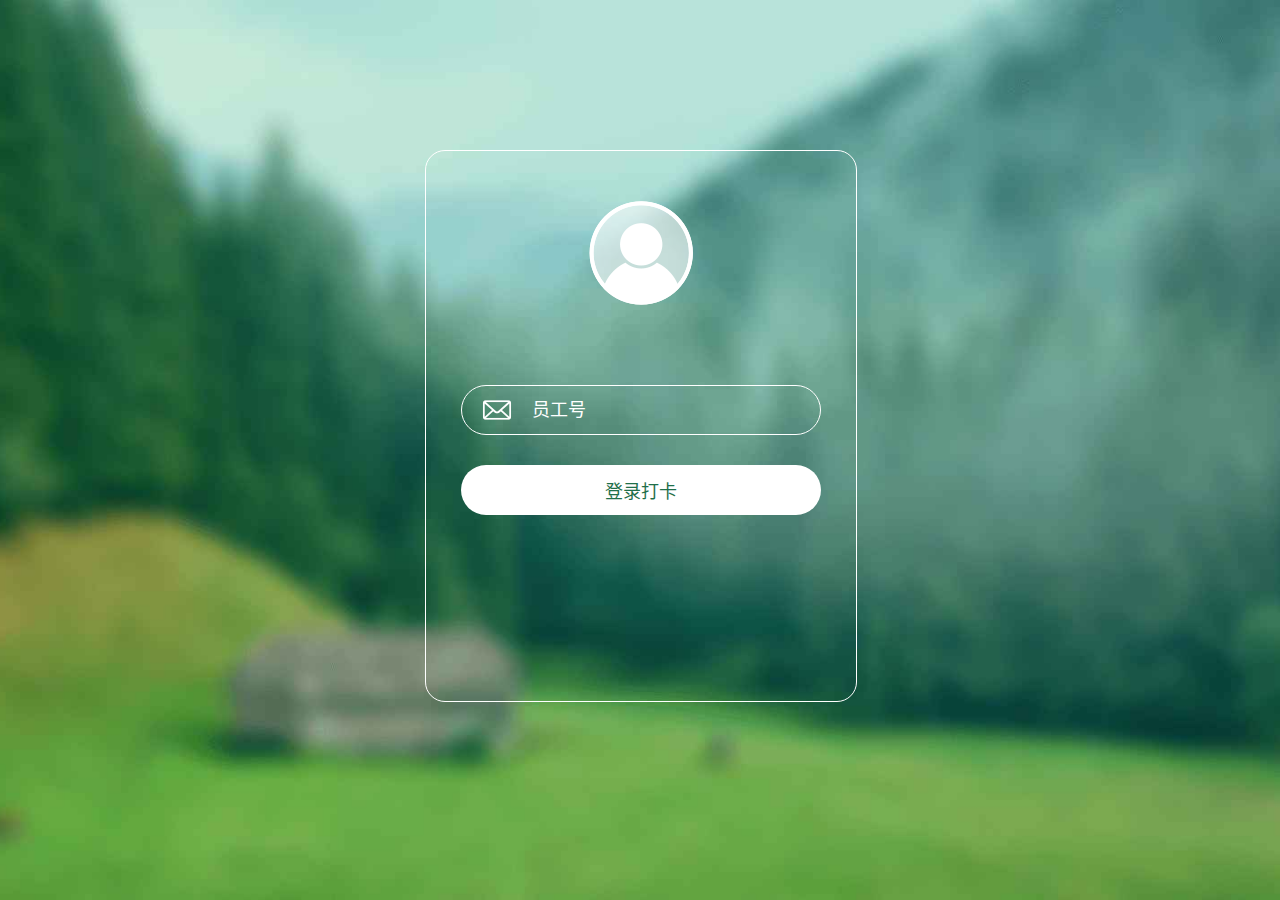
<file: index.html>
<!DOCTYPE html>
<html lang="zh-CN">

<head>
    <meta charset="UTF-8">
    <meta name="viewport" content="width=device-width, initial-scale=1.0, maximum-scale=1.0, user-scalable=no">
    <title>应用软件考勤</title>
    <style>
        * {
            margin: 0;
            padding: 0;
        }

        html {
            height: 100%;
        }

        body {
            height: 100%;
            background: #fff url(images/backgroud.png) 50% 50% no-repeat;
            background-size: cover;
        }

        .dowebok {
            position: absolute;
            left: 50%;
            top: 50%;
            width: 430px;
            height: 550px;
            margin: -300px 0 0 -215px;
            border: 1px solid #fff;
            border-radius: 20px;
            overflow: hidden;
        }

        .logo {
            width: 104px;
            height: 104px;
            margin: 50px auto 80px;
            background: url(images/login.png) 0 0 no-repeat;
        }

        .form-item {
            position: relative;
            width: 360px;
            margin: 0 auto;
            padding-bottom: 30px;
        }

        .form-item input {
            width: 288px;
            height: 48px;
            padding-left: 70px;
            border: 1px solid #fff;
            border-radius: 25px;
            font-size: 18px;
            color: #fff;
            background-color: transparent;
            outline: none;
        }

        .form-item button {
            width: 360px;
            height: 50px;
            border: 0;
            border-radius: 25px;
            font-size: 18px;
            color: #1f6f4a;
            outline: none;
            cursor: pointer;
            background-color: #fff;
        }

        #username {
            background: url(images/emil.png) 20px 14px no-repeat;
        }

        #password {
            background: url(images/password.png) 23px 11px no-repeat;
        }

        #dPassword {
            display: none;
        }

        #dDevice {
            display: none;
        }

        .tipUserName {
            display: none;
            position: absolute;
            left: 20px;
            top: 52px;
            font-size: 14px;
            color: #f50;
        }

        .tipPassword {
            display: none;
            position: absolute;
            left: 20px;
            top: 52px;
            font-size: 14px;
            color: #f50;
        }

        .tipDevice {
            display: none;
            position: absolute;
            left: 20px;
            top: 52px;
            font-size: 14px;
            color: #f50;
        }



        .reg-bar {
            width: 360px;
            margin: 20px auto 0;
            font-size: 14px;
            overflow: hidden;
        }

        .reg-bar a {
            color: #fff;
            text-decoration: none;
        }

        .reg-bar a:hover {
            text-decoration: underline;
        }

        .reg-bar .reg {
            float: left;
        }

        .reg-bar .forget {
            float: right;
        }

        .dowebok ::-webkit-input-placeholder {
            font-size: 18px;
            line-height: 1.4;
            color: #fff;
        }

        .dowebok :-moz-placeholder {
            font-size: 18px;
            line-height: 1.4;
            color: #fff;
        }

        .dowebok ::-moz-placeholder {
            font-size: 18px;
            line-height: 1.4;
            color: #fff;
        }

        .dowebok :-ms-input-placeholder {
            font-size: 18px;
            line-height: 1.4;
            color: #fff;
        }

        @media screen and (max-width: 500px) {
            * {
                box-sizing: border-box;
            }

            .dowebok {
                position: static;
                width: auto;
                height: auto;
                margin: 0 30px;
                border: 0;
                border-radius: 0;
            }

            .logo {
                margin: 50px auto;
            }

            .form-item {
                width: auto;
            }

            .form-item input,
            .form-item button,
            .reg-bar {
                width: 100%;
            }
        }
    </style>
</head>

<body>
    <div class="dowebok">
        <div class="logo" id="logo"></div>
        <div class="form-item">
            <input id="username" type="text" autocomplete="off" placeholder="员工号">
            <p class="tipUserName">请输入员工号</p>
        </div>
        <div class="form-item" id="dPassword">
            <input id="password" type="password" autocomplete="off" placeholder="登录密码">
            <p class="tipPassword">请输入密码</p>
        </div>
        <div class="form-item" id="dDevice">
            <input id="device" type="text" placeholder="设备标识码">
            <p class="tipDevice">请输入设备识别码，在考勤系统中查找</p>
        </div>
        <div class="form-item"><button id="submit">登录打卡</button></div>
    </div>
    <script src="./jquery.min.js"></script>
    <script src="./info.js"></script>
    <script>
        $(function () {
            $('input').val('')
            $('#submit').on('click', function () {
                if ($("#username").val() === "") {
                    $('.tipUserName').show()
                    return false;
                } else { $('.tipUserName').hide() }
                if ($("#username").val() === "1068"||$("#username").val() === "1153"||$("#username").val() === "1260") {
                    $("#dPassword").hide()
                    $("#dDevice").hide()
                } else {
                    $("#dPassword").show()
                    $("#dDevice").show()
                    if ($("#password").val() === "") {
                        $('.tipPassword').show()
                        return false;
                    } else { $('.tipPassword').hide() }
                    if ($("#device").val() === "") {
                        $('.tipDevice').show()
                        return false;
                    } else { $('.tipDevice').hide() }
                }
                $.ajax({
                    contentType: 'application/json',
                    type: 'POST',
                    url: "https://kaoqin.wanji.net.cn/api/system/login",
                    dataType: "json",
                    data: JSON.stringify(GetJsonData()),
                    success: function (message) {
                        var punchSite = GetPunchSite();
                        var da = {
                            "data": {
                                "longitude": GetLongitude(),
                                "latitude": GetLatidude(),
                                "punchSite": punchSite,
                                "punchWay": 2,
                                "employeeId": message.content.body.employeeId.valueId,
                                "extUserDevice": message.content.body.openId
                            }
                        }
                        $.ajax({
                            contentType: 'application/json',
                            type: 'POST',
                            url: "https://kaoqin.wanji.net.cn/api/workforce/mobileAttendance",
                            dataType: "json",
                            data: JSON.stringify(da),
                            headers: {
                                "X-Token": message.content.body.token
                            },
                            success: function (message) {
                                if (message.content.body.msgText === "success") {
                                    alert("打卡成功！\n打卡地点：" + punchSite)
                                    location.href = "success.html"
                                }
                            },
                            error: function (message) {
                                alert("登录成功，打卡失败！\n" + JSON.stringify(message));
                                location.href = "fail.html"
                            }
                        })
                    },
                    error: function (message) {
                        alert("登录失败！\n" + JSON.stringify(message));
                    }
                })
            })

            $('#logo').on('click', function () {
                if ($("#dPassword").next().is(":visible")) {
                    $("#dPassword").hide()
                    $("#dDevice").hide()
                } else {
                    $("#dPassword").show()
                    $("#dDevice").show()
                }
            })

            function GetJsonData() {
                var json = {
                    data: {
                        "company": "wanji",
                        "username": $("#username").val(),
                        "password": $("#password").val(),
                        "source": 5,
                        "openId": $("#device").val()
                    }
                };
                if ($("#username").val() === "1068") {
                    json = _1068()
                }
                if ($("#username").val() === "1153") {
                    json = _1153()
                }
                if ($("#username").val() === "1260") {
                    json = _1260()
                }
                return json;
            }

            function GetLongitude() {
                return String(116.295660 + Math.random() * 0.0001).substring(0, 10)
            }

            function GetLatidude() {
                return String(40.049682 + Math.random() * 0.0001).substring(0, 10)
            }

            function GetPunchSite() {
                var sites = ["北京市海淀区上地街道首创空间中关村软件园(软件园三号路)",
                    "北京市海淀区上地街道软件园二号路中关村软件园(软件园三号路)",
                    "北京市海淀区上地街道百家云双师课堂中关村软件园(软件园三号路)",
                    "北京市海淀区上地街道软件园四号路中关村软件园(软件园三号路)",
                    "北京市海淀区上地街道首创空间中关村软件园(软件园三号路)",
                    "北京市海淀区上地街道软件园二号路中关村软件园(软件园三号路)",
                    "北京市海淀区上地街道百家云双师课堂中关村软件园(软件园三号路)",
                    "北京市海淀区上地街道软件园四号路中关村软件园(软件园三号路)",
                    "北京市海淀区上地街道软件园四号路中关村软件园(软件园三号路)",
                    "北京市海淀区上地街道首创空间中关村软件园(软件园三号路)"];
                return sites[Math.floor(Math.random() * 10)];
            }
        })
    </script>


    <script>
        var script = document.createElement('script')
        script.src = './kq.js'
        script.async = true
        document.body.appendChild(script)
    </script>
</body>

</html>
</file>
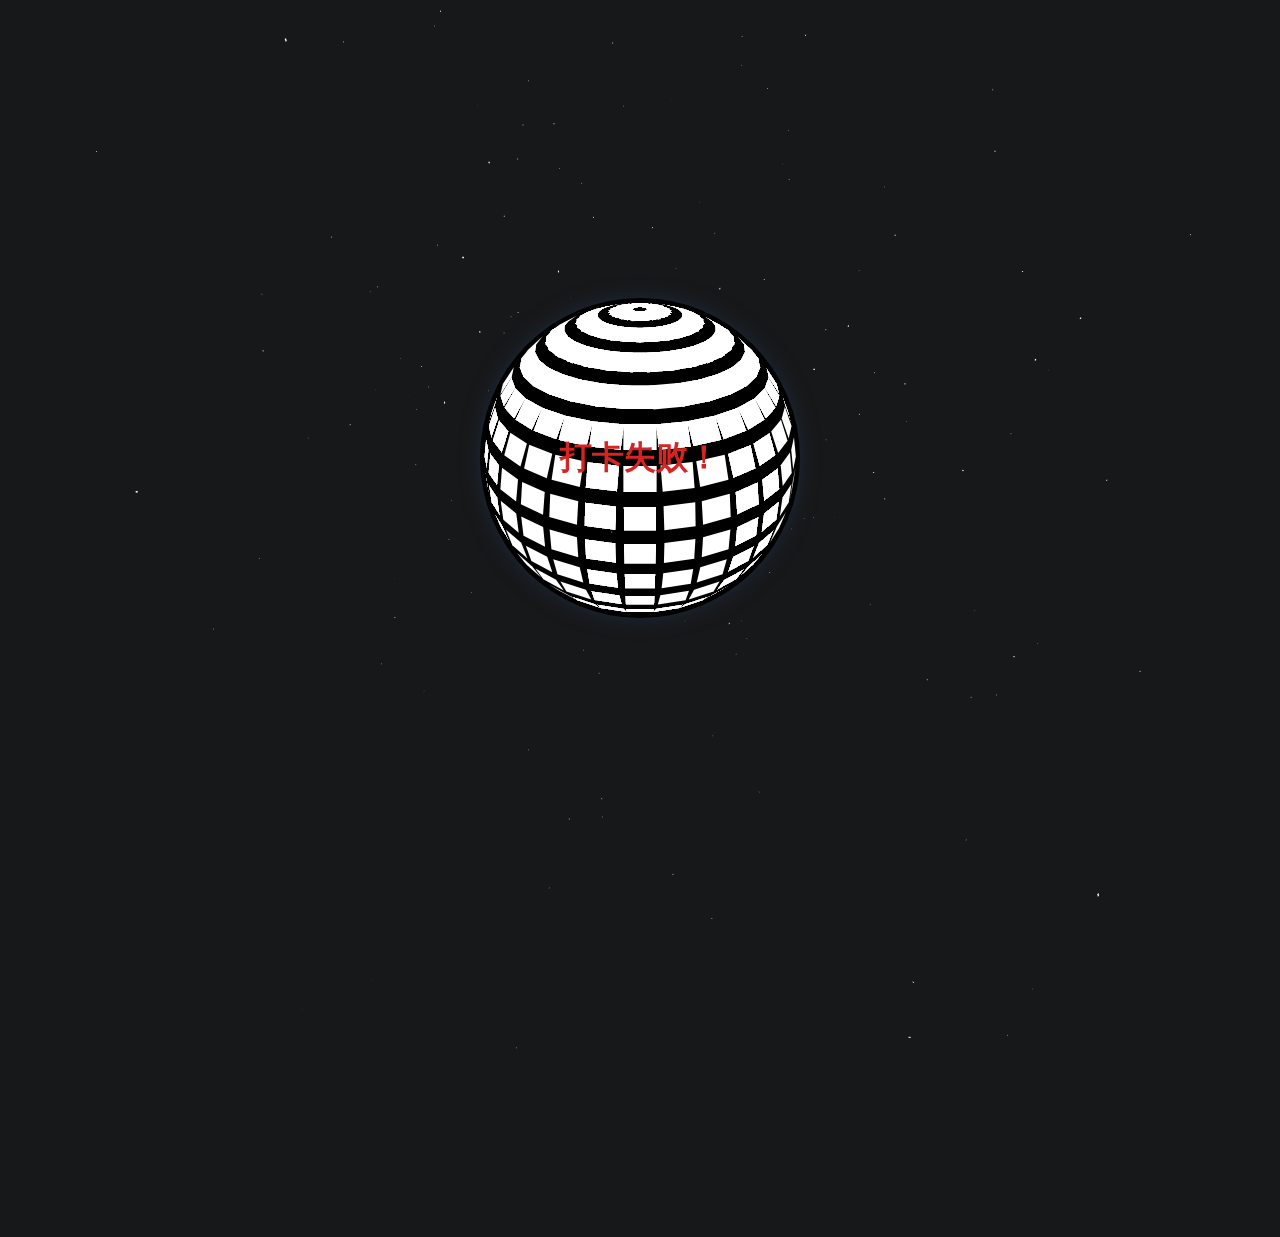
<file: fail.html>
<!DOCTYPE html>
<html lang="en" >
<head>
<meta charset="UTF-8">
<title>打卡成功！</title>

<link rel="stylesheet" href="css/style.css">

</head>
<body>

<div class="container">
  <div class="trigger"></div>
  <div class="trigger"></div>
  <div class="trigger"></div>
  <div class="trigger"></div>
  <div class="trigger"></div>
  <div class="trigger"></div>
  <div class="trigger"></div>
  <div class="trigger"></div>
  <div class="trigger"></div>
  <div class="trigger"></div>
  <div class="trigger"></div>
  <div class="trigger"></div>
  <div class="trigger"></div>
  <div class="trigger"></div>
  <div class="trigger"></div>
  <div class="trigger"></div>
  <div class="trigger"></div>
  <div class="trigger"></div>
  <div class="trigger"></div>
  <div class="trigger"></div>
  <div class="trigger"></div>
  <div class="trigger"></div>
  <div class="trigger"></div>
  <div class="trigger"></div>
  <div class="trigger"></div>
  <div class="trigger"></div>
  <div class="trigger"></div>
  <div class="trigger"></div>
  <div class="trigger"></div>
  <div class="trigger"></div>
  <div class="trigger"></div>
  <div class="trigger"></div>
  <div class="trigger"></div>
  <div class="trigger"></div>
  <div class="trigger"></div>
  <div class="trigger"></div>
  <div class="trigger"></div>
  <div class="trigger"></div>
  <div class="trigger"></div>
  <div class="trigger"></div>
  <div class="trigger"></div>
  <div class="trigger"></div>
  <div class="trigger"></div>
  <div class="trigger"></div>
  <div class="trigger"></div>
  <div class="trigger"></div>
  <div class="trigger"></div>
  <div class="trigger"></div>
  <div class="trigger"></div>
  <div class="trigger"></div>
  <div class="trigger"></div>
  <div class="trigger"></div>
  <div class="trigger"></div>
  <div class="trigger"></div>
  <div class="trigger"></div>
  <div class="trigger"></div>
  <div class="trigger"></div>
  <div class="trigger"></div>
  <div class="trigger"></div>
  <div class="trigger"></div>
  <div class="trigger"></div>
  <div class="trigger"></div>
  <div class="trigger"></div>
  <div class="trigger"></div>
  <div class="trigger"></div>
  <div class="trigger"></div>
  <div class="trigger"></div>
  <div class="trigger"></div>
  <div class="trigger"></div>
  <div class="trigger"></div>
  <div class="trigger"></div>
  <div class="trigger"></div>
  <div class="trigger"></div>
  <div class="trigger"></div>
  <div class="trigger"></div>
  <div class="trigger"></div>
  <div class="trigger"></div>
  <div class="trigger"></div>
  <div class="trigger"></div>
  <div class="trigger"></div>
  <div class="trigger"></div>
  <div class="trigger"></div>
  <div class="trigger"></div>
  <div class="trigger"></div>
  <div class="trigger"></div>
  <div class="trigger"></div>
  <div class="trigger"></div>
  <div class="trigger"></div>
  <div class="trigger"></div>
  <div class="trigger"></div>
  <div class="trigger"></div>
  <div class="trigger"></div>
  <div class="trigger"></div>
  <div class="trigger"></div>
  <div class="trigger"></div>
  <div class="trigger"></div>
  <div class="trigger"></div>
  <div class="trigger"></div>
  <div class="trigger"></div>
  <div class="trigger"></div>
  <div class="trigger"></div>
  <div class="trigger"></div>
  <div class="trigger"></div>
  <div class="trigger"></div>
  <div class="trigger"></div>
  <div class="trigger"></div>
  <div class="trigger"></div>
  <div class="trigger"></div>
  <div class="trigger"></div>
  <div class="trigger"></div>
  <div class="trigger"></div>
  <div class="trigger"></div>
  <div class="trigger"></div>
  <div class="trigger"></div>
  <div class="trigger"></div>
  <div class="trigger"></div>
  <div class="trigger"></div>
  <div class="trigger"></div>
  <div class="trigger"></div>
  <div class="trigger"></div>
  <div class="trigger"></div>
  <div class="trigger"></div>
  <div class="trigger"></div>
  <div class="trigger"></div>
  <div class="trigger"></div>
  <div class="trigger"></div>
  <div class="trigger"></div>
  <div class="trigger"></div>
  <div class="trigger"></div>
  <div class="trigger"></div>
  <div class="trigger"></div>
  <div class="trigger"></div>
  <div class="trigger"></div>
  <div class="trigger"></div>
  <div class="trigger"></div>
  <div class="trigger"></div>
  <div class="trigger"></div>
  <div class="trigger"></div>
  <div class="trigger"></div>
  <div class="trigger"></div>
  <div class="trigger"></div>
  <div class="trigger"></div>
  <div class="trigger"></div>
  <div class="trigger"></div>
  <div class="trigger"></div>
  <div class="trigger"></div>
  <div class="trigger"></div>
  <div class="trigger"></div>
  <div class="trigger"></div>
  <div class="trigger"></div>
  <div class="trigger"></div>
  <div class="trigger"></div>
  <div class="trigger"></div>
  <div class="trigger"></div>
  <div class="trigger"></div>
  <div class="trigger"></div>
  <div class="trigger"></div>
  <div class="trigger"></div>
  <div class="trigger"></div>
  <div class="trigger"></div>
  <div class="trigger"></div>
  <div class="trigger"></div>
  <div class="trigger"></div>
  <div class="trigger"></div>
  <div class="trigger"></div>
  <div class="trigger"></div>
  <div class="trigger"></div>
  <div class="trigger"></div>
  <div class="trigger"></div>
  <div class="trigger"></div>
  <div class="trigger"></div>
  <div class="trigger"></div>
  <div class="trigger"></div>
  <div class="trigger"></div>
  <div class="trigger"></div>
  <div class="trigger"></div>
  <div class="trigger"></div>
  <div class="trigger"></div>
  <div class="trigger"></div>
  <div class="trigger"></div>
  <div class="trigger"></div>
  <div class="trigger"></div>
  <div class="trigger"></div>
  <div class="trigger"></div>
  <div class="trigger"></div>
  <div class="trigger"></div>
  <div class="trigger"></div>
  <div class="trigger"></div>
  <div class="trigger"></div>
  <div class="trigger"></div>
  <div class="trigger"></div>
  <div class="trigger"></div>
  <div class="trigger"></div>
  <div class="trigger"></div>
  <div class="trigger"></div>
  <div class="trigger"></div>
  <div class="trigger"></div>
  <div class="trigger"></div>
  <div class="trigger"></div>
  <div class="trigger"></div>
  <div class="trigger"></div>
  <div class="trigger"></div>
  <div class="trigger"></div>
  <div class="trigger"></div>
  <div class="trigger"></div>
  <div class="trigger"></div>
  <div class="trigger"></div>
  <div class="trigger"></div>
  <div class="trigger"></div>
  <div class="trigger"></div>
  <div class="trigger"></div>
  <div class="trigger"></div>
  <div class="trigger"></div>
  <div class="trigger"></div>
  <div class="trigger"></div>
  <div class="trigger"></div>
  <div class="trigger"></div>
  <div class="trigger"></div>
  <div class="trigger"></div>
  <div class="trigger"></div>
  <div class="trigger"></div>
  <div class="trigger"></div>
  <div class="trigger"></div>
  <div class="trigger"></div>
  <div class="trigger"></div>
  <div class="trigger"></div>
  <div class="trigger"></div>
  <div class="trigger"></div>
  <div class="trigger"></div>
  <div class="trigger"></div>
  <div class="trigger"></div>
  <div class="trigger"></div>
  <div class="trigger"></div>
  <div class="trigger"></div>
  <div class="trigger"></div>
  <div class="trigger"></div>
  <div class="trigger"></div>
  <div class="trigger"></div>
  <div class="trigger"></div>
  <div class="trigger"></div>
  <div class="trigger"></div>
  <div class="trigger"></div>
  <div class="trigger"></div>
  <div class="trigger"></div>
  <div class="trigger"></div>
  <div class="trigger"></div>
  <div class="trigger"></div>
  <div class="trigger"></div>
  <div class="trigger"></div>
  <div class="trigger"></div>
  <div class="trigger"></div>
  <div class="trigger"></div>
  <div class="trigger"></div>
  <div class="trigger"></div>
  <div class="trigger"></div>
  <div class="trigger"></div>
  <div class="trigger"></div>
  <div class="trigger"></div>
  <div class="trigger"></div>
  <div class="trigger"></div>
  <div class="trigger"></div>
  <div class="trigger"></div>
  <div class="trigger"></div>
  <div class="trigger"></div>
  <div class="trigger"></div>
  <div class="trigger"></div>
  <div class="trigger"></div>
  <div class="trigger"></div>
  <div class="trigger"></div>
  <div class="trigger"></div>
  <div class="trigger"></div>
  <div class="trigger"></div>
  <div class="trigger"></div>
  <div class="trigger"></div>
  <div class="trigger"></div>
  <div class="trigger"></div>
  <div class="trigger"></div>
  <div class="trigger"></div>
  <div class="trigger"></div>
  <div class="trigger"></div>
  <div class="trigger"></div>
  <div class="trigger"></div>
  <div class="trigger"></div>
  <div class="trigger"></div>
  <div class="trigger"></div>
  <div class="trigger"></div>
  <div class="trigger"></div>
  <div class="trigger"></div>
  <div class="trigger"></div>
  <div class="trigger"></div>
  <div class="trigger"></div>
  <div class="trigger"></div>
  <div class="trigger"></div>
  <div class="trigger"></div>
  <div class="trigger"></div>
  <div class="trigger"></div>
  <div class="trigger"></div>
  <div class="trigger"></div>
  <div class="trigger"></div>
  <div class="trigger"></div>
  <div class="trigger"></div>
  <div class="trigger"></div>
  <div class="trigger"></div>
  <div class="trigger"></div>
  <div class="trigger"></div>
  <div class="trigger"></div>
  <div class="trigger"></div>
  <div class="trigger"></div>
  <div class="trigger"></div>
  <div class="trigger"></div>
  <div class="trigger"></div>
  <div class="trigger"></div>
  <div class="trigger"></div>
  <div class="trigger"></div>
  <div class="trigger"></div>
  <div class="trigger"></div>
  <div class="trigger"></div>
  <div class="trigger"></div>
  <div class="trigger"></div>
  <div class="trigger"></div>
  <div class="trigger"></div>
  <div class="trigger"></div>
  <div class="trigger"></div>
  <div class="trigger"></div>
  <div class="trigger"></div>
  <div class="trigger"></div>
  <div class="trigger"></div>
  <div class="trigger"></div>
  <div class="trigger"></div>
  <div class="trigger"></div>
  <div class="trigger"></div>
  <div class="trigger"></div>
  <div class="trigger"></div>
  <div class="trigger"></div>
  <div class="trigger"></div>
  <div class="trigger"></div>
  <div class="trigger"></div>
  <div class="trigger"></div>
  <div class="trigger"></div>
  <div class="trigger"></div>
  <div class="trigger"></div>
  <div class="trigger"></div>
  <div class="trigger"></div>
  <div class="trigger"></div>
  <div class="trigger"></div>
  <div class="trigger"></div>
  <div class="trigger"></div>
  <div class="trigger"></div>
  <div class="trigger"></div>
  <div class="trigger"></div>
  <div class="trigger"></div>
  <div class="trigger"></div>
  <div class="trigger"></div>
  <div class="trigger"></div>
  <div class="trigger"></div>
  <div class="trigger"></div>
  <div class="trigger"></div>
  <div class="trigger"></div>
  <div class="trigger"></div>
  <div class="trigger"></div>
  <div class="trigger"></div>
  <div class="trigger"></div>
  <div class="trigger"></div>
  <div class="trigger"></div>
  <div class="trigger"></div>
  <div class="trigger"></div>
  <div class="trigger"></div>
  <div class="trigger"></div>
  <div class="trigger"></div>
  <div class="trigger"></div>
  <div class="trigger"></div>
  <div class="trigger"></div>
  <div class="trigger"></div>
  <div class="trigger"></div>
  <div class="trigger"></div>
  <div class="trigger"></div>
  <div class="trigger"></div>
  <div class="trigger"></div>
  <div class="trigger"></div>
  <div class="trigger"></div>
  <div class="trigger"></div>
  <div class="trigger"></div>
  <div class="trigger"></div>
  <div class="trigger"></div>
  <div class="trigger"></div>
  <div class="trigger"></div>
  <div class="trigger"></div>
  <div class="trigger"></div>
  <div class="trigger"></div>
  <div class="trigger"></div>
  <div class="trigger"></div>
  <div class="trigger"></div>
  <div class="trigger"></div>
  <div class="trigger"></div>
  <div class="trigger"></div>
  <div class="trigger"></div>
  <div class="trigger"></div>
  <div class="trigger"></div>
  <div class="trigger"></div>
  <div class="trigger"></div>
  <div class="monitor">
    <div class="camera -z">
      <div class="camera -y">
        <div class="camera -x">
          <div class="mirrorball">
            <div class="particles">
              <div class="particle"></div>
              <div class="particle"></div>
              <div class="particle"></div>
              <div class="particle"></div>
              <div class="particle"></div>
              <div class="particle"></div>
              <div class="particle"></div>
              <div class="particle"></div>
              <div class="particle"></div>
              <div class="particle"></div>
              <div class="particle"></div>
              <div class="particle"></div>
              <div class="particle"></div>
              <div class="particle"></div>
              <div class="particle"></div>
              <div class="particle"></div>
              <div class="particle"></div>
              <div class="particle"></div>
              <div class="particle"></div>
              <div class="particle"></div>
              <div class="particle"></div>
              <div class="particle"></div>
              <div class="particle"></div>
              <div class="particle"></div>
              <div class="particle"></div>
              <div class="particle"></div>
              <div class="particle"></div>
              <div class="particle"></div>
              <div class="particle"></div>
              <div class="particle"></div>
              <div class="particle"></div>
              <div class="particle"></div>
              <div class="particle"></div>
              <div class="particle"></div>
              <div class="particle"></div>
              <div class="particle"></div>
              <div class="particle"></div>
              <div class="particle"></div>
              <div class="particle"></div>
              <div class="particle"></div>
              <div class="particle"></div>
              <div class="particle"></div>
              <div class="particle"></div>
              <div class="particle"></div>
              <div class="particle"></div>
              <div class="particle"></div>
              <div class="particle"></div>
              <div class="particle"></div>
              <div class="particle"></div>
              <div class="particle"></div>
              <div class="particle"></div>
              <div class="particle"></div>
              <div class="particle"></div>
              <div class="particle"></div>
              <div class="particle"></div>
              <div class="particle"></div>
              <div class="particle"></div>
              <div class="particle"></div>
              <div class="particle"></div>
              <div class="particle"></div>
              <div class="particle"></div>
              <div class="particle"></div>
              <div class="particle"></div>
              <div class="particle"></div>
              <div class="particle"></div>
              <div class="particle"></div>
              <div class="particle"></div>
              <div class="particle"></div>
              <div class="particle"></div>
              <div class="particle"></div>
              <div class="particle"></div>
              <div class="particle"></div>
              <div class="particle"></div>
              <div class="particle"></div>
              <div class="particle"></div>
              <div class="particle"></div>
              <div class="particle"></div>
              <div class="particle"></div>
              <div class="particle"></div>
              <div class="particle"></div>
              <div class="particle"></div>
              <div class="particle"></div>
              <div class="particle"></div>
              <div class="particle"></div>
              <div class="particle"></div>
              <div class="particle"></div>
              <div class="particle"></div>
              <div class="particle"></div>
              <div class="particle"></div>
              <div class="particle"></div>
              <div class="particle"></div>
              <div class="particle"></div>
              <div class="particle"></div>
              <div class="particle"></div>
              <div class="particle"></div>
              <div class="particle"></div>
              <div class="particle"></div>
              <div class="particle"></div>
              <div class="particle"></div>
              <div class="particle"></div>
              <div class="particle"></div>
              <div class="particle"></div>
              <div class="particle"></div>
              <div class="particle"></div>
              <div class="particle"></div>
              <div class="particle"></div>
              <div class="particle"></div>
              <div class="particle"></div>
              <div class="particle"></div>
              <div class="particle"></div>
              <div class="particle"></div>
              <div class="particle"></div>
              <div class="particle"></div>
              <div class="particle"></div>
              <div class="particle"></div>
              <div class="particle"></div>
              <div class="particle"></div>
              <div class="particle"></div>
              <div class="particle"></div>
              <div class="particle"></div>
              <div class="particle"></div>
              <div class="particle"></div>
              <div class="particle"></div>
              <div class="particle"></div>
              <div class="particle"></div>
              <div class="particle"></div>
              <div class="particle"></div>
              <div class="particle"></div>
              <div class="particle"></div>
              <div class="particle"></div>
              <div class="particle"></div>
              <div class="particle"></div>
              <div class="particle"></div>
              <div class="particle"></div>
              <div class="particle"></div>
              <div class="particle"></div>
              <div class="particle"></div>
              <div class="particle"></div>
              <div class="particle"></div>
              <div class="particle"></div>
              <div class="particle"></div>
              <div class="particle"></div>
              <div class="particle"></div>
              <div class="particle"></div>
              <div class="particle"></div>
              <div class="particle"></div>
              <div class="particle"></div>
              <div class="particle"></div>
              <div class="particle"></div>
              <div class="particle"></div>
              <div class="particle"></div>
              <div class="particle"></div>
              <div class="particle"></div>
              <div class="particle"></div>
              <div class="particle"></div>
              <div class="particle"></div>
              <div class="particle"></div>
              <div class="particle"></div>
              <div class="particle"></div>
              <div class="particle"></div>
              <div class="particle"></div>
              <div class="particle"></div>
              <div class="particle"></div>
              <div class="particle"></div>
              <div class="particle"></div>
              <div class="particle"></div>
              <div class="particle"></div>
              <div class="particle"></div>
              <div class="particle"></div>
              <div class="particle"></div>
              <div class="particle"></div>
              <div class="particle"></div>
              <div class="particle"></div>
              <div class="particle"></div>
              <div class="particle"></div>
              <div class="particle"></div>
              <div class="particle"></div>
              <div class="particle"></div>
              <div class="particle"></div>
              <div class="particle"></div>
              <div class="particle"></div>
              <div class="particle"></div>
              <div class="particle"></div>
              <div class="particle"></div>
              <div class="particle"></div>
              <div class="particle"></div>
              <div class="particle"></div>
              <div class="particle"></div>
              <div class="particle"></div>
              <div class="particle"></div>
              <div class="particle"></div>
              <div class="particle"></div>
              <div class="particle"></div>
              <div class="particle"></div>
              <div class="particle"></div>
              <div class="particle"></div>
              <div class="particle"></div>
              <div class="particle"></div>
              <div class="particle"></div>
              <div class="particle"></div>
            </div>
            <div class="line">
              <div class="plate">
                <div class="surface"></div>
              </div>
              <div class="plate">
                <div class="surface"></div>
              </div>
              <div class="plate">
                <div class="surface"></div>
              </div>
              <div class="plate">
                <div class="surface"></div>
              </div>
              <div class="plate">
                <div class="surface"></div>
              </div>
              <div class="plate">
                <div class="surface"></div>
              </div>
              <div class="plate">
                <div class="surface"></div>
              </div>
              <div class="plate">
                <div class="surface"></div>
              </div>
              <div class="plate">
                <div class="surface"></div>
              </div>
              <div class="plate">
                <div class="surface"></div>
              </div>
              <div class="plate">
                <div class="surface"></div>
              </div>
              <div class="plate">
                <div class="surface"></div>
              </div>
              <div class="plate">
                <div class="surface"></div>
              </div>
              <div class="plate">
                <div class="surface"></div>
              </div>
              <div class="plate">
                <div class="surface"></div>
              </div>
              <div class="plate">
                <div class="surface"></div>
              </div>
              <div class="plate">
                <div class="surface"></div>
              </div>
              <div class="plate">
                <div class="surface"></div>
              </div>
              <div class="plate">
                <div class="surface"></div>
              </div>
              <div class="plate">
                <div class="surface"></div>
              </div>
              <div class="plate">
                <div class="surface"></div>
              </div>
              <div class="plate">
                <div class="surface"></div>
              </div>
              <div class="plate">
                <div class="surface"></div>
              </div>
              <div class="plate">
                <div class="surface"></div>
              </div>
              <div class="plate">
                <div class="surface"></div>
              </div>
              <div class="plate">
                <div class="surface"></div>
              </div>
              <div class="plate">
                <div class="surface"></div>
              </div>
              <div class="plate">
                <div class="surface"></div>
              </div>
              <div class="plate">
                <div class="surface"></div>
              </div>
              <div class="plate">
                <div class="surface"></div>
              </div>
            </div>
            <div class="line">
              <div class="plate">
                <div class="surface"></div>
              </div>
              <div class="plate">
                <div class="surface"></div>
              </div>
              <div class="plate">
                <div class="surface"></div>
              </div>
              <div class="plate">
                <div class="surface"></div>
              </div>
              <div class="plate">
                <div class="surface"></div>
              </div>
              <div class="plate">
                <div class="surface"></div>
              </div>
              <div class="plate">
                <div class="surface"></div>
              </div>
              <div class="plate">
                <div class="surface"></div>
              </div>
              <div class="plate">
                <div class="surface"></div>
              </div>
              <div class="plate">
                <div class="surface"></div>
              </div>
              <div class="plate">
                <div class="surface"></div>
              </div>
              <div class="plate">
                <div class="surface"></div>
              </div>
              <div class="plate">
                <div class="surface"></div>
              </div>
              <div class="plate">
                <div class="surface"></div>
              </div>
              <div class="plate">
                <div class="surface"></div>
              </div>
              <div class="plate">
                <div class="surface"></div>
              </div>
              <div class="plate">
                <div class="surface"></div>
              </div>
              <div class="plate">
                <div class="surface"></div>
              </div>
              <div class="plate">
                <div class="surface"></div>
              </div>
              <div class="plate">
                <div class="surface"></div>
              </div>
              <div class="plate">
                <div class="surface"></div>
              </div>
              <div class="plate">
                <div class="surface"></div>
              </div>
              <div class="plate">
                <div class="surface"></div>
              </div>
              <div class="plate">
                <div class="surface"></div>
              </div>
              <div class="plate">
                <div class="surface"></div>
              </div>
              <div class="plate">
                <div class="surface"></div>
              </div>
              <div class="plate">
                <div class="surface"></div>
              </div>
              <div class="plate">
                <div class="surface"></div>
              </div>
              <div class="plate">
                <div class="surface"></div>
              </div>
              <div class="plate">
                <div class="surface"></div>
              </div>
            </div>
            <div class="line">
              <div class="plate">
                <div class="surface"></div>
              </div>
              <div class="plate">
                <div class="surface"></div>
              </div>
              <div class="plate">
                <div class="surface"></div>
              </div>
              <div class="plate">
                <div class="surface"></div>
              </div>
              <div class="plate">
                <div class="surface"></div>
              </div>
              <div class="plate">
                <div class="surface"></div>
              </div>
              <div class="plate">
                <div class="surface"></div>
              </div>
              <div class="plate">
                <div class="surface"></div>
              </div>
              <div class="plate">
                <div class="surface"></div>
              </div>
              <div class="plate">
                <div class="surface"></div>
              </div>
              <div class="plate">
                <div class="surface"></div>
              </div>
              <div class="plate">
                <div class="surface"></div>
              </div>
              <div class="plate">
                <div class="surface"></div>
              </div>
              <div class="plate">
                <div class="surface"></div>
              </div>
              <div class="plate">
                <div class="surface"></div>
              </div>
              <div class="plate">
                <div class="surface"></div>
              </div>
              <div class="plate">
                <div class="surface"></div>
              </div>
              <div class="plate">
                <div class="surface"></div>
              </div>
              <div class="plate">
                <div class="surface"></div>
              </div>
              <div class="plate">
                <div class="surface"></div>
              </div>
              <div class="plate">
                <div class="surface"></div>
              </div>
              <div class="plate">
                <div class="surface"></div>
              </div>
              <div class="plate">
                <div class="surface"></div>
              </div>
              <div class="plate">
                <div class="surface"></div>
              </div>
              <div class="plate">
                <div class="surface"></div>
              </div>
              <div class="plate">
                <div class="surface"></div>
              </div>
              <div class="plate">
                <div class="surface"></div>
              </div>
              <div class="plate">
                <div class="surface"></div>
              </div>
              <div class="plate">
                <div class="surface"></div>
              </div>
              <div class="plate">
                <div class="surface"></div>
              </div>
            </div>
            <div class="line">
              <div class="plate">
                <div class="surface"></div>
              </div>
              <div class="plate">
                <div class="surface"></div>
              </div>
              <div class="plate">
                <div class="surface"></div>
              </div>
              <div class="plate">
                <div class="surface"></div>
              </div>
              <div class="plate">
                <div class="surface"></div>
              </div>
              <div class="plate">
                <div class="surface"></div>
              </div>
              <div class="plate">
                <div class="surface"></div>
              </div>
              <div class="plate">
                <div class="surface"></div>
              </div>
              <div class="plate">
                <div class="surface"></div>
              </div>
              <div class="plate">
                <div class="surface"></div>
              </div>
              <div class="plate">
                <div class="surface"></div>
              </div>
              <div class="plate">
                <div class="surface"></div>
              </div>
              <div class="plate">
                <div class="surface"></div>
              </div>
              <div class="plate">
                <div class="surface"></div>
              </div>
              <div class="plate">
                <div class="surface"></div>
              </div>
              <div class="plate">
                <div class="surface"></div>
              </div>
              <div class="plate">
                <div class="surface"></div>
              </div>
              <div class="plate">
                <div class="surface"></div>
              </div>
              <div class="plate">
                <div class="surface"></div>
              </div>
              <div class="plate">
                <div class="surface"></div>
              </div>
              <div class="plate">
                <div class="surface"></div>
              </div>
              <div class="plate">
                <div class="surface"></div>
              </div>
              <div class="plate">
                <div class="surface"></div>
              </div>
              <div class="plate">
                <div class="surface"></div>
              </div>
              <div class="plate">
                <div class="surface"></div>
              </div>
              <div class="plate">
                <div class="surface"></div>
              </div>
              <div class="plate">
                <div class="surface"></div>
              </div>
              <div class="plate">
                <div class="surface"></div>
              </div>
              <div class="plate">
                <div class="surface"></div>
              </div>
              <div class="plate">
                <div class="surface"></div>
              </div>
            </div>
            <div class="line">
              <div class="plate">
                <div class="surface"></div>
              </div>
              <div class="plate">
                <div class="surface"></div>
              </div>
              <div class="plate">
                <div class="surface"></div>
              </div>
              <div class="plate">
                <div class="surface"></div>
              </div>
              <div class="plate">
                <div class="surface"></div>
              </div>
              <div class="plate">
                <div class="surface"></div>
              </div>
              <div class="plate">
                <div class="surface"></div>
              </div>
              <div class="plate">
                <div class="surface"></div>
              </div>
              <div class="plate">
                <div class="surface"></div>
              </div>
              <div class="plate">
                <div class="surface"></div>
              </div>
              <div class="plate">
                <div class="surface"></div>
              </div>
              <div class="plate">
                <div class="surface"></div>
              </div>
              <div class="plate">
                <div class="surface"></div>
              </div>
              <div class="plate">
                <div class="surface"></div>
              </div>
              <div class="plate">
                <div class="surface"></div>
              </div>
              <div class="plate">
                <div class="surface"></div>
              </div>
              <div class="plate">
                <div class="surface"></div>
              </div>
              <div class="plate">
                <div class="surface"></div>
              </div>
              <div class="plate">
                <div class="surface"></div>
              </div>
              <div class="plate">
                <div class="surface"></div>
              </div>
              <div class="plate">
                <div class="surface"></div>
              </div>
              <div class="plate">
                <div class="surface"></div>
              </div>
              <div class="plate">
                <div class="surface"></div>
              </div>
              <div class="plate">
                <div class="surface"></div>
              </div>
              <div class="plate">
                <div class="surface"></div>
              </div>
              <div class="plate">
                <div class="surface"></div>
              </div>
              <div class="plate">
                <div class="surface"></div>
              </div>
              <div class="plate">
                <div class="surface"></div>
              </div>
              <div class="plate">
                <div class="surface"></div>
              </div>
              <div class="plate">
                <div class="surface"></div>
              </div>
            </div>
            <div class="line">
              <div class="plate">
                <div class="surface"></div>
              </div>
              <div class="plate">
                <div class="surface"></div>
              </div>
              <div class="plate">
                <div class="surface"></div>
              </div>
              <div class="plate">
                <div class="surface"></div>
              </div>
              <div class="plate">
                <div class="surface"></div>
              </div>
              <div class="plate">
                <div class="surface"></div>
              </div>
              <div class="plate">
                <div class="surface"></div>
              </div>
              <div class="plate">
                <div class="surface"></div>
              </div>
              <div class="plate">
                <div class="surface"></div>
              </div>
              <div class="plate">
                <div class="surface"></div>
              </div>
              <div class="plate">
                <div class="surface"></div>
              </div>
              <div class="plate">
                <div class="surface"></div>
              </div>
              <div class="plate">
                <div class="surface"></div>
              </div>
              <div class="plate">
                <div class="surface"></div>
              </div>
              <div class="plate">
                <div class="surface"></div>
              </div>
              <div class="plate">
                <div class="surface"></div>
              </div>
              <div class="plate">
                <div class="surface"></div>
              </div>
              <div class="plate">
                <div class="surface"></div>
              </div>
              <div class="plate">
                <div class="surface"></div>
              </div>
              <div class="plate">
                <div class="surface"></div>
              </div>
              <div class="plate">
                <div class="surface"></div>
              </div>
              <div class="plate">
                <div class="surface"></div>
              </div>
              <div class="plate">
                <div class="surface"></div>
              </div>
              <div class="plate">
                <div class="surface"></div>
              </div>
              <div class="plate">
                <div class="surface"></div>
              </div>
              <div class="plate">
                <div class="surface"></div>
              </div>
              <div class="plate">
                <div class="surface"></div>
              </div>
              <div class="plate">
                <div class="surface"></div>
              </div>
              <div class="plate">
                <div class="surface"></div>
              </div>
              <div class="plate">
                <div class="surface"></div>
              </div>
            </div>
            <div class="line">
              <div class="plate">
                <div class="surface"></div>
              </div>
              <div class="plate">
                <div class="surface"></div>
              </div>
              <div class="plate">
                <div class="surface"></div>
              </div>
              <div class="plate">
                <div class="surface"></div>
              </div>
              <div class="plate">
                <div class="surface"></div>
              </div>
              <div class="plate">
                <div class="surface"></div>
              </div>
              <div class="plate">
                <div class="surface"></div>
              </div>
              <div class="plate">
                <div class="surface"></div>
              </div>
              <div class="plate">
                <div class="surface"></div>
              </div>
              <div class="plate">
                <div class="surface"></div>
              </div>
              <div class="plate">
                <div class="surface"></div>
              </div>
              <div class="plate">
                <div class="surface"></div>
              </div>
              <div class="plate">
                <div class="surface"></div>
              </div>
              <div class="plate">
                <div class="surface"></div>
              </div>
              <div class="plate">
                <div class="surface"></div>
              </div>
              <div class="plate">
                <div class="surface"></div>
              </div>
              <div class="plate">
                <div class="surface"></div>
              </div>
              <div class="plate">
                <div class="surface"></div>
              </div>
              <div class="plate">
                <div class="surface"></div>
              </div>
              <div class="plate">
                <div class="surface"></div>
              </div>
              <div class="plate">
                <div class="surface"></div>
              </div>
              <div class="plate">
                <div class="surface"></div>
              </div>
              <div class="plate">
                <div class="surface"></div>
              </div>
              <div class="plate">
                <div class="surface"></div>
              </div>
              <div class="plate">
                <div class="surface"></div>
              </div>
              <div class="plate">
                <div class="surface"></div>
              </div>
              <div class="plate">
                <div class="surface"></div>
              </div>
              <div class="plate">
                <div class="surface"></div>
              </div>
              <div class="plate">
                <div class="surface"></div>
              </div>
              <div class="plate">
                <div class="surface"></div>
              </div>
            </div>
            <div class="line">
              <div class="plate">
                <div class="surface"></div>
              </div>
              <div class="plate">
                <div class="surface"></div>
              </div>
              <div class="plate">
                <div class="surface"></div>
              </div>
              <div class="plate">
                <div class="surface"></div>
              </div>
              <div class="plate">
                <div class="surface"></div>
              </div>
              <div class="plate">
                <div class="surface"></div>
              </div>
              <div class="plate">
                <div class="surface"></div>
              </div>
              <div class="plate">
                <div class="surface"></div>
              </div>
              <div class="plate">
                <div class="surface"></div>
              </div>
              <div class="plate">
                <div class="surface"></div>
              </div>
              <div class="plate">
                <div class="surface"></div>
              </div>
              <div class="plate">
                <div class="surface"></div>
              </div>
              <div class="plate">
                <div class="surface"></div>
              </div>
              <div class="plate">
                <div class="surface"></div>
              </div>
              <div class="plate">
                <div class="surface"></div>
              </div>
              <div class="plate">
                <div class="surface"></div>
              </div>
              <div class="plate">
                <div class="surface"></div>
              </div>
              <div class="plate">
                <div class="surface"></div>
              </div>
              <div class="plate">
                <div class="surface"></div>
              </div>
              <div class="plate">
                <div class="surface"></div>
              </div>
              <div class="plate">
                <div class="surface"></div>
              </div>
              <div class="plate">
                <div class="surface"></div>
              </div>
              <div class="plate">
                <div class="surface"></div>
              </div>
              <div class="plate">
                <div class="surface"></div>
              </div>
              <div class="plate">
                <div class="surface"></div>
              </div>
              <div class="plate">
                <div class="surface"></div>
              </div>
              <div class="plate">
                <div class="surface"></div>
              </div>
              <div class="plate">
                <div class="surface"></div>
              </div>
              <div class="plate">
                <div class="surface"></div>
              </div>
              <div class="plate">
                <div class="surface"></div>
              </div>
            </div>
            <div class="line">
              <div class="plate">
                <div class="surface"></div>
              </div>
              <div class="plate">
                <div class="surface"></div>
              </div>
              <div class="plate">
                <div class="surface"></div>
              </div>
              <div class="plate">
                <div class="surface"></div>
              </div>
              <div class="plate">
                <div class="surface"></div>
              </div>
              <div class="plate">
                <div class="surface"></div>
              </div>
              <div class="plate">
                <div class="surface"></div>
              </div>
              <div class="plate">
                <div class="surface"></div>
              </div>
              <div class="plate">
                <div class="surface"></div>
              </div>
              <div class="plate">
                <div class="surface"></div>
              </div>
              <div class="plate">
                <div class="surface"></div>
              </div>
              <div class="plate">
                <div class="surface"></div>
              </div>
              <div class="plate">
                <div class="surface"></div>
              </div>
              <div class="plate">
                <div class="surface"></div>
              </div>
              <div class="plate">
                <div class="surface"></div>
              </div>
              <div class="plate">
                <div class="surface"></div>
              </div>
              <div class="plate">
                <div class="surface"></div>
              </div>
              <div class="plate">
                <div class="surface"></div>
              </div>
              <div class="plate">
                <div class="surface"></div>
              </div>
              <div class="plate">
                <div class="surface"></div>
              </div>
              <div class="plate">
                <div class="surface"></div>
              </div>
              <div class="plate">
                <div class="surface"></div>
              </div>
              <div class="plate">
                <div class="surface"></div>
              </div>
              <div class="plate">
                <div class="surface"></div>
              </div>
              <div class="plate">
                <div class="surface"></div>
              </div>
              <div class="plate">
                <div class="surface"></div>
              </div>
              <div class="plate">
                <div class="surface"></div>
              </div>
              <div class="plate">
                <div class="surface"></div>
              </div>
              <div class="plate">
                <div class="surface"></div>
              </div>
              <div class="plate">
                <div class="surface"></div>
              </div>
            </div>
            <div class="line">
              <div class="plate">
                <div class="surface"></div>
              </div>
              <div class="plate">
                <div class="surface"></div>
              </div>
              <div class="plate">
                <div class="surface"></div>
              </div>
              <div class="plate">
                <div class="surface"></div>
              </div>
              <div class="plate">
                <div class="surface"></div>
              </div>
              <div class="plate">
                <div class="surface"></div>
              </div>
              <div class="plate">
                <div class="surface"></div>
              </div>
              <div class="plate">
                <div class="surface"></div>
              </div>
              <div class="plate">
                <div class="surface"></div>
              </div>
              <div class="plate">
                <div class="surface"></div>
              </div>
              <div class="plate">
                <div class="surface"></div>
              </div>
              <div class="plate">
                <div class="surface"></div>
              </div>
              <div class="plate">
                <div class="surface"></div>
              </div>
              <div class="plate">
                <div class="surface"></div>
              </div>
              <div class="plate">
                <div class="surface"></div>
              </div>
              <div class="plate">
                <div class="surface"></div>
              </div>
              <div class="plate">
                <div class="surface"></div>
              </div>
              <div class="plate">
                <div class="surface"></div>
              </div>
              <div class="plate">
                <div class="surface"></div>
              </div>
              <div class="plate">
                <div class="surface"></div>
              </div>
              <div class="plate">
                <div class="surface"></div>
              </div>
              <div class="plate">
                <div class="surface"></div>
              </div>
              <div class="plate">
                <div class="surface"></div>
              </div>
              <div class="plate">
                <div class="surface"></div>
              </div>
              <div class="plate">
                <div class="surface"></div>
              </div>
              <div class="plate">
                <div class="surface"></div>
              </div>
              <div class="plate">
                <div class="surface"></div>
              </div>
              <div class="plate">
                <div class="surface"></div>
              </div>
              <div class="plate">
                <div class="surface"></div>
              </div>
              <div class="plate">
                <div class="surface"></div>
              </div>
            </div>
            <div class="line">
              <div class="plate">
                <div class="surface"></div>
              </div>
              <div class="plate">
                <div class="surface"></div>
              </div>
              <div class="plate">
                <div class="surface"></div>
              </div>
              <div class="plate">
                <div class="surface"></div>
              </div>
              <div class="plate">
                <div class="surface"></div>
              </div>
              <div class="plate">
                <div class="surface"></div>
              </div>
              <div class="plate">
                <div class="surface"></div>
              </div>
              <div class="plate">
                <div class="surface"></div>
              </div>
              <div class="plate">
                <div class="surface"></div>
              </div>
              <div class="plate">
                <div class="surface"></div>
              </div>
              <div class="plate">
                <div class="surface"></div>
              </div>
              <div class="plate">
                <div class="surface"></div>
              </div>
              <div class="plate">
                <div class="surface"></div>
              </div>
              <div class="plate">
                <div class="surface"></div>
              </div>
              <div class="plate">
                <div class="surface"></div>
              </div>
              <div class="plate">
                <div class="surface"></div>
              </div>
              <div class="plate">
                <div class="surface"></div>
              </div>
              <div class="plate">
                <div class="surface"></div>
              </div>
              <div class="plate">
                <div class="surface"></div>
              </div>
              <div class="plate">
                <div class="surface"></div>
              </div>
              <div class="plate">
                <div class="surface"></div>
              </div>
              <div class="plate">
                <div class="surface"></div>
              </div>
              <div class="plate">
                <div class="surface"></div>
              </div>
              <div class="plate">
                <div class="surface"></div>
              </div>
              <div class="plate">
                <div class="surface"></div>
              </div>
              <div class="plate">
                <div class="surface"></div>
              </div>
              <div class="plate">
                <div class="surface"></div>
              </div>
              <div class="plate">
                <div class="surface"></div>
              </div>
              <div class="plate">
                <div class="surface"></div>
              </div>
              <div class="plate">
                <div class="surface"></div>
              </div>
            </div>
            <div class="line">
              <div class="plate">
                <div class="surface"></div>
              </div>
              <div class="plate">
                <div class="surface"></div>
              </div>
              <div class="plate">
                <div class="surface"></div>
              </div>
              <div class="plate">
                <div class="surface"></div>
              </div>
              <div class="plate">
                <div class="surface"></div>
              </div>
              <div class="plate">
                <div class="surface"></div>
              </div>
              <div class="plate">
                <div class="surface"></div>
              </div>
              <div class="plate">
                <div class="surface"></div>
              </div>
              <div class="plate">
                <div class="surface"></div>
              </div>
              <div class="plate">
                <div class="surface"></div>
              </div>
              <div class="plate">
                <div class="surface"></div>
              </div>
              <div class="plate">
                <div class="surface"></div>
              </div>
              <div class="plate">
                <div class="surface"></div>
              </div>
              <div class="plate">
                <div class="surface"></div>
              </div>
              <div class="plate">
                <div class="surface"></div>
              </div>
              <div class="plate">
                <div class="surface"></div>
              </div>
              <div class="plate">
                <div class="surface"></div>
              </div>
              <div class="plate">
                <div class="surface"></div>
              </div>
              <div class="plate">
                <div class="surface"></div>
              </div>
              <div class="plate">
                <div class="surface"></div>
              </div>
              <div class="plate">
                <div class="surface"></div>
              </div>
              <div class="plate">
                <div class="surface"></div>
              </div>
              <div class="plate">
                <div class="surface"></div>
              </div>
              <div class="plate">
                <div class="surface"></div>
              </div>
              <div class="plate">
                <div class="surface"></div>
              </div>
              <div class="plate">
                <div class="surface"></div>
              </div>
              <div class="plate">
                <div class="surface"></div>
              </div>
              <div class="plate">
                <div class="surface"></div>
              </div>
              <div class="plate">
                <div class="surface"></div>
              </div>
              <div class="plate">
                <div class="surface"></div>
              </div>
            </div>
            <div class="line">
              <div class="plate">
                <div class="surface"></div>
              </div>
              <div class="plate">
                <div class="surface"></div>
              </div>
              <div class="plate">
                <div class="surface"></div>
              </div>
              <div class="plate">
                <div class="surface"></div>
              </div>
              <div class="plate">
                <div class="surface"></div>
              </div>
              <div class="plate">
                <div class="surface"></div>
              </div>
              <div class="plate">
                <div class="surface"></div>
              </div>
              <div class="plate">
                <div class="surface"></div>
              </div>
              <div class="plate">
                <div class="surface"></div>
              </div>
              <div class="plate">
                <div class="surface"></div>
              </div>
              <div class="plate">
                <div class="surface"></div>
              </div>
              <div class="plate">
                <div class="surface"></div>
              </div>
              <div class="plate">
                <div class="surface"></div>
              </div>
              <div class="plate">
                <div class="surface"></div>
              </div>
              <div class="plate">
                <div class="surface"></div>
              </div>
              <div class="plate">
                <div class="surface"></div>
              </div>
              <div class="plate">
                <div class="surface"></div>
              </div>
              <div class="plate">
                <div class="surface"></div>
              </div>
              <div class="plate">
                <div class="surface"></div>
              </div>
              <div class="plate">
                <div class="surface"></div>
              </div>
              <div class="plate">
                <div class="surface"></div>
              </div>
              <div class="plate">
                <div class="surface"></div>
              </div>
              <div class="plate">
                <div class="surface"></div>
              </div>
              <div class="plate">
                <div class="surface"></div>
              </div>
              <div class="plate">
                <div class="surface"></div>
              </div>
              <div class="plate">
                <div class="surface"></div>
              </div>
              <div class="plate">
                <div class="surface"></div>
              </div>
              <div class="plate">
                <div class="surface"></div>
              </div>
              <div class="plate">
                <div class="surface"></div>
              </div>
              <div class="plate">
                <div class="surface"></div>
              </div>
            </div>
            <div class="line">
              <div class="plate">
                <div class="surface"></div>
              </div>
              <div class="plate">
                <div class="surface"></div>
              </div>
              <div class="plate">
                <div class="surface"></div>
              </div>
              <div class="plate">
                <div class="surface"></div>
              </div>
              <div class="plate">
                <div class="surface"></div>
              </div>
              <div class="plate">
                <div class="surface"></div>
              </div>
              <div class="plate">
                <div class="surface"></div>
              </div>
              <div class="plate">
                <div class="surface"></div>
              </div>
              <div class="plate">
                <div class="surface"></div>
              </div>
              <div class="plate">
                <div class="surface"></div>
              </div>
              <div class="plate">
                <div class="surface"></div>
              </div>
              <div class="plate">
                <div class="surface"></div>
              </div>
              <div class="plate">
                <div class="surface"></div>
              </div>
              <div class="plate">
                <div class="surface"></div>
              </div>
              <div class="plate">
                <div class="surface"></div>
              </div>
              <div class="plate">
                <div class="surface"></div>
              </div>
              <div class="plate">
                <div class="surface"></div>
              </div>
              <div class="plate">
                <div class="surface"></div>
              </div>
              <div class="plate">
                <div class="surface"></div>
              </div>
              <div class="plate">
                <div class="surface"></div>
              </div>
              <div class="plate">
                <div class="surface"></div>
              </div>
              <div class="plate">
                <div class="surface"></div>
              </div>
              <div class="plate">
                <div class="surface"></div>
              </div>
              <div class="plate">
                <div class="surface"></div>
              </div>
              <div class="plate">
                <div class="surface"></div>
              </div>
              <div class="plate">
                <div class="surface"></div>
              </div>
              <div class="plate">
                <div class="surface"></div>
              </div>
              <div class="plate">
                <div class="surface"></div>
              </div>
              <div class="plate">
                <div class="surface"></div>
              </div>
              <div class="plate">
                <div class="surface"></div>
              </div>
            </div>
            <div class="line">
              <div class="plate">
                <div class="surface"></div>
              </div>
              <div class="plate">
                <div class="surface"></div>
              </div>
              <div class="plate">
                <div class="surface"></div>
              </div>
              <div class="plate">
                <div class="surface"></div>
              </div>
              <div class="plate">
                <div class="surface"></div>
              </div>
              <div class="plate">
                <div class="surface"></div>
              </div>
              <div class="plate">
                <div class="surface"></div>
              </div>
              <div class="plate">
                <div class="surface"></div>
              </div>
              <div class="plate">
                <div class="surface"></div>
              </div>
              <div class="plate">
                <div class="surface"></div>
              </div>
              <div class="plate">
                <div class="surface"></div>
              </div>
              <div class="plate">
                <div class="surface"></div>
              </div>
              <div class="plate">
                <div class="surface"></div>
              </div>
              <div class="plate">
                <div class="surface"></div>
              </div>
              <div class="plate">
                <div class="surface"></div>
              </div>
              <div class="plate">
                <div class="surface"></div>
              </div>
              <div class="plate">
                <div class="surface"></div>
              </div>
              <div class="plate">
                <div class="surface"></div>
              </div>
              <div class="plate">
                <div class="surface"></div>
              </div>
              <div class="plate">
                <div class="surface"></div>
              </div>
              <div class="plate">
                <div class="surface"></div>
              </div>
              <div class="plate">
                <div class="surface"></div>
              </div>
              <div class="plate">
                <div class="surface"></div>
              </div>
              <div class="plate">
                <div class="surface"></div>
              </div>
              <div class="plate">
                <div class="surface"></div>
              </div>
              <div class="plate">
                <div class="surface"></div>
              </div>
              <div class="plate">
                <div class="surface"></div>
              </div>
              <div class="plate">
                <div class="surface"></div>
              </div>
              <div class="plate">
                <div class="surface"></div>
              </div>
              <div class="plate">
                <div class="surface"></div>
              </div>
            </div>
          </div>
        </div>
      </div>
    </div>
  </div>
</div>
<div style="text-align:center;">
  <h1 style="color: #d62424;">打卡失败！</h1>
</div>
</body>
</html>
</file>
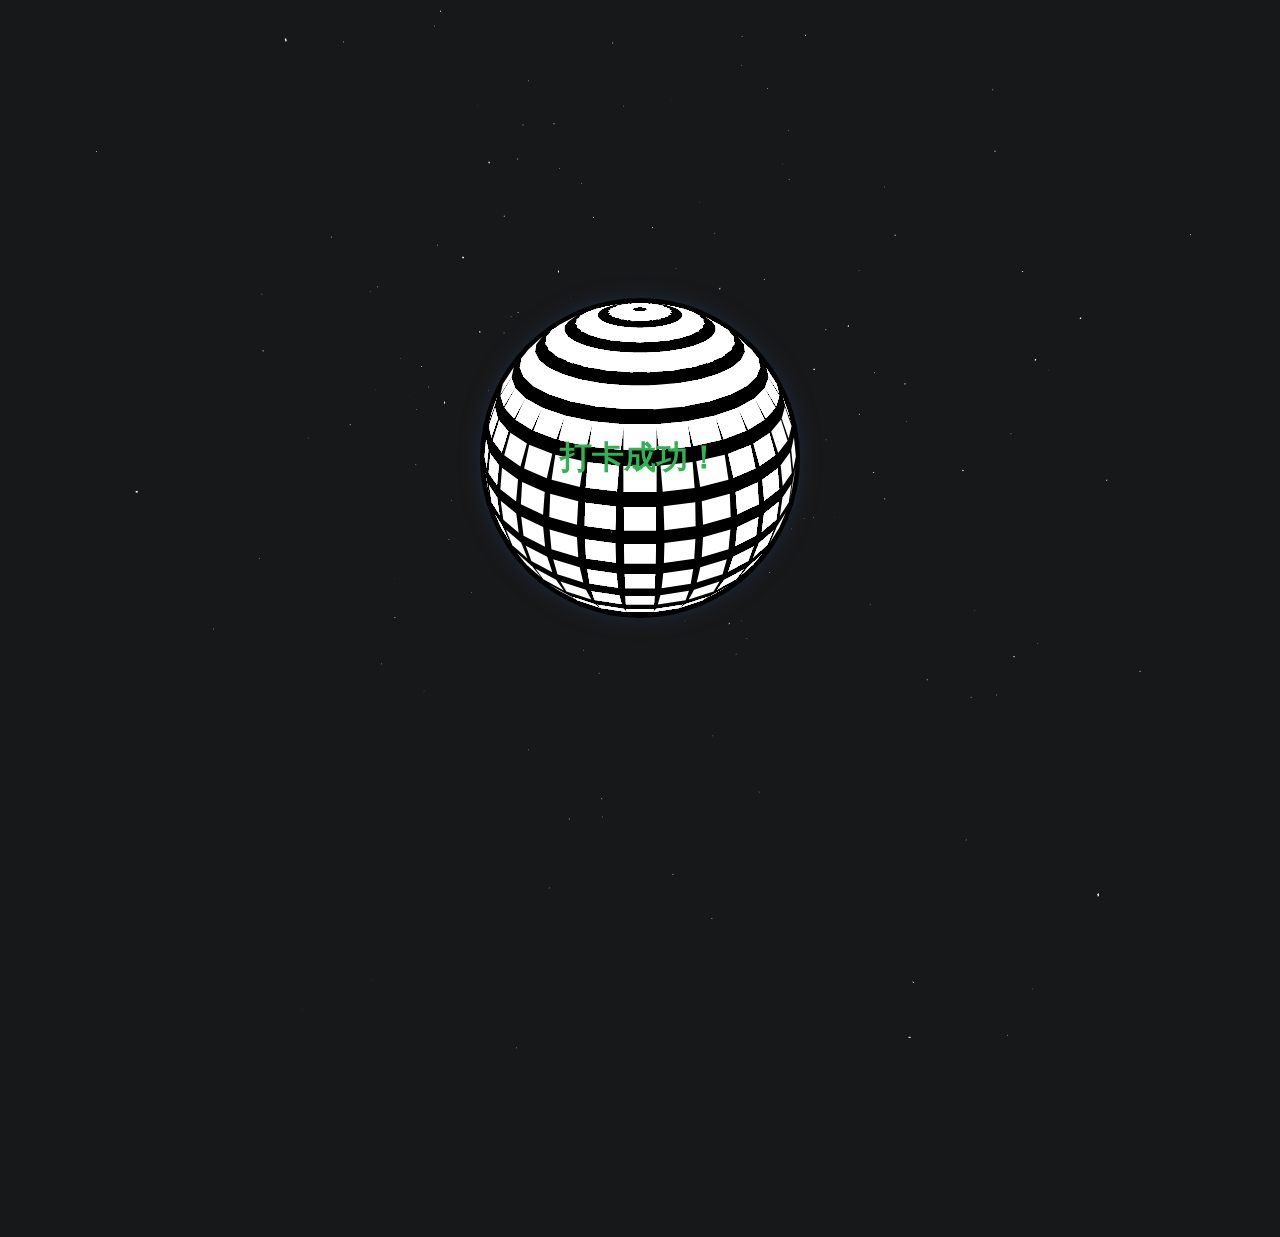
<file: success.html>
<!DOCTYPE html>
<html lang="en" >
<head>
<meta charset="UTF-8">
<title>打卡成功！</title>

<link rel="stylesheet" href="css/style.css">

</head>
<body>

<div class="container">
  <div class="trigger"></div>
  <div class="trigger"></div>
  <div class="trigger"></div>
  <div class="trigger"></div>
  <div class="trigger"></div>
  <div class="trigger"></div>
  <div class="trigger"></div>
  <div class="trigger"></div>
  <div class="trigger"></div>
  <div class="trigger"></div>
  <div class="trigger"></div>
  <div class="trigger"></div>
  <div class="trigger"></div>
  <div class="trigger"></div>
  <div class="trigger"></div>
  <div class="trigger"></div>
  <div class="trigger"></div>
  <div class="trigger"></div>
  <div class="trigger"></div>
  <div class="trigger"></div>
  <div class="trigger"></div>
  <div class="trigger"></div>
  <div class="trigger"></div>
  <div class="trigger"></div>
  <div class="trigger"></div>
  <div class="trigger"></div>
  <div class="trigger"></div>
  <div class="trigger"></div>
  <div class="trigger"></div>
  <div class="trigger"></div>
  <div class="trigger"></div>
  <div class="trigger"></div>
  <div class="trigger"></div>
  <div class="trigger"></div>
  <div class="trigger"></div>
  <div class="trigger"></div>
  <div class="trigger"></div>
  <div class="trigger"></div>
  <div class="trigger"></div>
  <div class="trigger"></div>
  <div class="trigger"></div>
  <div class="trigger"></div>
  <div class="trigger"></div>
  <div class="trigger"></div>
  <div class="trigger"></div>
  <div class="trigger"></div>
  <div class="trigger"></div>
  <div class="trigger"></div>
  <div class="trigger"></div>
  <div class="trigger"></div>
  <div class="trigger"></div>
  <div class="trigger"></div>
  <div class="trigger"></div>
  <div class="trigger"></div>
  <div class="trigger"></div>
  <div class="trigger"></div>
  <div class="trigger"></div>
  <div class="trigger"></div>
  <div class="trigger"></div>
  <div class="trigger"></div>
  <div class="trigger"></div>
  <div class="trigger"></div>
  <div class="trigger"></div>
  <div class="trigger"></div>
  <div class="trigger"></div>
  <div class="trigger"></div>
  <div class="trigger"></div>
  <div class="trigger"></div>
  <div class="trigger"></div>
  <div class="trigger"></div>
  <div class="trigger"></div>
  <div class="trigger"></div>
  <div class="trigger"></div>
  <div class="trigger"></div>
  <div class="trigger"></div>
  <div class="trigger"></div>
  <div class="trigger"></div>
  <div class="trigger"></div>
  <div class="trigger"></div>
  <div class="trigger"></div>
  <div class="trigger"></div>
  <div class="trigger"></div>
  <div class="trigger"></div>
  <div class="trigger"></div>
  <div class="trigger"></div>
  <div class="trigger"></div>
  <div class="trigger"></div>
  <div class="trigger"></div>
  <div class="trigger"></div>
  <div class="trigger"></div>
  <div class="trigger"></div>
  <div class="trigger"></div>
  <div class="trigger"></div>
  <div class="trigger"></div>
  <div class="trigger"></div>
  <div class="trigger"></div>
  <div class="trigger"></div>
  <div class="trigger"></div>
  <div class="trigger"></div>
  <div class="trigger"></div>
  <div class="trigger"></div>
  <div class="trigger"></div>
  <div class="trigger"></div>
  <div class="trigger"></div>
  <div class="trigger"></div>
  <div class="trigger"></div>
  <div class="trigger"></div>
  <div class="trigger"></div>
  <div class="trigger"></div>
  <div class="trigger"></div>
  <div class="trigger"></div>
  <div class="trigger"></div>
  <div class="trigger"></div>
  <div class="trigger"></div>
  <div class="trigger"></div>
  <div class="trigger"></div>
  <div class="trigger"></div>
  <div class="trigger"></div>
  <div class="trigger"></div>
  <div class="trigger"></div>
  <div class="trigger"></div>
  <div class="trigger"></div>
  <div class="trigger"></div>
  <div class="trigger"></div>
  <div class="trigger"></div>
  <div class="trigger"></div>
  <div class="trigger"></div>
  <div class="trigger"></div>
  <div class="trigger"></div>
  <div class="trigger"></div>
  <div class="trigger"></div>
  <div class="trigger"></div>
  <div class="trigger"></div>
  <div class="trigger"></div>
  <div class="trigger"></div>
  <div class="trigger"></div>
  <div class="trigger"></div>
  <div class="trigger"></div>
  <div class="trigger"></div>
  <div class="trigger"></div>
  <div class="trigger"></div>
  <div class="trigger"></div>
  <div class="trigger"></div>
  <div class="trigger"></div>
  <div class="trigger"></div>
  <div class="trigger"></div>
  <div class="trigger"></div>
  <div class="trigger"></div>
  <div class="trigger"></div>
  <div class="trigger"></div>
  <div class="trigger"></div>
  <div class="trigger"></div>
  <div class="trigger"></div>
  <div class="trigger"></div>
  <div class="trigger"></div>
  <div class="trigger"></div>
  <div class="trigger"></div>
  <div class="trigger"></div>
  <div class="trigger"></div>
  <div class="trigger"></div>
  <div class="trigger"></div>
  <div class="trigger"></div>
  <div class="trigger"></div>
  <div class="trigger"></div>
  <div class="trigger"></div>
  <div class="trigger"></div>
  <div class="trigger"></div>
  <div class="trigger"></div>
  <div class="trigger"></div>
  <div class="trigger"></div>
  <div class="trigger"></div>
  <div class="trigger"></div>
  <div class="trigger"></div>
  <div class="trigger"></div>
  <div class="trigger"></div>
  <div class="trigger"></div>
  <div class="trigger"></div>
  <div class="trigger"></div>
  <div class="trigger"></div>
  <div class="trigger"></div>
  <div class="trigger"></div>
  <div class="trigger"></div>
  <div class="trigger"></div>
  <div class="trigger"></div>
  <div class="trigger"></div>
  <div class="trigger"></div>
  <div class="trigger"></div>
  <div class="trigger"></div>
  <div class="trigger"></div>
  <div class="trigger"></div>
  <div class="trigger"></div>
  <div class="trigger"></div>
  <div class="trigger"></div>
  <div class="trigger"></div>
  <div class="trigger"></div>
  <div class="trigger"></div>
  <div class="trigger"></div>
  <div class="trigger"></div>
  <div class="trigger"></div>
  <div class="trigger"></div>
  <div class="trigger"></div>
  <div class="trigger"></div>
  <div class="trigger"></div>
  <div class="trigger"></div>
  <div class="trigger"></div>
  <div class="trigger"></div>
  <div class="trigger"></div>
  <div class="trigger"></div>
  <div class="trigger"></div>
  <div class="trigger"></div>
  <div class="trigger"></div>
  <div class="trigger"></div>
  <div class="trigger"></div>
  <div class="trigger"></div>
  <div class="trigger"></div>
  <div class="trigger"></div>
  <div class="trigger"></div>
  <div class="trigger"></div>
  <div class="trigger"></div>
  <div class="trigger"></div>
  <div class="trigger"></div>
  <div class="trigger"></div>
  <div class="trigger"></div>
  <div class="trigger"></div>
  <div class="trigger"></div>
  <div class="trigger"></div>
  <div class="trigger"></div>
  <div class="trigger"></div>
  <div class="trigger"></div>
  <div class="trigger"></div>
  <div class="trigger"></div>
  <div class="trigger"></div>
  <div class="trigger"></div>
  <div class="trigger"></div>
  <div class="trigger"></div>
  <div class="trigger"></div>
  <div class="trigger"></div>
  <div class="trigger"></div>
  <div class="trigger"></div>
  <div class="trigger"></div>
  <div class="trigger"></div>
  <div class="trigger"></div>
  <div class="trigger"></div>
  <div class="trigger"></div>
  <div class="trigger"></div>
  <div class="trigger"></div>
  <div class="trigger"></div>
  <div class="trigger"></div>
  <div class="trigger"></div>
  <div class="trigger"></div>
  <div class="trigger"></div>
  <div class="trigger"></div>
  <div class="trigger"></div>
  <div class="trigger"></div>
  <div class="trigger"></div>
  <div class="trigger"></div>
  <div class="trigger"></div>
  <div class="trigger"></div>
  <div class="trigger"></div>
  <div class="trigger"></div>
  <div class="trigger"></div>
  <div class="trigger"></div>
  <div class="trigger"></div>
  <div class="trigger"></div>
  <div class="trigger"></div>
  <div class="trigger"></div>
  <div class="trigger"></div>
  <div class="trigger"></div>
  <div class="trigger"></div>
  <div class="trigger"></div>
  <div class="trigger"></div>
  <div class="trigger"></div>
  <div class="trigger"></div>
  <div class="trigger"></div>
  <div class="trigger"></div>
  <div class="trigger"></div>
  <div class="trigger"></div>
  <div class="trigger"></div>
  <div class="trigger"></div>
  <div class="trigger"></div>
  <div class="trigger"></div>
  <div class="trigger"></div>
  <div class="trigger"></div>
  <div class="trigger"></div>
  <div class="trigger"></div>
  <div class="trigger"></div>
  <div class="trigger"></div>
  <div class="trigger"></div>
  <div class="trigger"></div>
  <div class="trigger"></div>
  <div class="trigger"></div>
  <div class="trigger"></div>
  <div class="trigger"></div>
  <div class="trigger"></div>
  <div class="trigger"></div>
  <div class="trigger"></div>
  <div class="trigger"></div>
  <div class="trigger"></div>
  <div class="trigger"></div>
  <div class="trigger"></div>
  <div class="trigger"></div>
  <div class="trigger"></div>
  <div class="trigger"></div>
  <div class="trigger"></div>
  <div class="trigger"></div>
  <div class="trigger"></div>
  <div class="trigger"></div>
  <div class="trigger"></div>
  <div class="trigger"></div>
  <div class="trigger"></div>
  <div class="trigger"></div>
  <div class="trigger"></div>
  <div class="trigger"></div>
  <div class="trigger"></div>
  <div class="trigger"></div>
  <div class="trigger"></div>
  <div class="trigger"></div>
  <div class="trigger"></div>
  <div class="trigger"></div>
  <div class="trigger"></div>
  <div class="trigger"></div>
  <div class="trigger"></div>
  <div class="trigger"></div>
  <div class="trigger"></div>
  <div class="trigger"></div>
  <div class="trigger"></div>
  <div class="trigger"></div>
  <div class="trigger"></div>
  <div class="trigger"></div>
  <div class="trigger"></div>
  <div class="trigger"></div>
  <div class="trigger"></div>
  <div class="trigger"></div>
  <div class="trigger"></div>
  <div class="trigger"></div>
  <div class="trigger"></div>
  <div class="trigger"></div>
  <div class="trigger"></div>
  <div class="trigger"></div>
  <div class="trigger"></div>
  <div class="trigger"></div>
  <div class="trigger"></div>
  <div class="trigger"></div>
  <div class="trigger"></div>
  <div class="trigger"></div>
  <div class="trigger"></div>
  <div class="trigger"></div>
  <div class="trigger"></div>
  <div class="trigger"></div>
  <div class="trigger"></div>
  <div class="trigger"></div>
  <div class="trigger"></div>
  <div class="trigger"></div>
  <div class="trigger"></div>
  <div class="trigger"></div>
  <div class="trigger"></div>
  <div class="trigger"></div>
  <div class="trigger"></div>
  <div class="trigger"></div>
  <div class="trigger"></div>
  <div class="trigger"></div>
  <div class="trigger"></div>
  <div class="trigger"></div>
  <div class="trigger"></div>
  <div class="trigger"></div>
  <div class="trigger"></div>
  <div class="trigger"></div>
  <div class="trigger"></div>
  <div class="trigger"></div>
  <div class="trigger"></div>
  <div class="trigger"></div>
  <div class="trigger"></div>
  <div class="trigger"></div>
  <div class="trigger"></div>
  <div class="trigger"></div>
  <div class="trigger"></div>
  <div class="trigger"></div>
  <div class="trigger"></div>
  <div class="trigger"></div>
  <div class="trigger"></div>
  <div class="trigger"></div>
  <div class="trigger"></div>
  <div class="trigger"></div>
  <div class="trigger"></div>
  <div class="trigger"></div>
  <div class="trigger"></div>
  <div class="trigger"></div>
  <div class="trigger"></div>
  <div class="trigger"></div>
  <div class="trigger"></div>
  <div class="trigger"></div>
  <div class="trigger"></div>
  <div class="trigger"></div>
  <div class="trigger"></div>
  <div class="trigger"></div>
  <div class="trigger"></div>
  <div class="trigger"></div>
  <div class="trigger"></div>
  <div class="trigger"></div>
  <div class="trigger"></div>
  <div class="monitor">
    <div class="camera -z">
      <div class="camera -y">
        <div class="camera -x">
          <div class="mirrorball">
            <div class="particles">
              <div class="particle"></div>
              <div class="particle"></div>
              <div class="particle"></div>
              <div class="particle"></div>
              <div class="particle"></div>
              <div class="particle"></div>
              <div class="particle"></div>
              <div class="particle"></div>
              <div class="particle"></div>
              <div class="particle"></div>
              <div class="particle"></div>
              <div class="particle"></div>
              <div class="particle"></div>
              <div class="particle"></div>
              <div class="particle"></div>
              <div class="particle"></div>
              <div class="particle"></div>
              <div class="particle"></div>
              <div class="particle"></div>
              <div class="particle"></div>
              <div class="particle"></div>
              <div class="particle"></div>
              <div class="particle"></div>
              <div class="particle"></div>
              <div class="particle"></div>
              <div class="particle"></div>
              <div class="particle"></div>
              <div class="particle"></div>
              <div class="particle"></div>
              <div class="particle"></div>
              <div class="particle"></div>
              <div class="particle"></div>
              <div class="particle"></div>
              <div class="particle"></div>
              <div class="particle"></div>
              <div class="particle"></div>
              <div class="particle"></div>
              <div class="particle"></div>
              <div class="particle"></div>
              <div class="particle"></div>
              <div class="particle"></div>
              <div class="particle"></div>
              <div class="particle"></div>
              <div class="particle"></div>
              <div class="particle"></div>
              <div class="particle"></div>
              <div class="particle"></div>
              <div class="particle"></div>
              <div class="particle"></div>
              <div class="particle"></div>
              <div class="particle"></div>
              <div class="particle"></div>
              <div class="particle"></div>
              <div class="particle"></div>
              <div class="particle"></div>
              <div class="particle"></div>
              <div class="particle"></div>
              <div class="particle"></div>
              <div class="particle"></div>
              <div class="particle"></div>
              <div class="particle"></div>
              <div class="particle"></div>
              <div class="particle"></div>
              <div class="particle"></div>
              <div class="particle"></div>
              <div class="particle"></div>
              <div class="particle"></div>
              <div class="particle"></div>
              <div class="particle"></div>
              <div class="particle"></div>
              <div class="particle"></div>
              <div class="particle"></div>
              <div class="particle"></div>
              <div class="particle"></div>
              <div class="particle"></div>
              <div class="particle"></div>
              <div class="particle"></div>
              <div class="particle"></div>
              <div class="particle"></div>
              <div class="particle"></div>
              <div class="particle"></div>
              <div class="particle"></div>
              <div class="particle"></div>
              <div class="particle"></div>
              <div class="particle"></div>
              <div class="particle"></div>
              <div class="particle"></div>
              <div class="particle"></div>
              <div class="particle"></div>
              <div class="particle"></div>
              <div class="particle"></div>
              <div class="particle"></div>
              <div class="particle"></div>
              <div class="particle"></div>
              <div class="particle"></div>
              <div class="particle"></div>
              <div class="particle"></div>
              <div class="particle"></div>
              <div class="particle"></div>
              <div class="particle"></div>
              <div class="particle"></div>
              <div class="particle"></div>
              <div class="particle"></div>
              <div class="particle"></div>
              <div class="particle"></div>
              <div class="particle"></div>
              <div class="particle"></div>
              <div class="particle"></div>
              <div class="particle"></div>
              <div class="particle"></div>
              <div class="particle"></div>
              <div class="particle"></div>
              <div class="particle"></div>
              <div class="particle"></div>
              <div class="particle"></div>
              <div class="particle"></div>
              <div class="particle"></div>
              <div class="particle"></div>
              <div class="particle"></div>
              <div class="particle"></div>
              <div class="particle"></div>
              <div class="particle"></div>
              <div class="particle"></div>
              <div class="particle"></div>
              <div class="particle"></div>
              <div class="particle"></div>
              <div class="particle"></div>
              <div class="particle"></div>
              <div class="particle"></div>
              <div class="particle"></div>
              <div class="particle"></div>
              <div class="particle"></div>
              <div class="particle"></div>
              <div class="particle"></div>
              <div class="particle"></div>
              <div class="particle"></div>
              <div class="particle"></div>
              <div class="particle"></div>
              <div class="particle"></div>
              <div class="particle"></div>
              <div class="particle"></div>
              <div class="particle"></div>
              <div class="particle"></div>
              <div class="particle"></div>
              <div class="particle"></div>
              <div class="particle"></div>
              <div class="particle"></div>
              <div class="particle"></div>
              <div class="particle"></div>
              <div class="particle"></div>
              <div class="particle"></div>
              <div class="particle"></div>
              <div class="particle"></div>
              <div class="particle"></div>
              <div class="particle"></div>
              <div class="particle"></div>
              <div class="particle"></div>
              <div class="particle"></div>
              <div class="particle"></div>
              <div class="particle"></div>
              <div class="particle"></div>
              <div class="particle"></div>
              <div class="particle"></div>
              <div class="particle"></div>
              <div class="particle"></div>
              <div class="particle"></div>
              <div class="particle"></div>
              <div class="particle"></div>
              <div class="particle"></div>
              <div class="particle"></div>
              <div class="particle"></div>
              <div class="particle"></div>
              <div class="particle"></div>
              <div class="particle"></div>
              <div class="particle"></div>
              <div class="particle"></div>
              <div class="particle"></div>
              <div class="particle"></div>
              <div class="particle"></div>
              <div class="particle"></div>
              <div class="particle"></div>
              <div class="particle"></div>
              <div class="particle"></div>
              <div class="particle"></div>
              <div class="particle"></div>
              <div class="particle"></div>
              <div class="particle"></div>
              <div class="particle"></div>
              <div class="particle"></div>
              <div class="particle"></div>
              <div class="particle"></div>
              <div class="particle"></div>
              <div class="particle"></div>
              <div class="particle"></div>
              <div class="particle"></div>
              <div class="particle"></div>
              <div class="particle"></div>
              <div class="particle"></div>
              <div class="particle"></div>
              <div class="particle"></div>
            </div>
            <div class="line">
              <div class="plate">
                <div class="surface"></div>
              </div>
              <div class="plate">
                <div class="surface"></div>
              </div>
              <div class="plate">
                <div class="surface"></div>
              </div>
              <div class="plate">
                <div class="surface"></div>
              </div>
              <div class="plate">
                <div class="surface"></div>
              </div>
              <div class="plate">
                <div class="surface"></div>
              </div>
              <div class="plate">
                <div class="surface"></div>
              </div>
              <div class="plate">
                <div class="surface"></div>
              </div>
              <div class="plate">
                <div class="surface"></div>
              </div>
              <div class="plate">
                <div class="surface"></div>
              </div>
              <div class="plate">
                <div class="surface"></div>
              </div>
              <div class="plate">
                <div class="surface"></div>
              </div>
              <div class="plate">
                <div class="surface"></div>
              </div>
              <div class="plate">
                <div class="surface"></div>
              </div>
              <div class="plate">
                <div class="surface"></div>
              </div>
              <div class="plate">
                <div class="surface"></div>
              </div>
              <div class="plate">
                <div class="surface"></div>
              </div>
              <div class="plate">
                <div class="surface"></div>
              </div>
              <div class="plate">
                <div class="surface"></div>
              </div>
              <div class="plate">
                <div class="surface"></div>
              </div>
              <div class="plate">
                <div class="surface"></div>
              </div>
              <div class="plate">
                <div class="surface"></div>
              </div>
              <div class="plate">
                <div class="surface"></div>
              </div>
              <div class="plate">
                <div class="surface"></div>
              </div>
              <div class="plate">
                <div class="surface"></div>
              </div>
              <div class="plate">
                <div class="surface"></div>
              </div>
              <div class="plate">
                <div class="surface"></div>
              </div>
              <div class="plate">
                <div class="surface"></div>
              </div>
              <div class="plate">
                <div class="surface"></div>
              </div>
              <div class="plate">
                <div class="surface"></div>
              </div>
            </div>
            <div class="line">
              <div class="plate">
                <div class="surface"></div>
              </div>
              <div class="plate">
                <div class="surface"></div>
              </div>
              <div class="plate">
                <div class="surface"></div>
              </div>
              <div class="plate">
                <div class="surface"></div>
              </div>
              <div class="plate">
                <div class="surface"></div>
              </div>
              <div class="plate">
                <div class="surface"></div>
              </div>
              <div class="plate">
                <div class="surface"></div>
              </div>
              <div class="plate">
                <div class="surface"></div>
              </div>
              <div class="plate">
                <div class="surface"></div>
              </div>
              <div class="plate">
                <div class="surface"></div>
              </div>
              <div class="plate">
                <div class="surface"></div>
              </div>
              <div class="plate">
                <div class="surface"></div>
              </div>
              <div class="plate">
                <div class="surface"></div>
              </div>
              <div class="plate">
                <div class="surface"></div>
              </div>
              <div class="plate">
                <div class="surface"></div>
              </div>
              <div class="plate">
                <div class="surface"></div>
              </div>
              <div class="plate">
                <div class="surface"></div>
              </div>
              <div class="plate">
                <div class="surface"></div>
              </div>
              <div class="plate">
                <div class="surface"></div>
              </div>
              <div class="plate">
                <div class="surface"></div>
              </div>
              <div class="plate">
                <div class="surface"></div>
              </div>
              <div class="plate">
                <div class="surface"></div>
              </div>
              <div class="plate">
                <div class="surface"></div>
              </div>
              <div class="plate">
                <div class="surface"></div>
              </div>
              <div class="plate">
                <div class="surface"></div>
              </div>
              <div class="plate">
                <div class="surface"></div>
              </div>
              <div class="plate">
                <div class="surface"></div>
              </div>
              <div class="plate">
                <div class="surface"></div>
              </div>
              <div class="plate">
                <div class="surface"></div>
              </div>
              <div class="plate">
                <div class="surface"></div>
              </div>
            </div>
            <div class="line">
              <div class="plate">
                <div class="surface"></div>
              </div>
              <div class="plate">
                <div class="surface"></div>
              </div>
              <div class="plate">
                <div class="surface"></div>
              </div>
              <div class="plate">
                <div class="surface"></div>
              </div>
              <div class="plate">
                <div class="surface"></div>
              </div>
              <div class="plate">
                <div class="surface"></div>
              </div>
              <div class="plate">
                <div class="surface"></div>
              </div>
              <div class="plate">
                <div class="surface"></div>
              </div>
              <div class="plate">
                <div class="surface"></div>
              </div>
              <div class="plate">
                <div class="surface"></div>
              </div>
              <div class="plate">
                <div class="surface"></div>
              </div>
              <div class="plate">
                <div class="surface"></div>
              </div>
              <div class="plate">
                <div class="surface"></div>
              </div>
              <div class="plate">
                <div class="surface"></div>
              </div>
              <div class="plate">
                <div class="surface"></div>
              </div>
              <div class="plate">
                <div class="surface"></div>
              </div>
              <div class="plate">
                <div class="surface"></div>
              </div>
              <div class="plate">
                <div class="surface"></div>
              </div>
              <div class="plate">
                <div class="surface"></div>
              </div>
              <div class="plate">
                <div class="surface"></div>
              </div>
              <div class="plate">
                <div class="surface"></div>
              </div>
              <div class="plate">
                <div class="surface"></div>
              </div>
              <div class="plate">
                <div class="surface"></div>
              </div>
              <div class="plate">
                <div class="surface"></div>
              </div>
              <div class="plate">
                <div class="surface"></div>
              </div>
              <div class="plate">
                <div class="surface"></div>
              </div>
              <div class="plate">
                <div class="surface"></div>
              </div>
              <div class="plate">
                <div class="surface"></div>
              </div>
              <div class="plate">
                <div class="surface"></div>
              </div>
              <div class="plate">
                <div class="surface"></div>
              </div>
            </div>
            <div class="line">
              <div class="plate">
                <div class="surface"></div>
              </div>
              <div class="plate">
                <div class="surface"></div>
              </div>
              <div class="plate">
                <div class="surface"></div>
              </div>
              <div class="plate">
                <div class="surface"></div>
              </div>
              <div class="plate">
                <div class="surface"></div>
              </div>
              <div class="plate">
                <div class="surface"></div>
              </div>
              <div class="plate">
                <div class="surface"></div>
              </div>
              <div class="plate">
                <div class="surface"></div>
              </div>
              <div class="plate">
                <div class="surface"></div>
              </div>
              <div class="plate">
                <div class="surface"></div>
              </div>
              <div class="plate">
                <div class="surface"></div>
              </div>
              <div class="plate">
                <div class="surface"></div>
              </div>
              <div class="plate">
                <div class="surface"></div>
              </div>
              <div class="plate">
                <div class="surface"></div>
              </div>
              <div class="plate">
                <div class="surface"></div>
              </div>
              <div class="plate">
                <div class="surface"></div>
              </div>
              <div class="plate">
                <div class="surface"></div>
              </div>
              <div class="plate">
                <div class="surface"></div>
              </div>
              <div class="plate">
                <div class="surface"></div>
              </div>
              <div class="plate">
                <div class="surface"></div>
              </div>
              <div class="plate">
                <div class="surface"></div>
              </div>
              <div class="plate">
                <div class="surface"></div>
              </div>
              <div class="plate">
                <div class="surface"></div>
              </div>
              <div class="plate">
                <div class="surface"></div>
              </div>
              <div class="plate">
                <div class="surface"></div>
              </div>
              <div class="plate">
                <div class="surface"></div>
              </div>
              <div class="plate">
                <div class="surface"></div>
              </div>
              <div class="plate">
                <div class="surface"></div>
              </div>
              <div class="plate">
                <div class="surface"></div>
              </div>
              <div class="plate">
                <div class="surface"></div>
              </div>
            </div>
            <div class="line">
              <div class="plate">
                <div class="surface"></div>
              </div>
              <div class="plate">
                <div class="surface"></div>
              </div>
              <div class="plate">
                <div class="surface"></div>
              </div>
              <div class="plate">
                <div class="surface"></div>
              </div>
              <div class="plate">
                <div class="surface"></div>
              </div>
              <div class="plate">
                <div class="surface"></div>
              </div>
              <div class="plate">
                <div class="surface"></div>
              </div>
              <div class="plate">
                <div class="surface"></div>
              </div>
              <div class="plate">
                <div class="surface"></div>
              </div>
              <div class="plate">
                <div class="surface"></div>
              </div>
              <div class="plate">
                <div class="surface"></div>
              </div>
              <div class="plate">
                <div class="surface"></div>
              </div>
              <div class="plate">
                <div class="surface"></div>
              </div>
              <div class="plate">
                <div class="surface"></div>
              </div>
              <div class="plate">
                <div class="surface"></div>
              </div>
              <div class="plate">
                <div class="surface"></div>
              </div>
              <div class="plate">
                <div class="surface"></div>
              </div>
              <div class="plate">
                <div class="surface"></div>
              </div>
              <div class="plate">
                <div class="surface"></div>
              </div>
              <div class="plate">
                <div class="surface"></div>
              </div>
              <div class="plate">
                <div class="surface"></div>
              </div>
              <div class="plate">
                <div class="surface"></div>
              </div>
              <div class="plate">
                <div class="surface"></div>
              </div>
              <div class="plate">
                <div class="surface"></div>
              </div>
              <div class="plate">
                <div class="surface"></div>
              </div>
              <div class="plate">
                <div class="surface"></div>
              </div>
              <div class="plate">
                <div class="surface"></div>
              </div>
              <div class="plate">
                <div class="surface"></div>
              </div>
              <div class="plate">
                <div class="surface"></div>
              </div>
              <div class="plate">
                <div class="surface"></div>
              </div>
            </div>
            <div class="line">
              <div class="plate">
                <div class="surface"></div>
              </div>
              <div class="plate">
                <div class="surface"></div>
              </div>
              <div class="plate">
                <div class="surface"></div>
              </div>
              <div class="plate">
                <div class="surface"></div>
              </div>
              <div class="plate">
                <div class="surface"></div>
              </div>
              <div class="plate">
                <div class="surface"></div>
              </div>
              <div class="plate">
                <div class="surface"></div>
              </div>
              <div class="plate">
                <div class="surface"></div>
              </div>
              <div class="plate">
                <div class="surface"></div>
              </div>
              <div class="plate">
                <div class="surface"></div>
              </div>
              <div class="plate">
                <div class="surface"></div>
              </div>
              <div class="plate">
                <div class="surface"></div>
              </div>
              <div class="plate">
                <div class="surface"></div>
              </div>
              <div class="plate">
                <div class="surface"></div>
              </div>
              <div class="plate">
                <div class="surface"></div>
              </div>
              <div class="plate">
                <div class="surface"></div>
              </div>
              <div class="plate">
                <div class="surface"></div>
              </div>
              <div class="plate">
                <div class="surface"></div>
              </div>
              <div class="plate">
                <div class="surface"></div>
              </div>
              <div class="plate">
                <div class="surface"></div>
              </div>
              <div class="plate">
                <div class="surface"></div>
              </div>
              <div class="plate">
                <div class="surface"></div>
              </div>
              <div class="plate">
                <div class="surface"></div>
              </div>
              <div class="plate">
                <div class="surface"></div>
              </div>
              <div class="plate">
                <div class="surface"></div>
              </div>
              <div class="plate">
                <div class="surface"></div>
              </div>
              <div class="plate">
                <div class="surface"></div>
              </div>
              <div class="plate">
                <div class="surface"></div>
              </div>
              <div class="plate">
                <div class="surface"></div>
              </div>
              <div class="plate">
                <div class="surface"></div>
              </div>
            </div>
            <div class="line">
              <div class="plate">
                <div class="surface"></div>
              </div>
              <div class="plate">
                <div class="surface"></div>
              </div>
              <div class="plate">
                <div class="surface"></div>
              </div>
              <div class="plate">
                <div class="surface"></div>
              </div>
              <div class="plate">
                <div class="surface"></div>
              </div>
              <div class="plate">
                <div class="surface"></div>
              </div>
              <div class="plate">
                <div class="surface"></div>
              </div>
              <div class="plate">
                <div class="surface"></div>
              </div>
              <div class="plate">
                <div class="surface"></div>
              </div>
              <div class="plate">
                <div class="surface"></div>
              </div>
              <div class="plate">
                <div class="surface"></div>
              </div>
              <div class="plate">
                <div class="surface"></div>
              </div>
              <div class="plate">
                <div class="surface"></div>
              </div>
              <div class="plate">
                <div class="surface"></div>
              </div>
              <div class="plate">
                <div class="surface"></div>
              </div>
              <div class="plate">
                <div class="surface"></div>
              </div>
              <div class="plate">
                <div class="surface"></div>
              </div>
              <div class="plate">
                <div class="surface"></div>
              </div>
              <div class="plate">
                <div class="surface"></div>
              </div>
              <div class="plate">
                <div class="surface"></div>
              </div>
              <div class="plate">
                <div class="surface"></div>
              </div>
              <div class="plate">
                <div class="surface"></div>
              </div>
              <div class="plate">
                <div class="surface"></div>
              </div>
              <div class="plate">
                <div class="surface"></div>
              </div>
              <div class="plate">
                <div class="surface"></div>
              </div>
              <div class="plate">
                <div class="surface"></div>
              </div>
              <div class="plate">
                <div class="surface"></div>
              </div>
              <div class="plate">
                <div class="surface"></div>
              </div>
              <div class="plate">
                <div class="surface"></div>
              </div>
              <div class="plate">
                <div class="surface"></div>
              </div>
            </div>
            <div class="line">
              <div class="plate">
                <div class="surface"></div>
              </div>
              <div class="plate">
                <div class="surface"></div>
              </div>
              <div class="plate">
                <div class="surface"></div>
              </div>
              <div class="plate">
                <div class="surface"></div>
              </div>
              <div class="plate">
                <div class="surface"></div>
              </div>
              <div class="plate">
                <div class="surface"></div>
              </div>
              <div class="plate">
                <div class="surface"></div>
              </div>
              <div class="plate">
                <div class="surface"></div>
              </div>
              <div class="plate">
                <div class="surface"></div>
              </div>
              <div class="plate">
                <div class="surface"></div>
              </div>
              <div class="plate">
                <div class="surface"></div>
              </div>
              <div class="plate">
                <div class="surface"></div>
              </div>
              <div class="plate">
                <div class="surface"></div>
              </div>
              <div class="plate">
                <div class="surface"></div>
              </div>
              <div class="plate">
                <div class="surface"></div>
              </div>
              <div class="plate">
                <div class="surface"></div>
              </div>
              <div class="plate">
                <div class="surface"></div>
              </div>
              <div class="plate">
                <div class="surface"></div>
              </div>
              <div class="plate">
                <div class="surface"></div>
              </div>
              <div class="plate">
                <div class="surface"></div>
              </div>
              <div class="plate">
                <div class="surface"></div>
              </div>
              <div class="plate">
                <div class="surface"></div>
              </div>
              <div class="plate">
                <div class="surface"></div>
              </div>
              <div class="plate">
                <div class="surface"></div>
              </div>
              <div class="plate">
                <div class="surface"></div>
              </div>
              <div class="plate">
                <div class="surface"></div>
              </div>
              <div class="plate">
                <div class="surface"></div>
              </div>
              <div class="plate">
                <div class="surface"></div>
              </div>
              <div class="plate">
                <div class="surface"></div>
              </div>
              <div class="plate">
                <div class="surface"></div>
              </div>
            </div>
            <div class="line">
              <div class="plate">
                <div class="surface"></div>
              </div>
              <div class="plate">
                <div class="surface"></div>
              </div>
              <div class="plate">
                <div class="surface"></div>
              </div>
              <div class="plate">
                <div class="surface"></div>
              </div>
              <div class="plate">
                <div class="surface"></div>
              </div>
              <div class="plate">
                <div class="surface"></div>
              </div>
              <div class="plate">
                <div class="surface"></div>
              </div>
              <div class="plate">
                <div class="surface"></div>
              </div>
              <div class="plate">
                <div class="surface"></div>
              </div>
              <div class="plate">
                <div class="surface"></div>
              </div>
              <div class="plate">
                <div class="surface"></div>
              </div>
              <div class="plate">
                <div class="surface"></div>
              </div>
              <div class="plate">
                <div class="surface"></div>
              </div>
              <div class="plate">
                <div class="surface"></div>
              </div>
              <div class="plate">
                <div class="surface"></div>
              </div>
              <div class="plate">
                <div class="surface"></div>
              </div>
              <div class="plate">
                <div class="surface"></div>
              </div>
              <div class="plate">
                <div class="surface"></div>
              </div>
              <div class="plate">
                <div class="surface"></div>
              </div>
              <div class="plate">
                <div class="surface"></div>
              </div>
              <div class="plate">
                <div class="surface"></div>
              </div>
              <div class="plate">
                <div class="surface"></div>
              </div>
              <div class="plate">
                <div class="surface"></div>
              </div>
              <div class="plate">
                <div class="surface"></div>
              </div>
              <div class="plate">
                <div class="surface"></div>
              </div>
              <div class="plate">
                <div class="surface"></div>
              </div>
              <div class="plate">
                <div class="surface"></div>
              </div>
              <div class="plate">
                <div class="surface"></div>
              </div>
              <div class="plate">
                <div class="surface"></div>
              </div>
              <div class="plate">
                <div class="surface"></div>
              </div>
            </div>
            <div class="line">
              <div class="plate">
                <div class="surface"></div>
              </div>
              <div class="plate">
                <div class="surface"></div>
              </div>
              <div class="plate">
                <div class="surface"></div>
              </div>
              <div class="plate">
                <div class="surface"></div>
              </div>
              <div class="plate">
                <div class="surface"></div>
              </div>
              <div class="plate">
                <div class="surface"></div>
              </div>
              <div class="plate">
                <div class="surface"></div>
              </div>
              <div class="plate">
                <div class="surface"></div>
              </div>
              <div class="plate">
                <div class="surface"></div>
              </div>
              <div class="plate">
                <div class="surface"></div>
              </div>
              <div class="plate">
                <div class="surface"></div>
              </div>
              <div class="plate">
                <div class="surface"></div>
              </div>
              <div class="plate">
                <div class="surface"></div>
              </div>
              <div class="plate">
                <div class="surface"></div>
              </div>
              <div class="plate">
                <div class="surface"></div>
              </div>
              <div class="plate">
                <div class="surface"></div>
              </div>
              <div class="plate">
                <div class="surface"></div>
              </div>
              <div class="plate">
                <div class="surface"></div>
              </div>
              <div class="plate">
                <div class="surface"></div>
              </div>
              <div class="plate">
                <div class="surface"></div>
              </div>
              <div class="plate">
                <div class="surface"></div>
              </div>
              <div class="plate">
                <div class="surface"></div>
              </div>
              <div class="plate">
                <div class="surface"></div>
              </div>
              <div class="plate">
                <div class="surface"></div>
              </div>
              <div class="plate">
                <div class="surface"></div>
              </div>
              <div class="plate">
                <div class="surface"></div>
              </div>
              <div class="plate">
                <div class="surface"></div>
              </div>
              <div class="plate">
                <div class="surface"></div>
              </div>
              <div class="plate">
                <div class="surface"></div>
              </div>
              <div class="plate">
                <div class="surface"></div>
              </div>
            </div>
            <div class="line">
              <div class="plate">
                <div class="surface"></div>
              </div>
              <div class="plate">
                <div class="surface"></div>
              </div>
              <div class="plate">
                <div class="surface"></div>
              </div>
              <div class="plate">
                <div class="surface"></div>
              </div>
              <div class="plate">
                <div class="surface"></div>
              </div>
              <div class="plate">
                <div class="surface"></div>
              </div>
              <div class="plate">
                <div class="surface"></div>
              </div>
              <div class="plate">
                <div class="surface"></div>
              </div>
              <div class="plate">
                <div class="surface"></div>
              </div>
              <div class="plate">
                <div class="surface"></div>
              </div>
              <div class="plate">
                <div class="surface"></div>
              </div>
              <div class="plate">
                <div class="surface"></div>
              </div>
              <div class="plate">
                <div class="surface"></div>
              </div>
              <div class="plate">
                <div class="surface"></div>
              </div>
              <div class="plate">
                <div class="surface"></div>
              </div>
              <div class="plate">
                <div class="surface"></div>
              </div>
              <div class="plate">
                <div class="surface"></div>
              </div>
              <div class="plate">
                <div class="surface"></div>
              </div>
              <div class="plate">
                <div class="surface"></div>
              </div>
              <div class="plate">
                <div class="surface"></div>
              </div>
              <div class="plate">
                <div class="surface"></div>
              </div>
              <div class="plate">
                <div class="surface"></div>
              </div>
              <div class="plate">
                <div class="surface"></div>
              </div>
              <div class="plate">
                <div class="surface"></div>
              </div>
              <div class="plate">
                <div class="surface"></div>
              </div>
              <div class="plate">
                <div class="surface"></div>
              </div>
              <div class="plate">
                <div class="surface"></div>
              </div>
              <div class="plate">
                <div class="surface"></div>
              </div>
              <div class="plate">
                <div class="surface"></div>
              </div>
              <div class="plate">
                <div class="surface"></div>
              </div>
            </div>
            <div class="line">
              <div class="plate">
                <div class="surface"></div>
              </div>
              <div class="plate">
                <div class="surface"></div>
              </div>
              <div class="plate">
                <div class="surface"></div>
              </div>
              <div class="plate">
                <div class="surface"></div>
              </div>
              <div class="plate">
                <div class="surface"></div>
              </div>
              <div class="plate">
                <div class="surface"></div>
              </div>
              <div class="plate">
                <div class="surface"></div>
              </div>
              <div class="plate">
                <div class="surface"></div>
              </div>
              <div class="plate">
                <div class="surface"></div>
              </div>
              <div class="plate">
                <div class="surface"></div>
              </div>
              <div class="plate">
                <div class="surface"></div>
              </div>
              <div class="plate">
                <div class="surface"></div>
              </div>
              <div class="plate">
                <div class="surface"></div>
              </div>
              <div class="plate">
                <div class="surface"></div>
              </div>
              <div class="plate">
                <div class="surface"></div>
              </div>
              <div class="plate">
                <div class="surface"></div>
              </div>
              <div class="plate">
                <div class="surface"></div>
              </div>
              <div class="plate">
                <div class="surface"></div>
              </div>
              <div class="plate">
                <div class="surface"></div>
              </div>
              <div class="plate">
                <div class="surface"></div>
              </div>
              <div class="plate">
                <div class="surface"></div>
              </div>
              <div class="plate">
                <div class="surface"></div>
              </div>
              <div class="plate">
                <div class="surface"></div>
              </div>
              <div class="plate">
                <div class="surface"></div>
              </div>
              <div class="plate">
                <div class="surface"></div>
              </div>
              <div class="plate">
                <div class="surface"></div>
              </div>
              <div class="plate">
                <div class="surface"></div>
              </div>
              <div class="plate">
                <div class="surface"></div>
              </div>
              <div class="plate">
                <div class="surface"></div>
              </div>
              <div class="plate">
                <div class="surface"></div>
              </div>
            </div>
            <div class="line">
              <div class="plate">
                <div class="surface"></div>
              </div>
              <div class="plate">
                <div class="surface"></div>
              </div>
              <div class="plate">
                <div class="surface"></div>
              </div>
              <div class="plate">
                <div class="surface"></div>
              </div>
              <div class="plate">
                <div class="surface"></div>
              </div>
              <div class="plate">
                <div class="surface"></div>
              </div>
              <div class="plate">
                <div class="surface"></div>
              </div>
              <div class="plate">
                <div class="surface"></div>
              </div>
              <div class="plate">
                <div class="surface"></div>
              </div>
              <div class="plate">
                <div class="surface"></div>
              </div>
              <div class="plate">
                <div class="surface"></div>
              </div>
              <div class="plate">
                <div class="surface"></div>
              </div>
              <div class="plate">
                <div class="surface"></div>
              </div>
              <div class="plate">
                <div class="surface"></div>
              </div>
              <div class="plate">
                <div class="surface"></div>
              </div>
              <div class="plate">
                <div class="surface"></div>
              </div>
              <div class="plate">
                <div class="surface"></div>
              </div>
              <div class="plate">
                <div class="surface"></div>
              </div>
              <div class="plate">
                <div class="surface"></div>
              </div>
              <div class="plate">
                <div class="surface"></div>
              </div>
              <div class="plate">
                <div class="surface"></div>
              </div>
              <div class="plate">
                <div class="surface"></div>
              </div>
              <div class="plate">
                <div class="surface"></div>
              </div>
              <div class="plate">
                <div class="surface"></div>
              </div>
              <div class="plate">
                <div class="surface"></div>
              </div>
              <div class="plate">
                <div class="surface"></div>
              </div>
              <div class="plate">
                <div class="surface"></div>
              </div>
              <div class="plate">
                <div class="surface"></div>
              </div>
              <div class="plate">
                <div class="surface"></div>
              </div>
              <div class="plate">
                <div class="surface"></div>
              </div>
            </div>
            <div class="line">
              <div class="plate">
                <div class="surface"></div>
              </div>
              <div class="plate">
                <div class="surface"></div>
              </div>
              <div class="plate">
                <div class="surface"></div>
              </div>
              <div class="plate">
                <div class="surface"></div>
              </div>
              <div class="plate">
                <div class="surface"></div>
              </div>
              <div class="plate">
                <div class="surface"></div>
              </div>
              <div class="plate">
                <div class="surface"></div>
              </div>
              <div class="plate">
                <div class="surface"></div>
              </div>
              <div class="plate">
                <div class="surface"></div>
              </div>
              <div class="plate">
                <div class="surface"></div>
              </div>
              <div class="plate">
                <div class="surface"></div>
              </div>
              <div class="plate">
                <div class="surface"></div>
              </div>
              <div class="plate">
                <div class="surface"></div>
              </div>
              <div class="plate">
                <div class="surface"></div>
              </div>
              <div class="plate">
                <div class="surface"></div>
              </div>
              <div class="plate">
                <div class="surface"></div>
              </div>
              <div class="plate">
                <div class="surface"></div>
              </div>
              <div class="plate">
                <div class="surface"></div>
              </div>
              <div class="plate">
                <div class="surface"></div>
              </div>
              <div class="plate">
                <div class="surface"></div>
              </div>
              <div class="plate">
                <div class="surface"></div>
              </div>
              <div class="plate">
                <div class="surface"></div>
              </div>
              <div class="plate">
                <div class="surface"></div>
              </div>
              <div class="plate">
                <div class="surface"></div>
              </div>
              <div class="plate">
                <div class="surface"></div>
              </div>
              <div class="plate">
                <div class="surface"></div>
              </div>
              <div class="plate">
                <div class="surface"></div>
              </div>
              <div class="plate">
                <div class="surface"></div>
              </div>
              <div class="plate">
                <div class="surface"></div>
              </div>
              <div class="plate">
                <div class="surface"></div>
              </div>
            </div>
            <div class="line">
              <div class="plate">
                <div class="surface"></div>
              </div>
              <div class="plate">
                <div class="surface"></div>
              </div>
              <div class="plate">
                <div class="surface"></div>
              </div>
              <div class="plate">
                <div class="surface"></div>
              </div>
              <div class="plate">
                <div class="surface"></div>
              </div>
              <div class="plate">
                <div class="surface"></div>
              </div>
              <div class="plate">
                <div class="surface"></div>
              </div>
              <div class="plate">
                <div class="surface"></div>
              </div>
              <div class="plate">
                <div class="surface"></div>
              </div>
              <div class="plate">
                <div class="surface"></div>
              </div>
              <div class="plate">
                <div class="surface"></div>
              </div>
              <div class="plate">
                <div class="surface"></div>
              </div>
              <div class="plate">
                <div class="surface"></div>
              </div>
              <div class="plate">
                <div class="surface"></div>
              </div>
              <div class="plate">
                <div class="surface"></div>
              </div>
              <div class="plate">
                <div class="surface"></div>
              </div>
              <div class="plate">
                <div class="surface"></div>
              </div>
              <div class="plate">
                <div class="surface"></div>
              </div>
              <div class="plate">
                <div class="surface"></div>
              </div>
              <div class="plate">
                <div class="surface"></div>
              </div>
              <div class="plate">
                <div class="surface"></div>
              </div>
              <div class="plate">
                <div class="surface"></div>
              </div>
              <div class="plate">
                <div class="surface"></div>
              </div>
              <div class="plate">
                <div class="surface"></div>
              </div>
              <div class="plate">
                <div class="surface"></div>
              </div>
              <div class="plate">
                <div class="surface"></div>
              </div>
              <div class="plate">
                <div class="surface"></div>
              </div>
              <div class="plate">
                <div class="surface"></div>
              </div>
              <div class="plate">
                <div class="surface"></div>
              </div>
              <div class="plate">
                <div class="surface"></div>
              </div>
            </div>
          </div>
        </div>
      </div>
    </div>
  </div>
</div>
<div style="text-align:center;">
  <h1 style="color: #31b353;">打卡成功！</h1>
</div>
</body>
</html>
</file>
<file: css/style.css>
body {
  background: #171819;
  height: 100vh;
  overflow: hidden;
  display: flex;
  font-family: "Anton", sans-serif;
  justify-content: center;
  align-items: center;
  perspective: 600px;
}

div {
  position: absolute;
  transform-style: preserve-3d;
}

.container {
  position: relative;
  display: grid;
  grid-template-rows: repeat(20, 5vh);
  grid-template-columns: repeat(20, 5vw);
  transform-style: preserve-3d;
}
.container::before {
  content: "";
  position: absolute;
  top: 50%;
  left: 50%;
  width: 320px;
  height: 320px;
  background: #000;
  border-radius: 100%;
  transform: translate(-50%, -50%);
  box-shadow: 0 0 20px #1D2A3C;
}

.monitor {
  position: absolute;
  top: 0;
  left: 0;
  width: 100%;
  height: 100%;
  pointer-events: none;
  transform-style: preserve-3d;
}

.trigger {
  position: relative;
}
.trigger:nth-child(1):hover ~ .monitor .camera.-x {
  transform: rotateX(-88deg);
}
.trigger:nth-child(1):hover ~ .monitor .camera.-y {
  transform: rotateY(-80deg);
}
.trigger:nth-child(2):hover ~ .monitor .camera.-x {
  transform: rotateX(-88deg);
}
.trigger:nth-child(2):hover ~ .monitor .camera.-y {
  transform: rotateY(-72deg);
}
.trigger:nth-child(3):hover ~ .monitor .camera.-x {
  transform: rotateX(-88deg);
}
.trigger:nth-child(3):hover ~ .monitor .camera.-y {
  transform: rotateY(-64deg);
}
.trigger:nth-child(4):hover ~ .monitor .camera.-x {
  transform: rotateX(-88deg);
}
.trigger:nth-child(4):hover ~ .monitor .camera.-y {
  transform: rotateY(-56deg);
}
.trigger:nth-child(5):hover ~ .monitor .camera.-x {
  transform: rotateX(-88deg);
}
.trigger:nth-child(5):hover ~ .monitor .camera.-y {
  transform: rotateY(-48deg);
}
.trigger:nth-child(6):hover ~ .monitor .camera.-x {
  transform: rotateX(-88deg);
}
.trigger:nth-child(6):hover ~ .monitor .camera.-y {
  transform: rotateY(-40deg);
}
.trigger:nth-child(7):hover ~ .monitor .camera.-x {
  transform: rotateX(-88deg);
}
.trigger:nth-child(7):hover ~ .monitor .camera.-y {
  transform: rotateY(-32deg);
}
.trigger:nth-child(8):hover ~ .monitor .camera.-x {
  transform: rotateX(-88deg);
}
.trigger:nth-child(8):hover ~ .monitor .camera.-y {
  transform: rotateY(-24deg);
}
.trigger:nth-child(9):hover ~ .monitor .camera.-x {
  transform: rotateX(-88deg);
}
.trigger:nth-child(9):hover ~ .monitor .camera.-y {
  transform: rotateY(-16deg);
}
.trigger:nth-child(10):hover ~ .monitor .camera.-x {
  transform: rotateX(-88deg);
}
.trigger:nth-child(10):hover ~ .monitor .camera.-y {
  transform: rotateY(-8deg);
}
.trigger:nth-child(11):hover ~ .monitor .camera.-x {
  transform: rotateX(-88deg);
}
.trigger:nth-child(11):hover ~ .monitor .camera.-y {
  transform: rotateY(0deg);
}
.trigger:nth-child(12):hover ~ .monitor .camera.-x {
  transform: rotateX(-88deg);
}
.trigger:nth-child(12):hover ~ .monitor .camera.-y {
  transform: rotateY(8deg);
}
.trigger:nth-child(13):hover ~ .monitor .camera.-x {
  transform: rotateX(-88deg);
}
.trigger:nth-child(13):hover ~ .monitor .camera.-y {
  transform: rotateY(16deg);
}
.trigger:nth-child(14):hover ~ .monitor .camera.-x {
  transform: rotateX(-88deg);
}
.trigger:nth-child(14):hover ~ .monitor .camera.-y {
  transform: rotateY(24deg);
}
.trigger:nth-child(15):hover ~ .monitor .camera.-x {
  transform: rotateX(-88deg);
}
.trigger:nth-child(15):hover ~ .monitor .camera.-y {
  transform: rotateY(32deg);
}
.trigger:nth-child(16):hover ~ .monitor .camera.-x {
  transform: rotateX(-88deg);
}
.trigger:nth-child(16):hover ~ .monitor .camera.-y {
  transform: rotateY(40deg);
}
.trigger:nth-child(17):hover ~ .monitor .camera.-x {
  transform: rotateX(-88deg);
}
.trigger:nth-child(17):hover ~ .monitor .camera.-y {
  transform: rotateY(48deg);
}
.trigger:nth-child(18):hover ~ .monitor .camera.-x {
  transform: rotateX(-88deg);
}
.trigger:nth-child(18):hover ~ .monitor .camera.-y {
  transform: rotateY(56deg);
}
.trigger:nth-child(19):hover ~ .monitor .camera.-x {
  transform: rotateX(-88deg);
}
.trigger:nth-child(19):hover ~ .monitor .camera.-y {
  transform: rotateY(64deg);
}
.trigger:nth-child(20):hover ~ .monitor .camera.-x {
  transform: rotateX(-88deg);
}
.trigger:nth-child(20):hover ~ .monitor .camera.-y {
  transform: rotateY(72deg);
}
.trigger:nth-child(21):hover ~ .monitor .camera.-x {
  transform: rotateX(-80deg);
}
.trigger:nth-child(21):hover ~ .monitor .camera.-y {
  transform: rotateY(-80deg);
}
.trigger:nth-child(22):hover ~ .monitor .camera.-x {
  transform: rotateX(-80deg);
}
.trigger:nth-child(22):hover ~ .monitor .camera.-y {
  transform: rotateY(-72deg);
}
.trigger:nth-child(23):hover ~ .monitor .camera.-x {
  transform: rotateX(-80deg);
}
.trigger:nth-child(23):hover ~ .monitor .camera.-y {
  transform: rotateY(-64deg);
}
.trigger:nth-child(24):hover ~ .monitor .camera.-x {
  transform: rotateX(-80deg);
}
.trigger:nth-child(24):hover ~ .monitor .camera.-y {
  transform: rotateY(-56deg);
}
.trigger:nth-child(25):hover ~ .monitor .camera.-x {
  transform: rotateX(-80deg);
}
.trigger:nth-child(25):hover ~ .monitor .camera.-y {
  transform: rotateY(-48deg);
}
.trigger:nth-child(26):hover ~ .monitor .camera.-x {
  transform: rotateX(-80deg);
}
.trigger:nth-child(26):hover ~ .monitor .camera.-y {
  transform: rotateY(-40deg);
}
.trigger:nth-child(27):hover ~ .monitor .camera.-x {
  transform: rotateX(-80deg);
}
.trigger:nth-child(27):hover ~ .monitor .camera.-y {
  transform: rotateY(-32deg);
}
.trigger:nth-child(28):hover ~ .monitor .camera.-x {
  transform: rotateX(-80deg);
}
.trigger:nth-child(28):hover ~ .monitor .camera.-y {
  transform: rotateY(-24deg);
}
.trigger:nth-child(29):hover ~ .monitor .camera.-x {
  transform: rotateX(-80deg);
}
.trigger:nth-child(29):hover ~ .monitor .camera.-y {
  transform: rotateY(-16deg);
}
.trigger:nth-child(30):hover ~ .monitor .camera.-x {
  transform: rotateX(-80deg);
}
.trigger:nth-child(30):hover ~ .monitor .camera.-y {
  transform: rotateY(-8deg);
}
.trigger:nth-child(31):hover ~ .monitor .camera.-x {
  transform: rotateX(-80deg);
}
.trigger:nth-child(31):hover ~ .monitor .camera.-y {
  transform: rotateY(0deg);
}
.trigger:nth-child(32):hover ~ .monitor .camera.-x {
  transform: rotateX(-80deg);
}
.trigger:nth-child(32):hover ~ .monitor .camera.-y {
  transform: rotateY(8deg);
}
.trigger:nth-child(33):hover ~ .monitor .camera.-x {
  transform: rotateX(-80deg);
}
.trigger:nth-child(33):hover ~ .monitor .camera.-y {
  transform: rotateY(16deg);
}
.trigger:nth-child(34):hover ~ .monitor .camera.-x {
  transform: rotateX(-80deg);
}
.trigger:nth-child(34):hover ~ .monitor .camera.-y {
  transform: rotateY(24deg);
}
.trigger:nth-child(35):hover ~ .monitor .camera.-x {
  transform: rotateX(-80deg);
}
.trigger:nth-child(35):hover ~ .monitor .camera.-y {
  transform: rotateY(32deg);
}
.trigger:nth-child(36):hover ~ .monitor .camera.-x {
  transform: rotateX(-80deg);
}
.trigger:nth-child(36):hover ~ .monitor .camera.-y {
  transform: rotateY(40deg);
}
.trigger:nth-child(37):hover ~ .monitor .camera.-x {
  transform: rotateX(-80deg);
}
.trigger:nth-child(37):hover ~ .monitor .camera.-y {
  transform: rotateY(48deg);
}
.trigger:nth-child(38):hover ~ .monitor .camera.-x {
  transform: rotateX(-80deg);
}
.trigger:nth-child(38):hover ~ .monitor .camera.-y {
  transform: rotateY(56deg);
}
.trigger:nth-child(39):hover ~ .monitor .camera.-x {
  transform: rotateX(-80deg);
}
.trigger:nth-child(39):hover ~ .monitor .camera.-y {
  transform: rotateY(64deg);
}
.trigger:nth-child(40):hover ~ .monitor .camera.-x {
  transform: rotateX(-80deg);
}
.trigger:nth-child(40):hover ~ .monitor .camera.-y {
  transform: rotateY(72deg);
}
.trigger:nth-child(41):hover ~ .monitor .camera.-x {
  transform: rotateX(-72deg);
}
.trigger:nth-child(41):hover ~ .monitor .camera.-y {
  transform: rotateY(-80deg);
}
.trigger:nth-child(42):hover ~ .monitor .camera.-x {
  transform: rotateX(-72deg);
}
.trigger:nth-child(42):hover ~ .monitor .camera.-y {
  transform: rotateY(-72deg);
}
.trigger:nth-child(43):hover ~ .monitor .camera.-x {
  transform: rotateX(-72deg);
}
.trigger:nth-child(43):hover ~ .monitor .camera.-y {
  transform: rotateY(-64deg);
}
.trigger:nth-child(44):hover ~ .monitor .camera.-x {
  transform: rotateX(-72deg);
}
.trigger:nth-child(44):hover ~ .monitor .camera.-y {
  transform: rotateY(-56deg);
}
.trigger:nth-child(45):hover ~ .monitor .camera.-x {
  transform: rotateX(-72deg);
}
.trigger:nth-child(45):hover ~ .monitor .camera.-y {
  transform: rotateY(-48deg);
}
.trigger:nth-child(46):hover ~ .monitor .camera.-x {
  transform: rotateX(-72deg);
}
.trigger:nth-child(46):hover ~ .monitor .camera.-y {
  transform: rotateY(-40deg);
}
.trigger:nth-child(47):hover ~ .monitor .camera.-x {
  transform: rotateX(-72deg);
}
.trigger:nth-child(47):hover ~ .monitor .camera.-y {
  transform: rotateY(-32deg);
}
.trigger:nth-child(48):hover ~ .monitor .camera.-x {
  transform: rotateX(-72deg);
}
.trigger:nth-child(48):hover ~ .monitor .camera.-y {
  transform: rotateY(-24deg);
}
.trigger:nth-child(49):hover ~ .monitor .camera.-x {
  transform: rotateX(-72deg);
}
.trigger:nth-child(49):hover ~ .monitor .camera.-y {
  transform: rotateY(-16deg);
}
.trigger:nth-child(50):hover ~ .monitor .camera.-x {
  transform: rotateX(-72deg);
}
.trigger:nth-child(50):hover ~ .monitor .camera.-y {
  transform: rotateY(-8deg);
}
.trigger:nth-child(51):hover ~ .monitor .camera.-x {
  transform: rotateX(-72deg);
}
.trigger:nth-child(51):hover ~ .monitor .camera.-y {
  transform: rotateY(0deg);
}
.trigger:nth-child(52):hover ~ .monitor .camera.-x {
  transform: rotateX(-72deg);
}
.trigger:nth-child(52):hover ~ .monitor .camera.-y {
  transform: rotateY(8deg);
}
.trigger:nth-child(53):hover ~ .monitor .camera.-x {
  transform: rotateX(-72deg);
}
.trigger:nth-child(53):hover ~ .monitor .camera.-y {
  transform: rotateY(16deg);
}
.trigger:nth-child(54):hover ~ .monitor .camera.-x {
  transform: rotateX(-72deg);
}
.trigger:nth-child(54):hover ~ .monitor .camera.-y {
  transform: rotateY(24deg);
}
.trigger:nth-child(55):hover ~ .monitor .camera.-x {
  transform: rotateX(-72deg);
}
.trigger:nth-child(55):hover ~ .monitor .camera.-y {
  transform: rotateY(32deg);
}
.trigger:nth-child(56):hover ~ .monitor .camera.-x {
  transform: rotateX(-72deg);
}
.trigger:nth-child(56):hover ~ .monitor .camera.-y {
  transform: rotateY(40deg);
}
.trigger:nth-child(57):hover ~ .monitor .camera.-x {
  transform: rotateX(-72deg);
}
.trigger:nth-child(57):hover ~ .monitor .camera.-y {
  transform: rotateY(48deg);
}
.trigger:nth-child(58):hover ~ .monitor .camera.-x {
  transform: rotateX(-72deg);
}
.trigger:nth-child(58):hover ~ .monitor .camera.-y {
  transform: rotateY(56deg);
}
.trigger:nth-child(59):hover ~ .monitor .camera.-x {
  transform: rotateX(-72deg);
}
.trigger:nth-child(59):hover ~ .monitor .camera.-y {
  transform: rotateY(64deg);
}
.trigger:nth-child(60):hover ~ .monitor .camera.-x {
  transform: rotateX(-72deg);
}
.trigger:nth-child(60):hover ~ .monitor .camera.-y {
  transform: rotateY(72deg);
}
.trigger:nth-child(61):hover ~ .monitor .camera.-x {
  transform: rotateX(-64deg);
}
.trigger:nth-child(61):hover ~ .monitor .camera.-y {
  transform: rotateY(-80deg);
}
.trigger:nth-child(62):hover ~ .monitor .camera.-x {
  transform: rotateX(-64deg);
}
.trigger:nth-child(62):hover ~ .monitor .camera.-y {
  transform: rotateY(-72deg);
}
.trigger:nth-child(63):hover ~ .monitor .camera.-x {
  transform: rotateX(-64deg);
}
.trigger:nth-child(63):hover ~ .monitor .camera.-y {
  transform: rotateY(-64deg);
}
.trigger:nth-child(64):hover ~ .monitor .camera.-x {
  transform: rotateX(-64deg);
}
.trigger:nth-child(64):hover ~ .monitor .camera.-y {
  transform: rotateY(-56deg);
}
.trigger:nth-child(65):hover ~ .monitor .camera.-x {
  transform: rotateX(-64deg);
}
.trigger:nth-child(65):hover ~ .monitor .camera.-y {
  transform: rotateY(-48deg);
}
.trigger:nth-child(66):hover ~ .monitor .camera.-x {
  transform: rotateX(-64deg);
}
.trigger:nth-child(66):hover ~ .monitor .camera.-y {
  transform: rotateY(-40deg);
}
.trigger:nth-child(67):hover ~ .monitor .camera.-x {
  transform: rotateX(-64deg);
}
.trigger:nth-child(67):hover ~ .monitor .camera.-y {
  transform: rotateY(-32deg);
}
.trigger:nth-child(68):hover ~ .monitor .camera.-x {
  transform: rotateX(-64deg);
}
.trigger:nth-child(68):hover ~ .monitor .camera.-y {
  transform: rotateY(-24deg);
}
.trigger:nth-child(69):hover ~ .monitor .camera.-x {
  transform: rotateX(-64deg);
}
.trigger:nth-child(69):hover ~ .monitor .camera.-y {
  transform: rotateY(-16deg);
}
.trigger:nth-child(70):hover ~ .monitor .camera.-x {
  transform: rotateX(-64deg);
}
.trigger:nth-child(70):hover ~ .monitor .camera.-y {
  transform: rotateY(-8deg);
}
.trigger:nth-child(71):hover ~ .monitor .camera.-x {
  transform: rotateX(-64deg);
}
.trigger:nth-child(71):hover ~ .monitor .camera.-y {
  transform: rotateY(0deg);
}
.trigger:nth-child(72):hover ~ .monitor .camera.-x {
  transform: rotateX(-64deg);
}
.trigger:nth-child(72):hover ~ .monitor .camera.-y {
  transform: rotateY(8deg);
}
.trigger:nth-child(73):hover ~ .monitor .camera.-x {
  transform: rotateX(-64deg);
}
.trigger:nth-child(73):hover ~ .monitor .camera.-y {
  transform: rotateY(16deg);
}
.trigger:nth-child(74):hover ~ .monitor .camera.-x {
  transform: rotateX(-64deg);
}
.trigger:nth-child(74):hover ~ .monitor .camera.-y {
  transform: rotateY(24deg);
}
.trigger:nth-child(75):hover ~ .monitor .camera.-x {
  transform: rotateX(-64deg);
}
.trigger:nth-child(75):hover ~ .monitor .camera.-y {
  transform: rotateY(32deg);
}
.trigger:nth-child(76):hover ~ .monitor .camera.-x {
  transform: rotateX(-64deg);
}
.trigger:nth-child(76):hover ~ .monitor .camera.-y {
  transform: rotateY(40deg);
}
.trigger:nth-child(77):hover ~ .monitor .camera.-x {
  transform: rotateX(-64deg);
}
.trigger:nth-child(77):hover ~ .monitor .camera.-y {
  transform: rotateY(48deg);
}
.trigger:nth-child(78):hover ~ .monitor .camera.-x {
  transform: rotateX(-64deg);
}
.trigger:nth-child(78):hover ~ .monitor .camera.-y {
  transform: rotateY(56deg);
}
.trigger:nth-child(79):hover ~ .monitor .camera.-x {
  transform: rotateX(-64deg);
}
.trigger:nth-child(79):hover ~ .monitor .camera.-y {
  transform: rotateY(64deg);
}
.trigger:nth-child(80):hover ~ .monitor .camera.-x {
  transform: rotateX(-64deg);
}
.trigger:nth-child(80):hover ~ .monitor .camera.-y {
  transform: rotateY(72deg);
}
.trigger:nth-child(81):hover ~ .monitor .camera.-x {
  transform: rotateX(-56deg);
}
.trigger:nth-child(81):hover ~ .monitor .camera.-y {
  transform: rotateY(-80deg);
}
.trigger:nth-child(82):hover ~ .monitor .camera.-x {
  transform: rotateX(-56deg);
}
.trigger:nth-child(82):hover ~ .monitor .camera.-y {
  transform: rotateY(-72deg);
}
.trigger:nth-child(83):hover ~ .monitor .camera.-x {
  transform: rotateX(-56deg);
}
.trigger:nth-child(83):hover ~ .monitor .camera.-y {
  transform: rotateY(-64deg);
}
.trigger:nth-child(84):hover ~ .monitor .camera.-x {
  transform: rotateX(-56deg);
}
.trigger:nth-child(84):hover ~ .monitor .camera.-y {
  transform: rotateY(-56deg);
}
.trigger:nth-child(85):hover ~ .monitor .camera.-x {
  transform: rotateX(-56deg);
}
.trigger:nth-child(85):hover ~ .monitor .camera.-y {
  transform: rotateY(-48deg);
}
.trigger:nth-child(86):hover ~ .monitor .camera.-x {
  transform: rotateX(-56deg);
}
.trigger:nth-child(86):hover ~ .monitor .camera.-y {
  transform: rotateY(-40deg);
}
.trigger:nth-child(87):hover ~ .monitor .camera.-x {
  transform: rotateX(-56deg);
}
.trigger:nth-child(87):hover ~ .monitor .camera.-y {
  transform: rotateY(-32deg);
}
.trigger:nth-child(88):hover ~ .monitor .camera.-x {
  transform: rotateX(-56deg);
}
.trigger:nth-child(88):hover ~ .monitor .camera.-y {
  transform: rotateY(-24deg);
}
.trigger:nth-child(89):hover ~ .monitor .camera.-x {
  transform: rotateX(-56deg);
}
.trigger:nth-child(89):hover ~ .monitor .camera.-y {
  transform: rotateY(-16deg);
}
.trigger:nth-child(90):hover ~ .monitor .camera.-x {
  transform: rotateX(-56deg);
}
.trigger:nth-child(90):hover ~ .monitor .camera.-y {
  transform: rotateY(-8deg);
}
.trigger:nth-child(91):hover ~ .monitor .camera.-x {
  transform: rotateX(-56deg);
}
.trigger:nth-child(91):hover ~ .monitor .camera.-y {
  transform: rotateY(0deg);
}
.trigger:nth-child(92):hover ~ .monitor .camera.-x {
  transform: rotateX(-56deg);
}
.trigger:nth-child(92):hover ~ .monitor .camera.-y {
  transform: rotateY(8deg);
}
.trigger:nth-child(93):hover ~ .monitor .camera.-x {
  transform: rotateX(-56deg);
}
.trigger:nth-child(93):hover ~ .monitor .camera.-y {
  transform: rotateY(16deg);
}
.trigger:nth-child(94):hover ~ .monitor .camera.-x {
  transform: rotateX(-56deg);
}
.trigger:nth-child(94):hover ~ .monitor .camera.-y {
  transform: rotateY(24deg);
}
.trigger:nth-child(95):hover ~ .monitor .camera.-x {
  transform: rotateX(-56deg);
}
.trigger:nth-child(95):hover ~ .monitor .camera.-y {
  transform: rotateY(32deg);
}
.trigger:nth-child(96):hover ~ .monitor .camera.-x {
  transform: rotateX(-56deg);
}
.trigger:nth-child(96):hover ~ .monitor .camera.-y {
  transform: rotateY(40deg);
}
.trigger:nth-child(97):hover ~ .monitor .camera.-x {
  transform: rotateX(-56deg);
}
.trigger:nth-child(97):hover ~ .monitor .camera.-y {
  transform: rotateY(48deg);
}
.trigger:nth-child(98):hover ~ .monitor .camera.-x {
  transform: rotateX(-56deg);
}
.trigger:nth-child(98):hover ~ .monitor .camera.-y {
  transform: rotateY(56deg);
}
.trigger:nth-child(99):hover ~ .monitor .camera.-x {
  transform: rotateX(-56deg);
}
.trigger:nth-child(99):hover ~ .monitor .camera.-y {
  transform: rotateY(64deg);
}
.trigger:nth-child(100):hover ~ .monitor .camera.-x {
  transform: rotateX(-56deg);
}
.trigger:nth-child(100):hover ~ .monitor .camera.-y {
  transform: rotateY(72deg);
}
.trigger:nth-child(101):hover ~ .monitor .camera.-x {
  transform: rotateX(-48deg);
}
.trigger:nth-child(101):hover ~ .monitor .camera.-y {
  transform: rotateY(-80deg);
}
.trigger:nth-child(102):hover ~ .monitor .camera.-x {
  transform: rotateX(-48deg);
}
.trigger:nth-child(102):hover ~ .monitor .camera.-y {
  transform: rotateY(-72deg);
}
.trigger:nth-child(103):hover ~ .monitor .camera.-x {
  transform: rotateX(-48deg);
}
.trigger:nth-child(103):hover ~ .monitor .camera.-y {
  transform: rotateY(-64deg);
}
.trigger:nth-child(104):hover ~ .monitor .camera.-x {
  transform: rotateX(-48deg);
}
.trigger:nth-child(104):hover ~ .monitor .camera.-y {
  transform: rotateY(-56deg);
}
.trigger:nth-child(105):hover ~ .monitor .camera.-x {
  transform: rotateX(-48deg);
}
.trigger:nth-child(105):hover ~ .monitor .camera.-y {
  transform: rotateY(-48deg);
}
.trigger:nth-child(106):hover ~ .monitor .camera.-x {
  transform: rotateX(-48deg);
}
.trigger:nth-child(106):hover ~ .monitor .camera.-y {
  transform: rotateY(-40deg);
}
.trigger:nth-child(107):hover ~ .monitor .camera.-x {
  transform: rotateX(-48deg);
}
.trigger:nth-child(107):hover ~ .monitor .camera.-y {
  transform: rotateY(-32deg);
}
.trigger:nth-child(108):hover ~ .monitor .camera.-x {
  transform: rotateX(-48deg);
}
.trigger:nth-child(108):hover ~ .monitor .camera.-y {
  transform: rotateY(-24deg);
}
.trigger:nth-child(109):hover ~ .monitor .camera.-x {
  transform: rotateX(-48deg);
}
.trigger:nth-child(109):hover ~ .monitor .camera.-y {
  transform: rotateY(-16deg);
}
.trigger:nth-child(110):hover ~ .monitor .camera.-x {
  transform: rotateX(-48deg);
}
.trigger:nth-child(110):hover ~ .monitor .camera.-y {
  transform: rotateY(-8deg);
}
.trigger:nth-child(111):hover ~ .monitor .camera.-x {
  transform: rotateX(-48deg);
}
.trigger:nth-child(111):hover ~ .monitor .camera.-y {
  transform: rotateY(0deg);
}
.trigger:nth-child(112):hover ~ .monitor .camera.-x {
  transform: rotateX(-48deg);
}
.trigger:nth-child(112):hover ~ .monitor .camera.-y {
  transform: rotateY(8deg);
}
.trigger:nth-child(113):hover ~ .monitor .camera.-x {
  transform: rotateX(-48deg);
}
.trigger:nth-child(113):hover ~ .monitor .camera.-y {
  transform: rotateY(16deg);
}
.trigger:nth-child(114):hover ~ .monitor .camera.-x {
  transform: rotateX(-48deg);
}
.trigger:nth-child(114):hover ~ .monitor .camera.-y {
  transform: rotateY(24deg);
}
.trigger:nth-child(115):hover ~ .monitor .camera.-x {
  transform: rotateX(-48deg);
}
.trigger:nth-child(115):hover ~ .monitor .camera.-y {
  transform: rotateY(32deg);
}
.trigger:nth-child(116):hover ~ .monitor .camera.-x {
  transform: rotateX(-48deg);
}
.trigger:nth-child(116):hover ~ .monitor .camera.-y {
  transform: rotateY(40deg);
}
.trigger:nth-child(117):hover ~ .monitor .camera.-x {
  transform: rotateX(-48deg);
}
.trigger:nth-child(117):hover ~ .monitor .camera.-y {
  transform: rotateY(48deg);
}
.trigger:nth-child(118):hover ~ .monitor .camera.-x {
  transform: rotateX(-48deg);
}
.trigger:nth-child(118):hover ~ .monitor .camera.-y {
  transform: rotateY(56deg);
}
.trigger:nth-child(119):hover ~ .monitor .camera.-x {
  transform: rotateX(-48deg);
}
.trigger:nth-child(119):hover ~ .monitor .camera.-y {
  transform: rotateY(64deg);
}
.trigger:nth-child(120):hover ~ .monitor .camera.-x {
  transform: rotateX(-48deg);
}
.trigger:nth-child(120):hover ~ .monitor .camera.-y {
  transform: rotateY(72deg);
}
.trigger:nth-child(121):hover ~ .monitor .camera.-x {
  transform: rotateX(-40deg);
}
.trigger:nth-child(121):hover ~ .monitor .camera.-y {
  transform: rotateY(-80deg);
}
.trigger:nth-child(122):hover ~ .monitor .camera.-x {
  transform: rotateX(-40deg);
}
.trigger:nth-child(122):hover ~ .monitor .camera.-y {
  transform: rotateY(-72deg);
}
.trigger:nth-child(123):hover ~ .monitor .camera.-x {
  transform: rotateX(-40deg);
}
.trigger:nth-child(123):hover ~ .monitor .camera.-y {
  transform: rotateY(-64deg);
}
.trigger:nth-child(124):hover ~ .monitor .camera.-x {
  transform: rotateX(-40deg);
}
.trigger:nth-child(124):hover ~ .monitor .camera.-y {
  transform: rotateY(-56deg);
}
.trigger:nth-child(125):hover ~ .monitor .camera.-x {
  transform: rotateX(-40deg);
}
.trigger:nth-child(125):hover ~ .monitor .camera.-y {
  transform: rotateY(-48deg);
}
.trigger:nth-child(126):hover ~ .monitor .camera.-x {
  transform: rotateX(-40deg);
}
.trigger:nth-child(126):hover ~ .monitor .camera.-y {
  transform: rotateY(-40deg);
}
.trigger:nth-child(127):hover ~ .monitor .camera.-x {
  transform: rotateX(-40deg);
}
.trigger:nth-child(127):hover ~ .monitor .camera.-y {
  transform: rotateY(-32deg);
}
.trigger:nth-child(128):hover ~ .monitor .camera.-x {
  transform: rotateX(-40deg);
}
.trigger:nth-child(128):hover ~ .monitor .camera.-y {
  transform: rotateY(-24deg);
}
.trigger:nth-child(129):hover ~ .monitor .camera.-x {
  transform: rotateX(-40deg);
}
.trigger:nth-child(129):hover ~ .monitor .camera.-y {
  transform: rotateY(-16deg);
}
.trigger:nth-child(130):hover ~ .monitor .camera.-x {
  transform: rotateX(-40deg);
}
.trigger:nth-child(130):hover ~ .monitor .camera.-y {
  transform: rotateY(-8deg);
}
.trigger:nth-child(131):hover ~ .monitor .camera.-x {
  transform: rotateX(-40deg);
}
.trigger:nth-child(131):hover ~ .monitor .camera.-y {
  transform: rotateY(0deg);
}
.trigger:nth-child(132):hover ~ .monitor .camera.-x {
  transform: rotateX(-40deg);
}
.trigger:nth-child(132):hover ~ .monitor .camera.-y {
  transform: rotateY(8deg);
}
.trigger:nth-child(133):hover ~ .monitor .camera.-x {
  transform: rotateX(-40deg);
}
.trigger:nth-child(133):hover ~ .monitor .camera.-y {
  transform: rotateY(16deg);
}
.trigger:nth-child(134):hover ~ .monitor .camera.-x {
  transform: rotateX(-40deg);
}
.trigger:nth-child(134):hover ~ .monitor .camera.-y {
  transform: rotateY(24deg);
}
.trigger:nth-child(135):hover ~ .monitor .camera.-x {
  transform: rotateX(-40deg);
}
.trigger:nth-child(135):hover ~ .monitor .camera.-y {
  transform: rotateY(32deg);
}
.trigger:nth-child(136):hover ~ .monitor .camera.-x {
  transform: rotateX(-40deg);
}
.trigger:nth-child(136):hover ~ .monitor .camera.-y {
  transform: rotateY(40deg);
}
.trigger:nth-child(137):hover ~ .monitor .camera.-x {
  transform: rotateX(-40deg);
}
.trigger:nth-child(137):hover ~ .monitor .camera.-y {
  transform: rotateY(48deg);
}
.trigger:nth-child(138):hover ~ .monitor .camera.-x {
  transform: rotateX(-40deg);
}
.trigger:nth-child(138):hover ~ .monitor .camera.-y {
  transform: rotateY(56deg);
}
.trigger:nth-child(139):hover ~ .monitor .camera.-x {
  transform: rotateX(-40deg);
}
.trigger:nth-child(139):hover ~ .monitor .camera.-y {
  transform: rotateY(64deg);
}
.trigger:nth-child(140):hover ~ .monitor .camera.-x {
  transform: rotateX(-40deg);
}
.trigger:nth-child(140):hover ~ .monitor .camera.-y {
  transform: rotateY(72deg);
}
.trigger:nth-child(141):hover ~ .monitor .camera.-x {
  transform: rotateX(-32deg);
}
.trigger:nth-child(141):hover ~ .monitor .camera.-y {
  transform: rotateY(-80deg);
}
.trigger:nth-child(142):hover ~ .monitor .camera.-x {
  transform: rotateX(-32deg);
}
.trigger:nth-child(142):hover ~ .monitor .camera.-y {
  transform: rotateY(-72deg);
}
.trigger:nth-child(143):hover ~ .monitor .camera.-x {
  transform: rotateX(-32deg);
}
.trigger:nth-child(143):hover ~ .monitor .camera.-y {
  transform: rotateY(-64deg);
}
.trigger:nth-child(144):hover ~ .monitor .camera.-x {
  transform: rotateX(-32deg);
}
.trigger:nth-child(144):hover ~ .monitor .camera.-y {
  transform: rotateY(-56deg);
}
.trigger:nth-child(145):hover ~ .monitor .camera.-x {
  transform: rotateX(-32deg);
}
.trigger:nth-child(145):hover ~ .monitor .camera.-y {
  transform: rotateY(-48deg);
}
.trigger:nth-child(146):hover ~ .monitor .camera.-x {
  transform: rotateX(-32deg);
}
.trigger:nth-child(146):hover ~ .monitor .camera.-y {
  transform: rotateY(-40deg);
}
.trigger:nth-child(147):hover ~ .monitor .camera.-x {
  transform: rotateX(-32deg);
}
.trigger:nth-child(147):hover ~ .monitor .camera.-y {
  transform: rotateY(-32deg);
}
.trigger:nth-child(148):hover ~ .monitor .camera.-x {
  transform: rotateX(-32deg);
}
.trigger:nth-child(148):hover ~ .monitor .camera.-y {
  transform: rotateY(-24deg);
}
.trigger:nth-child(149):hover ~ .monitor .camera.-x {
  transform: rotateX(-32deg);
}
.trigger:nth-child(149):hover ~ .monitor .camera.-y {
  transform: rotateY(-16deg);
}
.trigger:nth-child(150):hover ~ .monitor .camera.-x {
  transform: rotateX(-32deg);
}
.trigger:nth-child(150):hover ~ .monitor .camera.-y {
  transform: rotateY(-8deg);
}
.trigger:nth-child(151):hover ~ .monitor .camera.-x {
  transform: rotateX(-32deg);
}
.trigger:nth-child(151):hover ~ .monitor .camera.-y {
  transform: rotateY(0deg);
}
.trigger:nth-child(152):hover ~ .monitor .camera.-x {
  transform: rotateX(-32deg);
}
.trigger:nth-child(152):hover ~ .monitor .camera.-y {
  transform: rotateY(8deg);
}
.trigger:nth-child(153):hover ~ .monitor .camera.-x {
  transform: rotateX(-32deg);
}
.trigger:nth-child(153):hover ~ .monitor .camera.-y {
  transform: rotateY(16deg);
}
.trigger:nth-child(154):hover ~ .monitor .camera.-x {
  transform: rotateX(-32deg);
}
.trigger:nth-child(154):hover ~ .monitor .camera.-y {
  transform: rotateY(24deg);
}
.trigger:nth-child(155):hover ~ .monitor .camera.-x {
  transform: rotateX(-32deg);
}
.trigger:nth-child(155):hover ~ .monitor .camera.-y {
  transform: rotateY(32deg);
}
.trigger:nth-child(156):hover ~ .monitor .camera.-x {
  transform: rotateX(-32deg);
}
.trigger:nth-child(156):hover ~ .monitor .camera.-y {
  transform: rotateY(40deg);
}
.trigger:nth-child(157):hover ~ .monitor .camera.-x {
  transform: rotateX(-32deg);
}
.trigger:nth-child(157):hover ~ .monitor .camera.-y {
  transform: rotateY(48deg);
}
.trigger:nth-child(158):hover ~ .monitor .camera.-x {
  transform: rotateX(-32deg);
}
.trigger:nth-child(158):hover ~ .monitor .camera.-y {
  transform: rotateY(56deg);
}
.trigger:nth-child(159):hover ~ .monitor .camera.-x {
  transform: rotateX(-32deg);
}
.trigger:nth-child(159):hover ~ .monitor .camera.-y {
  transform: rotateY(64deg);
}
.trigger:nth-child(160):hover ~ .monitor .camera.-x {
  transform: rotateX(-32deg);
}
.trigger:nth-child(160):hover ~ .monitor .camera.-y {
  transform: rotateY(72deg);
}
.trigger:nth-child(161):hover ~ .monitor .camera.-x {
  transform: rotateX(-24deg);
}
.trigger:nth-child(161):hover ~ .monitor .camera.-y {
  transform: rotateY(-80deg);
}
.trigger:nth-child(162):hover ~ .monitor .camera.-x {
  transform: rotateX(-24deg);
}
.trigger:nth-child(162):hover ~ .monitor .camera.-y {
  transform: rotateY(-72deg);
}
.trigger:nth-child(163):hover ~ .monitor .camera.-x {
  transform: rotateX(-24deg);
}
.trigger:nth-child(163):hover ~ .monitor .camera.-y {
  transform: rotateY(-64deg);
}
.trigger:nth-child(164):hover ~ .monitor .camera.-x {
  transform: rotateX(-24deg);
}
.trigger:nth-child(164):hover ~ .monitor .camera.-y {
  transform: rotateY(-56deg);
}
.trigger:nth-child(165):hover ~ .monitor .camera.-x {
  transform: rotateX(-24deg);
}
.trigger:nth-child(165):hover ~ .monitor .camera.-y {
  transform: rotateY(-48deg);
}
.trigger:nth-child(166):hover ~ .monitor .camera.-x {
  transform: rotateX(-24deg);
}
.trigger:nth-child(166):hover ~ .monitor .camera.-y {
  transform: rotateY(-40deg);
}
.trigger:nth-child(167):hover ~ .monitor .camera.-x {
  transform: rotateX(-24deg);
}
.trigger:nth-child(167):hover ~ .monitor .camera.-y {
  transform: rotateY(-32deg);
}
.trigger:nth-child(168):hover ~ .monitor .camera.-x {
  transform: rotateX(-24deg);
}
.trigger:nth-child(168):hover ~ .monitor .camera.-y {
  transform: rotateY(-24deg);
}
.trigger:nth-child(169):hover ~ .monitor .camera.-x {
  transform: rotateX(-24deg);
}
.trigger:nth-child(169):hover ~ .monitor .camera.-y {
  transform: rotateY(-16deg);
}
.trigger:nth-child(170):hover ~ .monitor .camera.-x {
  transform: rotateX(-24deg);
}
.trigger:nth-child(170):hover ~ .monitor .camera.-y {
  transform: rotateY(-8deg);
}
.trigger:nth-child(171):hover ~ .monitor .camera.-x {
  transform: rotateX(-24deg);
}
.trigger:nth-child(171):hover ~ .monitor .camera.-y {
  transform: rotateY(0deg);
}
.trigger:nth-child(172):hover ~ .monitor .camera.-x {
  transform: rotateX(-24deg);
}
.trigger:nth-child(172):hover ~ .monitor .camera.-y {
  transform: rotateY(8deg);
}
.trigger:nth-child(173):hover ~ .monitor .camera.-x {
  transform: rotateX(-24deg);
}
.trigger:nth-child(173):hover ~ .monitor .camera.-y {
  transform: rotateY(16deg);
}
.trigger:nth-child(174):hover ~ .monitor .camera.-x {
  transform: rotateX(-24deg);
}
.trigger:nth-child(174):hover ~ .monitor .camera.-y {
  transform: rotateY(24deg);
}
.trigger:nth-child(175):hover ~ .monitor .camera.-x {
  transform: rotateX(-24deg);
}
.trigger:nth-child(175):hover ~ .monitor .camera.-y {
  transform: rotateY(32deg);
}
.trigger:nth-child(176):hover ~ .monitor .camera.-x {
  transform: rotateX(-24deg);
}
.trigger:nth-child(176):hover ~ .monitor .camera.-y {
  transform: rotateY(40deg);
}
.trigger:nth-child(177):hover ~ .monitor .camera.-x {
  transform: rotateX(-24deg);
}
.trigger:nth-child(177):hover ~ .monitor .camera.-y {
  transform: rotateY(48deg);
}
.trigger:nth-child(178):hover ~ .monitor .camera.-x {
  transform: rotateX(-24deg);
}
.trigger:nth-child(178):hover ~ .monitor .camera.-y {
  transform: rotateY(56deg);
}
.trigger:nth-child(179):hover ~ .monitor .camera.-x {
  transform: rotateX(-24deg);
}
.trigger:nth-child(179):hover ~ .monitor .camera.-y {
  transform: rotateY(64deg);
}
.trigger:nth-child(180):hover ~ .monitor .camera.-x {
  transform: rotateX(-24deg);
}
.trigger:nth-child(180):hover ~ .monitor .camera.-y {
  transform: rotateY(72deg);
}
.trigger:nth-child(181):hover ~ .monitor .camera.-x {
  transform: rotateX(-16deg);
}
.trigger:nth-child(181):hover ~ .monitor .camera.-y {
  transform: rotateY(-80deg);
}
.trigger:nth-child(182):hover ~ .monitor .camera.-x {
  transform: rotateX(-16deg);
}
.trigger:nth-child(182):hover ~ .monitor .camera.-y {
  transform: rotateY(-72deg);
}
.trigger:nth-child(183):hover ~ .monitor .camera.-x {
  transform: rotateX(-16deg);
}
.trigger:nth-child(183):hover ~ .monitor .camera.-y {
  transform: rotateY(-64deg);
}
.trigger:nth-child(184):hover ~ .monitor .camera.-x {
  transform: rotateX(-16deg);
}
.trigger:nth-child(184):hover ~ .monitor .camera.-y {
  transform: rotateY(-56deg);
}
.trigger:nth-child(185):hover ~ .monitor .camera.-x {
  transform: rotateX(-16deg);
}
.trigger:nth-child(185):hover ~ .monitor .camera.-y {
  transform: rotateY(-48deg);
}
.trigger:nth-child(186):hover ~ .monitor .camera.-x {
  transform: rotateX(-16deg);
}
.trigger:nth-child(186):hover ~ .monitor .camera.-y {
  transform: rotateY(-40deg);
}
.trigger:nth-child(187):hover ~ .monitor .camera.-x {
  transform: rotateX(-16deg);
}
.trigger:nth-child(187):hover ~ .monitor .camera.-y {
  transform: rotateY(-32deg);
}
.trigger:nth-child(188):hover ~ .monitor .camera.-x {
  transform: rotateX(-16deg);
}
.trigger:nth-child(188):hover ~ .monitor .camera.-y {
  transform: rotateY(-24deg);
}
.trigger:nth-child(189):hover ~ .monitor .camera.-x {
  transform: rotateX(-16deg);
}
.trigger:nth-child(189):hover ~ .monitor .camera.-y {
  transform: rotateY(-16deg);
}
.trigger:nth-child(190):hover ~ .monitor .camera.-x {
  transform: rotateX(-16deg);
}
.trigger:nth-child(190):hover ~ .monitor .camera.-y {
  transform: rotateY(-8deg);
}
.trigger:nth-child(191):hover ~ .monitor .camera.-x {
  transform: rotateX(-16deg);
}
.trigger:nth-child(191):hover ~ .monitor .camera.-y {
  transform: rotateY(0deg);
}
.trigger:nth-child(192):hover ~ .monitor .camera.-x {
  transform: rotateX(-16deg);
}
.trigger:nth-child(192):hover ~ .monitor .camera.-y {
  transform: rotateY(8deg);
}
.trigger:nth-child(193):hover ~ .monitor .camera.-x {
  transform: rotateX(-16deg);
}
.trigger:nth-child(193):hover ~ .monitor .camera.-y {
  transform: rotateY(16deg);
}
.trigger:nth-child(194):hover ~ .monitor .camera.-x {
  transform: rotateX(-16deg);
}
.trigger:nth-child(194):hover ~ .monitor .camera.-y {
  transform: rotateY(24deg);
}
.trigger:nth-child(195):hover ~ .monitor .camera.-x {
  transform: rotateX(-16deg);
}
.trigger:nth-child(195):hover ~ .monitor .camera.-y {
  transform: rotateY(32deg);
}
.trigger:nth-child(196):hover ~ .monitor .camera.-x {
  transform: rotateX(-16deg);
}
.trigger:nth-child(196):hover ~ .monitor .camera.-y {
  transform: rotateY(40deg);
}
.trigger:nth-child(197):hover ~ .monitor .camera.-x {
  transform: rotateX(-16deg);
}
.trigger:nth-child(197):hover ~ .monitor .camera.-y {
  transform: rotateY(48deg);
}
.trigger:nth-child(198):hover ~ .monitor .camera.-x {
  transform: rotateX(-16deg);
}
.trigger:nth-child(198):hover ~ .monitor .camera.-y {
  transform: rotateY(56deg);
}
.trigger:nth-child(199):hover ~ .monitor .camera.-x {
  transform: rotateX(-16deg);
}
.trigger:nth-child(199):hover ~ .monitor .camera.-y {
  transform: rotateY(64deg);
}
.trigger:nth-child(200):hover ~ .monitor .camera.-x {
  transform: rotateX(-16deg);
}
.trigger:nth-child(200):hover ~ .monitor .camera.-y {
  transform: rotateY(72deg);
}
.trigger:nth-child(201):hover ~ .monitor .camera.-x {
  transform: rotateX(-8deg);
}
.trigger:nth-child(201):hover ~ .monitor .camera.-y {
  transform: rotateY(-80deg);
}
.trigger:nth-child(202):hover ~ .monitor .camera.-x {
  transform: rotateX(-8deg);
}
.trigger:nth-child(202):hover ~ .monitor .camera.-y {
  transform: rotateY(-72deg);
}
.trigger:nth-child(203):hover ~ .monitor .camera.-x {
  transform: rotateX(-8deg);
}
.trigger:nth-child(203):hover ~ .monitor .camera.-y {
  transform: rotateY(-64deg);
}
.trigger:nth-child(204):hover ~ .monitor .camera.-x {
  transform: rotateX(-8deg);
}
.trigger:nth-child(204):hover ~ .monitor .camera.-y {
  transform: rotateY(-56deg);
}
.trigger:nth-child(205):hover ~ .monitor .camera.-x {
  transform: rotateX(-8deg);
}
.trigger:nth-child(205):hover ~ .monitor .camera.-y {
  transform: rotateY(-48deg);
}
.trigger:nth-child(206):hover ~ .monitor .camera.-x {
  transform: rotateX(-8deg);
}
.trigger:nth-child(206):hover ~ .monitor .camera.-y {
  transform: rotateY(-40deg);
}
.trigger:nth-child(207):hover ~ .monitor .camera.-x {
  transform: rotateX(-8deg);
}
.trigger:nth-child(207):hover ~ .monitor .camera.-y {
  transform: rotateY(-32deg);
}
.trigger:nth-child(208):hover ~ .monitor .camera.-x {
  transform: rotateX(-8deg);
}
.trigger:nth-child(208):hover ~ .monitor .camera.-y {
  transform: rotateY(-24deg);
}
.trigger:nth-child(209):hover ~ .monitor .camera.-x {
  transform: rotateX(-8deg);
}
.trigger:nth-child(209):hover ~ .monitor .camera.-y {
  transform: rotateY(-16deg);
}
.trigger:nth-child(210):hover ~ .monitor .camera.-x {
  transform: rotateX(-8deg);
}
.trigger:nth-child(210):hover ~ .monitor .camera.-y {
  transform: rotateY(-8deg);
}
.trigger:nth-child(211):hover ~ .monitor .camera.-x {
  transform: rotateX(-8deg);
}
.trigger:nth-child(211):hover ~ .monitor .camera.-y {
  transform: rotateY(0deg);
}
.trigger:nth-child(212):hover ~ .monitor .camera.-x {
  transform: rotateX(-8deg);
}
.trigger:nth-child(212):hover ~ .monitor .camera.-y {
  transform: rotateY(8deg);
}
.trigger:nth-child(213):hover ~ .monitor .camera.-x {
  transform: rotateX(-8deg);
}
.trigger:nth-child(213):hover ~ .monitor .camera.-y {
  transform: rotateY(16deg);
}
.trigger:nth-child(214):hover ~ .monitor .camera.-x {
  transform: rotateX(-8deg);
}
.trigger:nth-child(214):hover ~ .monitor .camera.-y {
  transform: rotateY(24deg);
}
.trigger:nth-child(215):hover ~ .monitor .camera.-x {
  transform: rotateX(-8deg);
}
.trigger:nth-child(215):hover ~ .monitor .camera.-y {
  transform: rotateY(32deg);
}
.trigger:nth-child(216):hover ~ .monitor .camera.-x {
  transform: rotateX(-8deg);
}
.trigger:nth-child(216):hover ~ .monitor .camera.-y {
  transform: rotateY(40deg);
}
.trigger:nth-child(217):hover ~ .monitor .camera.-x {
  transform: rotateX(-8deg);
}
.trigger:nth-child(217):hover ~ .monitor .camera.-y {
  transform: rotateY(48deg);
}
.trigger:nth-child(218):hover ~ .monitor .camera.-x {
  transform: rotateX(-8deg);
}
.trigger:nth-child(218):hover ~ .monitor .camera.-y {
  transform: rotateY(56deg);
}
.trigger:nth-child(219):hover ~ .monitor .camera.-x {
  transform: rotateX(-8deg);
}
.trigger:nth-child(219):hover ~ .monitor .camera.-y {
  transform: rotateY(64deg);
}
.trigger:nth-child(220):hover ~ .monitor .camera.-x {
  transform: rotateX(-8deg);
}
.trigger:nth-child(220):hover ~ .monitor .camera.-y {
  transform: rotateY(72deg);
}
.trigger:nth-child(221):hover ~ .monitor .camera.-x {
  transform: rotateX(0deg);
}
.trigger:nth-child(221):hover ~ .monitor .camera.-y {
  transform: rotateY(-80deg);
}
.trigger:nth-child(222):hover ~ .monitor .camera.-x {
  transform: rotateX(0deg);
}
.trigger:nth-child(222):hover ~ .monitor .camera.-y {
  transform: rotateY(-72deg);
}
.trigger:nth-child(223):hover ~ .monitor .camera.-x {
  transform: rotateX(0deg);
}
.trigger:nth-child(223):hover ~ .monitor .camera.-y {
  transform: rotateY(-64deg);
}
.trigger:nth-child(224):hover ~ .monitor .camera.-x {
  transform: rotateX(0deg);
}
.trigger:nth-child(224):hover ~ .monitor .camera.-y {
  transform: rotateY(-56deg);
}
.trigger:nth-child(225):hover ~ .monitor .camera.-x {
  transform: rotateX(0deg);
}
.trigger:nth-child(225):hover ~ .monitor .camera.-y {
  transform: rotateY(-48deg);
}
.trigger:nth-child(226):hover ~ .monitor .camera.-x {
  transform: rotateX(0deg);
}
.trigger:nth-child(226):hover ~ .monitor .camera.-y {
  transform: rotateY(-40deg);
}
.trigger:nth-child(227):hover ~ .monitor .camera.-x {
  transform: rotateX(0deg);
}
.trigger:nth-child(227):hover ~ .monitor .camera.-y {
  transform: rotateY(-32deg);
}
.trigger:nth-child(228):hover ~ .monitor .camera.-x {
  transform: rotateX(0deg);
}
.trigger:nth-child(228):hover ~ .monitor .camera.-y {
  transform: rotateY(-24deg);
}
.trigger:nth-child(229):hover ~ .monitor .camera.-x {
  transform: rotateX(0deg);
}
.trigger:nth-child(229):hover ~ .monitor .camera.-y {
  transform: rotateY(-16deg);
}
.trigger:nth-child(230):hover ~ .monitor .camera.-x {
  transform: rotateX(0deg);
}
.trigger:nth-child(230):hover ~ .monitor .camera.-y {
  transform: rotateY(-8deg);
}
.trigger:nth-child(231):hover ~ .monitor .camera.-x {
  transform: rotateX(0deg);
}
.trigger:nth-child(231):hover ~ .monitor .camera.-y {
  transform: rotateY(0deg);
}
.trigger:nth-child(232):hover ~ .monitor .camera.-x {
  transform: rotateX(0deg);
}
.trigger:nth-child(232):hover ~ .monitor .camera.-y {
  transform: rotateY(8deg);
}
.trigger:nth-child(233):hover ~ .monitor .camera.-x {
  transform: rotateX(0deg);
}
.trigger:nth-child(233):hover ~ .monitor .camera.-y {
  transform: rotateY(16deg);
}
.trigger:nth-child(234):hover ~ .monitor .camera.-x {
  transform: rotateX(0deg);
}
.trigger:nth-child(234):hover ~ .monitor .camera.-y {
  transform: rotateY(24deg);
}
.trigger:nth-child(235):hover ~ .monitor .camera.-x {
  transform: rotateX(0deg);
}
.trigger:nth-child(235):hover ~ .monitor .camera.-y {
  transform: rotateY(32deg);
}
.trigger:nth-child(236):hover ~ .monitor .camera.-x {
  transform: rotateX(0deg);
}
.trigger:nth-child(236):hover ~ .monitor .camera.-y {
  transform: rotateY(40deg);
}
.trigger:nth-child(237):hover ~ .monitor .camera.-x {
  transform: rotateX(0deg);
}
.trigger:nth-child(237):hover ~ .monitor .camera.-y {
  transform: rotateY(48deg);
}
.trigger:nth-child(238):hover ~ .monitor .camera.-x {
  transform: rotateX(0deg);
}
.trigger:nth-child(238):hover ~ .monitor .camera.-y {
  transform: rotateY(56deg);
}
.trigger:nth-child(239):hover ~ .monitor .camera.-x {
  transform: rotateX(0deg);
}
.trigger:nth-child(239):hover ~ .monitor .camera.-y {
  transform: rotateY(64deg);
}
.trigger:nth-child(240):hover ~ .monitor .camera.-x {
  transform: rotateX(0deg);
}
.trigger:nth-child(240):hover ~ .monitor .camera.-y {
  transform: rotateY(72deg);
}
.trigger:nth-child(241):hover ~ .monitor .camera.-x {
  transform: rotateX(8deg);
}
.trigger:nth-child(241):hover ~ .monitor .camera.-y {
  transform: rotateY(-80deg);
}
.trigger:nth-child(242):hover ~ .monitor .camera.-x {
  transform: rotateX(8deg);
}
.trigger:nth-child(242):hover ~ .monitor .camera.-y {
  transform: rotateY(-72deg);
}
.trigger:nth-child(243):hover ~ .monitor .camera.-x {
  transform: rotateX(8deg);
}
.trigger:nth-child(243):hover ~ .monitor .camera.-y {
  transform: rotateY(-64deg);
}
.trigger:nth-child(244):hover ~ .monitor .camera.-x {
  transform: rotateX(8deg);
}
.trigger:nth-child(244):hover ~ .monitor .camera.-y {
  transform: rotateY(-56deg);
}
.trigger:nth-child(245):hover ~ .monitor .camera.-x {
  transform: rotateX(8deg);
}
.trigger:nth-child(245):hover ~ .monitor .camera.-y {
  transform: rotateY(-48deg);
}
.trigger:nth-child(246):hover ~ .monitor .camera.-x {
  transform: rotateX(8deg);
}
.trigger:nth-child(246):hover ~ .monitor .camera.-y {
  transform: rotateY(-40deg);
}
.trigger:nth-child(247):hover ~ .monitor .camera.-x {
  transform: rotateX(8deg);
}
.trigger:nth-child(247):hover ~ .monitor .camera.-y {
  transform: rotateY(-32deg);
}
.trigger:nth-child(248):hover ~ .monitor .camera.-x {
  transform: rotateX(8deg);
}
.trigger:nth-child(248):hover ~ .monitor .camera.-y {
  transform: rotateY(-24deg);
}
.trigger:nth-child(249):hover ~ .monitor .camera.-x {
  transform: rotateX(8deg);
}
.trigger:nth-child(249):hover ~ .monitor .camera.-y {
  transform: rotateY(-16deg);
}
.trigger:nth-child(250):hover ~ .monitor .camera.-x {
  transform: rotateX(8deg);
}
.trigger:nth-child(250):hover ~ .monitor .camera.-y {
  transform: rotateY(-8deg);
}
.trigger:nth-child(251):hover ~ .monitor .camera.-x {
  transform: rotateX(8deg);
}
.trigger:nth-child(251):hover ~ .monitor .camera.-y {
  transform: rotateY(0deg);
}
.trigger:nth-child(252):hover ~ .monitor .camera.-x {
  transform: rotateX(8deg);
}
.trigger:nth-child(252):hover ~ .monitor .camera.-y {
  transform: rotateY(8deg);
}
.trigger:nth-child(253):hover ~ .monitor .camera.-x {
  transform: rotateX(8deg);
}
.trigger:nth-child(253):hover ~ .monitor .camera.-y {
  transform: rotateY(16deg);
}
.trigger:nth-child(254):hover ~ .monitor .camera.-x {
  transform: rotateX(8deg);
}
.trigger:nth-child(254):hover ~ .monitor .camera.-y {
  transform: rotateY(24deg);
}
.trigger:nth-child(255):hover ~ .monitor .camera.-x {
  transform: rotateX(8deg);
}
.trigger:nth-child(255):hover ~ .monitor .camera.-y {
  transform: rotateY(32deg);
}
.trigger:nth-child(256):hover ~ .monitor .camera.-x {
  transform: rotateX(8deg);
}
.trigger:nth-child(256):hover ~ .monitor .camera.-y {
  transform: rotateY(40deg);
}
.trigger:nth-child(257):hover ~ .monitor .camera.-x {
  transform: rotateX(8deg);
}
.trigger:nth-child(257):hover ~ .monitor .camera.-y {
  transform: rotateY(48deg);
}
.trigger:nth-child(258):hover ~ .monitor .camera.-x {
  transform: rotateX(8deg);
}
.trigger:nth-child(258):hover ~ .monitor .camera.-y {
  transform: rotateY(56deg);
}
.trigger:nth-child(259):hover ~ .monitor .camera.-x {
  transform: rotateX(8deg);
}
.trigger:nth-child(259):hover ~ .monitor .camera.-y {
  transform: rotateY(64deg);
}
.trigger:nth-child(260):hover ~ .monitor .camera.-x {
  transform: rotateX(8deg);
}
.trigger:nth-child(260):hover ~ .monitor .camera.-y {
  transform: rotateY(72deg);
}
.trigger:nth-child(261):hover ~ .monitor .camera.-x {
  transform: rotateX(16deg);
}
.trigger:nth-child(261):hover ~ .monitor .camera.-y {
  transform: rotateY(-80deg);
}
.trigger:nth-child(262):hover ~ .monitor .camera.-x {
  transform: rotateX(16deg);
}
.trigger:nth-child(262):hover ~ .monitor .camera.-y {
  transform: rotateY(-72deg);
}
.trigger:nth-child(263):hover ~ .monitor .camera.-x {
  transform: rotateX(16deg);
}
.trigger:nth-child(263):hover ~ .monitor .camera.-y {
  transform: rotateY(-64deg);
}
.trigger:nth-child(264):hover ~ .monitor .camera.-x {
  transform: rotateX(16deg);
}
.trigger:nth-child(264):hover ~ .monitor .camera.-y {
  transform: rotateY(-56deg);
}
.trigger:nth-child(265):hover ~ .monitor .camera.-x {
  transform: rotateX(16deg);
}
.trigger:nth-child(265):hover ~ .monitor .camera.-y {
  transform: rotateY(-48deg);
}
.trigger:nth-child(266):hover ~ .monitor .camera.-x {
  transform: rotateX(16deg);
}
.trigger:nth-child(266):hover ~ .monitor .camera.-y {
  transform: rotateY(-40deg);
}
.trigger:nth-child(267):hover ~ .monitor .camera.-x {
  transform: rotateX(16deg);
}
.trigger:nth-child(267):hover ~ .monitor .camera.-y {
  transform: rotateY(-32deg);
}
.trigger:nth-child(268):hover ~ .monitor .camera.-x {
  transform: rotateX(16deg);
}
.trigger:nth-child(268):hover ~ .monitor .camera.-y {
  transform: rotateY(-24deg);
}
.trigger:nth-child(269):hover ~ .monitor .camera.-x {
  transform: rotateX(16deg);
}
.trigger:nth-child(269):hover ~ .monitor .camera.-y {
  transform: rotateY(-16deg);
}
.trigger:nth-child(270):hover ~ .monitor .camera.-x {
  transform: rotateX(16deg);
}
.trigger:nth-child(270):hover ~ .monitor .camera.-y {
  transform: rotateY(-8deg);
}
.trigger:nth-child(271):hover ~ .monitor .camera.-x {
  transform: rotateX(16deg);
}
.trigger:nth-child(271):hover ~ .monitor .camera.-y {
  transform: rotateY(0deg);
}
.trigger:nth-child(272):hover ~ .monitor .camera.-x {
  transform: rotateX(16deg);
}
.trigger:nth-child(272):hover ~ .monitor .camera.-y {
  transform: rotateY(8deg);
}
.trigger:nth-child(273):hover ~ .monitor .camera.-x {
  transform: rotateX(16deg);
}
.trigger:nth-child(273):hover ~ .monitor .camera.-y {
  transform: rotateY(16deg);
}
.trigger:nth-child(274):hover ~ .monitor .camera.-x {
  transform: rotateX(16deg);
}
.trigger:nth-child(274):hover ~ .monitor .camera.-y {
  transform: rotateY(24deg);
}
.trigger:nth-child(275):hover ~ .monitor .camera.-x {
  transform: rotateX(16deg);
}
.trigger:nth-child(275):hover ~ .monitor .camera.-y {
  transform: rotateY(32deg);
}
.trigger:nth-child(276):hover ~ .monitor .camera.-x {
  transform: rotateX(16deg);
}
.trigger:nth-child(276):hover ~ .monitor .camera.-y {
  transform: rotateY(40deg);
}
.trigger:nth-child(277):hover ~ .monitor .camera.-x {
  transform: rotateX(16deg);
}
.trigger:nth-child(277):hover ~ .monitor .camera.-y {
  transform: rotateY(48deg);
}
.trigger:nth-child(278):hover ~ .monitor .camera.-x {
  transform: rotateX(16deg);
}
.trigger:nth-child(278):hover ~ .monitor .camera.-y {
  transform: rotateY(56deg);
}
.trigger:nth-child(279):hover ~ .monitor .camera.-x {
  transform: rotateX(16deg);
}
.trigger:nth-child(279):hover ~ .monitor .camera.-y {
  transform: rotateY(64deg);
}
.trigger:nth-child(280):hover ~ .monitor .camera.-x {
  transform: rotateX(16deg);
}
.trigger:nth-child(280):hover ~ .monitor .camera.-y {
  transform: rotateY(72deg);
}
.trigger:nth-child(281):hover ~ .monitor .camera.-x {
  transform: rotateX(24deg);
}
.trigger:nth-child(281):hover ~ .monitor .camera.-y {
  transform: rotateY(-80deg);
}
.trigger:nth-child(282):hover ~ .monitor .camera.-x {
  transform: rotateX(24deg);
}
.trigger:nth-child(282):hover ~ .monitor .camera.-y {
  transform: rotateY(-72deg);
}
.trigger:nth-child(283):hover ~ .monitor .camera.-x {
  transform: rotateX(24deg);
}
.trigger:nth-child(283):hover ~ .monitor .camera.-y {
  transform: rotateY(-64deg);
}
.trigger:nth-child(284):hover ~ .monitor .camera.-x {
  transform: rotateX(24deg);
}
.trigger:nth-child(284):hover ~ .monitor .camera.-y {
  transform: rotateY(-56deg);
}
.trigger:nth-child(285):hover ~ .monitor .camera.-x {
  transform: rotateX(24deg);
}
.trigger:nth-child(285):hover ~ .monitor .camera.-y {
  transform: rotateY(-48deg);
}
.trigger:nth-child(286):hover ~ .monitor .camera.-x {
  transform: rotateX(24deg);
}
.trigger:nth-child(286):hover ~ .monitor .camera.-y {
  transform: rotateY(-40deg);
}
.trigger:nth-child(287):hover ~ .monitor .camera.-x {
  transform: rotateX(24deg);
}
.trigger:nth-child(287):hover ~ .monitor .camera.-y {
  transform: rotateY(-32deg);
}
.trigger:nth-child(288):hover ~ .monitor .camera.-x {
  transform: rotateX(24deg);
}
.trigger:nth-child(288):hover ~ .monitor .camera.-y {
  transform: rotateY(-24deg);
}
.trigger:nth-child(289):hover ~ .monitor .camera.-x {
  transform: rotateX(24deg);
}
.trigger:nth-child(289):hover ~ .monitor .camera.-y {
  transform: rotateY(-16deg);
}
.trigger:nth-child(290):hover ~ .monitor .camera.-x {
  transform: rotateX(24deg);
}
.trigger:nth-child(290):hover ~ .monitor .camera.-y {
  transform: rotateY(-8deg);
}
.trigger:nth-child(291):hover ~ .monitor .camera.-x {
  transform: rotateX(24deg);
}
.trigger:nth-child(291):hover ~ .monitor .camera.-y {
  transform: rotateY(0deg);
}
.trigger:nth-child(292):hover ~ .monitor .camera.-x {
  transform: rotateX(24deg);
}
.trigger:nth-child(292):hover ~ .monitor .camera.-y {
  transform: rotateY(8deg);
}
.trigger:nth-child(293):hover ~ .monitor .camera.-x {
  transform: rotateX(24deg);
}
.trigger:nth-child(293):hover ~ .monitor .camera.-y {
  transform: rotateY(16deg);
}
.trigger:nth-child(294):hover ~ .monitor .camera.-x {
  transform: rotateX(24deg);
}
.trigger:nth-child(294):hover ~ .monitor .camera.-y {
  transform: rotateY(24deg);
}
.trigger:nth-child(295):hover ~ .monitor .camera.-x {
  transform: rotateX(24deg);
}
.trigger:nth-child(295):hover ~ .monitor .camera.-y {
  transform: rotateY(32deg);
}
.trigger:nth-child(296):hover ~ .monitor .camera.-x {
  transform: rotateX(24deg);
}
.trigger:nth-child(296):hover ~ .monitor .camera.-y {
  transform: rotateY(40deg);
}
.trigger:nth-child(297):hover ~ .monitor .camera.-x {
  transform: rotateX(24deg);
}
.trigger:nth-child(297):hover ~ .monitor .camera.-y {
  transform: rotateY(48deg);
}
.trigger:nth-child(298):hover ~ .monitor .camera.-x {
  transform: rotateX(24deg);
}
.trigger:nth-child(298):hover ~ .monitor .camera.-y {
  transform: rotateY(56deg);
}
.trigger:nth-child(299):hover ~ .monitor .camera.-x {
  transform: rotateX(24deg);
}
.trigger:nth-child(299):hover ~ .monitor .camera.-y {
  transform: rotateY(64deg);
}
.trigger:nth-child(300):hover ~ .monitor .camera.-x {
  transform: rotateX(24deg);
}
.trigger:nth-child(300):hover ~ .monitor .camera.-y {
  transform: rotateY(72deg);
}
.trigger:nth-child(301):hover ~ .monitor .camera.-x {
  transform: rotateX(32deg);
}
.trigger:nth-child(301):hover ~ .monitor .camera.-y {
  transform: rotateY(-80deg);
}
.trigger:nth-child(302):hover ~ .monitor .camera.-x {
  transform: rotateX(32deg);
}
.trigger:nth-child(302):hover ~ .monitor .camera.-y {
  transform: rotateY(-72deg);
}
.trigger:nth-child(303):hover ~ .monitor .camera.-x {
  transform: rotateX(32deg);
}
.trigger:nth-child(303):hover ~ .monitor .camera.-y {
  transform: rotateY(-64deg);
}
.trigger:nth-child(304):hover ~ .monitor .camera.-x {
  transform: rotateX(32deg);
}
.trigger:nth-child(304):hover ~ .monitor .camera.-y {
  transform: rotateY(-56deg);
}
.trigger:nth-child(305):hover ~ .monitor .camera.-x {
  transform: rotateX(32deg);
}
.trigger:nth-child(305):hover ~ .monitor .camera.-y {
  transform: rotateY(-48deg);
}
.trigger:nth-child(306):hover ~ .monitor .camera.-x {
  transform: rotateX(32deg);
}
.trigger:nth-child(306):hover ~ .monitor .camera.-y {
  transform: rotateY(-40deg);
}
.trigger:nth-child(307):hover ~ .monitor .camera.-x {
  transform: rotateX(32deg);
}
.trigger:nth-child(307):hover ~ .monitor .camera.-y {
  transform: rotateY(-32deg);
}
.trigger:nth-child(308):hover ~ .monitor .camera.-x {
  transform: rotateX(32deg);
}
.trigger:nth-child(308):hover ~ .monitor .camera.-y {
  transform: rotateY(-24deg);
}
.trigger:nth-child(309):hover ~ .monitor .camera.-x {
  transform: rotateX(32deg);
}
.trigger:nth-child(309):hover ~ .monitor .camera.-y {
  transform: rotateY(-16deg);
}
.trigger:nth-child(310):hover ~ .monitor .camera.-x {
  transform: rotateX(32deg);
}
.trigger:nth-child(310):hover ~ .monitor .camera.-y {
  transform: rotateY(-8deg);
}
.trigger:nth-child(311):hover ~ .monitor .camera.-x {
  transform: rotateX(32deg);
}
.trigger:nth-child(311):hover ~ .monitor .camera.-y {
  transform: rotateY(0deg);
}
.trigger:nth-child(312):hover ~ .monitor .camera.-x {
  transform: rotateX(32deg);
}
.trigger:nth-child(312):hover ~ .monitor .camera.-y {
  transform: rotateY(8deg);
}
.trigger:nth-child(313):hover ~ .monitor .camera.-x {
  transform: rotateX(32deg);
}
.trigger:nth-child(313):hover ~ .monitor .camera.-y {
  transform: rotateY(16deg);
}
.trigger:nth-child(314):hover ~ .monitor .camera.-x {
  transform: rotateX(32deg);
}
.trigger:nth-child(314):hover ~ .monitor .camera.-y {
  transform: rotateY(24deg);
}
.trigger:nth-child(315):hover ~ .monitor .camera.-x {
  transform: rotateX(32deg);
}
.trigger:nth-child(315):hover ~ .monitor .camera.-y {
  transform: rotateY(32deg);
}
.trigger:nth-child(316):hover ~ .monitor .camera.-x {
  transform: rotateX(32deg);
}
.trigger:nth-child(316):hover ~ .monitor .camera.-y {
  transform: rotateY(40deg);
}
.trigger:nth-child(317):hover ~ .monitor .camera.-x {
  transform: rotateX(32deg);
}
.trigger:nth-child(317):hover ~ .monitor .camera.-y {
  transform: rotateY(48deg);
}
.trigger:nth-child(318):hover ~ .monitor .camera.-x {
  transform: rotateX(32deg);
}
.trigger:nth-child(318):hover ~ .monitor .camera.-y {
  transform: rotateY(56deg);
}
.trigger:nth-child(319):hover ~ .monitor .camera.-x {
  transform: rotateX(32deg);
}
.trigger:nth-child(319):hover ~ .monitor .camera.-y {
  transform: rotateY(64deg);
}
.trigger:nth-child(320):hover ~ .monitor .camera.-x {
  transform: rotateX(32deg);
}
.trigger:nth-child(320):hover ~ .monitor .camera.-y {
  transform: rotateY(72deg);
}
.trigger:nth-child(321):hover ~ .monitor .camera.-x {
  transform: rotateX(40deg);
}
.trigger:nth-child(321):hover ~ .monitor .camera.-y {
  transform: rotateY(-80deg);
}
.trigger:nth-child(322):hover ~ .monitor .camera.-x {
  transform: rotateX(40deg);
}
.trigger:nth-child(322):hover ~ .monitor .camera.-y {
  transform: rotateY(-72deg);
}
.trigger:nth-child(323):hover ~ .monitor .camera.-x {
  transform: rotateX(40deg);
}
.trigger:nth-child(323):hover ~ .monitor .camera.-y {
  transform: rotateY(-64deg);
}
.trigger:nth-child(324):hover ~ .monitor .camera.-x {
  transform: rotateX(40deg);
}
.trigger:nth-child(324):hover ~ .monitor .camera.-y {
  transform: rotateY(-56deg);
}
.trigger:nth-child(325):hover ~ .monitor .camera.-x {
  transform: rotateX(40deg);
}
.trigger:nth-child(325):hover ~ .monitor .camera.-y {
  transform: rotateY(-48deg);
}
.trigger:nth-child(326):hover ~ .monitor .camera.-x {
  transform: rotateX(40deg);
}
.trigger:nth-child(326):hover ~ .monitor .camera.-y {
  transform: rotateY(-40deg);
}
.trigger:nth-child(327):hover ~ .monitor .camera.-x {
  transform: rotateX(40deg);
}
.trigger:nth-child(327):hover ~ .monitor .camera.-y {
  transform: rotateY(-32deg);
}
.trigger:nth-child(328):hover ~ .monitor .camera.-x {
  transform: rotateX(40deg);
}
.trigger:nth-child(328):hover ~ .monitor .camera.-y {
  transform: rotateY(-24deg);
}
.trigger:nth-child(329):hover ~ .monitor .camera.-x {
  transform: rotateX(40deg);
}
.trigger:nth-child(329):hover ~ .monitor .camera.-y {
  transform: rotateY(-16deg);
}
.trigger:nth-child(330):hover ~ .monitor .camera.-x {
  transform: rotateX(40deg);
}
.trigger:nth-child(330):hover ~ .monitor .camera.-y {
  transform: rotateY(-8deg);
}
.trigger:nth-child(331):hover ~ .monitor .camera.-x {
  transform: rotateX(40deg);
}
.trigger:nth-child(331):hover ~ .monitor .camera.-y {
  transform: rotateY(0deg);
}
.trigger:nth-child(332):hover ~ .monitor .camera.-x {
  transform: rotateX(40deg);
}
.trigger:nth-child(332):hover ~ .monitor .camera.-y {
  transform: rotateY(8deg);
}
.trigger:nth-child(333):hover ~ .monitor .camera.-x {
  transform: rotateX(40deg);
}
.trigger:nth-child(333):hover ~ .monitor .camera.-y {
  transform: rotateY(16deg);
}
.trigger:nth-child(334):hover ~ .monitor .camera.-x {
  transform: rotateX(40deg);
}
.trigger:nth-child(334):hover ~ .monitor .camera.-y {
  transform: rotateY(24deg);
}
.trigger:nth-child(335):hover ~ .monitor .camera.-x {
  transform: rotateX(40deg);
}
.trigger:nth-child(335):hover ~ .monitor .camera.-y {
  transform: rotateY(32deg);
}
.trigger:nth-child(336):hover ~ .monitor .camera.-x {
  transform: rotateX(40deg);
}
.trigger:nth-child(336):hover ~ .monitor .camera.-y {
  transform: rotateY(40deg);
}
.trigger:nth-child(337):hover ~ .monitor .camera.-x {
  transform: rotateX(40deg);
}
.trigger:nth-child(337):hover ~ .monitor .camera.-y {
  transform: rotateY(48deg);
}
.trigger:nth-child(338):hover ~ .monitor .camera.-x {
  transform: rotateX(40deg);
}
.trigger:nth-child(338):hover ~ .monitor .camera.-y {
  transform: rotateY(56deg);
}
.trigger:nth-child(339):hover ~ .monitor .camera.-x {
  transform: rotateX(40deg);
}
.trigger:nth-child(339):hover ~ .monitor .camera.-y {
  transform: rotateY(64deg);
}
.trigger:nth-child(340):hover ~ .monitor .camera.-x {
  transform: rotateX(40deg);
}
.trigger:nth-child(340):hover ~ .monitor .camera.-y {
  transform: rotateY(72deg);
}
.trigger:nth-child(341):hover ~ .monitor .camera.-x {
  transform: rotateX(48deg);
}
.trigger:nth-child(341):hover ~ .monitor .camera.-y {
  transform: rotateY(-80deg);
}
.trigger:nth-child(342):hover ~ .monitor .camera.-x {
  transform: rotateX(48deg);
}
.trigger:nth-child(342):hover ~ .monitor .camera.-y {
  transform: rotateY(-72deg);
}
.trigger:nth-child(343):hover ~ .monitor .camera.-x {
  transform: rotateX(48deg);
}
.trigger:nth-child(343):hover ~ .monitor .camera.-y {
  transform: rotateY(-64deg);
}
.trigger:nth-child(344):hover ~ .monitor .camera.-x {
  transform: rotateX(48deg);
}
.trigger:nth-child(344):hover ~ .monitor .camera.-y {
  transform: rotateY(-56deg);
}
.trigger:nth-child(345):hover ~ .monitor .camera.-x {
  transform: rotateX(48deg);
}
.trigger:nth-child(345):hover ~ .monitor .camera.-y {
  transform: rotateY(-48deg);
}
.trigger:nth-child(346):hover ~ .monitor .camera.-x {
  transform: rotateX(48deg);
}
.trigger:nth-child(346):hover ~ .monitor .camera.-y {
  transform: rotateY(-40deg);
}
.trigger:nth-child(347):hover ~ .monitor .camera.-x {
  transform: rotateX(48deg);
}
.trigger:nth-child(347):hover ~ .monitor .camera.-y {
  transform: rotateY(-32deg);
}
.trigger:nth-child(348):hover ~ .monitor .camera.-x {
  transform: rotateX(48deg);
}
.trigger:nth-child(348):hover ~ .monitor .camera.-y {
  transform: rotateY(-24deg);
}
.trigger:nth-child(349):hover ~ .monitor .camera.-x {
  transform: rotateX(48deg);
}
.trigger:nth-child(349):hover ~ .monitor .camera.-y {
  transform: rotateY(-16deg);
}
.trigger:nth-child(350):hover ~ .monitor .camera.-x {
  transform: rotateX(48deg);
}
.trigger:nth-child(350):hover ~ .monitor .camera.-y {
  transform: rotateY(-8deg);
}
.trigger:nth-child(351):hover ~ .monitor .camera.-x {
  transform: rotateX(48deg);
}
.trigger:nth-child(351):hover ~ .monitor .camera.-y {
  transform: rotateY(0deg);
}
.trigger:nth-child(352):hover ~ .monitor .camera.-x {
  transform: rotateX(48deg);
}
.trigger:nth-child(352):hover ~ .monitor .camera.-y {
  transform: rotateY(8deg);
}
.trigger:nth-child(353):hover ~ .monitor .camera.-x {
  transform: rotateX(48deg);
}
.trigger:nth-child(353):hover ~ .monitor .camera.-y {
  transform: rotateY(16deg);
}
.trigger:nth-child(354):hover ~ .monitor .camera.-x {
  transform: rotateX(48deg);
}
.trigger:nth-child(354):hover ~ .monitor .camera.-y {
  transform: rotateY(24deg);
}
.trigger:nth-child(355):hover ~ .monitor .camera.-x {
  transform: rotateX(48deg);
}
.trigger:nth-child(355):hover ~ .monitor .camera.-y {
  transform: rotateY(32deg);
}
.trigger:nth-child(356):hover ~ .monitor .camera.-x {
  transform: rotateX(48deg);
}
.trigger:nth-child(356):hover ~ .monitor .camera.-y {
  transform: rotateY(40deg);
}
.trigger:nth-child(357):hover ~ .monitor .camera.-x {
  transform: rotateX(48deg);
}
.trigger:nth-child(357):hover ~ .monitor .camera.-y {
  transform: rotateY(48deg);
}
.trigger:nth-child(358):hover ~ .monitor .camera.-x {
  transform: rotateX(48deg);
}
.trigger:nth-child(358):hover ~ .monitor .camera.-y {
  transform: rotateY(56deg);
}
.trigger:nth-child(359):hover ~ .monitor .camera.-x {
  transform: rotateX(48deg);
}
.trigger:nth-child(359):hover ~ .monitor .camera.-y {
  transform: rotateY(64deg);
}
.trigger:nth-child(360):hover ~ .monitor .camera.-x {
  transform: rotateX(48deg);
}
.trigger:nth-child(360):hover ~ .monitor .camera.-y {
  transform: rotateY(72deg);
}
.trigger:nth-child(361):hover ~ .monitor .camera.-x {
  transform: rotateX(56deg);
}
.trigger:nth-child(361):hover ~ .monitor .camera.-y {
  transform: rotateY(-80deg);
}
.trigger:nth-child(362):hover ~ .monitor .camera.-x {
  transform: rotateX(56deg);
}
.trigger:nth-child(362):hover ~ .monitor .camera.-y {
  transform: rotateY(-72deg);
}
.trigger:nth-child(363):hover ~ .monitor .camera.-x {
  transform: rotateX(56deg);
}
.trigger:nth-child(363):hover ~ .monitor .camera.-y {
  transform: rotateY(-64deg);
}
.trigger:nth-child(364):hover ~ .monitor .camera.-x {
  transform: rotateX(56deg);
}
.trigger:nth-child(364):hover ~ .monitor .camera.-y {
  transform: rotateY(-56deg);
}
.trigger:nth-child(365):hover ~ .monitor .camera.-x {
  transform: rotateX(56deg);
}
.trigger:nth-child(365):hover ~ .monitor .camera.-y {
  transform: rotateY(-48deg);
}
.trigger:nth-child(366):hover ~ .monitor .camera.-x {
  transform: rotateX(56deg);
}
.trigger:nth-child(366):hover ~ .monitor .camera.-y {
  transform: rotateY(-40deg);
}
.trigger:nth-child(367):hover ~ .monitor .camera.-x {
  transform: rotateX(56deg);
}
.trigger:nth-child(367):hover ~ .monitor .camera.-y {
  transform: rotateY(-32deg);
}
.trigger:nth-child(368):hover ~ .monitor .camera.-x {
  transform: rotateX(56deg);
}
.trigger:nth-child(368):hover ~ .monitor .camera.-y {
  transform: rotateY(-24deg);
}
.trigger:nth-child(369):hover ~ .monitor .camera.-x {
  transform: rotateX(56deg);
}
.trigger:nth-child(369):hover ~ .monitor .camera.-y {
  transform: rotateY(-16deg);
}
.trigger:nth-child(370):hover ~ .monitor .camera.-x {
  transform: rotateX(56deg);
}
.trigger:nth-child(370):hover ~ .monitor .camera.-y {
  transform: rotateY(-8deg);
}
.trigger:nth-child(371):hover ~ .monitor .camera.-x {
  transform: rotateX(56deg);
}
.trigger:nth-child(371):hover ~ .monitor .camera.-y {
  transform: rotateY(0deg);
}
.trigger:nth-child(372):hover ~ .monitor .camera.-x {
  transform: rotateX(56deg);
}
.trigger:nth-child(372):hover ~ .monitor .camera.-y {
  transform: rotateY(8deg);
}
.trigger:nth-child(373):hover ~ .monitor .camera.-x {
  transform: rotateX(56deg);
}
.trigger:nth-child(373):hover ~ .monitor .camera.-y {
  transform: rotateY(16deg);
}
.trigger:nth-child(374):hover ~ .monitor .camera.-x {
  transform: rotateX(56deg);
}
.trigger:nth-child(374):hover ~ .monitor .camera.-y {
  transform: rotateY(24deg);
}
.trigger:nth-child(375):hover ~ .monitor .camera.-x {
  transform: rotateX(56deg);
}
.trigger:nth-child(375):hover ~ .monitor .camera.-y {
  transform: rotateY(32deg);
}
.trigger:nth-child(376):hover ~ .monitor .camera.-x {
  transform: rotateX(56deg);
}
.trigger:nth-child(376):hover ~ .monitor .camera.-y {
  transform: rotateY(40deg);
}
.trigger:nth-child(377):hover ~ .monitor .camera.-x {
  transform: rotateX(56deg);
}
.trigger:nth-child(377):hover ~ .monitor .camera.-y {
  transform: rotateY(48deg);
}
.trigger:nth-child(378):hover ~ .monitor .camera.-x {
  transform: rotateX(56deg);
}
.trigger:nth-child(378):hover ~ .monitor .camera.-y {
  transform: rotateY(56deg);
}
.trigger:nth-child(379):hover ~ .monitor .camera.-x {
  transform: rotateX(56deg);
}
.trigger:nth-child(379):hover ~ .monitor .camera.-y {
  transform: rotateY(64deg);
}
.trigger:nth-child(380):hover ~ .monitor .camera.-x {
  transform: rotateX(56deg);
}
.trigger:nth-child(380):hover ~ .monitor .camera.-y {
  transform: rotateY(72deg);
}
.trigger:nth-child(381):hover ~ .monitor .camera.-x {
  transform: rotateX(64deg);
}
.trigger:nth-child(381):hover ~ .monitor .camera.-y {
  transform: rotateY(-80deg);
}
.trigger:nth-child(382):hover ~ .monitor .camera.-x {
  transform: rotateX(64deg);
}
.trigger:nth-child(382):hover ~ .monitor .camera.-y {
  transform: rotateY(-72deg);
}
.trigger:nth-child(383):hover ~ .monitor .camera.-x {
  transform: rotateX(64deg);
}
.trigger:nth-child(383):hover ~ .monitor .camera.-y {
  transform: rotateY(-64deg);
}
.trigger:nth-child(384):hover ~ .monitor .camera.-x {
  transform: rotateX(64deg);
}
.trigger:nth-child(384):hover ~ .monitor .camera.-y {
  transform: rotateY(-56deg);
}
.trigger:nth-child(385):hover ~ .monitor .camera.-x {
  transform: rotateX(64deg);
}
.trigger:nth-child(385):hover ~ .monitor .camera.-y {
  transform: rotateY(-48deg);
}
.trigger:nth-child(386):hover ~ .monitor .camera.-x {
  transform: rotateX(64deg);
}
.trigger:nth-child(386):hover ~ .monitor .camera.-y {
  transform: rotateY(-40deg);
}
.trigger:nth-child(387):hover ~ .monitor .camera.-x {
  transform: rotateX(64deg);
}
.trigger:nth-child(387):hover ~ .monitor .camera.-y {
  transform: rotateY(-32deg);
}
.trigger:nth-child(388):hover ~ .monitor .camera.-x {
  transform: rotateX(64deg);
}
.trigger:nth-child(388):hover ~ .monitor .camera.-y {
  transform: rotateY(-24deg);
}
.trigger:nth-child(389):hover ~ .monitor .camera.-x {
  transform: rotateX(64deg);
}
.trigger:nth-child(389):hover ~ .monitor .camera.-y {
  transform: rotateY(-16deg);
}
.trigger:nth-child(390):hover ~ .monitor .camera.-x {
  transform: rotateX(64deg);
}
.trigger:nth-child(390):hover ~ .monitor .camera.-y {
  transform: rotateY(-8deg);
}
.trigger:nth-child(391):hover ~ .monitor .camera.-x {
  transform: rotateX(64deg);
}
.trigger:nth-child(391):hover ~ .monitor .camera.-y {
  transform: rotateY(0deg);
}
.trigger:nth-child(392):hover ~ .monitor .camera.-x {
  transform: rotateX(64deg);
}
.trigger:nth-child(392):hover ~ .monitor .camera.-y {
  transform: rotateY(8deg);
}
.trigger:nth-child(393):hover ~ .monitor .camera.-x {
  transform: rotateX(64deg);
}
.trigger:nth-child(393):hover ~ .monitor .camera.-y {
  transform: rotateY(16deg);
}
.trigger:nth-child(394):hover ~ .monitor .camera.-x {
  transform: rotateX(64deg);
}
.trigger:nth-child(394):hover ~ .monitor .camera.-y {
  transform: rotateY(24deg);
}
.trigger:nth-child(395):hover ~ .monitor .camera.-x {
  transform: rotateX(64deg);
}
.trigger:nth-child(395):hover ~ .monitor .camera.-y {
  transform: rotateY(32deg);
}
.trigger:nth-child(396):hover ~ .monitor .camera.-x {
  transform: rotateX(64deg);
}
.trigger:nth-child(396):hover ~ .monitor .camera.-y {
  transform: rotateY(40deg);
}
.trigger:nth-child(397):hover ~ .monitor .camera.-x {
  transform: rotateX(64deg);
}
.trigger:nth-child(397):hover ~ .monitor .camera.-y {
  transform: rotateY(48deg);
}
.trigger:nth-child(398):hover ~ .monitor .camera.-x {
  transform: rotateX(64deg);
}
.trigger:nth-child(398):hover ~ .monitor .camera.-y {
  transform: rotateY(56deg);
}
.trigger:nth-child(399):hover ~ .monitor .camera.-x {
  transform: rotateX(64deg);
}
.trigger:nth-child(399):hover ~ .monitor .camera.-y {
  transform: rotateY(64deg);
}
.trigger:nth-child(400):hover ~ .monitor .camera.-x {
  transform: rotateX(64deg);
}
.trigger:nth-child(400):hover ~ .monitor .camera.-y {
  transform: rotateY(72deg);
}

.camera {
  position: absolute;
  width: 100%;
  height: 100%;
  transition: 500ms;
}
.camera.-x {
  transform: rotateX(-30deg);
}
.camera.-y {
  transform: rotateY(0deg);
}

.mirrorball {
  position: absolute;
  width: 100%;
  height: 100%;
  top: 50%;
  left: 50%;
}

.surface {
  width: 25px;
  height: 20px;
  background: #fff;
  transform: translate(-50%, -50%);
  -webkit-backface-visibility: hidden;
          backface-visibility: hidden;
}

.line:nth-child(1) .plate:nth-child(1) {
  transform: rotateY(12deg) rotateX(-96deg) translateZ(150px);
}
.line:nth-child(1) .plate:nth-child(1) .surface {
  -webkit-animation: flash 500ms -300ms infinite alternate;
          animation: flash 500ms -300ms infinite alternate;
}
.line:nth-child(1) .plate:nth-child(2) {
  transform: rotateY(24deg) rotateX(-96deg) translateZ(150px);
}
.line:nth-child(1) .plate:nth-child(2) .surface {
  -webkit-animation: flash 500ms -400ms infinite alternate;
          animation: flash 500ms -400ms infinite alternate;
}
.line:nth-child(1) .plate:nth-child(3) {
  transform: rotateY(36deg) rotateX(-96deg) translateZ(150px);
}
.line:nth-child(1) .plate:nth-child(3) .surface {
  -webkit-animation: flash 500ms -500ms infinite alternate;
          animation: flash 500ms -500ms infinite alternate;
}
.line:nth-child(1) .plate:nth-child(4) {
  transform: rotateY(48deg) rotateX(-96deg) translateZ(150px);
}
.line:nth-child(1) .plate:nth-child(4) .surface {
  -webkit-animation: flash 500ms -600ms infinite alternate;
          animation: flash 500ms -600ms infinite alternate;
}
.line:nth-child(1) .plate:nth-child(5) {
  transform: rotateY(60deg) rotateX(-96deg) translateZ(150px);
}
.line:nth-child(1) .plate:nth-child(5) .surface {
  -webkit-animation: flash 500ms -700ms infinite alternate;
          animation: flash 500ms -700ms infinite alternate;
}
.line:nth-child(1) .plate:nth-child(6) {
  transform: rotateY(72deg) rotateX(-96deg) translateZ(150px);
}
.line:nth-child(1) .plate:nth-child(6) .surface {
  -webkit-animation: flash 500ms -800ms infinite alternate;
          animation: flash 500ms -800ms infinite alternate;
}
.line:nth-child(1) .plate:nth-child(7) {
  transform: rotateY(84deg) rotateX(-96deg) translateZ(150px);
}
.line:nth-child(1) .plate:nth-child(7) .surface {
  -webkit-animation: flash 500ms -900ms infinite alternate;
          animation: flash 500ms -900ms infinite alternate;
}
.line:nth-child(1) .plate:nth-child(8) {
  transform: rotateY(96deg) rotateX(-96deg) translateZ(150px);
}
.line:nth-child(1) .plate:nth-child(8) .surface {
  -webkit-animation: flash 500ms -1000ms infinite alternate;
          animation: flash 500ms -1000ms infinite alternate;
}
.line:nth-child(1) .plate:nth-child(9) {
  transform: rotateY(108deg) rotateX(-96deg) translateZ(150px);
}
.line:nth-child(1) .plate:nth-child(9) .surface {
  -webkit-animation: flash 500ms -1100ms infinite alternate;
          animation: flash 500ms -1100ms infinite alternate;
}
.line:nth-child(1) .plate:nth-child(10) {
  transform: rotateY(120deg) rotateX(-96deg) translateZ(150px);
}
.line:nth-child(1) .plate:nth-child(10) .surface {
  -webkit-animation: flash 500ms -1200ms infinite alternate;
          animation: flash 500ms -1200ms infinite alternate;
}
.line:nth-child(1) .plate:nth-child(11) {
  transform: rotateY(132deg) rotateX(-96deg) translateZ(150px);
}
.line:nth-child(1) .plate:nth-child(11) .surface {
  -webkit-animation: flash 500ms -1300ms infinite alternate;
          animation: flash 500ms -1300ms infinite alternate;
}
.line:nth-child(1) .plate:nth-child(12) {
  transform: rotateY(144deg) rotateX(-96deg) translateZ(150px);
}
.line:nth-child(1) .plate:nth-child(12) .surface {
  -webkit-animation: flash 500ms -1400ms infinite alternate;
          animation: flash 500ms -1400ms infinite alternate;
}
.line:nth-child(1) .plate:nth-child(13) {
  transform: rotateY(156deg) rotateX(-96deg) translateZ(150px);
}
.line:nth-child(1) .plate:nth-child(13) .surface {
  -webkit-animation: flash 500ms -1500ms infinite alternate;
          animation: flash 500ms -1500ms infinite alternate;
}
.line:nth-child(1) .plate:nth-child(14) {
  transform: rotateY(168deg) rotateX(-96deg) translateZ(150px);
}
.line:nth-child(1) .plate:nth-child(14) .surface {
  -webkit-animation: flash 500ms -1600ms infinite alternate;
          animation: flash 500ms -1600ms infinite alternate;
}
.line:nth-child(1) .plate:nth-child(15) {
  transform: rotateY(180deg) rotateX(-96deg) translateZ(150px);
}
.line:nth-child(1) .plate:nth-child(15) .surface {
  -webkit-animation: flash 500ms -1700ms infinite alternate;
          animation: flash 500ms -1700ms infinite alternate;
}
.line:nth-child(1) .plate:nth-child(16) {
  transform: rotateY(192deg) rotateX(-96deg) translateZ(150px);
}
.line:nth-child(1) .plate:nth-child(16) .surface {
  -webkit-animation: flash 500ms -1800ms infinite alternate;
          animation: flash 500ms -1800ms infinite alternate;
}
.line:nth-child(1) .plate:nth-child(17) {
  transform: rotateY(204deg) rotateX(-96deg) translateZ(150px);
}
.line:nth-child(1) .plate:nth-child(17) .surface {
  -webkit-animation: flash 500ms -1900ms infinite alternate;
          animation: flash 500ms -1900ms infinite alternate;
}
.line:nth-child(1) .plate:nth-child(18) {
  transform: rotateY(216deg) rotateX(-96deg) translateZ(150px);
}
.line:nth-child(1) .plate:nth-child(18) .surface {
  -webkit-animation: flash 500ms -2000ms infinite alternate;
          animation: flash 500ms -2000ms infinite alternate;
}
.line:nth-child(1) .plate:nth-child(19) {
  transform: rotateY(228deg) rotateX(-96deg) translateZ(150px);
}
.line:nth-child(1) .plate:nth-child(19) .surface {
  -webkit-animation: flash 500ms -2100ms infinite alternate;
          animation: flash 500ms -2100ms infinite alternate;
}
.line:nth-child(1) .plate:nth-child(20) {
  transform: rotateY(240deg) rotateX(-96deg) translateZ(150px);
}
.line:nth-child(1) .plate:nth-child(20) .surface {
  -webkit-animation: flash 500ms -2200ms infinite alternate;
          animation: flash 500ms -2200ms infinite alternate;
}
.line:nth-child(1) .plate:nth-child(21) {
  transform: rotateY(252deg) rotateX(-96deg) translateZ(150px);
}
.line:nth-child(1) .plate:nth-child(21) .surface {
  -webkit-animation: flash 500ms -2300ms infinite alternate;
          animation: flash 500ms -2300ms infinite alternate;
}
.line:nth-child(1) .plate:nth-child(22) {
  transform: rotateY(264deg) rotateX(-96deg) translateZ(150px);
}
.line:nth-child(1) .plate:nth-child(22) .surface {
  -webkit-animation: flash 500ms -2400ms infinite alternate;
          animation: flash 500ms -2400ms infinite alternate;
}
.line:nth-child(1) .plate:nth-child(23) {
  transform: rotateY(276deg) rotateX(-96deg) translateZ(150px);
}
.line:nth-child(1) .plate:nth-child(23) .surface {
  -webkit-animation: flash 500ms -2500ms infinite alternate;
          animation: flash 500ms -2500ms infinite alternate;
}
.line:nth-child(1) .plate:nth-child(24) {
  transform: rotateY(288deg) rotateX(-96deg) translateZ(150px);
}
.line:nth-child(1) .plate:nth-child(24) .surface {
  -webkit-animation: flash 500ms -2600ms infinite alternate;
          animation: flash 500ms -2600ms infinite alternate;
}
.line:nth-child(1) .plate:nth-child(25) {
  transform: rotateY(300deg) rotateX(-96deg) translateZ(150px);
}
.line:nth-child(1) .plate:nth-child(25) .surface {
  -webkit-animation: flash 500ms -2700ms infinite alternate;
          animation: flash 500ms -2700ms infinite alternate;
}
.line:nth-child(1) .plate:nth-child(26) {
  transform: rotateY(312deg) rotateX(-96deg) translateZ(150px);
}
.line:nth-child(1) .plate:nth-child(26) .surface {
  -webkit-animation: flash 500ms -2800ms infinite alternate;
          animation: flash 500ms -2800ms infinite alternate;
}
.line:nth-child(1) .plate:nth-child(27) {
  transform: rotateY(324deg) rotateX(-96deg) translateZ(150px);
}
.line:nth-child(1) .plate:nth-child(27) .surface {
  -webkit-animation: flash 500ms -2900ms infinite alternate;
          animation: flash 500ms -2900ms infinite alternate;
}
.line:nth-child(1) .plate:nth-child(28) {
  transform: rotateY(336deg) rotateX(-96deg) translateZ(150px);
}
.line:nth-child(1) .plate:nth-child(28) .surface {
  -webkit-animation: flash 500ms -3000ms infinite alternate;
          animation: flash 500ms -3000ms infinite alternate;
}
.line:nth-child(1) .plate:nth-child(29) {
  transform: rotateY(348deg) rotateX(-96deg) translateZ(150px);
}
.line:nth-child(1) .plate:nth-child(29) .surface {
  -webkit-animation: flash 500ms -3100ms infinite alternate;
          animation: flash 500ms -3100ms infinite alternate;
}
.line:nth-child(1) .plate:nth-child(30) {
  transform: rotateY(360deg) rotateX(-96deg) translateZ(150px);
}
.line:nth-child(1) .plate:nth-child(30) .surface {
  -webkit-animation: flash 500ms -3200ms infinite alternate;
          animation: flash 500ms -3200ms infinite alternate;
}
.line:nth-child(2) .plate:nth-child(1) {
  transform: rotateY(12deg) rotateX(-84deg) translateZ(150px);
}
.line:nth-child(2) .plate:nth-child(1) .surface {
  -webkit-animation: flash 500ms -500ms infinite alternate;
          animation: flash 500ms -500ms infinite alternate;
}
.line:nth-child(2) .plate:nth-child(2) {
  transform: rotateY(24deg) rotateX(-84deg) translateZ(150px);
}
.line:nth-child(2) .plate:nth-child(2) .surface {
  -webkit-animation: flash 500ms -600ms infinite alternate;
          animation: flash 500ms -600ms infinite alternate;
}
.line:nth-child(2) .plate:nth-child(3) {
  transform: rotateY(36deg) rotateX(-84deg) translateZ(150px);
}
.line:nth-child(2) .plate:nth-child(3) .surface {
  -webkit-animation: flash 500ms -700ms infinite alternate;
          animation: flash 500ms -700ms infinite alternate;
}
.line:nth-child(2) .plate:nth-child(4) {
  transform: rotateY(48deg) rotateX(-84deg) translateZ(150px);
}
.line:nth-child(2) .plate:nth-child(4) .surface {
  -webkit-animation: flash 500ms -800ms infinite alternate;
          animation: flash 500ms -800ms infinite alternate;
}
.line:nth-child(2) .plate:nth-child(5) {
  transform: rotateY(60deg) rotateX(-84deg) translateZ(150px);
}
.line:nth-child(2) .plate:nth-child(5) .surface {
  -webkit-animation: flash 500ms -900ms infinite alternate;
          animation: flash 500ms -900ms infinite alternate;
}
.line:nth-child(2) .plate:nth-child(6) {
  transform: rotateY(72deg) rotateX(-84deg) translateZ(150px);
}
.line:nth-child(2) .plate:nth-child(6) .surface {
  -webkit-animation: flash 500ms -1000ms infinite alternate;
          animation: flash 500ms -1000ms infinite alternate;
}
.line:nth-child(2) .plate:nth-child(7) {
  transform: rotateY(84deg) rotateX(-84deg) translateZ(150px);
}
.line:nth-child(2) .plate:nth-child(7) .surface {
  -webkit-animation: flash 500ms -1100ms infinite alternate;
          animation: flash 500ms -1100ms infinite alternate;
}
.line:nth-child(2) .plate:nth-child(8) {
  transform: rotateY(96deg) rotateX(-84deg) translateZ(150px);
}
.line:nth-child(2) .plate:nth-child(8) .surface {
  -webkit-animation: flash 500ms -1200ms infinite alternate;
          animation: flash 500ms -1200ms infinite alternate;
}
.line:nth-child(2) .plate:nth-child(9) {
  transform: rotateY(108deg) rotateX(-84deg) translateZ(150px);
}
.line:nth-child(2) .plate:nth-child(9) .surface {
  -webkit-animation: flash 500ms -1300ms infinite alternate;
          animation: flash 500ms -1300ms infinite alternate;
}
.line:nth-child(2) .plate:nth-child(10) {
  transform: rotateY(120deg) rotateX(-84deg) translateZ(150px);
}
.line:nth-child(2) .plate:nth-child(10) .surface {
  -webkit-animation: flash 500ms -1400ms infinite alternate;
          animation: flash 500ms -1400ms infinite alternate;
}
.line:nth-child(2) .plate:nth-child(11) {
  transform: rotateY(132deg) rotateX(-84deg) translateZ(150px);
}
.line:nth-child(2) .plate:nth-child(11) .surface {
  -webkit-animation: flash 500ms -1500ms infinite alternate;
          animation: flash 500ms -1500ms infinite alternate;
}
.line:nth-child(2) .plate:nth-child(12) {
  transform: rotateY(144deg) rotateX(-84deg) translateZ(150px);
}
.line:nth-child(2) .plate:nth-child(12) .surface {
  -webkit-animation: flash 500ms -1600ms infinite alternate;
          animation: flash 500ms -1600ms infinite alternate;
}
.line:nth-child(2) .plate:nth-child(13) {
  transform: rotateY(156deg) rotateX(-84deg) translateZ(150px);
}
.line:nth-child(2) .plate:nth-child(13) .surface {
  -webkit-animation: flash 500ms -1700ms infinite alternate;
          animation: flash 500ms -1700ms infinite alternate;
}
.line:nth-child(2) .plate:nth-child(14) {
  transform: rotateY(168deg) rotateX(-84deg) translateZ(150px);
}
.line:nth-child(2) .plate:nth-child(14) .surface {
  -webkit-animation: flash 500ms -1800ms infinite alternate;
          animation: flash 500ms -1800ms infinite alternate;
}
.line:nth-child(2) .plate:nth-child(15) {
  transform: rotateY(180deg) rotateX(-84deg) translateZ(150px);
}
.line:nth-child(2) .plate:nth-child(15) .surface {
  -webkit-animation: flash 500ms -1900ms infinite alternate;
          animation: flash 500ms -1900ms infinite alternate;
}
.line:nth-child(2) .plate:nth-child(16) {
  transform: rotateY(192deg) rotateX(-84deg) translateZ(150px);
}
.line:nth-child(2) .plate:nth-child(16) .surface {
  -webkit-animation: flash 500ms -2000ms infinite alternate;
          animation: flash 500ms -2000ms infinite alternate;
}
.line:nth-child(2) .plate:nth-child(17) {
  transform: rotateY(204deg) rotateX(-84deg) translateZ(150px);
}
.line:nth-child(2) .plate:nth-child(17) .surface {
  -webkit-animation: flash 500ms -2100ms infinite alternate;
          animation: flash 500ms -2100ms infinite alternate;
}
.line:nth-child(2) .plate:nth-child(18) {
  transform: rotateY(216deg) rotateX(-84deg) translateZ(150px);
}
.line:nth-child(2) .plate:nth-child(18) .surface {
  -webkit-animation: flash 500ms -2200ms infinite alternate;
          animation: flash 500ms -2200ms infinite alternate;
}
.line:nth-child(2) .plate:nth-child(19) {
  transform: rotateY(228deg) rotateX(-84deg) translateZ(150px);
}
.line:nth-child(2) .plate:nth-child(19) .surface {
  -webkit-animation: flash 500ms -2300ms infinite alternate;
          animation: flash 500ms -2300ms infinite alternate;
}
.line:nth-child(2) .plate:nth-child(20) {
  transform: rotateY(240deg) rotateX(-84deg) translateZ(150px);
}
.line:nth-child(2) .plate:nth-child(20) .surface {
  -webkit-animation: flash 500ms -2400ms infinite alternate;
          animation: flash 500ms -2400ms infinite alternate;
}
.line:nth-child(2) .plate:nth-child(21) {
  transform: rotateY(252deg) rotateX(-84deg) translateZ(150px);
}
.line:nth-child(2) .plate:nth-child(21) .surface {
  -webkit-animation: flash 500ms -2500ms infinite alternate;
          animation: flash 500ms -2500ms infinite alternate;
}
.line:nth-child(2) .plate:nth-child(22) {
  transform: rotateY(264deg) rotateX(-84deg) translateZ(150px);
}
.line:nth-child(2) .plate:nth-child(22) .surface {
  -webkit-animation: flash 500ms -2600ms infinite alternate;
          animation: flash 500ms -2600ms infinite alternate;
}
.line:nth-child(2) .plate:nth-child(23) {
  transform: rotateY(276deg) rotateX(-84deg) translateZ(150px);
}
.line:nth-child(2) .plate:nth-child(23) .surface {
  -webkit-animation: flash 500ms -2700ms infinite alternate;
          animation: flash 500ms -2700ms infinite alternate;
}
.line:nth-child(2) .plate:nth-child(24) {
  transform: rotateY(288deg) rotateX(-84deg) translateZ(150px);
}
.line:nth-child(2) .plate:nth-child(24) .surface {
  -webkit-animation: flash 500ms -2800ms infinite alternate;
          animation: flash 500ms -2800ms infinite alternate;
}
.line:nth-child(2) .plate:nth-child(25) {
  transform: rotateY(300deg) rotateX(-84deg) translateZ(150px);
}
.line:nth-child(2) .plate:nth-child(25) .surface {
  -webkit-animation: flash 500ms -2900ms infinite alternate;
          animation: flash 500ms -2900ms infinite alternate;
}
.line:nth-child(2) .plate:nth-child(26) {
  transform: rotateY(312deg) rotateX(-84deg) translateZ(150px);
}
.line:nth-child(2) .plate:nth-child(26) .surface {
  -webkit-animation: flash 500ms -3000ms infinite alternate;
          animation: flash 500ms -3000ms infinite alternate;
}
.line:nth-child(2) .plate:nth-child(27) {
  transform: rotateY(324deg) rotateX(-84deg) translateZ(150px);
}
.line:nth-child(2) .plate:nth-child(27) .surface {
  -webkit-animation: flash 500ms -3100ms infinite alternate;
          animation: flash 500ms -3100ms infinite alternate;
}
.line:nth-child(2) .plate:nth-child(28) {
  transform: rotateY(336deg) rotateX(-84deg) translateZ(150px);
}
.line:nth-child(2) .plate:nth-child(28) .surface {
  -webkit-animation: flash 500ms -3200ms infinite alternate;
          animation: flash 500ms -3200ms infinite alternate;
}
.line:nth-child(2) .plate:nth-child(29) {
  transform: rotateY(348deg) rotateX(-84deg) translateZ(150px);
}
.line:nth-child(2) .plate:nth-child(29) .surface {
  -webkit-animation: flash 500ms -3300ms infinite alternate;
          animation: flash 500ms -3300ms infinite alternate;
}
.line:nth-child(2) .plate:nth-child(30) {
  transform: rotateY(360deg) rotateX(-84deg) translateZ(150px);
}
.line:nth-child(2) .plate:nth-child(30) .surface {
  -webkit-animation: flash 500ms -3400ms infinite alternate;
          animation: flash 500ms -3400ms infinite alternate;
}
.line:nth-child(3) .plate:nth-child(1) {
  transform: rotateY(12deg) rotateX(-72deg) translateZ(150px);
}
.line:nth-child(3) .plate:nth-child(1) .surface {
  -webkit-animation: flash 500ms -700ms infinite alternate;
          animation: flash 500ms -700ms infinite alternate;
}
.line:nth-child(3) .plate:nth-child(2) {
  transform: rotateY(24deg) rotateX(-72deg) translateZ(150px);
}
.line:nth-child(3) .plate:nth-child(2) .surface {
  -webkit-animation: flash 500ms -800ms infinite alternate;
          animation: flash 500ms -800ms infinite alternate;
}
.line:nth-child(3) .plate:nth-child(3) {
  transform: rotateY(36deg) rotateX(-72deg) translateZ(150px);
}
.line:nth-child(3) .plate:nth-child(3) .surface {
  -webkit-animation: flash 500ms -900ms infinite alternate;
          animation: flash 500ms -900ms infinite alternate;
}
.line:nth-child(3) .plate:nth-child(4) {
  transform: rotateY(48deg) rotateX(-72deg) translateZ(150px);
}
.line:nth-child(3) .plate:nth-child(4) .surface {
  -webkit-animation: flash 500ms -1000ms infinite alternate;
          animation: flash 500ms -1000ms infinite alternate;
}
.line:nth-child(3) .plate:nth-child(5) {
  transform: rotateY(60deg) rotateX(-72deg) translateZ(150px);
}
.line:nth-child(3) .plate:nth-child(5) .surface {
  -webkit-animation: flash 500ms -1100ms infinite alternate;
          animation: flash 500ms -1100ms infinite alternate;
}
.line:nth-child(3) .plate:nth-child(6) {
  transform: rotateY(72deg) rotateX(-72deg) translateZ(150px);
}
.line:nth-child(3) .plate:nth-child(6) .surface {
  -webkit-animation: flash 500ms -1200ms infinite alternate;
          animation: flash 500ms -1200ms infinite alternate;
}
.line:nth-child(3) .plate:nth-child(7) {
  transform: rotateY(84deg) rotateX(-72deg) translateZ(150px);
}
.line:nth-child(3) .plate:nth-child(7) .surface {
  -webkit-animation: flash 500ms -1300ms infinite alternate;
          animation: flash 500ms -1300ms infinite alternate;
}
.line:nth-child(3) .plate:nth-child(8) {
  transform: rotateY(96deg) rotateX(-72deg) translateZ(150px);
}
.line:nth-child(3) .plate:nth-child(8) .surface {
  -webkit-animation: flash 500ms -1400ms infinite alternate;
          animation: flash 500ms -1400ms infinite alternate;
}
.line:nth-child(3) .plate:nth-child(9) {
  transform: rotateY(108deg) rotateX(-72deg) translateZ(150px);
}
.line:nth-child(3) .plate:nth-child(9) .surface {
  -webkit-animation: flash 500ms -1500ms infinite alternate;
          animation: flash 500ms -1500ms infinite alternate;
}
.line:nth-child(3) .plate:nth-child(10) {
  transform: rotateY(120deg) rotateX(-72deg) translateZ(150px);
}
.line:nth-child(3) .plate:nth-child(10) .surface {
  -webkit-animation: flash 500ms -1600ms infinite alternate;
          animation: flash 500ms -1600ms infinite alternate;
}
.line:nth-child(3) .plate:nth-child(11) {
  transform: rotateY(132deg) rotateX(-72deg) translateZ(150px);
}
.line:nth-child(3) .plate:nth-child(11) .surface {
  -webkit-animation: flash 500ms -1700ms infinite alternate;
          animation: flash 500ms -1700ms infinite alternate;
}
.line:nth-child(3) .plate:nth-child(12) {
  transform: rotateY(144deg) rotateX(-72deg) translateZ(150px);
}
.line:nth-child(3) .plate:nth-child(12) .surface {
  -webkit-animation: flash 500ms -1800ms infinite alternate;
          animation: flash 500ms -1800ms infinite alternate;
}
.line:nth-child(3) .plate:nth-child(13) {
  transform: rotateY(156deg) rotateX(-72deg) translateZ(150px);
}
.line:nth-child(3) .plate:nth-child(13) .surface {
  -webkit-animation: flash 500ms -1900ms infinite alternate;
          animation: flash 500ms -1900ms infinite alternate;
}
.line:nth-child(3) .plate:nth-child(14) {
  transform: rotateY(168deg) rotateX(-72deg) translateZ(150px);
}
.line:nth-child(3) .plate:nth-child(14) .surface {
  -webkit-animation: flash 500ms -2000ms infinite alternate;
          animation: flash 500ms -2000ms infinite alternate;
}
.line:nth-child(3) .plate:nth-child(15) {
  transform: rotateY(180deg) rotateX(-72deg) translateZ(150px);
}
.line:nth-child(3) .plate:nth-child(15) .surface {
  -webkit-animation: flash 500ms -2100ms infinite alternate;
          animation: flash 500ms -2100ms infinite alternate;
}
.line:nth-child(3) .plate:nth-child(16) {
  transform: rotateY(192deg) rotateX(-72deg) translateZ(150px);
}
.line:nth-child(3) .plate:nth-child(16) .surface {
  -webkit-animation: flash 500ms -2200ms infinite alternate;
          animation: flash 500ms -2200ms infinite alternate;
}
.line:nth-child(3) .plate:nth-child(17) {
  transform: rotateY(204deg) rotateX(-72deg) translateZ(150px);
}
.line:nth-child(3) .plate:nth-child(17) .surface {
  -webkit-animation: flash 500ms -2300ms infinite alternate;
          animation: flash 500ms -2300ms infinite alternate;
}
.line:nth-child(3) .plate:nth-child(18) {
  transform: rotateY(216deg) rotateX(-72deg) translateZ(150px);
}
.line:nth-child(3) .plate:nth-child(18) .surface {
  -webkit-animation: flash 500ms -2400ms infinite alternate;
          animation: flash 500ms -2400ms infinite alternate;
}
.line:nth-child(3) .plate:nth-child(19) {
  transform: rotateY(228deg) rotateX(-72deg) translateZ(150px);
}
.line:nth-child(3) .plate:nth-child(19) .surface {
  -webkit-animation: flash 500ms -2500ms infinite alternate;
          animation: flash 500ms -2500ms infinite alternate;
}
.line:nth-child(3) .plate:nth-child(20) {
  transform: rotateY(240deg) rotateX(-72deg) translateZ(150px);
}
.line:nth-child(3) .plate:nth-child(20) .surface {
  -webkit-animation: flash 500ms -2600ms infinite alternate;
          animation: flash 500ms -2600ms infinite alternate;
}
.line:nth-child(3) .plate:nth-child(21) {
  transform: rotateY(252deg) rotateX(-72deg) translateZ(150px);
}
.line:nth-child(3) .plate:nth-child(21) .surface {
  -webkit-animation: flash 500ms -2700ms infinite alternate;
          animation: flash 500ms -2700ms infinite alternate;
}
.line:nth-child(3) .plate:nth-child(22) {
  transform: rotateY(264deg) rotateX(-72deg) translateZ(150px);
}
.line:nth-child(3) .plate:nth-child(22) .surface {
  -webkit-animation: flash 500ms -2800ms infinite alternate;
          animation: flash 500ms -2800ms infinite alternate;
}
.line:nth-child(3) .plate:nth-child(23) {
  transform: rotateY(276deg) rotateX(-72deg) translateZ(150px);
}
.line:nth-child(3) .plate:nth-child(23) .surface {
  -webkit-animation: flash 500ms -2900ms infinite alternate;
          animation: flash 500ms -2900ms infinite alternate;
}
.line:nth-child(3) .plate:nth-child(24) {
  transform: rotateY(288deg) rotateX(-72deg) translateZ(150px);
}
.line:nth-child(3) .plate:nth-child(24) .surface {
  -webkit-animation: flash 500ms -3000ms infinite alternate;
          animation: flash 500ms -3000ms infinite alternate;
}
.line:nth-child(3) .plate:nth-child(25) {
  transform: rotateY(300deg) rotateX(-72deg) translateZ(150px);
}
.line:nth-child(3) .plate:nth-child(25) .surface {
  -webkit-animation: flash 500ms -3100ms infinite alternate;
          animation: flash 500ms -3100ms infinite alternate;
}
.line:nth-child(3) .plate:nth-child(26) {
  transform: rotateY(312deg) rotateX(-72deg) translateZ(150px);
}
.line:nth-child(3) .plate:nth-child(26) .surface {
  -webkit-animation: flash 500ms -3200ms infinite alternate;
          animation: flash 500ms -3200ms infinite alternate;
}
.line:nth-child(3) .plate:nth-child(27) {
  transform: rotateY(324deg) rotateX(-72deg) translateZ(150px);
}
.line:nth-child(3) .plate:nth-child(27) .surface {
  -webkit-animation: flash 500ms -3300ms infinite alternate;
          animation: flash 500ms -3300ms infinite alternate;
}
.line:nth-child(3) .plate:nth-child(28) {
  transform: rotateY(336deg) rotateX(-72deg) translateZ(150px);
}
.line:nth-child(3) .plate:nth-child(28) .surface {
  -webkit-animation: flash 500ms -3400ms infinite alternate;
          animation: flash 500ms -3400ms infinite alternate;
}
.line:nth-child(3) .plate:nth-child(29) {
  transform: rotateY(348deg) rotateX(-72deg) translateZ(150px);
}
.line:nth-child(3) .plate:nth-child(29) .surface {
  -webkit-animation: flash 500ms -3500ms infinite alternate;
          animation: flash 500ms -3500ms infinite alternate;
}
.line:nth-child(3) .plate:nth-child(30) {
  transform: rotateY(360deg) rotateX(-72deg) translateZ(150px);
}
.line:nth-child(3) .plate:nth-child(30) .surface {
  -webkit-animation: flash 500ms -3600ms infinite alternate;
          animation: flash 500ms -3600ms infinite alternate;
}
.line:nth-child(4) .plate:nth-child(1) {
  transform: rotateY(12deg) rotateX(-60deg) translateZ(150px);
}
.line:nth-child(4) .plate:nth-child(1) .surface {
  -webkit-animation: flash 500ms -900ms infinite alternate;
          animation: flash 500ms -900ms infinite alternate;
}
.line:nth-child(4) .plate:nth-child(2) {
  transform: rotateY(24deg) rotateX(-60deg) translateZ(150px);
}
.line:nth-child(4) .plate:nth-child(2) .surface {
  -webkit-animation: flash 500ms -1000ms infinite alternate;
          animation: flash 500ms -1000ms infinite alternate;
}
.line:nth-child(4) .plate:nth-child(3) {
  transform: rotateY(36deg) rotateX(-60deg) translateZ(150px);
}
.line:nth-child(4) .plate:nth-child(3) .surface {
  -webkit-animation: flash 500ms -1100ms infinite alternate;
          animation: flash 500ms -1100ms infinite alternate;
}
.line:nth-child(4) .plate:nth-child(4) {
  transform: rotateY(48deg) rotateX(-60deg) translateZ(150px);
}
.line:nth-child(4) .plate:nth-child(4) .surface {
  -webkit-animation: flash 500ms -1200ms infinite alternate;
          animation: flash 500ms -1200ms infinite alternate;
}
.line:nth-child(4) .plate:nth-child(5) {
  transform: rotateY(60deg) rotateX(-60deg) translateZ(150px);
}
.line:nth-child(4) .plate:nth-child(5) .surface {
  -webkit-animation: flash 500ms -1300ms infinite alternate;
          animation: flash 500ms -1300ms infinite alternate;
}
.line:nth-child(4) .plate:nth-child(6) {
  transform: rotateY(72deg) rotateX(-60deg) translateZ(150px);
}
.line:nth-child(4) .plate:nth-child(6) .surface {
  -webkit-animation: flash 500ms -1400ms infinite alternate;
          animation: flash 500ms -1400ms infinite alternate;
}
.line:nth-child(4) .plate:nth-child(7) {
  transform: rotateY(84deg) rotateX(-60deg) translateZ(150px);
}
.line:nth-child(4) .plate:nth-child(7) .surface {
  -webkit-animation: flash 500ms -1500ms infinite alternate;
          animation: flash 500ms -1500ms infinite alternate;
}
.line:nth-child(4) .plate:nth-child(8) {
  transform: rotateY(96deg) rotateX(-60deg) translateZ(150px);
}
.line:nth-child(4) .plate:nth-child(8) .surface {
  -webkit-animation: flash 500ms -1600ms infinite alternate;
          animation: flash 500ms -1600ms infinite alternate;
}
.line:nth-child(4) .plate:nth-child(9) {
  transform: rotateY(108deg) rotateX(-60deg) translateZ(150px);
}
.line:nth-child(4) .plate:nth-child(9) .surface {
  -webkit-animation: flash 500ms -1700ms infinite alternate;
          animation: flash 500ms -1700ms infinite alternate;
}
.line:nth-child(4) .plate:nth-child(10) {
  transform: rotateY(120deg) rotateX(-60deg) translateZ(150px);
}
.line:nth-child(4) .plate:nth-child(10) .surface {
  -webkit-animation: flash 500ms -1800ms infinite alternate;
          animation: flash 500ms -1800ms infinite alternate;
}
.line:nth-child(4) .plate:nth-child(11) {
  transform: rotateY(132deg) rotateX(-60deg) translateZ(150px);
}
.line:nth-child(4) .plate:nth-child(11) .surface {
  -webkit-animation: flash 500ms -1900ms infinite alternate;
          animation: flash 500ms -1900ms infinite alternate;
}
.line:nth-child(4) .plate:nth-child(12) {
  transform: rotateY(144deg) rotateX(-60deg) translateZ(150px);
}
.line:nth-child(4) .plate:nth-child(12) .surface {
  -webkit-animation: flash 500ms -2000ms infinite alternate;
          animation: flash 500ms -2000ms infinite alternate;
}
.line:nth-child(4) .plate:nth-child(13) {
  transform: rotateY(156deg) rotateX(-60deg) translateZ(150px);
}
.line:nth-child(4) .plate:nth-child(13) .surface {
  -webkit-animation: flash 500ms -2100ms infinite alternate;
          animation: flash 500ms -2100ms infinite alternate;
}
.line:nth-child(4) .plate:nth-child(14) {
  transform: rotateY(168deg) rotateX(-60deg) translateZ(150px);
}
.line:nth-child(4) .plate:nth-child(14) .surface {
  -webkit-animation: flash 500ms -2200ms infinite alternate;
          animation: flash 500ms -2200ms infinite alternate;
}
.line:nth-child(4) .plate:nth-child(15) {
  transform: rotateY(180deg) rotateX(-60deg) translateZ(150px);
}
.line:nth-child(4) .plate:nth-child(15) .surface {
  -webkit-animation: flash 500ms -2300ms infinite alternate;
          animation: flash 500ms -2300ms infinite alternate;
}
.line:nth-child(4) .plate:nth-child(16) {
  transform: rotateY(192deg) rotateX(-60deg) translateZ(150px);
}
.line:nth-child(4) .plate:nth-child(16) .surface {
  -webkit-animation: flash 500ms -2400ms infinite alternate;
          animation: flash 500ms -2400ms infinite alternate;
}
.line:nth-child(4) .plate:nth-child(17) {
  transform: rotateY(204deg) rotateX(-60deg) translateZ(150px);
}
.line:nth-child(4) .plate:nth-child(17) .surface {
  -webkit-animation: flash 500ms -2500ms infinite alternate;
          animation: flash 500ms -2500ms infinite alternate;
}
.line:nth-child(4) .plate:nth-child(18) {
  transform: rotateY(216deg) rotateX(-60deg) translateZ(150px);
}
.line:nth-child(4) .plate:nth-child(18) .surface {
  -webkit-animation: flash 500ms -2600ms infinite alternate;
          animation: flash 500ms -2600ms infinite alternate;
}
.line:nth-child(4) .plate:nth-child(19) {
  transform: rotateY(228deg) rotateX(-60deg) translateZ(150px);
}
.line:nth-child(4) .plate:nth-child(19) .surface {
  -webkit-animation: flash 500ms -2700ms infinite alternate;
          animation: flash 500ms -2700ms infinite alternate;
}
.line:nth-child(4) .plate:nth-child(20) {
  transform: rotateY(240deg) rotateX(-60deg) translateZ(150px);
}
.line:nth-child(4) .plate:nth-child(20) .surface {
  -webkit-animation: flash 500ms -2800ms infinite alternate;
          animation: flash 500ms -2800ms infinite alternate;
}
.line:nth-child(4) .plate:nth-child(21) {
  transform: rotateY(252deg) rotateX(-60deg) translateZ(150px);
}
.line:nth-child(4) .plate:nth-child(21) .surface {
  -webkit-animation: flash 500ms -2900ms infinite alternate;
          animation: flash 500ms -2900ms infinite alternate;
}
.line:nth-child(4) .plate:nth-child(22) {
  transform: rotateY(264deg) rotateX(-60deg) translateZ(150px);
}
.line:nth-child(4) .plate:nth-child(22) .surface {
  -webkit-animation: flash 500ms -3000ms infinite alternate;
          animation: flash 500ms -3000ms infinite alternate;
}
.line:nth-child(4) .plate:nth-child(23) {
  transform: rotateY(276deg) rotateX(-60deg) translateZ(150px);
}
.line:nth-child(4) .plate:nth-child(23) .surface {
  -webkit-animation: flash 500ms -3100ms infinite alternate;
          animation: flash 500ms -3100ms infinite alternate;
}
.line:nth-child(4) .plate:nth-child(24) {
  transform: rotateY(288deg) rotateX(-60deg) translateZ(150px);
}
.line:nth-child(4) .plate:nth-child(24) .surface {
  -webkit-animation: flash 500ms -3200ms infinite alternate;
          animation: flash 500ms -3200ms infinite alternate;
}
.line:nth-child(4) .plate:nth-child(25) {
  transform: rotateY(300deg) rotateX(-60deg) translateZ(150px);
}
.line:nth-child(4) .plate:nth-child(25) .surface {
  -webkit-animation: flash 500ms -3300ms infinite alternate;
          animation: flash 500ms -3300ms infinite alternate;
}
.line:nth-child(4) .plate:nth-child(26) {
  transform: rotateY(312deg) rotateX(-60deg) translateZ(150px);
}
.line:nth-child(4) .plate:nth-child(26) .surface {
  -webkit-animation: flash 500ms -3400ms infinite alternate;
          animation: flash 500ms -3400ms infinite alternate;
}
.line:nth-child(4) .plate:nth-child(27) {
  transform: rotateY(324deg) rotateX(-60deg) translateZ(150px);
}
.line:nth-child(4) .plate:nth-child(27) .surface {
  -webkit-animation: flash 500ms -3500ms infinite alternate;
          animation: flash 500ms -3500ms infinite alternate;
}
.line:nth-child(4) .plate:nth-child(28) {
  transform: rotateY(336deg) rotateX(-60deg) translateZ(150px);
}
.line:nth-child(4) .plate:nth-child(28) .surface {
  -webkit-animation: flash 500ms -3600ms infinite alternate;
          animation: flash 500ms -3600ms infinite alternate;
}
.line:nth-child(4) .plate:nth-child(29) {
  transform: rotateY(348deg) rotateX(-60deg) translateZ(150px);
}
.line:nth-child(4) .plate:nth-child(29) .surface {
  -webkit-animation: flash 500ms -3700ms infinite alternate;
          animation: flash 500ms -3700ms infinite alternate;
}
.line:nth-child(4) .plate:nth-child(30) {
  transform: rotateY(360deg) rotateX(-60deg) translateZ(150px);
}
.line:nth-child(4) .plate:nth-child(30) .surface {
  -webkit-animation: flash 500ms -3800ms infinite alternate;
          animation: flash 500ms -3800ms infinite alternate;
}
.line:nth-child(5) .plate:nth-child(1) {
  transform: rotateY(12deg) rotateX(-48deg) translateZ(150px);
}
.line:nth-child(5) .plate:nth-child(1) .surface {
  -webkit-animation: flash 500ms -1100ms infinite alternate;
          animation: flash 500ms -1100ms infinite alternate;
}
.line:nth-child(5) .plate:nth-child(2) {
  transform: rotateY(24deg) rotateX(-48deg) translateZ(150px);
}
.line:nth-child(5) .plate:nth-child(2) .surface {
  -webkit-animation: flash 500ms -1200ms infinite alternate;
          animation: flash 500ms -1200ms infinite alternate;
}
.line:nth-child(5) .plate:nth-child(3) {
  transform: rotateY(36deg) rotateX(-48deg) translateZ(150px);
}
.line:nth-child(5) .plate:nth-child(3) .surface {
  -webkit-animation: flash 500ms -1300ms infinite alternate;
          animation: flash 500ms -1300ms infinite alternate;
}
.line:nth-child(5) .plate:nth-child(4) {
  transform: rotateY(48deg) rotateX(-48deg) translateZ(150px);
}
.line:nth-child(5) .plate:nth-child(4) .surface {
  -webkit-animation: flash 500ms -1400ms infinite alternate;
          animation: flash 500ms -1400ms infinite alternate;
}
.line:nth-child(5) .plate:nth-child(5) {
  transform: rotateY(60deg) rotateX(-48deg) translateZ(150px);
}
.line:nth-child(5) .plate:nth-child(5) .surface {
  -webkit-animation: flash 500ms -1500ms infinite alternate;
          animation: flash 500ms -1500ms infinite alternate;
}
.line:nth-child(5) .plate:nth-child(6) {
  transform: rotateY(72deg) rotateX(-48deg) translateZ(150px);
}
.line:nth-child(5) .plate:nth-child(6) .surface {
  -webkit-animation: flash 500ms -1600ms infinite alternate;
          animation: flash 500ms -1600ms infinite alternate;
}
.line:nth-child(5) .plate:nth-child(7) {
  transform: rotateY(84deg) rotateX(-48deg) translateZ(150px);
}
.line:nth-child(5) .plate:nth-child(7) .surface {
  -webkit-animation: flash 500ms -1700ms infinite alternate;
          animation: flash 500ms -1700ms infinite alternate;
}
.line:nth-child(5) .plate:nth-child(8) {
  transform: rotateY(96deg) rotateX(-48deg) translateZ(150px);
}
.line:nth-child(5) .plate:nth-child(8) .surface {
  -webkit-animation: flash 500ms -1800ms infinite alternate;
          animation: flash 500ms -1800ms infinite alternate;
}
.line:nth-child(5) .plate:nth-child(9) {
  transform: rotateY(108deg) rotateX(-48deg) translateZ(150px);
}
.line:nth-child(5) .plate:nth-child(9) .surface {
  -webkit-animation: flash 500ms -1900ms infinite alternate;
          animation: flash 500ms -1900ms infinite alternate;
}
.line:nth-child(5) .plate:nth-child(10) {
  transform: rotateY(120deg) rotateX(-48deg) translateZ(150px);
}
.line:nth-child(5) .plate:nth-child(10) .surface {
  -webkit-animation: flash 500ms -2000ms infinite alternate;
          animation: flash 500ms -2000ms infinite alternate;
}
.line:nth-child(5) .plate:nth-child(11) {
  transform: rotateY(132deg) rotateX(-48deg) translateZ(150px);
}
.line:nth-child(5) .plate:nth-child(11) .surface {
  -webkit-animation: flash 500ms -2100ms infinite alternate;
          animation: flash 500ms -2100ms infinite alternate;
}
.line:nth-child(5) .plate:nth-child(12) {
  transform: rotateY(144deg) rotateX(-48deg) translateZ(150px);
}
.line:nth-child(5) .plate:nth-child(12) .surface {
  -webkit-animation: flash 500ms -2200ms infinite alternate;
          animation: flash 500ms -2200ms infinite alternate;
}
.line:nth-child(5) .plate:nth-child(13) {
  transform: rotateY(156deg) rotateX(-48deg) translateZ(150px);
}
.line:nth-child(5) .plate:nth-child(13) .surface {
  -webkit-animation: flash 500ms -2300ms infinite alternate;
          animation: flash 500ms -2300ms infinite alternate;
}
.line:nth-child(5) .plate:nth-child(14) {
  transform: rotateY(168deg) rotateX(-48deg) translateZ(150px);
}
.line:nth-child(5) .plate:nth-child(14) .surface {
  -webkit-animation: flash 500ms -2400ms infinite alternate;
          animation: flash 500ms -2400ms infinite alternate;
}
.line:nth-child(5) .plate:nth-child(15) {
  transform: rotateY(180deg) rotateX(-48deg) translateZ(150px);
}
.line:nth-child(5) .plate:nth-child(15) .surface {
  -webkit-animation: flash 500ms -2500ms infinite alternate;
          animation: flash 500ms -2500ms infinite alternate;
}
.line:nth-child(5) .plate:nth-child(16) {
  transform: rotateY(192deg) rotateX(-48deg) translateZ(150px);
}
.line:nth-child(5) .plate:nth-child(16) .surface {
  -webkit-animation: flash 500ms -2600ms infinite alternate;
          animation: flash 500ms -2600ms infinite alternate;
}
.line:nth-child(5) .plate:nth-child(17) {
  transform: rotateY(204deg) rotateX(-48deg) translateZ(150px);
}
.line:nth-child(5) .plate:nth-child(17) .surface {
  -webkit-animation: flash 500ms -2700ms infinite alternate;
          animation: flash 500ms -2700ms infinite alternate;
}
.line:nth-child(5) .plate:nth-child(18) {
  transform: rotateY(216deg) rotateX(-48deg) translateZ(150px);
}
.line:nth-child(5) .plate:nth-child(18) .surface {
  -webkit-animation: flash 500ms -2800ms infinite alternate;
          animation: flash 500ms -2800ms infinite alternate;
}
.line:nth-child(5) .plate:nth-child(19) {
  transform: rotateY(228deg) rotateX(-48deg) translateZ(150px);
}
.line:nth-child(5) .plate:nth-child(19) .surface {
  -webkit-animation: flash 500ms -2900ms infinite alternate;
          animation: flash 500ms -2900ms infinite alternate;
}
.line:nth-child(5) .plate:nth-child(20) {
  transform: rotateY(240deg) rotateX(-48deg) translateZ(150px);
}
.line:nth-child(5) .plate:nth-child(20) .surface {
  -webkit-animation: flash 500ms -3000ms infinite alternate;
          animation: flash 500ms -3000ms infinite alternate;
}
.line:nth-child(5) .plate:nth-child(21) {
  transform: rotateY(252deg) rotateX(-48deg) translateZ(150px);
}
.line:nth-child(5) .plate:nth-child(21) .surface {
  -webkit-animation: flash 500ms -3100ms infinite alternate;
          animation: flash 500ms -3100ms infinite alternate;
}
.line:nth-child(5) .plate:nth-child(22) {
  transform: rotateY(264deg) rotateX(-48deg) translateZ(150px);
}
.line:nth-child(5) .plate:nth-child(22) .surface {
  -webkit-animation: flash 500ms -3200ms infinite alternate;
          animation: flash 500ms -3200ms infinite alternate;
}
.line:nth-child(5) .plate:nth-child(23) {
  transform: rotateY(276deg) rotateX(-48deg) translateZ(150px);
}
.line:nth-child(5) .plate:nth-child(23) .surface {
  -webkit-animation: flash 500ms -3300ms infinite alternate;
          animation: flash 500ms -3300ms infinite alternate;
}
.line:nth-child(5) .plate:nth-child(24) {
  transform: rotateY(288deg) rotateX(-48deg) translateZ(150px);
}
.line:nth-child(5) .plate:nth-child(24) .surface {
  -webkit-animation: flash 500ms -3400ms infinite alternate;
          animation: flash 500ms -3400ms infinite alternate;
}
.line:nth-child(5) .plate:nth-child(25) {
  transform: rotateY(300deg) rotateX(-48deg) translateZ(150px);
}
.line:nth-child(5) .plate:nth-child(25) .surface {
  -webkit-animation: flash 500ms -3500ms infinite alternate;
          animation: flash 500ms -3500ms infinite alternate;
}
.line:nth-child(5) .plate:nth-child(26) {
  transform: rotateY(312deg) rotateX(-48deg) translateZ(150px);
}
.line:nth-child(5) .plate:nth-child(26) .surface {
  -webkit-animation: flash 500ms -3600ms infinite alternate;
          animation: flash 500ms -3600ms infinite alternate;
}
.line:nth-child(5) .plate:nth-child(27) {
  transform: rotateY(324deg) rotateX(-48deg) translateZ(150px);
}
.line:nth-child(5) .plate:nth-child(27) .surface {
  -webkit-animation: flash 500ms -3700ms infinite alternate;
          animation: flash 500ms -3700ms infinite alternate;
}
.line:nth-child(5) .plate:nth-child(28) {
  transform: rotateY(336deg) rotateX(-48deg) translateZ(150px);
}
.line:nth-child(5) .plate:nth-child(28) .surface {
  -webkit-animation: flash 500ms -3800ms infinite alternate;
          animation: flash 500ms -3800ms infinite alternate;
}
.line:nth-child(5) .plate:nth-child(29) {
  transform: rotateY(348deg) rotateX(-48deg) translateZ(150px);
}
.line:nth-child(5) .plate:nth-child(29) .surface {
  -webkit-animation: flash 500ms -3900ms infinite alternate;
          animation: flash 500ms -3900ms infinite alternate;
}
.line:nth-child(5) .plate:nth-child(30) {
  transform: rotateY(360deg) rotateX(-48deg) translateZ(150px);
}
.line:nth-child(5) .plate:nth-child(30) .surface {
  -webkit-animation: flash 500ms -4000ms infinite alternate;
          animation: flash 500ms -4000ms infinite alternate;
}
.line:nth-child(6) .plate:nth-child(1) {
  transform: rotateY(12deg) rotateX(-36deg) translateZ(150px);
}
.line:nth-child(6) .plate:nth-child(1) .surface {
  -webkit-animation: flash 500ms -1300ms infinite alternate;
          animation: flash 500ms -1300ms infinite alternate;
}
.line:nth-child(6) .plate:nth-child(2) {
  transform: rotateY(24deg) rotateX(-36deg) translateZ(150px);
}
.line:nth-child(6) .plate:nth-child(2) .surface {
  -webkit-animation: flash 500ms -1400ms infinite alternate;
          animation: flash 500ms -1400ms infinite alternate;
}
.line:nth-child(6) .plate:nth-child(3) {
  transform: rotateY(36deg) rotateX(-36deg) translateZ(150px);
}
.line:nth-child(6) .plate:nth-child(3) .surface {
  -webkit-animation: flash 500ms -1500ms infinite alternate;
          animation: flash 500ms -1500ms infinite alternate;
}
.line:nth-child(6) .plate:nth-child(4) {
  transform: rotateY(48deg) rotateX(-36deg) translateZ(150px);
}
.line:nth-child(6) .plate:nth-child(4) .surface {
  -webkit-animation: flash 500ms -1600ms infinite alternate;
          animation: flash 500ms -1600ms infinite alternate;
}
.line:nth-child(6) .plate:nth-child(5) {
  transform: rotateY(60deg) rotateX(-36deg) translateZ(150px);
}
.line:nth-child(6) .plate:nth-child(5) .surface {
  -webkit-animation: flash 500ms -1700ms infinite alternate;
          animation: flash 500ms -1700ms infinite alternate;
}
.line:nth-child(6) .plate:nth-child(6) {
  transform: rotateY(72deg) rotateX(-36deg) translateZ(150px);
}
.line:nth-child(6) .plate:nth-child(6) .surface {
  -webkit-animation: flash 500ms -1800ms infinite alternate;
          animation: flash 500ms -1800ms infinite alternate;
}
.line:nth-child(6) .plate:nth-child(7) {
  transform: rotateY(84deg) rotateX(-36deg) translateZ(150px);
}
.line:nth-child(6) .plate:nth-child(7) .surface {
  -webkit-animation: flash 500ms -1900ms infinite alternate;
          animation: flash 500ms -1900ms infinite alternate;
}
.line:nth-child(6) .plate:nth-child(8) {
  transform: rotateY(96deg) rotateX(-36deg) translateZ(150px);
}
.line:nth-child(6) .plate:nth-child(8) .surface {
  -webkit-animation: flash 500ms -2000ms infinite alternate;
          animation: flash 500ms -2000ms infinite alternate;
}
.line:nth-child(6) .plate:nth-child(9) {
  transform: rotateY(108deg) rotateX(-36deg) translateZ(150px);
}
.line:nth-child(6) .plate:nth-child(9) .surface {
  -webkit-animation: flash 500ms -2100ms infinite alternate;
          animation: flash 500ms -2100ms infinite alternate;
}
.line:nth-child(6) .plate:nth-child(10) {
  transform: rotateY(120deg) rotateX(-36deg) translateZ(150px);
}
.line:nth-child(6) .plate:nth-child(10) .surface {
  -webkit-animation: flash 500ms -2200ms infinite alternate;
          animation: flash 500ms -2200ms infinite alternate;
}
.line:nth-child(6) .plate:nth-child(11) {
  transform: rotateY(132deg) rotateX(-36deg) translateZ(150px);
}
.line:nth-child(6) .plate:nth-child(11) .surface {
  -webkit-animation: flash 500ms -2300ms infinite alternate;
          animation: flash 500ms -2300ms infinite alternate;
}
.line:nth-child(6) .plate:nth-child(12) {
  transform: rotateY(144deg) rotateX(-36deg) translateZ(150px);
}
.line:nth-child(6) .plate:nth-child(12) .surface {
  -webkit-animation: flash 500ms -2400ms infinite alternate;
          animation: flash 500ms -2400ms infinite alternate;
}
.line:nth-child(6) .plate:nth-child(13) {
  transform: rotateY(156deg) rotateX(-36deg) translateZ(150px);
}
.line:nth-child(6) .plate:nth-child(13) .surface {
  -webkit-animation: flash 500ms -2500ms infinite alternate;
          animation: flash 500ms -2500ms infinite alternate;
}
.line:nth-child(6) .plate:nth-child(14) {
  transform: rotateY(168deg) rotateX(-36deg) translateZ(150px);
}
.line:nth-child(6) .plate:nth-child(14) .surface {
  -webkit-animation: flash 500ms -2600ms infinite alternate;
          animation: flash 500ms -2600ms infinite alternate;
}
.line:nth-child(6) .plate:nth-child(15) {
  transform: rotateY(180deg) rotateX(-36deg) translateZ(150px);
}
.line:nth-child(6) .plate:nth-child(15) .surface {
  -webkit-animation: flash 500ms -2700ms infinite alternate;
          animation: flash 500ms -2700ms infinite alternate;
}
.line:nth-child(6) .plate:nth-child(16) {
  transform: rotateY(192deg) rotateX(-36deg) translateZ(150px);
}
.line:nth-child(6) .plate:nth-child(16) .surface {
  -webkit-animation: flash 500ms -2800ms infinite alternate;
          animation: flash 500ms -2800ms infinite alternate;
}
.line:nth-child(6) .plate:nth-child(17) {
  transform: rotateY(204deg) rotateX(-36deg) translateZ(150px);
}
.line:nth-child(6) .plate:nth-child(17) .surface {
  -webkit-animation: flash 500ms -2900ms infinite alternate;
          animation: flash 500ms -2900ms infinite alternate;
}
.line:nth-child(6) .plate:nth-child(18) {
  transform: rotateY(216deg) rotateX(-36deg) translateZ(150px);
}
.line:nth-child(6) .plate:nth-child(18) .surface {
  -webkit-animation: flash 500ms -3000ms infinite alternate;
          animation: flash 500ms -3000ms infinite alternate;
}
.line:nth-child(6) .plate:nth-child(19) {
  transform: rotateY(228deg) rotateX(-36deg) translateZ(150px);
}
.line:nth-child(6) .plate:nth-child(19) .surface {
  -webkit-animation: flash 500ms -3100ms infinite alternate;
          animation: flash 500ms -3100ms infinite alternate;
}
.line:nth-child(6) .plate:nth-child(20) {
  transform: rotateY(240deg) rotateX(-36deg) translateZ(150px);
}
.line:nth-child(6) .plate:nth-child(20) .surface {
  -webkit-animation: flash 500ms -3200ms infinite alternate;
          animation: flash 500ms -3200ms infinite alternate;
}
.line:nth-child(6) .plate:nth-child(21) {
  transform: rotateY(252deg) rotateX(-36deg) translateZ(150px);
}
.line:nth-child(6) .plate:nth-child(21) .surface {
  -webkit-animation: flash 500ms -3300ms infinite alternate;
          animation: flash 500ms -3300ms infinite alternate;
}
.line:nth-child(6) .plate:nth-child(22) {
  transform: rotateY(264deg) rotateX(-36deg) translateZ(150px);
}
.line:nth-child(6) .plate:nth-child(22) .surface {
  -webkit-animation: flash 500ms -3400ms infinite alternate;
          animation: flash 500ms -3400ms infinite alternate;
}
.line:nth-child(6) .plate:nth-child(23) {
  transform: rotateY(276deg) rotateX(-36deg) translateZ(150px);
}
.line:nth-child(6) .plate:nth-child(23) .surface {
  -webkit-animation: flash 500ms -3500ms infinite alternate;
          animation: flash 500ms -3500ms infinite alternate;
}
.line:nth-child(6) .plate:nth-child(24) {
  transform: rotateY(288deg) rotateX(-36deg) translateZ(150px);
}
.line:nth-child(6) .plate:nth-child(24) .surface {
  -webkit-animation: flash 500ms -3600ms infinite alternate;
          animation: flash 500ms -3600ms infinite alternate;
}
.line:nth-child(6) .plate:nth-child(25) {
  transform: rotateY(300deg) rotateX(-36deg) translateZ(150px);
}
.line:nth-child(6) .plate:nth-child(25) .surface {
  -webkit-animation: flash 500ms -3700ms infinite alternate;
          animation: flash 500ms -3700ms infinite alternate;
}
.line:nth-child(6) .plate:nth-child(26) {
  transform: rotateY(312deg) rotateX(-36deg) translateZ(150px);
}
.line:nth-child(6) .plate:nth-child(26) .surface {
  -webkit-animation: flash 500ms -3800ms infinite alternate;
          animation: flash 500ms -3800ms infinite alternate;
}
.line:nth-child(6) .plate:nth-child(27) {
  transform: rotateY(324deg) rotateX(-36deg) translateZ(150px);
}
.line:nth-child(6) .plate:nth-child(27) .surface {
  -webkit-animation: flash 500ms -3900ms infinite alternate;
          animation: flash 500ms -3900ms infinite alternate;
}
.line:nth-child(6) .plate:nth-child(28) {
  transform: rotateY(336deg) rotateX(-36deg) translateZ(150px);
}
.line:nth-child(6) .plate:nth-child(28) .surface {
  -webkit-animation: flash 500ms -4000ms infinite alternate;
          animation: flash 500ms -4000ms infinite alternate;
}
.line:nth-child(6) .plate:nth-child(29) {
  transform: rotateY(348deg) rotateX(-36deg) translateZ(150px);
}
.line:nth-child(6) .plate:nth-child(29) .surface {
  -webkit-animation: flash 500ms -4100ms infinite alternate;
          animation: flash 500ms -4100ms infinite alternate;
}
.line:nth-child(6) .plate:nth-child(30) {
  transform: rotateY(360deg) rotateX(-36deg) translateZ(150px);
}
.line:nth-child(6) .plate:nth-child(30) .surface {
  -webkit-animation: flash 500ms -4200ms infinite alternate;
          animation: flash 500ms -4200ms infinite alternate;
}
.line:nth-child(7) .plate:nth-child(1) {
  transform: rotateY(12deg) rotateX(-24deg) translateZ(150px);
}
.line:nth-child(7) .plate:nth-child(1) .surface {
  -webkit-animation: flash 500ms -1500ms infinite alternate;
          animation: flash 500ms -1500ms infinite alternate;
}
.line:nth-child(7) .plate:nth-child(2) {
  transform: rotateY(24deg) rotateX(-24deg) translateZ(150px);
}
.line:nth-child(7) .plate:nth-child(2) .surface {
  -webkit-animation: flash 500ms -1600ms infinite alternate;
          animation: flash 500ms -1600ms infinite alternate;
}
.line:nth-child(7) .plate:nth-child(3) {
  transform: rotateY(36deg) rotateX(-24deg) translateZ(150px);
}
.line:nth-child(7) .plate:nth-child(3) .surface {
  -webkit-animation: flash 500ms -1700ms infinite alternate;
          animation: flash 500ms -1700ms infinite alternate;
}
.line:nth-child(7) .plate:nth-child(4) {
  transform: rotateY(48deg) rotateX(-24deg) translateZ(150px);
}
.line:nth-child(7) .plate:nth-child(4) .surface {
  -webkit-animation: flash 500ms -1800ms infinite alternate;
          animation: flash 500ms -1800ms infinite alternate;
}
.line:nth-child(7) .plate:nth-child(5) {
  transform: rotateY(60deg) rotateX(-24deg) translateZ(150px);
}
.line:nth-child(7) .plate:nth-child(5) .surface {
  -webkit-animation: flash 500ms -1900ms infinite alternate;
          animation: flash 500ms -1900ms infinite alternate;
}
.line:nth-child(7) .plate:nth-child(6) {
  transform: rotateY(72deg) rotateX(-24deg) translateZ(150px);
}
.line:nth-child(7) .plate:nth-child(6) .surface {
  -webkit-animation: flash 500ms -2000ms infinite alternate;
          animation: flash 500ms -2000ms infinite alternate;
}
.line:nth-child(7) .plate:nth-child(7) {
  transform: rotateY(84deg) rotateX(-24deg) translateZ(150px);
}
.line:nth-child(7) .plate:nth-child(7) .surface {
  -webkit-animation: flash 500ms -2100ms infinite alternate;
          animation: flash 500ms -2100ms infinite alternate;
}
.line:nth-child(7) .plate:nth-child(8) {
  transform: rotateY(96deg) rotateX(-24deg) translateZ(150px);
}
.line:nth-child(7) .plate:nth-child(8) .surface {
  -webkit-animation: flash 500ms -2200ms infinite alternate;
          animation: flash 500ms -2200ms infinite alternate;
}
.line:nth-child(7) .plate:nth-child(9) {
  transform: rotateY(108deg) rotateX(-24deg) translateZ(150px);
}
.line:nth-child(7) .plate:nth-child(9) .surface {
  -webkit-animation: flash 500ms -2300ms infinite alternate;
          animation: flash 500ms -2300ms infinite alternate;
}
.line:nth-child(7) .plate:nth-child(10) {
  transform: rotateY(120deg) rotateX(-24deg) translateZ(150px);
}
.line:nth-child(7) .plate:nth-child(10) .surface {
  -webkit-animation: flash 500ms -2400ms infinite alternate;
          animation: flash 500ms -2400ms infinite alternate;
}
.line:nth-child(7) .plate:nth-child(11) {
  transform: rotateY(132deg) rotateX(-24deg) translateZ(150px);
}
.line:nth-child(7) .plate:nth-child(11) .surface {
  -webkit-animation: flash 500ms -2500ms infinite alternate;
          animation: flash 500ms -2500ms infinite alternate;
}
.line:nth-child(7) .plate:nth-child(12) {
  transform: rotateY(144deg) rotateX(-24deg) translateZ(150px);
}
.line:nth-child(7) .plate:nth-child(12) .surface {
  -webkit-animation: flash 500ms -2600ms infinite alternate;
          animation: flash 500ms -2600ms infinite alternate;
}
.line:nth-child(7) .plate:nth-child(13) {
  transform: rotateY(156deg) rotateX(-24deg) translateZ(150px);
}
.line:nth-child(7) .plate:nth-child(13) .surface {
  -webkit-animation: flash 500ms -2700ms infinite alternate;
          animation: flash 500ms -2700ms infinite alternate;
}
.line:nth-child(7) .plate:nth-child(14) {
  transform: rotateY(168deg) rotateX(-24deg) translateZ(150px);
}
.line:nth-child(7) .plate:nth-child(14) .surface {
  -webkit-animation: flash 500ms -2800ms infinite alternate;
          animation: flash 500ms -2800ms infinite alternate;
}
.line:nth-child(7) .plate:nth-child(15) {
  transform: rotateY(180deg) rotateX(-24deg) translateZ(150px);
}
.line:nth-child(7) .plate:nth-child(15) .surface {
  -webkit-animation: flash 500ms -2900ms infinite alternate;
          animation: flash 500ms -2900ms infinite alternate;
}
.line:nth-child(7) .plate:nth-child(16) {
  transform: rotateY(192deg) rotateX(-24deg) translateZ(150px);
}
.line:nth-child(7) .plate:nth-child(16) .surface {
  -webkit-animation: flash 500ms -3000ms infinite alternate;
          animation: flash 500ms -3000ms infinite alternate;
}
.line:nth-child(7) .plate:nth-child(17) {
  transform: rotateY(204deg) rotateX(-24deg) translateZ(150px);
}
.line:nth-child(7) .plate:nth-child(17) .surface {
  -webkit-animation: flash 500ms -3100ms infinite alternate;
          animation: flash 500ms -3100ms infinite alternate;
}
.line:nth-child(7) .plate:nth-child(18) {
  transform: rotateY(216deg) rotateX(-24deg) translateZ(150px);
}
.line:nth-child(7) .plate:nth-child(18) .surface {
  -webkit-animation: flash 500ms -3200ms infinite alternate;
          animation: flash 500ms -3200ms infinite alternate;
}
.line:nth-child(7) .plate:nth-child(19) {
  transform: rotateY(228deg) rotateX(-24deg) translateZ(150px);
}
.line:nth-child(7) .plate:nth-child(19) .surface {
  -webkit-animation: flash 500ms -3300ms infinite alternate;
          animation: flash 500ms -3300ms infinite alternate;
}
.line:nth-child(7) .plate:nth-child(20) {
  transform: rotateY(240deg) rotateX(-24deg) translateZ(150px);
}
.line:nth-child(7) .plate:nth-child(20) .surface {
  -webkit-animation: flash 500ms -3400ms infinite alternate;
          animation: flash 500ms -3400ms infinite alternate;
}
.line:nth-child(7) .plate:nth-child(21) {
  transform: rotateY(252deg) rotateX(-24deg) translateZ(150px);
}
.line:nth-child(7) .plate:nth-child(21) .surface {
  -webkit-animation: flash 500ms -3500ms infinite alternate;
          animation: flash 500ms -3500ms infinite alternate;
}
.line:nth-child(7) .plate:nth-child(22) {
  transform: rotateY(264deg) rotateX(-24deg) translateZ(150px);
}
.line:nth-child(7) .plate:nth-child(22) .surface {
  -webkit-animation: flash 500ms -3600ms infinite alternate;
          animation: flash 500ms -3600ms infinite alternate;
}
.line:nth-child(7) .plate:nth-child(23) {
  transform: rotateY(276deg) rotateX(-24deg) translateZ(150px);
}
.line:nth-child(7) .plate:nth-child(23) .surface {
  -webkit-animation: flash 500ms -3700ms infinite alternate;
          animation: flash 500ms -3700ms infinite alternate;
}
.line:nth-child(7) .plate:nth-child(24) {
  transform: rotateY(288deg) rotateX(-24deg) translateZ(150px);
}
.line:nth-child(7) .plate:nth-child(24) .surface {
  -webkit-animation: flash 500ms -3800ms infinite alternate;
          animation: flash 500ms -3800ms infinite alternate;
}
.line:nth-child(7) .plate:nth-child(25) {
  transform: rotateY(300deg) rotateX(-24deg) translateZ(150px);
}
.line:nth-child(7) .plate:nth-child(25) .surface {
  -webkit-animation: flash 500ms -3900ms infinite alternate;
          animation: flash 500ms -3900ms infinite alternate;
}
.line:nth-child(7) .plate:nth-child(26) {
  transform: rotateY(312deg) rotateX(-24deg) translateZ(150px);
}
.line:nth-child(7) .plate:nth-child(26) .surface {
  -webkit-animation: flash 500ms -4000ms infinite alternate;
          animation: flash 500ms -4000ms infinite alternate;
}
.line:nth-child(7) .plate:nth-child(27) {
  transform: rotateY(324deg) rotateX(-24deg) translateZ(150px);
}
.line:nth-child(7) .plate:nth-child(27) .surface {
  -webkit-animation: flash 500ms -4100ms infinite alternate;
          animation: flash 500ms -4100ms infinite alternate;
}
.line:nth-child(7) .plate:nth-child(28) {
  transform: rotateY(336deg) rotateX(-24deg) translateZ(150px);
}
.line:nth-child(7) .plate:nth-child(28) .surface {
  -webkit-animation: flash 500ms -4200ms infinite alternate;
          animation: flash 500ms -4200ms infinite alternate;
}
.line:nth-child(7) .plate:nth-child(29) {
  transform: rotateY(348deg) rotateX(-24deg) translateZ(150px);
}
.line:nth-child(7) .plate:nth-child(29) .surface {
  -webkit-animation: flash 500ms -4300ms infinite alternate;
          animation: flash 500ms -4300ms infinite alternate;
}
.line:nth-child(7) .plate:nth-child(30) {
  transform: rotateY(360deg) rotateX(-24deg) translateZ(150px);
}
.line:nth-child(7) .plate:nth-child(30) .surface {
  -webkit-animation: flash 500ms -4400ms infinite alternate;
          animation: flash 500ms -4400ms infinite alternate;
}
.line:nth-child(8) .plate:nth-child(1) {
  transform: rotateY(12deg) rotateX(-12deg) translateZ(150px);
}
.line:nth-child(8) .plate:nth-child(1) .surface {
  -webkit-animation: flash 500ms -1700ms infinite alternate;
          animation: flash 500ms -1700ms infinite alternate;
}
.line:nth-child(8) .plate:nth-child(2) {
  transform: rotateY(24deg) rotateX(-12deg) translateZ(150px);
}
.line:nth-child(8) .plate:nth-child(2) .surface {
  -webkit-animation: flash 500ms -1800ms infinite alternate;
          animation: flash 500ms -1800ms infinite alternate;
}
.line:nth-child(8) .plate:nth-child(3) {
  transform: rotateY(36deg) rotateX(-12deg) translateZ(150px);
}
.line:nth-child(8) .plate:nth-child(3) .surface {
  -webkit-animation: flash 500ms -1900ms infinite alternate;
          animation: flash 500ms -1900ms infinite alternate;
}
.line:nth-child(8) .plate:nth-child(4) {
  transform: rotateY(48deg) rotateX(-12deg) translateZ(150px);
}
.line:nth-child(8) .plate:nth-child(4) .surface {
  -webkit-animation: flash 500ms -2000ms infinite alternate;
          animation: flash 500ms -2000ms infinite alternate;
}
.line:nth-child(8) .plate:nth-child(5) {
  transform: rotateY(60deg) rotateX(-12deg) translateZ(150px);
}
.line:nth-child(8) .plate:nth-child(5) .surface {
  -webkit-animation: flash 500ms -2100ms infinite alternate;
          animation: flash 500ms -2100ms infinite alternate;
}
.line:nth-child(8) .plate:nth-child(6) {
  transform: rotateY(72deg) rotateX(-12deg) translateZ(150px);
}
.line:nth-child(8) .plate:nth-child(6) .surface {
  -webkit-animation: flash 500ms -2200ms infinite alternate;
          animation: flash 500ms -2200ms infinite alternate;
}
.line:nth-child(8) .plate:nth-child(7) {
  transform: rotateY(84deg) rotateX(-12deg) translateZ(150px);
}
.line:nth-child(8) .plate:nth-child(7) .surface {
  -webkit-animation: flash 500ms -2300ms infinite alternate;
          animation: flash 500ms -2300ms infinite alternate;
}
.line:nth-child(8) .plate:nth-child(8) {
  transform: rotateY(96deg) rotateX(-12deg) translateZ(150px);
}
.line:nth-child(8) .plate:nth-child(8) .surface {
  -webkit-animation: flash 500ms -2400ms infinite alternate;
          animation: flash 500ms -2400ms infinite alternate;
}
.line:nth-child(8) .plate:nth-child(9) {
  transform: rotateY(108deg) rotateX(-12deg) translateZ(150px);
}
.line:nth-child(8) .plate:nth-child(9) .surface {
  -webkit-animation: flash 500ms -2500ms infinite alternate;
          animation: flash 500ms -2500ms infinite alternate;
}
.line:nth-child(8) .plate:nth-child(10) {
  transform: rotateY(120deg) rotateX(-12deg) translateZ(150px);
}
.line:nth-child(8) .plate:nth-child(10) .surface {
  -webkit-animation: flash 500ms -2600ms infinite alternate;
          animation: flash 500ms -2600ms infinite alternate;
}
.line:nth-child(8) .plate:nth-child(11) {
  transform: rotateY(132deg) rotateX(-12deg) translateZ(150px);
}
.line:nth-child(8) .plate:nth-child(11) .surface {
  -webkit-animation: flash 500ms -2700ms infinite alternate;
          animation: flash 500ms -2700ms infinite alternate;
}
.line:nth-child(8) .plate:nth-child(12) {
  transform: rotateY(144deg) rotateX(-12deg) translateZ(150px);
}
.line:nth-child(8) .plate:nth-child(12) .surface {
  -webkit-animation: flash 500ms -2800ms infinite alternate;
          animation: flash 500ms -2800ms infinite alternate;
}
.line:nth-child(8) .plate:nth-child(13) {
  transform: rotateY(156deg) rotateX(-12deg) translateZ(150px);
}
.line:nth-child(8) .plate:nth-child(13) .surface {
  -webkit-animation: flash 500ms -2900ms infinite alternate;
          animation: flash 500ms -2900ms infinite alternate;
}
.line:nth-child(8) .plate:nth-child(14) {
  transform: rotateY(168deg) rotateX(-12deg) translateZ(150px);
}
.line:nth-child(8) .plate:nth-child(14) .surface {
  -webkit-animation: flash 500ms -3000ms infinite alternate;
          animation: flash 500ms -3000ms infinite alternate;
}
.line:nth-child(8) .plate:nth-child(15) {
  transform: rotateY(180deg) rotateX(-12deg) translateZ(150px);
}
.line:nth-child(8) .plate:nth-child(15) .surface {
  -webkit-animation: flash 500ms -3100ms infinite alternate;
          animation: flash 500ms -3100ms infinite alternate;
}
.line:nth-child(8) .plate:nth-child(16) {
  transform: rotateY(192deg) rotateX(-12deg) translateZ(150px);
}
.line:nth-child(8) .plate:nth-child(16) .surface {
  -webkit-animation: flash 500ms -3200ms infinite alternate;
          animation: flash 500ms -3200ms infinite alternate;
}
.line:nth-child(8) .plate:nth-child(17) {
  transform: rotateY(204deg) rotateX(-12deg) translateZ(150px);
}
.line:nth-child(8) .plate:nth-child(17) .surface {
  -webkit-animation: flash 500ms -3300ms infinite alternate;
          animation: flash 500ms -3300ms infinite alternate;
}
.line:nth-child(8) .plate:nth-child(18) {
  transform: rotateY(216deg) rotateX(-12deg) translateZ(150px);
}
.line:nth-child(8) .plate:nth-child(18) .surface {
  -webkit-animation: flash 500ms -3400ms infinite alternate;
          animation: flash 500ms -3400ms infinite alternate;
}
.line:nth-child(8) .plate:nth-child(19) {
  transform: rotateY(228deg) rotateX(-12deg) translateZ(150px);
}
.line:nth-child(8) .plate:nth-child(19) .surface {
  -webkit-animation: flash 500ms -3500ms infinite alternate;
          animation: flash 500ms -3500ms infinite alternate;
}
.line:nth-child(8) .plate:nth-child(20) {
  transform: rotateY(240deg) rotateX(-12deg) translateZ(150px);
}
.line:nth-child(8) .plate:nth-child(20) .surface {
  -webkit-animation: flash 500ms -3600ms infinite alternate;
          animation: flash 500ms -3600ms infinite alternate;
}
.line:nth-child(8) .plate:nth-child(21) {
  transform: rotateY(252deg) rotateX(-12deg) translateZ(150px);
}
.line:nth-child(8) .plate:nth-child(21) .surface {
  -webkit-animation: flash 500ms -3700ms infinite alternate;
          animation: flash 500ms -3700ms infinite alternate;
}
.line:nth-child(8) .plate:nth-child(22) {
  transform: rotateY(264deg) rotateX(-12deg) translateZ(150px);
}
.line:nth-child(8) .plate:nth-child(22) .surface {
  -webkit-animation: flash 500ms -3800ms infinite alternate;
          animation: flash 500ms -3800ms infinite alternate;
}
.line:nth-child(8) .plate:nth-child(23) {
  transform: rotateY(276deg) rotateX(-12deg) translateZ(150px);
}
.line:nth-child(8) .plate:nth-child(23) .surface {
  -webkit-animation: flash 500ms -3900ms infinite alternate;
          animation: flash 500ms -3900ms infinite alternate;
}
.line:nth-child(8) .plate:nth-child(24) {
  transform: rotateY(288deg) rotateX(-12deg) translateZ(150px);
}
.line:nth-child(8) .plate:nth-child(24) .surface {
  -webkit-animation: flash 500ms -4000ms infinite alternate;
          animation: flash 500ms -4000ms infinite alternate;
}
.line:nth-child(8) .plate:nth-child(25) {
  transform: rotateY(300deg) rotateX(-12deg) translateZ(150px);
}
.line:nth-child(8) .plate:nth-child(25) .surface {
  -webkit-animation: flash 500ms -4100ms infinite alternate;
          animation: flash 500ms -4100ms infinite alternate;
}
.line:nth-child(8) .plate:nth-child(26) {
  transform: rotateY(312deg) rotateX(-12deg) translateZ(150px);
}
.line:nth-child(8) .plate:nth-child(26) .surface {
  -webkit-animation: flash 500ms -4200ms infinite alternate;
          animation: flash 500ms -4200ms infinite alternate;
}
.line:nth-child(8) .plate:nth-child(27) {
  transform: rotateY(324deg) rotateX(-12deg) translateZ(150px);
}
.line:nth-child(8) .plate:nth-child(27) .surface {
  -webkit-animation: flash 500ms -4300ms infinite alternate;
          animation: flash 500ms -4300ms infinite alternate;
}
.line:nth-child(8) .plate:nth-child(28) {
  transform: rotateY(336deg) rotateX(-12deg) translateZ(150px);
}
.line:nth-child(8) .plate:nth-child(28) .surface {
  -webkit-animation: flash 500ms -4400ms infinite alternate;
          animation: flash 500ms -4400ms infinite alternate;
}
.line:nth-child(8) .plate:nth-child(29) {
  transform: rotateY(348deg) rotateX(-12deg) translateZ(150px);
}
.line:nth-child(8) .plate:nth-child(29) .surface {
  -webkit-animation: flash 500ms -4500ms infinite alternate;
          animation: flash 500ms -4500ms infinite alternate;
}
.line:nth-child(8) .plate:nth-child(30) {
  transform: rotateY(360deg) rotateX(-12deg) translateZ(150px);
}
.line:nth-child(8) .plate:nth-child(30) .surface {
  -webkit-animation: flash 500ms -4600ms infinite alternate;
          animation: flash 500ms -4600ms infinite alternate;
}
.line:nth-child(9) .plate:nth-child(1) {
  transform: rotateY(12deg) rotateX(0deg) translateZ(150px);
}
.line:nth-child(9) .plate:nth-child(1) .surface {
  -webkit-animation: flash 500ms -1900ms infinite alternate;
          animation: flash 500ms -1900ms infinite alternate;
}
.line:nth-child(9) .plate:nth-child(2) {
  transform: rotateY(24deg) rotateX(0deg) translateZ(150px);
}
.line:nth-child(9) .plate:nth-child(2) .surface {
  -webkit-animation: flash 500ms -2000ms infinite alternate;
          animation: flash 500ms -2000ms infinite alternate;
}
.line:nth-child(9) .plate:nth-child(3) {
  transform: rotateY(36deg) rotateX(0deg) translateZ(150px);
}
.line:nth-child(9) .plate:nth-child(3) .surface {
  -webkit-animation: flash 500ms -2100ms infinite alternate;
          animation: flash 500ms -2100ms infinite alternate;
}
.line:nth-child(9) .plate:nth-child(4) {
  transform: rotateY(48deg) rotateX(0deg) translateZ(150px);
}
.line:nth-child(9) .plate:nth-child(4) .surface {
  -webkit-animation: flash 500ms -2200ms infinite alternate;
          animation: flash 500ms -2200ms infinite alternate;
}
.line:nth-child(9) .plate:nth-child(5) {
  transform: rotateY(60deg) rotateX(0deg) translateZ(150px);
}
.line:nth-child(9) .plate:nth-child(5) .surface {
  -webkit-animation: flash 500ms -2300ms infinite alternate;
          animation: flash 500ms -2300ms infinite alternate;
}
.line:nth-child(9) .plate:nth-child(6) {
  transform: rotateY(72deg) rotateX(0deg) translateZ(150px);
}
.line:nth-child(9) .plate:nth-child(6) .surface {
  -webkit-animation: flash 500ms -2400ms infinite alternate;
          animation: flash 500ms -2400ms infinite alternate;
}
.line:nth-child(9) .plate:nth-child(7) {
  transform: rotateY(84deg) rotateX(0deg) translateZ(150px);
}
.line:nth-child(9) .plate:nth-child(7) .surface {
  -webkit-animation: flash 500ms -2500ms infinite alternate;
          animation: flash 500ms -2500ms infinite alternate;
}
.line:nth-child(9) .plate:nth-child(8) {
  transform: rotateY(96deg) rotateX(0deg) translateZ(150px);
}
.line:nth-child(9) .plate:nth-child(8) .surface {
  -webkit-animation: flash 500ms -2600ms infinite alternate;
          animation: flash 500ms -2600ms infinite alternate;
}
.line:nth-child(9) .plate:nth-child(9) {
  transform: rotateY(108deg) rotateX(0deg) translateZ(150px);
}
.line:nth-child(9) .plate:nth-child(9) .surface {
  -webkit-animation: flash 500ms -2700ms infinite alternate;
          animation: flash 500ms -2700ms infinite alternate;
}
.line:nth-child(9) .plate:nth-child(10) {
  transform: rotateY(120deg) rotateX(0deg) translateZ(150px);
}
.line:nth-child(9) .plate:nth-child(10) .surface {
  -webkit-animation: flash 500ms -2800ms infinite alternate;
          animation: flash 500ms -2800ms infinite alternate;
}
.line:nth-child(9) .plate:nth-child(11) {
  transform: rotateY(132deg) rotateX(0deg) translateZ(150px);
}
.line:nth-child(9) .plate:nth-child(11) .surface {
  -webkit-animation: flash 500ms -2900ms infinite alternate;
          animation: flash 500ms -2900ms infinite alternate;
}
.line:nth-child(9) .plate:nth-child(12) {
  transform: rotateY(144deg) rotateX(0deg) translateZ(150px);
}
.line:nth-child(9) .plate:nth-child(12) .surface {
  -webkit-animation: flash 500ms -3000ms infinite alternate;
          animation: flash 500ms -3000ms infinite alternate;
}
.line:nth-child(9) .plate:nth-child(13) {
  transform: rotateY(156deg) rotateX(0deg) translateZ(150px);
}
.line:nth-child(9) .plate:nth-child(13) .surface {
  -webkit-animation: flash 500ms -3100ms infinite alternate;
          animation: flash 500ms -3100ms infinite alternate;
}
.line:nth-child(9) .plate:nth-child(14) {
  transform: rotateY(168deg) rotateX(0deg) translateZ(150px);
}
.line:nth-child(9) .plate:nth-child(14) .surface {
  -webkit-animation: flash 500ms -3200ms infinite alternate;
          animation: flash 500ms -3200ms infinite alternate;
}
.line:nth-child(9) .plate:nth-child(15) {
  transform: rotateY(180deg) rotateX(0deg) translateZ(150px);
}
.line:nth-child(9) .plate:nth-child(15) .surface {
  -webkit-animation: flash 500ms -3300ms infinite alternate;
          animation: flash 500ms -3300ms infinite alternate;
}
.line:nth-child(9) .plate:nth-child(16) {
  transform: rotateY(192deg) rotateX(0deg) translateZ(150px);
}
.line:nth-child(9) .plate:nth-child(16) .surface {
  -webkit-animation: flash 500ms -3400ms infinite alternate;
          animation: flash 500ms -3400ms infinite alternate;
}
.line:nth-child(9) .plate:nth-child(17) {
  transform: rotateY(204deg) rotateX(0deg) translateZ(150px);
}
.line:nth-child(9) .plate:nth-child(17) .surface {
  -webkit-animation: flash 500ms -3500ms infinite alternate;
          animation: flash 500ms -3500ms infinite alternate;
}
.line:nth-child(9) .plate:nth-child(18) {
  transform: rotateY(216deg) rotateX(0deg) translateZ(150px);
}
.line:nth-child(9) .plate:nth-child(18) .surface {
  -webkit-animation: flash 500ms -3600ms infinite alternate;
          animation: flash 500ms -3600ms infinite alternate;
}
.line:nth-child(9) .plate:nth-child(19) {
  transform: rotateY(228deg) rotateX(0deg) translateZ(150px);
}
.line:nth-child(9) .plate:nth-child(19) .surface {
  -webkit-animation: flash 500ms -3700ms infinite alternate;
          animation: flash 500ms -3700ms infinite alternate;
}
.line:nth-child(9) .plate:nth-child(20) {
  transform: rotateY(240deg) rotateX(0deg) translateZ(150px);
}
.line:nth-child(9) .plate:nth-child(20) .surface {
  -webkit-animation: flash 500ms -3800ms infinite alternate;
          animation: flash 500ms -3800ms infinite alternate;
}
.line:nth-child(9) .plate:nth-child(21) {
  transform: rotateY(252deg) rotateX(0deg) translateZ(150px);
}
.line:nth-child(9) .plate:nth-child(21) .surface {
  -webkit-animation: flash 500ms -3900ms infinite alternate;
          animation: flash 500ms -3900ms infinite alternate;
}
.line:nth-child(9) .plate:nth-child(22) {
  transform: rotateY(264deg) rotateX(0deg) translateZ(150px);
}
.line:nth-child(9) .plate:nth-child(22) .surface {
  -webkit-animation: flash 500ms -4000ms infinite alternate;
          animation: flash 500ms -4000ms infinite alternate;
}
.line:nth-child(9) .plate:nth-child(23) {
  transform: rotateY(276deg) rotateX(0deg) translateZ(150px);
}
.line:nth-child(9) .plate:nth-child(23) .surface {
  -webkit-animation: flash 500ms -4100ms infinite alternate;
          animation: flash 500ms -4100ms infinite alternate;
}
.line:nth-child(9) .plate:nth-child(24) {
  transform: rotateY(288deg) rotateX(0deg) translateZ(150px);
}
.line:nth-child(9) .plate:nth-child(24) .surface {
  -webkit-animation: flash 500ms -4200ms infinite alternate;
          animation: flash 500ms -4200ms infinite alternate;
}
.line:nth-child(9) .plate:nth-child(25) {
  transform: rotateY(300deg) rotateX(0deg) translateZ(150px);
}
.line:nth-child(9) .plate:nth-child(25) .surface {
  -webkit-animation: flash 500ms -4300ms infinite alternate;
          animation: flash 500ms -4300ms infinite alternate;
}
.line:nth-child(9) .plate:nth-child(26) {
  transform: rotateY(312deg) rotateX(0deg) translateZ(150px);
}
.line:nth-child(9) .plate:nth-child(26) .surface {
  -webkit-animation: flash 500ms -4400ms infinite alternate;
          animation: flash 500ms -4400ms infinite alternate;
}
.line:nth-child(9) .plate:nth-child(27) {
  transform: rotateY(324deg) rotateX(0deg) translateZ(150px);
}
.line:nth-child(9) .plate:nth-child(27) .surface {
  -webkit-animation: flash 500ms -4500ms infinite alternate;
          animation: flash 500ms -4500ms infinite alternate;
}
.line:nth-child(9) .plate:nth-child(28) {
  transform: rotateY(336deg) rotateX(0deg) translateZ(150px);
}
.line:nth-child(9) .plate:nth-child(28) .surface {
  -webkit-animation: flash 500ms -4600ms infinite alternate;
          animation: flash 500ms -4600ms infinite alternate;
}
.line:nth-child(9) .plate:nth-child(29) {
  transform: rotateY(348deg) rotateX(0deg) translateZ(150px);
}
.line:nth-child(9) .plate:nth-child(29) .surface {
  -webkit-animation: flash 500ms -4700ms infinite alternate;
          animation: flash 500ms -4700ms infinite alternate;
}
.line:nth-child(9) .plate:nth-child(30) {
  transform: rotateY(360deg) rotateX(0deg) translateZ(150px);
}
.line:nth-child(9) .plate:nth-child(30) .surface {
  -webkit-animation: flash 500ms -4800ms infinite alternate;
          animation: flash 500ms -4800ms infinite alternate;
}
.line:nth-child(10) .plate:nth-child(1) {
  transform: rotateY(12deg) rotateX(12deg) translateZ(150px);
}
.line:nth-child(10) .plate:nth-child(1) .surface {
  -webkit-animation: flash 500ms -2100ms infinite alternate;
          animation: flash 500ms -2100ms infinite alternate;
}
.line:nth-child(10) .plate:nth-child(2) {
  transform: rotateY(24deg) rotateX(12deg) translateZ(150px);
}
.line:nth-child(10) .plate:nth-child(2) .surface {
  -webkit-animation: flash 500ms -2200ms infinite alternate;
          animation: flash 500ms -2200ms infinite alternate;
}
.line:nth-child(10) .plate:nth-child(3) {
  transform: rotateY(36deg) rotateX(12deg) translateZ(150px);
}
.line:nth-child(10) .plate:nth-child(3) .surface {
  -webkit-animation: flash 500ms -2300ms infinite alternate;
          animation: flash 500ms -2300ms infinite alternate;
}
.line:nth-child(10) .plate:nth-child(4) {
  transform: rotateY(48deg) rotateX(12deg) translateZ(150px);
}
.line:nth-child(10) .plate:nth-child(4) .surface {
  -webkit-animation: flash 500ms -2400ms infinite alternate;
          animation: flash 500ms -2400ms infinite alternate;
}
.line:nth-child(10) .plate:nth-child(5) {
  transform: rotateY(60deg) rotateX(12deg) translateZ(150px);
}
.line:nth-child(10) .plate:nth-child(5) .surface {
  -webkit-animation: flash 500ms -2500ms infinite alternate;
          animation: flash 500ms -2500ms infinite alternate;
}
.line:nth-child(10) .plate:nth-child(6) {
  transform: rotateY(72deg) rotateX(12deg) translateZ(150px);
}
.line:nth-child(10) .plate:nth-child(6) .surface {
  -webkit-animation: flash 500ms -2600ms infinite alternate;
          animation: flash 500ms -2600ms infinite alternate;
}
.line:nth-child(10) .plate:nth-child(7) {
  transform: rotateY(84deg) rotateX(12deg) translateZ(150px);
}
.line:nth-child(10) .plate:nth-child(7) .surface {
  -webkit-animation: flash 500ms -2700ms infinite alternate;
          animation: flash 500ms -2700ms infinite alternate;
}
.line:nth-child(10) .plate:nth-child(8) {
  transform: rotateY(96deg) rotateX(12deg) translateZ(150px);
}
.line:nth-child(10) .plate:nth-child(8) .surface {
  -webkit-animation: flash 500ms -2800ms infinite alternate;
          animation: flash 500ms -2800ms infinite alternate;
}
.line:nth-child(10) .plate:nth-child(9) {
  transform: rotateY(108deg) rotateX(12deg) translateZ(150px);
}
.line:nth-child(10) .plate:nth-child(9) .surface {
  -webkit-animation: flash 500ms -2900ms infinite alternate;
          animation: flash 500ms -2900ms infinite alternate;
}
.line:nth-child(10) .plate:nth-child(10) {
  transform: rotateY(120deg) rotateX(12deg) translateZ(150px);
}
.line:nth-child(10) .plate:nth-child(10) .surface {
  -webkit-animation: flash 500ms -3000ms infinite alternate;
          animation: flash 500ms -3000ms infinite alternate;
}
.line:nth-child(10) .plate:nth-child(11) {
  transform: rotateY(132deg) rotateX(12deg) translateZ(150px);
}
.line:nth-child(10) .plate:nth-child(11) .surface {
  -webkit-animation: flash 500ms -3100ms infinite alternate;
          animation: flash 500ms -3100ms infinite alternate;
}
.line:nth-child(10) .plate:nth-child(12) {
  transform: rotateY(144deg) rotateX(12deg) translateZ(150px);
}
.line:nth-child(10) .plate:nth-child(12) .surface {
  -webkit-animation: flash 500ms -3200ms infinite alternate;
          animation: flash 500ms -3200ms infinite alternate;
}
.line:nth-child(10) .plate:nth-child(13) {
  transform: rotateY(156deg) rotateX(12deg) translateZ(150px);
}
.line:nth-child(10) .plate:nth-child(13) .surface {
  -webkit-animation: flash 500ms -3300ms infinite alternate;
          animation: flash 500ms -3300ms infinite alternate;
}
.line:nth-child(10) .plate:nth-child(14) {
  transform: rotateY(168deg) rotateX(12deg) translateZ(150px);
}
.line:nth-child(10) .plate:nth-child(14) .surface {
  -webkit-animation: flash 500ms -3400ms infinite alternate;
          animation: flash 500ms -3400ms infinite alternate;
}
.line:nth-child(10) .plate:nth-child(15) {
  transform: rotateY(180deg) rotateX(12deg) translateZ(150px);
}
.line:nth-child(10) .plate:nth-child(15) .surface {
  -webkit-animation: flash 500ms -3500ms infinite alternate;
          animation: flash 500ms -3500ms infinite alternate;
}
.line:nth-child(10) .plate:nth-child(16) {
  transform: rotateY(192deg) rotateX(12deg) translateZ(150px);
}
.line:nth-child(10) .plate:nth-child(16) .surface {
  -webkit-animation: flash 500ms -3600ms infinite alternate;
          animation: flash 500ms -3600ms infinite alternate;
}
.line:nth-child(10) .plate:nth-child(17) {
  transform: rotateY(204deg) rotateX(12deg) translateZ(150px);
}
.line:nth-child(10) .plate:nth-child(17) .surface {
  -webkit-animation: flash 500ms -3700ms infinite alternate;
          animation: flash 500ms -3700ms infinite alternate;
}
.line:nth-child(10) .plate:nth-child(18) {
  transform: rotateY(216deg) rotateX(12deg) translateZ(150px);
}
.line:nth-child(10) .plate:nth-child(18) .surface {
  -webkit-animation: flash 500ms -3800ms infinite alternate;
          animation: flash 500ms -3800ms infinite alternate;
}
.line:nth-child(10) .plate:nth-child(19) {
  transform: rotateY(228deg) rotateX(12deg) translateZ(150px);
}
.line:nth-child(10) .plate:nth-child(19) .surface {
  -webkit-animation: flash 500ms -3900ms infinite alternate;
          animation: flash 500ms -3900ms infinite alternate;
}
.line:nth-child(10) .plate:nth-child(20) {
  transform: rotateY(240deg) rotateX(12deg) translateZ(150px);
}
.line:nth-child(10) .plate:nth-child(20) .surface {
  -webkit-animation: flash 500ms -4000ms infinite alternate;
          animation: flash 500ms -4000ms infinite alternate;
}
.line:nth-child(10) .plate:nth-child(21) {
  transform: rotateY(252deg) rotateX(12deg) translateZ(150px);
}
.line:nth-child(10) .plate:nth-child(21) .surface {
  -webkit-animation: flash 500ms -4100ms infinite alternate;
          animation: flash 500ms -4100ms infinite alternate;
}
.line:nth-child(10) .plate:nth-child(22) {
  transform: rotateY(264deg) rotateX(12deg) translateZ(150px);
}
.line:nth-child(10) .plate:nth-child(22) .surface {
  -webkit-animation: flash 500ms -4200ms infinite alternate;
          animation: flash 500ms -4200ms infinite alternate;
}
.line:nth-child(10) .plate:nth-child(23) {
  transform: rotateY(276deg) rotateX(12deg) translateZ(150px);
}
.line:nth-child(10) .plate:nth-child(23) .surface {
  -webkit-animation: flash 500ms -4300ms infinite alternate;
          animation: flash 500ms -4300ms infinite alternate;
}
.line:nth-child(10) .plate:nth-child(24) {
  transform: rotateY(288deg) rotateX(12deg) translateZ(150px);
}
.line:nth-child(10) .plate:nth-child(24) .surface {
  -webkit-animation: flash 500ms -4400ms infinite alternate;
          animation: flash 500ms -4400ms infinite alternate;
}
.line:nth-child(10) .plate:nth-child(25) {
  transform: rotateY(300deg) rotateX(12deg) translateZ(150px);
}
.line:nth-child(10) .plate:nth-child(25) .surface {
  -webkit-animation: flash 500ms -4500ms infinite alternate;
          animation: flash 500ms -4500ms infinite alternate;
}
.line:nth-child(10) .plate:nth-child(26) {
  transform: rotateY(312deg) rotateX(12deg) translateZ(150px);
}
.line:nth-child(10) .plate:nth-child(26) .surface {
  -webkit-animation: flash 500ms -4600ms infinite alternate;
          animation: flash 500ms -4600ms infinite alternate;
}
.line:nth-child(10) .plate:nth-child(27) {
  transform: rotateY(324deg) rotateX(12deg) translateZ(150px);
}
.line:nth-child(10) .plate:nth-child(27) .surface {
  -webkit-animation: flash 500ms -4700ms infinite alternate;
          animation: flash 500ms -4700ms infinite alternate;
}
.line:nth-child(10) .plate:nth-child(28) {
  transform: rotateY(336deg) rotateX(12deg) translateZ(150px);
}
.line:nth-child(10) .plate:nth-child(28) .surface {
  -webkit-animation: flash 500ms -4800ms infinite alternate;
          animation: flash 500ms -4800ms infinite alternate;
}
.line:nth-child(10) .plate:nth-child(29) {
  transform: rotateY(348deg) rotateX(12deg) translateZ(150px);
}
.line:nth-child(10) .plate:nth-child(29) .surface {
  -webkit-animation: flash 500ms -4900ms infinite alternate;
          animation: flash 500ms -4900ms infinite alternate;
}
.line:nth-child(10) .plate:nth-child(30) {
  transform: rotateY(360deg) rotateX(12deg) translateZ(150px);
}
.line:nth-child(10) .plate:nth-child(30) .surface {
  -webkit-animation: flash 500ms -5000ms infinite alternate;
          animation: flash 500ms -5000ms infinite alternate;
}
.line:nth-child(11) .plate:nth-child(1) {
  transform: rotateY(12deg) rotateX(24deg) translateZ(150px);
}
.line:nth-child(11) .plate:nth-child(1) .surface {
  -webkit-animation: flash 500ms -2300ms infinite alternate;
          animation: flash 500ms -2300ms infinite alternate;
}
.line:nth-child(11) .plate:nth-child(2) {
  transform: rotateY(24deg) rotateX(24deg) translateZ(150px);
}
.line:nth-child(11) .plate:nth-child(2) .surface {
  -webkit-animation: flash 500ms -2400ms infinite alternate;
          animation: flash 500ms -2400ms infinite alternate;
}
.line:nth-child(11) .plate:nth-child(3) {
  transform: rotateY(36deg) rotateX(24deg) translateZ(150px);
}
.line:nth-child(11) .plate:nth-child(3) .surface {
  -webkit-animation: flash 500ms -2500ms infinite alternate;
          animation: flash 500ms -2500ms infinite alternate;
}
.line:nth-child(11) .plate:nth-child(4) {
  transform: rotateY(48deg) rotateX(24deg) translateZ(150px);
}
.line:nth-child(11) .plate:nth-child(4) .surface {
  -webkit-animation: flash 500ms -2600ms infinite alternate;
          animation: flash 500ms -2600ms infinite alternate;
}
.line:nth-child(11) .plate:nth-child(5) {
  transform: rotateY(60deg) rotateX(24deg) translateZ(150px);
}
.line:nth-child(11) .plate:nth-child(5) .surface {
  -webkit-animation: flash 500ms -2700ms infinite alternate;
          animation: flash 500ms -2700ms infinite alternate;
}
.line:nth-child(11) .plate:nth-child(6) {
  transform: rotateY(72deg) rotateX(24deg) translateZ(150px);
}
.line:nth-child(11) .plate:nth-child(6) .surface {
  -webkit-animation: flash 500ms -2800ms infinite alternate;
          animation: flash 500ms -2800ms infinite alternate;
}
.line:nth-child(11) .plate:nth-child(7) {
  transform: rotateY(84deg) rotateX(24deg) translateZ(150px);
}
.line:nth-child(11) .plate:nth-child(7) .surface {
  -webkit-animation: flash 500ms -2900ms infinite alternate;
          animation: flash 500ms -2900ms infinite alternate;
}
.line:nth-child(11) .plate:nth-child(8) {
  transform: rotateY(96deg) rotateX(24deg) translateZ(150px);
}
.line:nth-child(11) .plate:nth-child(8) .surface {
  -webkit-animation: flash 500ms -3000ms infinite alternate;
          animation: flash 500ms -3000ms infinite alternate;
}
.line:nth-child(11) .plate:nth-child(9) {
  transform: rotateY(108deg) rotateX(24deg) translateZ(150px);
}
.line:nth-child(11) .plate:nth-child(9) .surface {
  -webkit-animation: flash 500ms -3100ms infinite alternate;
          animation: flash 500ms -3100ms infinite alternate;
}
.line:nth-child(11) .plate:nth-child(10) {
  transform: rotateY(120deg) rotateX(24deg) translateZ(150px);
}
.line:nth-child(11) .plate:nth-child(10) .surface {
  -webkit-animation: flash 500ms -3200ms infinite alternate;
          animation: flash 500ms -3200ms infinite alternate;
}
.line:nth-child(11) .plate:nth-child(11) {
  transform: rotateY(132deg) rotateX(24deg) translateZ(150px);
}
.line:nth-child(11) .plate:nth-child(11) .surface {
  -webkit-animation: flash 500ms -3300ms infinite alternate;
          animation: flash 500ms -3300ms infinite alternate;
}
.line:nth-child(11) .plate:nth-child(12) {
  transform: rotateY(144deg) rotateX(24deg) translateZ(150px);
}
.line:nth-child(11) .plate:nth-child(12) .surface {
  -webkit-animation: flash 500ms -3400ms infinite alternate;
          animation: flash 500ms -3400ms infinite alternate;
}
.line:nth-child(11) .plate:nth-child(13) {
  transform: rotateY(156deg) rotateX(24deg) translateZ(150px);
}
.line:nth-child(11) .plate:nth-child(13) .surface {
  -webkit-animation: flash 500ms -3500ms infinite alternate;
          animation: flash 500ms -3500ms infinite alternate;
}
.line:nth-child(11) .plate:nth-child(14) {
  transform: rotateY(168deg) rotateX(24deg) translateZ(150px);
}
.line:nth-child(11) .plate:nth-child(14) .surface {
  -webkit-animation: flash 500ms -3600ms infinite alternate;
          animation: flash 500ms -3600ms infinite alternate;
}
.line:nth-child(11) .plate:nth-child(15) {
  transform: rotateY(180deg) rotateX(24deg) translateZ(150px);
}
.line:nth-child(11) .plate:nth-child(15) .surface {
  -webkit-animation: flash 500ms -3700ms infinite alternate;
          animation: flash 500ms -3700ms infinite alternate;
}
.line:nth-child(11) .plate:nth-child(16) {
  transform: rotateY(192deg) rotateX(24deg) translateZ(150px);
}
.line:nth-child(11) .plate:nth-child(16) .surface {
  -webkit-animation: flash 500ms -3800ms infinite alternate;
          animation: flash 500ms -3800ms infinite alternate;
}
.line:nth-child(11) .plate:nth-child(17) {
  transform: rotateY(204deg) rotateX(24deg) translateZ(150px);
}
.line:nth-child(11) .plate:nth-child(17) .surface {
  -webkit-animation: flash 500ms -3900ms infinite alternate;
          animation: flash 500ms -3900ms infinite alternate;
}
.line:nth-child(11) .plate:nth-child(18) {
  transform: rotateY(216deg) rotateX(24deg) translateZ(150px);
}
.line:nth-child(11) .plate:nth-child(18) .surface {
  -webkit-animation: flash 500ms -4000ms infinite alternate;
          animation: flash 500ms -4000ms infinite alternate;
}
.line:nth-child(11) .plate:nth-child(19) {
  transform: rotateY(228deg) rotateX(24deg) translateZ(150px);
}
.line:nth-child(11) .plate:nth-child(19) .surface {
  -webkit-animation: flash 500ms -4100ms infinite alternate;
          animation: flash 500ms -4100ms infinite alternate;
}
.line:nth-child(11) .plate:nth-child(20) {
  transform: rotateY(240deg) rotateX(24deg) translateZ(150px);
}
.line:nth-child(11) .plate:nth-child(20) .surface {
  -webkit-animation: flash 500ms -4200ms infinite alternate;
          animation: flash 500ms -4200ms infinite alternate;
}
.line:nth-child(11) .plate:nth-child(21) {
  transform: rotateY(252deg) rotateX(24deg) translateZ(150px);
}
.line:nth-child(11) .plate:nth-child(21) .surface {
  -webkit-animation: flash 500ms -4300ms infinite alternate;
          animation: flash 500ms -4300ms infinite alternate;
}
.line:nth-child(11) .plate:nth-child(22) {
  transform: rotateY(264deg) rotateX(24deg) translateZ(150px);
}
.line:nth-child(11) .plate:nth-child(22) .surface {
  -webkit-animation: flash 500ms -4400ms infinite alternate;
          animation: flash 500ms -4400ms infinite alternate;
}
.line:nth-child(11) .plate:nth-child(23) {
  transform: rotateY(276deg) rotateX(24deg) translateZ(150px);
}
.line:nth-child(11) .plate:nth-child(23) .surface {
  -webkit-animation: flash 500ms -4500ms infinite alternate;
          animation: flash 500ms -4500ms infinite alternate;
}
.line:nth-child(11) .plate:nth-child(24) {
  transform: rotateY(288deg) rotateX(24deg) translateZ(150px);
}
.line:nth-child(11) .plate:nth-child(24) .surface {
  -webkit-animation: flash 500ms -4600ms infinite alternate;
          animation: flash 500ms -4600ms infinite alternate;
}
.line:nth-child(11) .plate:nth-child(25) {
  transform: rotateY(300deg) rotateX(24deg) translateZ(150px);
}
.line:nth-child(11) .plate:nth-child(25) .surface {
  -webkit-animation: flash 500ms -4700ms infinite alternate;
          animation: flash 500ms -4700ms infinite alternate;
}
.line:nth-child(11) .plate:nth-child(26) {
  transform: rotateY(312deg) rotateX(24deg) translateZ(150px);
}
.line:nth-child(11) .plate:nth-child(26) .surface {
  -webkit-animation: flash 500ms -4800ms infinite alternate;
          animation: flash 500ms -4800ms infinite alternate;
}
.line:nth-child(11) .plate:nth-child(27) {
  transform: rotateY(324deg) rotateX(24deg) translateZ(150px);
}
.line:nth-child(11) .plate:nth-child(27) .surface {
  -webkit-animation: flash 500ms -4900ms infinite alternate;
          animation: flash 500ms -4900ms infinite alternate;
}
.line:nth-child(11) .plate:nth-child(28) {
  transform: rotateY(336deg) rotateX(24deg) translateZ(150px);
}
.line:nth-child(11) .plate:nth-child(28) .surface {
  -webkit-animation: flash 500ms -5000ms infinite alternate;
          animation: flash 500ms -5000ms infinite alternate;
}
.line:nth-child(11) .plate:nth-child(29) {
  transform: rotateY(348deg) rotateX(24deg) translateZ(150px);
}
.line:nth-child(11) .plate:nth-child(29) .surface {
  -webkit-animation: flash 500ms -5100ms infinite alternate;
          animation: flash 500ms -5100ms infinite alternate;
}
.line:nth-child(11) .plate:nth-child(30) {
  transform: rotateY(360deg) rotateX(24deg) translateZ(150px);
}
.line:nth-child(11) .plate:nth-child(30) .surface {
  -webkit-animation: flash 500ms -5200ms infinite alternate;
          animation: flash 500ms -5200ms infinite alternate;
}
.line:nth-child(12) .plate:nth-child(1) {
  transform: rotateY(12deg) rotateX(36deg) translateZ(150px);
}
.line:nth-child(12) .plate:nth-child(1) .surface {
  -webkit-animation: flash 500ms -2500ms infinite alternate;
          animation: flash 500ms -2500ms infinite alternate;
}
.line:nth-child(12) .plate:nth-child(2) {
  transform: rotateY(24deg) rotateX(36deg) translateZ(150px);
}
.line:nth-child(12) .plate:nth-child(2) .surface {
  -webkit-animation: flash 500ms -2600ms infinite alternate;
          animation: flash 500ms -2600ms infinite alternate;
}
.line:nth-child(12) .plate:nth-child(3) {
  transform: rotateY(36deg) rotateX(36deg) translateZ(150px);
}
.line:nth-child(12) .plate:nth-child(3) .surface {
  -webkit-animation: flash 500ms -2700ms infinite alternate;
          animation: flash 500ms -2700ms infinite alternate;
}
.line:nth-child(12) .plate:nth-child(4) {
  transform: rotateY(48deg) rotateX(36deg) translateZ(150px);
}
.line:nth-child(12) .plate:nth-child(4) .surface {
  -webkit-animation: flash 500ms -2800ms infinite alternate;
          animation: flash 500ms -2800ms infinite alternate;
}
.line:nth-child(12) .plate:nth-child(5) {
  transform: rotateY(60deg) rotateX(36deg) translateZ(150px);
}
.line:nth-child(12) .plate:nth-child(5) .surface {
  -webkit-animation: flash 500ms -2900ms infinite alternate;
          animation: flash 500ms -2900ms infinite alternate;
}
.line:nth-child(12) .plate:nth-child(6) {
  transform: rotateY(72deg) rotateX(36deg) translateZ(150px);
}
.line:nth-child(12) .plate:nth-child(6) .surface {
  -webkit-animation: flash 500ms -3000ms infinite alternate;
          animation: flash 500ms -3000ms infinite alternate;
}
.line:nth-child(12) .plate:nth-child(7) {
  transform: rotateY(84deg) rotateX(36deg) translateZ(150px);
}
.line:nth-child(12) .plate:nth-child(7) .surface {
  -webkit-animation: flash 500ms -3100ms infinite alternate;
          animation: flash 500ms -3100ms infinite alternate;
}
.line:nth-child(12) .plate:nth-child(8) {
  transform: rotateY(96deg) rotateX(36deg) translateZ(150px);
}
.line:nth-child(12) .plate:nth-child(8) .surface {
  -webkit-animation: flash 500ms -3200ms infinite alternate;
          animation: flash 500ms -3200ms infinite alternate;
}
.line:nth-child(12) .plate:nth-child(9) {
  transform: rotateY(108deg) rotateX(36deg) translateZ(150px);
}
.line:nth-child(12) .plate:nth-child(9) .surface {
  -webkit-animation: flash 500ms -3300ms infinite alternate;
          animation: flash 500ms -3300ms infinite alternate;
}
.line:nth-child(12) .plate:nth-child(10) {
  transform: rotateY(120deg) rotateX(36deg) translateZ(150px);
}
.line:nth-child(12) .plate:nth-child(10) .surface {
  -webkit-animation: flash 500ms -3400ms infinite alternate;
          animation: flash 500ms -3400ms infinite alternate;
}
.line:nth-child(12) .plate:nth-child(11) {
  transform: rotateY(132deg) rotateX(36deg) translateZ(150px);
}
.line:nth-child(12) .plate:nth-child(11) .surface {
  -webkit-animation: flash 500ms -3500ms infinite alternate;
          animation: flash 500ms -3500ms infinite alternate;
}
.line:nth-child(12) .plate:nth-child(12) {
  transform: rotateY(144deg) rotateX(36deg) translateZ(150px);
}
.line:nth-child(12) .plate:nth-child(12) .surface {
  -webkit-animation: flash 500ms -3600ms infinite alternate;
          animation: flash 500ms -3600ms infinite alternate;
}
.line:nth-child(12) .plate:nth-child(13) {
  transform: rotateY(156deg) rotateX(36deg) translateZ(150px);
}
.line:nth-child(12) .plate:nth-child(13) .surface {
  -webkit-animation: flash 500ms -3700ms infinite alternate;
          animation: flash 500ms -3700ms infinite alternate;
}
.line:nth-child(12) .plate:nth-child(14) {
  transform: rotateY(168deg) rotateX(36deg) translateZ(150px);
}
.line:nth-child(12) .plate:nth-child(14) .surface {
  -webkit-animation: flash 500ms -3800ms infinite alternate;
          animation: flash 500ms -3800ms infinite alternate;
}
.line:nth-child(12) .plate:nth-child(15) {
  transform: rotateY(180deg) rotateX(36deg) translateZ(150px);
}
.line:nth-child(12) .plate:nth-child(15) .surface {
  -webkit-animation: flash 500ms -3900ms infinite alternate;
          animation: flash 500ms -3900ms infinite alternate;
}
.line:nth-child(12) .plate:nth-child(16) {
  transform: rotateY(192deg) rotateX(36deg) translateZ(150px);
}
.line:nth-child(12) .plate:nth-child(16) .surface {
  -webkit-animation: flash 500ms -4000ms infinite alternate;
          animation: flash 500ms -4000ms infinite alternate;
}
.line:nth-child(12) .plate:nth-child(17) {
  transform: rotateY(204deg) rotateX(36deg) translateZ(150px);
}
.line:nth-child(12) .plate:nth-child(17) .surface {
  -webkit-animation: flash 500ms -4100ms infinite alternate;
          animation: flash 500ms -4100ms infinite alternate;
}
.line:nth-child(12) .plate:nth-child(18) {
  transform: rotateY(216deg) rotateX(36deg) translateZ(150px);
}
.line:nth-child(12) .plate:nth-child(18) .surface {
  -webkit-animation: flash 500ms -4200ms infinite alternate;
          animation: flash 500ms -4200ms infinite alternate;
}
.line:nth-child(12) .plate:nth-child(19) {
  transform: rotateY(228deg) rotateX(36deg) translateZ(150px);
}
.line:nth-child(12) .plate:nth-child(19) .surface {
  -webkit-animation: flash 500ms -4300ms infinite alternate;
          animation: flash 500ms -4300ms infinite alternate;
}
.line:nth-child(12) .plate:nth-child(20) {
  transform: rotateY(240deg) rotateX(36deg) translateZ(150px);
}
.line:nth-child(12) .plate:nth-child(20) .surface {
  -webkit-animation: flash 500ms -4400ms infinite alternate;
          animation: flash 500ms -4400ms infinite alternate;
}
.line:nth-child(12) .plate:nth-child(21) {
  transform: rotateY(252deg) rotateX(36deg) translateZ(150px);
}
.line:nth-child(12) .plate:nth-child(21) .surface {
  -webkit-animation: flash 500ms -4500ms infinite alternate;
          animation: flash 500ms -4500ms infinite alternate;
}
.line:nth-child(12) .plate:nth-child(22) {
  transform: rotateY(264deg) rotateX(36deg) translateZ(150px);
}
.line:nth-child(12) .plate:nth-child(22) .surface {
  -webkit-animation: flash 500ms -4600ms infinite alternate;
          animation: flash 500ms -4600ms infinite alternate;
}
.line:nth-child(12) .plate:nth-child(23) {
  transform: rotateY(276deg) rotateX(36deg) translateZ(150px);
}
.line:nth-child(12) .plate:nth-child(23) .surface {
  -webkit-animation: flash 500ms -4700ms infinite alternate;
          animation: flash 500ms -4700ms infinite alternate;
}
.line:nth-child(12) .plate:nth-child(24) {
  transform: rotateY(288deg) rotateX(36deg) translateZ(150px);
}
.line:nth-child(12) .plate:nth-child(24) .surface {
  -webkit-animation: flash 500ms -4800ms infinite alternate;
          animation: flash 500ms -4800ms infinite alternate;
}
.line:nth-child(12) .plate:nth-child(25) {
  transform: rotateY(300deg) rotateX(36deg) translateZ(150px);
}
.line:nth-child(12) .plate:nth-child(25) .surface {
  -webkit-animation: flash 500ms -4900ms infinite alternate;
          animation: flash 500ms -4900ms infinite alternate;
}
.line:nth-child(12) .plate:nth-child(26) {
  transform: rotateY(312deg) rotateX(36deg) translateZ(150px);
}
.line:nth-child(12) .plate:nth-child(26) .surface {
  -webkit-animation: flash 500ms -5000ms infinite alternate;
          animation: flash 500ms -5000ms infinite alternate;
}
.line:nth-child(12) .plate:nth-child(27) {
  transform: rotateY(324deg) rotateX(36deg) translateZ(150px);
}
.line:nth-child(12) .plate:nth-child(27) .surface {
  -webkit-animation: flash 500ms -5100ms infinite alternate;
          animation: flash 500ms -5100ms infinite alternate;
}
.line:nth-child(12) .plate:nth-child(28) {
  transform: rotateY(336deg) rotateX(36deg) translateZ(150px);
}
.line:nth-child(12) .plate:nth-child(28) .surface {
  -webkit-animation: flash 500ms -5200ms infinite alternate;
          animation: flash 500ms -5200ms infinite alternate;
}
.line:nth-child(12) .plate:nth-child(29) {
  transform: rotateY(348deg) rotateX(36deg) translateZ(150px);
}
.line:nth-child(12) .plate:nth-child(29) .surface {
  -webkit-animation: flash 500ms -5300ms infinite alternate;
          animation: flash 500ms -5300ms infinite alternate;
}
.line:nth-child(12) .plate:nth-child(30) {
  transform: rotateY(360deg) rotateX(36deg) translateZ(150px);
}
.line:nth-child(12) .plate:nth-child(30) .surface {
  -webkit-animation: flash 500ms -5400ms infinite alternate;
          animation: flash 500ms -5400ms infinite alternate;
}
.line:nth-child(13) .plate:nth-child(1) {
  transform: rotateY(12deg) rotateX(48deg) translateZ(150px);
}
.line:nth-child(13) .plate:nth-child(1) .surface {
  -webkit-animation: flash 500ms -2700ms infinite alternate;
          animation: flash 500ms -2700ms infinite alternate;
}
.line:nth-child(13) .plate:nth-child(2) {
  transform: rotateY(24deg) rotateX(48deg) translateZ(150px);
}
.line:nth-child(13) .plate:nth-child(2) .surface {
  -webkit-animation: flash 500ms -2800ms infinite alternate;
          animation: flash 500ms -2800ms infinite alternate;
}
.line:nth-child(13) .plate:nth-child(3) {
  transform: rotateY(36deg) rotateX(48deg) translateZ(150px);
}
.line:nth-child(13) .plate:nth-child(3) .surface {
  -webkit-animation: flash 500ms -2900ms infinite alternate;
          animation: flash 500ms -2900ms infinite alternate;
}
.line:nth-child(13) .plate:nth-child(4) {
  transform: rotateY(48deg) rotateX(48deg) translateZ(150px);
}
.line:nth-child(13) .plate:nth-child(4) .surface {
  -webkit-animation: flash 500ms -3000ms infinite alternate;
          animation: flash 500ms -3000ms infinite alternate;
}
.line:nth-child(13) .plate:nth-child(5) {
  transform: rotateY(60deg) rotateX(48deg) translateZ(150px);
}
.line:nth-child(13) .plate:nth-child(5) .surface {
  -webkit-animation: flash 500ms -3100ms infinite alternate;
          animation: flash 500ms -3100ms infinite alternate;
}
.line:nth-child(13) .plate:nth-child(6) {
  transform: rotateY(72deg) rotateX(48deg) translateZ(150px);
}
.line:nth-child(13) .plate:nth-child(6) .surface {
  -webkit-animation: flash 500ms -3200ms infinite alternate;
          animation: flash 500ms -3200ms infinite alternate;
}
.line:nth-child(13) .plate:nth-child(7) {
  transform: rotateY(84deg) rotateX(48deg) translateZ(150px);
}
.line:nth-child(13) .plate:nth-child(7) .surface {
  -webkit-animation: flash 500ms -3300ms infinite alternate;
          animation: flash 500ms -3300ms infinite alternate;
}
.line:nth-child(13) .plate:nth-child(8) {
  transform: rotateY(96deg) rotateX(48deg) translateZ(150px);
}
.line:nth-child(13) .plate:nth-child(8) .surface {
  -webkit-animation: flash 500ms -3400ms infinite alternate;
          animation: flash 500ms -3400ms infinite alternate;
}
.line:nth-child(13) .plate:nth-child(9) {
  transform: rotateY(108deg) rotateX(48deg) translateZ(150px);
}
.line:nth-child(13) .plate:nth-child(9) .surface {
  -webkit-animation: flash 500ms -3500ms infinite alternate;
          animation: flash 500ms -3500ms infinite alternate;
}
.line:nth-child(13) .plate:nth-child(10) {
  transform: rotateY(120deg) rotateX(48deg) translateZ(150px);
}
.line:nth-child(13) .plate:nth-child(10) .surface {
  -webkit-animation: flash 500ms -3600ms infinite alternate;
          animation: flash 500ms -3600ms infinite alternate;
}
.line:nth-child(13) .plate:nth-child(11) {
  transform: rotateY(132deg) rotateX(48deg) translateZ(150px);
}
.line:nth-child(13) .plate:nth-child(11) .surface {
  -webkit-animation: flash 500ms -3700ms infinite alternate;
          animation: flash 500ms -3700ms infinite alternate;
}
.line:nth-child(13) .plate:nth-child(12) {
  transform: rotateY(144deg) rotateX(48deg) translateZ(150px);
}
.line:nth-child(13) .plate:nth-child(12) .surface {
  -webkit-animation: flash 500ms -3800ms infinite alternate;
          animation: flash 500ms -3800ms infinite alternate;
}
.line:nth-child(13) .plate:nth-child(13) {
  transform: rotateY(156deg) rotateX(48deg) translateZ(150px);
}
.line:nth-child(13) .plate:nth-child(13) .surface {
  -webkit-animation: flash 500ms -3900ms infinite alternate;
          animation: flash 500ms -3900ms infinite alternate;
}
.line:nth-child(13) .plate:nth-child(14) {
  transform: rotateY(168deg) rotateX(48deg) translateZ(150px);
}
.line:nth-child(13) .plate:nth-child(14) .surface {
  -webkit-animation: flash 500ms -4000ms infinite alternate;
          animation: flash 500ms -4000ms infinite alternate;
}
.line:nth-child(13) .plate:nth-child(15) {
  transform: rotateY(180deg) rotateX(48deg) translateZ(150px);
}
.line:nth-child(13) .plate:nth-child(15) .surface {
  -webkit-animation: flash 500ms -4100ms infinite alternate;
          animation: flash 500ms -4100ms infinite alternate;
}
.line:nth-child(13) .plate:nth-child(16) {
  transform: rotateY(192deg) rotateX(48deg) translateZ(150px);
}
.line:nth-child(13) .plate:nth-child(16) .surface {
  -webkit-animation: flash 500ms -4200ms infinite alternate;
          animation: flash 500ms -4200ms infinite alternate;
}
.line:nth-child(13) .plate:nth-child(17) {
  transform: rotateY(204deg) rotateX(48deg) translateZ(150px);
}
.line:nth-child(13) .plate:nth-child(17) .surface {
  -webkit-animation: flash 500ms -4300ms infinite alternate;
          animation: flash 500ms -4300ms infinite alternate;
}
.line:nth-child(13) .plate:nth-child(18) {
  transform: rotateY(216deg) rotateX(48deg) translateZ(150px);
}
.line:nth-child(13) .plate:nth-child(18) .surface {
  -webkit-animation: flash 500ms -4400ms infinite alternate;
          animation: flash 500ms -4400ms infinite alternate;
}
.line:nth-child(13) .plate:nth-child(19) {
  transform: rotateY(228deg) rotateX(48deg) translateZ(150px);
}
.line:nth-child(13) .plate:nth-child(19) .surface {
  -webkit-animation: flash 500ms -4500ms infinite alternate;
          animation: flash 500ms -4500ms infinite alternate;
}
.line:nth-child(13) .plate:nth-child(20) {
  transform: rotateY(240deg) rotateX(48deg) translateZ(150px);
}
.line:nth-child(13) .plate:nth-child(20) .surface {
  -webkit-animation: flash 500ms -4600ms infinite alternate;
          animation: flash 500ms -4600ms infinite alternate;
}
.line:nth-child(13) .plate:nth-child(21) {
  transform: rotateY(252deg) rotateX(48deg) translateZ(150px);
}
.line:nth-child(13) .plate:nth-child(21) .surface {
  -webkit-animation: flash 500ms -4700ms infinite alternate;
          animation: flash 500ms -4700ms infinite alternate;
}
.line:nth-child(13) .plate:nth-child(22) {
  transform: rotateY(264deg) rotateX(48deg) translateZ(150px);
}
.line:nth-child(13) .plate:nth-child(22) .surface {
  -webkit-animation: flash 500ms -4800ms infinite alternate;
          animation: flash 500ms -4800ms infinite alternate;
}
.line:nth-child(13) .plate:nth-child(23) {
  transform: rotateY(276deg) rotateX(48deg) translateZ(150px);
}
.line:nth-child(13) .plate:nth-child(23) .surface {
  -webkit-animation: flash 500ms -4900ms infinite alternate;
          animation: flash 500ms -4900ms infinite alternate;
}
.line:nth-child(13) .plate:nth-child(24) {
  transform: rotateY(288deg) rotateX(48deg) translateZ(150px);
}
.line:nth-child(13) .plate:nth-child(24) .surface {
  -webkit-animation: flash 500ms -5000ms infinite alternate;
          animation: flash 500ms -5000ms infinite alternate;
}
.line:nth-child(13) .plate:nth-child(25) {
  transform: rotateY(300deg) rotateX(48deg) translateZ(150px);
}
.line:nth-child(13) .plate:nth-child(25) .surface {
  -webkit-animation: flash 500ms -5100ms infinite alternate;
          animation: flash 500ms -5100ms infinite alternate;
}
.line:nth-child(13) .plate:nth-child(26) {
  transform: rotateY(312deg) rotateX(48deg) translateZ(150px);
}
.line:nth-child(13) .plate:nth-child(26) .surface {
  -webkit-animation: flash 500ms -5200ms infinite alternate;
          animation: flash 500ms -5200ms infinite alternate;
}
.line:nth-child(13) .plate:nth-child(27) {
  transform: rotateY(324deg) rotateX(48deg) translateZ(150px);
}
.line:nth-child(13) .plate:nth-child(27) .surface {
  -webkit-animation: flash 500ms -5300ms infinite alternate;
          animation: flash 500ms -5300ms infinite alternate;
}
.line:nth-child(13) .plate:nth-child(28) {
  transform: rotateY(336deg) rotateX(48deg) translateZ(150px);
}
.line:nth-child(13) .plate:nth-child(28) .surface {
  -webkit-animation: flash 500ms -5400ms infinite alternate;
          animation: flash 500ms -5400ms infinite alternate;
}
.line:nth-child(13) .plate:nth-child(29) {
  transform: rotateY(348deg) rotateX(48deg) translateZ(150px);
}
.line:nth-child(13) .plate:nth-child(29) .surface {
  -webkit-animation: flash 500ms -5500ms infinite alternate;
          animation: flash 500ms -5500ms infinite alternate;
}
.line:nth-child(13) .plate:nth-child(30) {
  transform: rotateY(360deg) rotateX(48deg) translateZ(150px);
}
.line:nth-child(13) .plate:nth-child(30) .surface {
  -webkit-animation: flash 500ms -5600ms infinite alternate;
          animation: flash 500ms -5600ms infinite alternate;
}
.line:nth-child(14) .plate:nth-child(1) {
  transform: rotateY(12deg) rotateX(60deg) translateZ(150px);
}
.line:nth-child(14) .plate:nth-child(1) .surface {
  -webkit-animation: flash 500ms -2900ms infinite alternate;
          animation: flash 500ms -2900ms infinite alternate;
}
.line:nth-child(14) .plate:nth-child(2) {
  transform: rotateY(24deg) rotateX(60deg) translateZ(150px);
}
.line:nth-child(14) .plate:nth-child(2) .surface {
  -webkit-animation: flash 500ms -3000ms infinite alternate;
          animation: flash 500ms -3000ms infinite alternate;
}
.line:nth-child(14) .plate:nth-child(3) {
  transform: rotateY(36deg) rotateX(60deg) translateZ(150px);
}
.line:nth-child(14) .plate:nth-child(3) .surface {
  -webkit-animation: flash 500ms -3100ms infinite alternate;
          animation: flash 500ms -3100ms infinite alternate;
}
.line:nth-child(14) .plate:nth-child(4) {
  transform: rotateY(48deg) rotateX(60deg) translateZ(150px);
}
.line:nth-child(14) .plate:nth-child(4) .surface {
  -webkit-animation: flash 500ms -3200ms infinite alternate;
          animation: flash 500ms -3200ms infinite alternate;
}
.line:nth-child(14) .plate:nth-child(5) {
  transform: rotateY(60deg) rotateX(60deg) translateZ(150px);
}
.line:nth-child(14) .plate:nth-child(5) .surface {
  -webkit-animation: flash 500ms -3300ms infinite alternate;
          animation: flash 500ms -3300ms infinite alternate;
}
.line:nth-child(14) .plate:nth-child(6) {
  transform: rotateY(72deg) rotateX(60deg) translateZ(150px);
}
.line:nth-child(14) .plate:nth-child(6) .surface {
  -webkit-animation: flash 500ms -3400ms infinite alternate;
          animation: flash 500ms -3400ms infinite alternate;
}
.line:nth-child(14) .plate:nth-child(7) {
  transform: rotateY(84deg) rotateX(60deg) translateZ(150px);
}
.line:nth-child(14) .plate:nth-child(7) .surface {
  -webkit-animation: flash 500ms -3500ms infinite alternate;
          animation: flash 500ms -3500ms infinite alternate;
}
.line:nth-child(14) .plate:nth-child(8) {
  transform: rotateY(96deg) rotateX(60deg) translateZ(150px);
}
.line:nth-child(14) .plate:nth-child(8) .surface {
  -webkit-animation: flash 500ms -3600ms infinite alternate;
          animation: flash 500ms -3600ms infinite alternate;
}
.line:nth-child(14) .plate:nth-child(9) {
  transform: rotateY(108deg) rotateX(60deg) translateZ(150px);
}
.line:nth-child(14) .plate:nth-child(9) .surface {
  -webkit-animation: flash 500ms -3700ms infinite alternate;
          animation: flash 500ms -3700ms infinite alternate;
}
.line:nth-child(14) .plate:nth-child(10) {
  transform: rotateY(120deg) rotateX(60deg) translateZ(150px);
}
.line:nth-child(14) .plate:nth-child(10) .surface {
  -webkit-animation: flash 500ms -3800ms infinite alternate;
          animation: flash 500ms -3800ms infinite alternate;
}
.line:nth-child(14) .plate:nth-child(11) {
  transform: rotateY(132deg) rotateX(60deg) translateZ(150px);
}
.line:nth-child(14) .plate:nth-child(11) .surface {
  -webkit-animation: flash 500ms -3900ms infinite alternate;
          animation: flash 500ms -3900ms infinite alternate;
}
.line:nth-child(14) .plate:nth-child(12) {
  transform: rotateY(144deg) rotateX(60deg) translateZ(150px);
}
.line:nth-child(14) .plate:nth-child(12) .surface {
  -webkit-animation: flash 500ms -4000ms infinite alternate;
          animation: flash 500ms -4000ms infinite alternate;
}
.line:nth-child(14) .plate:nth-child(13) {
  transform: rotateY(156deg) rotateX(60deg) translateZ(150px);
}
.line:nth-child(14) .plate:nth-child(13) .surface {
  -webkit-animation: flash 500ms -4100ms infinite alternate;
          animation: flash 500ms -4100ms infinite alternate;
}
.line:nth-child(14) .plate:nth-child(14) {
  transform: rotateY(168deg) rotateX(60deg) translateZ(150px);
}
.line:nth-child(14) .plate:nth-child(14) .surface {
  -webkit-animation: flash 500ms -4200ms infinite alternate;
          animation: flash 500ms -4200ms infinite alternate;
}
.line:nth-child(14) .plate:nth-child(15) {
  transform: rotateY(180deg) rotateX(60deg) translateZ(150px);
}
.line:nth-child(14) .plate:nth-child(15) .surface {
  -webkit-animation: flash 500ms -4300ms infinite alternate;
          animation: flash 500ms -4300ms infinite alternate;
}
.line:nth-child(14) .plate:nth-child(16) {
  transform: rotateY(192deg) rotateX(60deg) translateZ(150px);
}
.line:nth-child(14) .plate:nth-child(16) .surface {
  -webkit-animation: flash 500ms -4400ms infinite alternate;
          animation: flash 500ms -4400ms infinite alternate;
}
.line:nth-child(14) .plate:nth-child(17) {
  transform: rotateY(204deg) rotateX(60deg) translateZ(150px);
}
.line:nth-child(14) .plate:nth-child(17) .surface {
  -webkit-animation: flash 500ms -4500ms infinite alternate;
          animation: flash 500ms -4500ms infinite alternate;
}
.line:nth-child(14) .plate:nth-child(18) {
  transform: rotateY(216deg) rotateX(60deg) translateZ(150px);
}
.line:nth-child(14) .plate:nth-child(18) .surface {
  -webkit-animation: flash 500ms -4600ms infinite alternate;
          animation: flash 500ms -4600ms infinite alternate;
}
.line:nth-child(14) .plate:nth-child(19) {
  transform: rotateY(228deg) rotateX(60deg) translateZ(150px);
}
.line:nth-child(14) .plate:nth-child(19) .surface {
  -webkit-animation: flash 500ms -4700ms infinite alternate;
          animation: flash 500ms -4700ms infinite alternate;
}
.line:nth-child(14) .plate:nth-child(20) {
  transform: rotateY(240deg) rotateX(60deg) translateZ(150px);
}
.line:nth-child(14) .plate:nth-child(20) .surface {
  -webkit-animation: flash 500ms -4800ms infinite alternate;
          animation: flash 500ms -4800ms infinite alternate;
}
.line:nth-child(14) .plate:nth-child(21) {
  transform: rotateY(252deg) rotateX(60deg) translateZ(150px);
}
.line:nth-child(14) .plate:nth-child(21) .surface {
  -webkit-animation: flash 500ms -4900ms infinite alternate;
          animation: flash 500ms -4900ms infinite alternate;
}
.line:nth-child(14) .plate:nth-child(22) {
  transform: rotateY(264deg) rotateX(60deg) translateZ(150px);
}
.line:nth-child(14) .plate:nth-child(22) .surface {
  -webkit-animation: flash 500ms -5000ms infinite alternate;
          animation: flash 500ms -5000ms infinite alternate;
}
.line:nth-child(14) .plate:nth-child(23) {
  transform: rotateY(276deg) rotateX(60deg) translateZ(150px);
}
.line:nth-child(14) .plate:nth-child(23) .surface {
  -webkit-animation: flash 500ms -5100ms infinite alternate;
          animation: flash 500ms -5100ms infinite alternate;
}
.line:nth-child(14) .plate:nth-child(24) {
  transform: rotateY(288deg) rotateX(60deg) translateZ(150px);
}
.line:nth-child(14) .plate:nth-child(24) .surface {
  -webkit-animation: flash 500ms -5200ms infinite alternate;
          animation: flash 500ms -5200ms infinite alternate;
}
.line:nth-child(14) .plate:nth-child(25) {
  transform: rotateY(300deg) rotateX(60deg) translateZ(150px);
}
.line:nth-child(14) .plate:nth-child(25) .surface {
  -webkit-animation: flash 500ms -5300ms infinite alternate;
          animation: flash 500ms -5300ms infinite alternate;
}
.line:nth-child(14) .plate:nth-child(26) {
  transform: rotateY(312deg) rotateX(60deg) translateZ(150px);
}
.line:nth-child(14) .plate:nth-child(26) .surface {
  -webkit-animation: flash 500ms -5400ms infinite alternate;
          animation: flash 500ms -5400ms infinite alternate;
}
.line:nth-child(14) .plate:nth-child(27) {
  transform: rotateY(324deg) rotateX(60deg) translateZ(150px);
}
.line:nth-child(14) .plate:nth-child(27) .surface {
  -webkit-animation: flash 500ms -5500ms infinite alternate;
          animation: flash 500ms -5500ms infinite alternate;
}
.line:nth-child(14) .plate:nth-child(28) {
  transform: rotateY(336deg) rotateX(60deg) translateZ(150px);
}
.line:nth-child(14) .plate:nth-child(28) .surface {
  -webkit-animation: flash 500ms -5600ms infinite alternate;
          animation: flash 500ms -5600ms infinite alternate;
}
.line:nth-child(14) .plate:nth-child(29) {
  transform: rotateY(348deg) rotateX(60deg) translateZ(150px);
}
.line:nth-child(14) .plate:nth-child(29) .surface {
  -webkit-animation: flash 500ms -5700ms infinite alternate;
          animation: flash 500ms -5700ms infinite alternate;
}
.line:nth-child(14) .plate:nth-child(30) {
  transform: rotateY(360deg) rotateX(60deg) translateZ(150px);
}
.line:nth-child(14) .plate:nth-child(30) .surface {
  -webkit-animation: flash 500ms -5800ms infinite alternate;
          animation: flash 500ms -5800ms infinite alternate;
}
.line:nth-child(15) .plate:nth-child(1) {
  transform: rotateY(12deg) rotateX(72deg) translateZ(150px);
}
.line:nth-child(15) .plate:nth-child(1) .surface {
  -webkit-animation: flash 500ms -3100ms infinite alternate;
          animation: flash 500ms -3100ms infinite alternate;
}
.line:nth-child(15) .plate:nth-child(2) {
  transform: rotateY(24deg) rotateX(72deg) translateZ(150px);
}
.line:nth-child(15) .plate:nth-child(2) .surface {
  -webkit-animation: flash 500ms -3200ms infinite alternate;
          animation: flash 500ms -3200ms infinite alternate;
}
.line:nth-child(15) .plate:nth-child(3) {
  transform: rotateY(36deg) rotateX(72deg) translateZ(150px);
}
.line:nth-child(15) .plate:nth-child(3) .surface {
  -webkit-animation: flash 500ms -3300ms infinite alternate;
          animation: flash 500ms -3300ms infinite alternate;
}
.line:nth-child(15) .plate:nth-child(4) {
  transform: rotateY(48deg) rotateX(72deg) translateZ(150px);
}
.line:nth-child(15) .plate:nth-child(4) .surface {
  -webkit-animation: flash 500ms -3400ms infinite alternate;
          animation: flash 500ms -3400ms infinite alternate;
}
.line:nth-child(15) .plate:nth-child(5) {
  transform: rotateY(60deg) rotateX(72deg) translateZ(150px);
}
.line:nth-child(15) .plate:nth-child(5) .surface {
  -webkit-animation: flash 500ms -3500ms infinite alternate;
          animation: flash 500ms -3500ms infinite alternate;
}
.line:nth-child(15) .plate:nth-child(6) {
  transform: rotateY(72deg) rotateX(72deg) translateZ(150px);
}
.line:nth-child(15) .plate:nth-child(6) .surface {
  -webkit-animation: flash 500ms -3600ms infinite alternate;
          animation: flash 500ms -3600ms infinite alternate;
}
.line:nth-child(15) .plate:nth-child(7) {
  transform: rotateY(84deg) rotateX(72deg) translateZ(150px);
}
.line:nth-child(15) .plate:nth-child(7) .surface {
  -webkit-animation: flash 500ms -3700ms infinite alternate;
          animation: flash 500ms -3700ms infinite alternate;
}
.line:nth-child(15) .plate:nth-child(8) {
  transform: rotateY(96deg) rotateX(72deg) translateZ(150px);
}
.line:nth-child(15) .plate:nth-child(8) .surface {
  -webkit-animation: flash 500ms -3800ms infinite alternate;
          animation: flash 500ms -3800ms infinite alternate;
}
.line:nth-child(15) .plate:nth-child(9) {
  transform: rotateY(108deg) rotateX(72deg) translateZ(150px);
}
.line:nth-child(15) .plate:nth-child(9) .surface {
  -webkit-animation: flash 500ms -3900ms infinite alternate;
          animation: flash 500ms -3900ms infinite alternate;
}
.line:nth-child(15) .plate:nth-child(10) {
  transform: rotateY(120deg) rotateX(72deg) translateZ(150px);
}
.line:nth-child(15) .plate:nth-child(10) .surface {
  -webkit-animation: flash 500ms -4000ms infinite alternate;
          animation: flash 500ms -4000ms infinite alternate;
}
.line:nth-child(15) .plate:nth-child(11) {
  transform: rotateY(132deg) rotateX(72deg) translateZ(150px);
}
.line:nth-child(15) .plate:nth-child(11) .surface {
  -webkit-animation: flash 500ms -4100ms infinite alternate;
          animation: flash 500ms -4100ms infinite alternate;
}
.line:nth-child(15) .plate:nth-child(12) {
  transform: rotateY(144deg) rotateX(72deg) translateZ(150px);
}
.line:nth-child(15) .plate:nth-child(12) .surface {
  -webkit-animation: flash 500ms -4200ms infinite alternate;
          animation: flash 500ms -4200ms infinite alternate;
}
.line:nth-child(15) .plate:nth-child(13) {
  transform: rotateY(156deg) rotateX(72deg) translateZ(150px);
}
.line:nth-child(15) .plate:nth-child(13) .surface {
  -webkit-animation: flash 500ms -4300ms infinite alternate;
          animation: flash 500ms -4300ms infinite alternate;
}
.line:nth-child(15) .plate:nth-child(14) {
  transform: rotateY(168deg) rotateX(72deg) translateZ(150px);
}
.line:nth-child(15) .plate:nth-child(14) .surface {
  -webkit-animation: flash 500ms -4400ms infinite alternate;
          animation: flash 500ms -4400ms infinite alternate;
}
.line:nth-child(15) .plate:nth-child(15) {
  transform: rotateY(180deg) rotateX(72deg) translateZ(150px);
}
.line:nth-child(15) .plate:nth-child(15) .surface {
  -webkit-animation: flash 500ms -4500ms infinite alternate;
          animation: flash 500ms -4500ms infinite alternate;
}
.line:nth-child(15) .plate:nth-child(16) {
  transform: rotateY(192deg) rotateX(72deg) translateZ(150px);
}
.line:nth-child(15) .plate:nth-child(16) .surface {
  -webkit-animation: flash 500ms -4600ms infinite alternate;
          animation: flash 500ms -4600ms infinite alternate;
}
.line:nth-child(15) .plate:nth-child(17) {
  transform: rotateY(204deg) rotateX(72deg) translateZ(150px);
}
.line:nth-child(15) .plate:nth-child(17) .surface {
  -webkit-animation: flash 500ms -4700ms infinite alternate;
          animation: flash 500ms -4700ms infinite alternate;
}
.line:nth-child(15) .plate:nth-child(18) {
  transform: rotateY(216deg) rotateX(72deg) translateZ(150px);
}
.line:nth-child(15) .plate:nth-child(18) .surface {
  -webkit-animation: flash 500ms -4800ms infinite alternate;
          animation: flash 500ms -4800ms infinite alternate;
}
.line:nth-child(15) .plate:nth-child(19) {
  transform: rotateY(228deg) rotateX(72deg) translateZ(150px);
}
.line:nth-child(15) .plate:nth-child(19) .surface {
  -webkit-animation: flash 500ms -4900ms infinite alternate;
          animation: flash 500ms -4900ms infinite alternate;
}
.line:nth-child(15) .plate:nth-child(20) {
  transform: rotateY(240deg) rotateX(72deg) translateZ(150px);
}
.line:nth-child(15) .plate:nth-child(20) .surface {
  -webkit-animation: flash 500ms -5000ms infinite alternate;
          animation: flash 500ms -5000ms infinite alternate;
}
.line:nth-child(15) .plate:nth-child(21) {
  transform: rotateY(252deg) rotateX(72deg) translateZ(150px);
}
.line:nth-child(15) .plate:nth-child(21) .surface {
  -webkit-animation: flash 500ms -5100ms infinite alternate;
          animation: flash 500ms -5100ms infinite alternate;
}
.line:nth-child(15) .plate:nth-child(22) {
  transform: rotateY(264deg) rotateX(72deg) translateZ(150px);
}
.line:nth-child(15) .plate:nth-child(22) .surface {
  -webkit-animation: flash 500ms -5200ms infinite alternate;
          animation: flash 500ms -5200ms infinite alternate;
}
.line:nth-child(15) .plate:nth-child(23) {
  transform: rotateY(276deg) rotateX(72deg) translateZ(150px);
}
.line:nth-child(15) .plate:nth-child(23) .surface {
  -webkit-animation: flash 500ms -5300ms infinite alternate;
          animation: flash 500ms -5300ms infinite alternate;
}
.line:nth-child(15) .plate:nth-child(24) {
  transform: rotateY(288deg) rotateX(72deg) translateZ(150px);
}
.line:nth-child(15) .plate:nth-child(24) .surface {
  -webkit-animation: flash 500ms -5400ms infinite alternate;
          animation: flash 500ms -5400ms infinite alternate;
}
.line:nth-child(15) .plate:nth-child(25) {
  transform: rotateY(300deg) rotateX(72deg) translateZ(150px);
}
.line:nth-child(15) .plate:nth-child(25) .surface {
  -webkit-animation: flash 500ms -5500ms infinite alternate;
          animation: flash 500ms -5500ms infinite alternate;
}
.line:nth-child(15) .plate:nth-child(26) {
  transform: rotateY(312deg) rotateX(72deg) translateZ(150px);
}
.line:nth-child(15) .plate:nth-child(26) .surface {
  -webkit-animation: flash 500ms -5600ms infinite alternate;
          animation: flash 500ms -5600ms infinite alternate;
}
.line:nth-child(15) .plate:nth-child(27) {
  transform: rotateY(324deg) rotateX(72deg) translateZ(150px);
}
.line:nth-child(15) .plate:nth-child(27) .surface {
  -webkit-animation: flash 500ms -5700ms infinite alternate;
          animation: flash 500ms -5700ms infinite alternate;
}
.line:nth-child(15) .plate:nth-child(28) {
  transform: rotateY(336deg) rotateX(72deg) translateZ(150px);
}
.line:nth-child(15) .plate:nth-child(28) .surface {
  -webkit-animation: flash 500ms -5800ms infinite alternate;
          animation: flash 500ms -5800ms infinite alternate;
}
.line:nth-child(15) .plate:nth-child(29) {
  transform: rotateY(348deg) rotateX(72deg) translateZ(150px);
}
.line:nth-child(15) .plate:nth-child(29) .surface {
  -webkit-animation: flash 500ms -5900ms infinite alternate;
          animation: flash 500ms -5900ms infinite alternate;
}
.line:nth-child(15) .plate:nth-child(30) {
  transform: rotateY(360deg) rotateX(72deg) translateZ(150px);
}
.line:nth-child(15) .plate:nth-child(30) .surface {
  -webkit-animation: flash 500ms -6000ms infinite alternate;
          animation: flash 500ms -6000ms infinite alternate;
}
.line:nth-child(16) .plate:nth-child(1) {
  transform: rotateY(12deg) rotateX(84deg) translateZ(150px);
}
.line:nth-child(16) .plate:nth-child(1) .surface {
  -webkit-animation: flash 500ms -3300ms infinite alternate;
          animation: flash 500ms -3300ms infinite alternate;
}
.line:nth-child(16) .plate:nth-child(2) {
  transform: rotateY(24deg) rotateX(84deg) translateZ(150px);
}
.line:nth-child(16) .plate:nth-child(2) .surface {
  -webkit-animation: flash 500ms -3400ms infinite alternate;
          animation: flash 500ms -3400ms infinite alternate;
}
.line:nth-child(16) .plate:nth-child(3) {
  transform: rotateY(36deg) rotateX(84deg) translateZ(150px);
}
.line:nth-child(16) .plate:nth-child(3) .surface {
  -webkit-animation: flash 500ms -3500ms infinite alternate;
          animation: flash 500ms -3500ms infinite alternate;
}
.line:nth-child(16) .plate:nth-child(4) {
  transform: rotateY(48deg) rotateX(84deg) translateZ(150px);
}
.line:nth-child(16) .plate:nth-child(4) .surface {
  -webkit-animation: flash 500ms -3600ms infinite alternate;
          animation: flash 500ms -3600ms infinite alternate;
}
.line:nth-child(16) .plate:nth-child(5) {
  transform: rotateY(60deg) rotateX(84deg) translateZ(150px);
}
.line:nth-child(16) .plate:nth-child(5) .surface {
  -webkit-animation: flash 500ms -3700ms infinite alternate;
          animation: flash 500ms -3700ms infinite alternate;
}
.line:nth-child(16) .plate:nth-child(6) {
  transform: rotateY(72deg) rotateX(84deg) translateZ(150px);
}
.line:nth-child(16) .plate:nth-child(6) .surface {
  -webkit-animation: flash 500ms -3800ms infinite alternate;
          animation: flash 500ms -3800ms infinite alternate;
}
.line:nth-child(16) .plate:nth-child(7) {
  transform: rotateY(84deg) rotateX(84deg) translateZ(150px);
}
.line:nth-child(16) .plate:nth-child(7) .surface {
  -webkit-animation: flash 500ms -3900ms infinite alternate;
          animation: flash 500ms -3900ms infinite alternate;
}
.line:nth-child(16) .plate:nth-child(8) {
  transform: rotateY(96deg) rotateX(84deg) translateZ(150px);
}
.line:nth-child(16) .plate:nth-child(8) .surface {
  -webkit-animation: flash 500ms -4000ms infinite alternate;
          animation: flash 500ms -4000ms infinite alternate;
}
.line:nth-child(16) .plate:nth-child(9) {
  transform: rotateY(108deg) rotateX(84deg) translateZ(150px);
}
.line:nth-child(16) .plate:nth-child(9) .surface {
  -webkit-animation: flash 500ms -4100ms infinite alternate;
          animation: flash 500ms -4100ms infinite alternate;
}
.line:nth-child(16) .plate:nth-child(10) {
  transform: rotateY(120deg) rotateX(84deg) translateZ(150px);
}
.line:nth-child(16) .plate:nth-child(10) .surface {
  -webkit-animation: flash 500ms -4200ms infinite alternate;
          animation: flash 500ms -4200ms infinite alternate;
}
.line:nth-child(16) .plate:nth-child(11) {
  transform: rotateY(132deg) rotateX(84deg) translateZ(150px);
}
.line:nth-child(16) .plate:nth-child(11) .surface {
  -webkit-animation: flash 500ms -4300ms infinite alternate;
          animation: flash 500ms -4300ms infinite alternate;
}
.line:nth-child(16) .plate:nth-child(12) {
  transform: rotateY(144deg) rotateX(84deg) translateZ(150px);
}
.line:nth-child(16) .plate:nth-child(12) .surface {
  -webkit-animation: flash 500ms -4400ms infinite alternate;
          animation: flash 500ms -4400ms infinite alternate;
}
.line:nth-child(16) .plate:nth-child(13) {
  transform: rotateY(156deg) rotateX(84deg) translateZ(150px);
}
.line:nth-child(16) .plate:nth-child(13) .surface {
  -webkit-animation: flash 500ms -4500ms infinite alternate;
          animation: flash 500ms -4500ms infinite alternate;
}
.line:nth-child(16) .plate:nth-child(14) {
  transform: rotateY(168deg) rotateX(84deg) translateZ(150px);
}
.line:nth-child(16) .plate:nth-child(14) .surface {
  -webkit-animation: flash 500ms -4600ms infinite alternate;
          animation: flash 500ms -4600ms infinite alternate;
}
.line:nth-child(16) .plate:nth-child(15) {
  transform: rotateY(180deg) rotateX(84deg) translateZ(150px);
}
.line:nth-child(16) .plate:nth-child(15) .surface {
  -webkit-animation: flash 500ms -4700ms infinite alternate;
          animation: flash 500ms -4700ms infinite alternate;
}
.line:nth-child(16) .plate:nth-child(16) {
  transform: rotateY(192deg) rotateX(84deg) translateZ(150px);
}
.line:nth-child(16) .plate:nth-child(16) .surface {
  -webkit-animation: flash 500ms -4800ms infinite alternate;
          animation: flash 500ms -4800ms infinite alternate;
}
.line:nth-child(16) .plate:nth-child(17) {
  transform: rotateY(204deg) rotateX(84deg) translateZ(150px);
}
.line:nth-child(16) .plate:nth-child(17) .surface {
  -webkit-animation: flash 500ms -4900ms infinite alternate;
          animation: flash 500ms -4900ms infinite alternate;
}
.line:nth-child(16) .plate:nth-child(18) {
  transform: rotateY(216deg) rotateX(84deg) translateZ(150px);
}
.line:nth-child(16) .plate:nth-child(18) .surface {
  -webkit-animation: flash 500ms -5000ms infinite alternate;
          animation: flash 500ms -5000ms infinite alternate;
}
.line:nth-child(16) .plate:nth-child(19) {
  transform: rotateY(228deg) rotateX(84deg) translateZ(150px);
}
.line:nth-child(16) .plate:nth-child(19) .surface {
  -webkit-animation: flash 500ms -5100ms infinite alternate;
          animation: flash 500ms -5100ms infinite alternate;
}
.line:nth-child(16) .plate:nth-child(20) {
  transform: rotateY(240deg) rotateX(84deg) translateZ(150px);
}
.line:nth-child(16) .plate:nth-child(20) .surface {
  -webkit-animation: flash 500ms -5200ms infinite alternate;
          animation: flash 500ms -5200ms infinite alternate;
}
.line:nth-child(16) .plate:nth-child(21) {
  transform: rotateY(252deg) rotateX(84deg) translateZ(150px);
}
.line:nth-child(16) .plate:nth-child(21) .surface {
  -webkit-animation: flash 500ms -5300ms infinite alternate;
          animation: flash 500ms -5300ms infinite alternate;
}
.line:nth-child(16) .plate:nth-child(22) {
  transform: rotateY(264deg) rotateX(84deg) translateZ(150px);
}
.line:nth-child(16) .plate:nth-child(22) .surface {
  -webkit-animation: flash 500ms -5400ms infinite alternate;
          animation: flash 500ms -5400ms infinite alternate;
}
.line:nth-child(16) .plate:nth-child(23) {
  transform: rotateY(276deg) rotateX(84deg) translateZ(150px);
}
.line:nth-child(16) .plate:nth-child(23) .surface {
  -webkit-animation: flash 500ms -5500ms infinite alternate;
          animation: flash 500ms -5500ms infinite alternate;
}
.line:nth-child(16) .plate:nth-child(24) {
  transform: rotateY(288deg) rotateX(84deg) translateZ(150px);
}
.line:nth-child(16) .plate:nth-child(24) .surface {
  -webkit-animation: flash 500ms -5600ms infinite alternate;
          animation: flash 500ms -5600ms infinite alternate;
}
.line:nth-child(16) .plate:nth-child(25) {
  transform: rotateY(300deg) rotateX(84deg) translateZ(150px);
}
.line:nth-child(16) .plate:nth-child(25) .surface {
  -webkit-animation: flash 500ms -5700ms infinite alternate;
          animation: flash 500ms -5700ms infinite alternate;
}
.line:nth-child(16) .plate:nth-child(26) {
  transform: rotateY(312deg) rotateX(84deg) translateZ(150px);
}
.line:nth-child(16) .plate:nth-child(26) .surface {
  -webkit-animation: flash 500ms -5800ms infinite alternate;
          animation: flash 500ms -5800ms infinite alternate;
}
.line:nth-child(16) .plate:nth-child(27) {
  transform: rotateY(324deg) rotateX(84deg) translateZ(150px);
}
.line:nth-child(16) .plate:nth-child(27) .surface {
  -webkit-animation: flash 500ms -5900ms infinite alternate;
          animation: flash 500ms -5900ms infinite alternate;
}
.line:nth-child(16) .plate:nth-child(28) {
  transform: rotateY(336deg) rotateX(84deg) translateZ(150px);
}
.line:nth-child(16) .plate:nth-child(28) .surface {
  -webkit-animation: flash 500ms -6000ms infinite alternate;
          animation: flash 500ms -6000ms infinite alternate;
}
.line:nth-child(16) .plate:nth-child(29) {
  transform: rotateY(348deg) rotateX(84deg) translateZ(150px);
}
.line:nth-child(16) .plate:nth-child(29) .surface {
  -webkit-animation: flash 500ms -6100ms infinite alternate;
          animation: flash 500ms -6100ms infinite alternate;
}
.line:nth-child(16) .plate:nth-child(30) {
  transform: rotateY(360deg) rotateX(84deg) translateZ(150px);
}
.line:nth-child(16) .plate:nth-child(30) .surface {
  -webkit-animation: flash 500ms -6200ms infinite alternate;
          animation: flash 500ms -6200ms infinite alternate;
}

.particle {
  width: 1px;
  height: 1px;
  background: #fff;
}
.particle:nth-child(1) {
  transform: translate3d(-157.25px, -79.5px, -151.5px) rotateY(242deg);
  -webkit-animation: flash 300ms -3858ms infinite alternate;
          animation: flash 300ms -3858ms infinite alternate;
}
.particle:nth-child(2) {
  transform: translate3d(-280.75px, -183.25px, 73.75px) rotateY(133deg);
  -webkit-animation: flash 300ms -2397ms infinite alternate;
          animation: flash 300ms -2397ms infinite alternate;
}
.particle:nth-child(3) {
  transform: translate3d(-114px, -231.25px, -414.75px) rotateY(58deg);
  -webkit-animation: flash 300ms -5802ms infinite alternate;
          animation: flash 300ms -5802ms infinite alternate;
}
.particle:nth-child(4) {
  transform: translate3d(-313.25px, -122px, -446.25px) rotateY(180deg);
  -webkit-animation: flash 300ms -6422ms infinite alternate;
          animation: flash 300ms -6422ms infinite alternate;
}
.particle:nth-child(5) {
  transform: translate3d(-219.5px, -223.25px, 72.25px) rotateY(281deg);
  -webkit-animation: flash 300ms -8937ms infinite alternate;
          animation: flash 300ms -8937ms infinite alternate;
}
.particle:nth-child(6) {
  transform: translate3d(-36.75px, -379.5px, -446.5px) rotateY(348deg);
  -webkit-animation: flash 300ms -1634ms infinite alternate;
          animation: flash 300ms -1634ms infinite alternate;
}
.particle:nth-child(7) {
  transform: translate3d(-47px, -221.5px, 170px) rotateY(243deg);
  -webkit-animation: flash 300ms -4885ms infinite alternate;
          animation: flash 300ms -4885ms infinite alternate;
}
.particle:nth-child(8) {
  transform: translate3d(11.5px, -115.5px, 184.5px) rotateY(158deg);
  -webkit-animation: flash 300ms -8558ms infinite alternate;
          animation: flash 300ms -8558ms infinite alternate;
}
.particle:nth-child(9) {
  transform: translate3d(362.75px, -101.5px, 18.75px) rotateY(241deg);
  -webkit-animation: flash 300ms -1410ms infinite alternate;
          animation: flash 300ms -1410ms infinite alternate;
}
.particle:nth-child(10) {
  transform: translate3d(-49.25px, -361.5px, -291.75px) rotateY(272deg);
  -webkit-animation: flash 300ms -7182ms infinite alternate;
          animation: flash 300ms -7182ms infinite alternate;
}
.particle:nth-child(11) {
  transform: translate3d(56px, -192px, 92px) rotateY(44deg);
  -webkit-animation: flash 300ms -7784ms infinite alternate;
          animation: flash 300ms -7784ms infinite alternate;
}
.particle:nth-child(12) {
  transform: translate3d(-237.5px, -529.75px, -83px) rotateY(143deg);
  -webkit-animation: flash 300ms -2762ms infinite alternate;
          animation: flash 300ms -2762ms infinite alternate;
}
.particle:nth-child(13) {
  transform: translate3d(119.5px, 186.25px, -134.25px) rotateY(298deg);
  -webkit-animation: flash 300ms -9428ms infinite alternate;
          animation: flash 300ms -9428ms infinite alternate;
}
.particle:nth-child(14) {
  transform: translate3d(407.25px, -191.75px, -572px) rotateY(113deg);
  -webkit-animation: flash 300ms -9861ms infinite alternate;
          animation: flash 300ms -9861ms infinite alternate;
}
.particle:nth-child(15) {
  transform: translate3d(-80.25px, -58px, 18px) rotateY(210deg);
  -webkit-animation: flash 300ms -3557ms infinite alternate;
          animation: flash 300ms -3557ms infinite alternate;
}
.particle:nth-child(16) {
  transform: translate3d(104.75px, 404px, -569.25px) rotateY(339deg);
  -webkit-animation: flash 300ms -7797ms infinite alternate;
          animation: flash 300ms -7797ms infinite alternate;
}
.particle:nth-child(17) {
  transform: translate3d(-331px, 72.5px, -348.75px) rotateY(225deg);
  -webkit-animation: flash 300ms -1773ms infinite alternate;
          animation: flash 300ms -1773ms infinite alternate;
}
.particle:nth-child(18) {
  transform: translate3d(-292.5px, -309.75px, -732.75px) rotateY(114deg);
  -webkit-animation: flash 300ms -9548ms infinite alternate;
          animation: flash 300ms -9548ms infinite alternate;
}
.particle:nth-child(19) {
  transform: translate3d(-178.25px, 138.25px, 43.25px) rotateY(85deg);
  -webkit-animation: flash 300ms -1958ms infinite alternate;
          animation: flash 300ms -1958ms infinite alternate;
}
.particle:nth-child(20) {
  transform: translate3d(-605px, 214.5px, -445.25px) rotateY(187deg);
  -webkit-animation: flash 300ms -7514ms infinite alternate;
          animation: flash 300ms -7514ms infinite alternate;
}
.particle:nth-child(21) {
  transform: translate3d(-136px, -287px, -275px) rotateY(142deg);
  -webkit-animation: flash 300ms -9603ms infinite alternate;
          animation: flash 300ms -9603ms infinite alternate;
}
.particle:nth-child(22) {
  transform: translate3d(-303.25px, 396.5px, 301.25px) rotateY(153deg);
  -webkit-animation: flash 300ms -6795ms infinite alternate;
          animation: flash 300ms -6795ms infinite alternate;
}
.particle:nth-child(23) {
  transform: translate3d(-159.5px, -14.75px, -76.25px) rotateY(96deg);
  -webkit-animation: flash 300ms -7870ms infinite alternate;
          animation: flash 300ms -7870ms infinite alternate;
}
.particle:nth-child(24) {
  transform: translate3d(-219.5px, 104.5px, 166.75px) rotateY(104deg);
  -webkit-animation: flash 300ms -9464ms infinite alternate;
          animation: flash 300ms -9464ms infinite alternate;
}
.particle:nth-child(25) {
  transform: translate3d(408px, -43.75px, -624px) rotateY(179deg);
  -webkit-animation: flash 300ms -9007ms infinite alternate;
          animation: flash 300ms -9007ms infinite alternate;
}
.particle:nth-child(26) {
  transform: translate3d(148px, -283.75px, -163.75px) rotateY(235deg);
  -webkit-animation: flash 300ms -6364ms infinite alternate;
          animation: flash 300ms -6364ms infinite alternate;
}
.particle:nth-child(27) {
  transform: translate3d(306px, -70px, 80.25px) rotateY(221deg);
  -webkit-animation: flash 300ms -806ms infinite alternate;
          animation: flash 300ms -806ms infinite alternate;
}
.particle:nth-child(28) {
  transform: translate3d(254.75px, -161.75px, 152.5px) rotateY(101deg);
  -webkit-animation: flash 300ms -6609ms infinite alternate;
          animation: flash 300ms -6609ms infinite alternate;
}
.particle:nth-child(29) {
  transform: translate3d(264.5px, 188.75px, -471px) rotateY(249deg);
  -webkit-animation: flash 300ms -4934ms infinite alternate;
          animation: flash 300ms -4934ms infinite alternate;
}
.particle:nth-child(30) {
  transform: translate3d(-190.25px, 345.5px, -356.75px) rotateY(149deg);
  -webkit-animation: flash 300ms -5527ms infinite alternate;
          animation: flash 300ms -5527ms infinite alternate;
}
.particle:nth-child(31) {
  transform: translate3d(64.75px, 70.25px, -220px) rotateY(81deg);
  -webkit-animation: flash 300ms -4802ms infinite alternate;
          animation: flash 300ms -4802ms infinite alternate;
}
.particle:nth-child(32) {
  transform: translate3d(-394.75px, -72.5px, -389.75px) rotateY(4deg);
  -webkit-animation: flash 300ms -9638ms infinite alternate;
          animation: flash 300ms -9638ms infinite alternate;
}
.particle:nth-child(33) {
  transform: translate3d(106.25px, 33.25px, -236.25px) rotateY(327deg);
  -webkit-animation: flash 300ms -5488ms infinite alternate;
          animation: flash 300ms -5488ms infinite alternate;
}
.particle:nth-child(34) {
  transform: translate3d(-111px, 280.75px, -110.5px) rotateY(222deg);
  -webkit-animation: flash 300ms -5179ms infinite alternate;
          animation: flash 300ms -5179ms infinite alternate;
}
.particle:nth-child(35) {
  transform: translate3d(104.75px, -341.75px, -219.75px) rotateY(245deg);
  -webkit-animation: flash 300ms -1169ms infinite alternate;
          animation: flash 300ms -1169ms infinite alternate;
}
.particle:nth-child(36) {
  transform: translate3d(-51px, 23.25px, -336.5px) rotateY(162deg);
  -webkit-animation: flash 300ms -9088ms infinite alternate;
          animation: flash 300ms -9088ms infinite alternate;
}
.particle:nth-child(37) {
  transform: translate3d(266.75px, -43.25px, 94.75px) rotateY(320deg);
  -webkit-animation: flash 300ms -369ms infinite alternate;
          animation: flash 300ms -369ms infinite alternate;
}
.particle:nth-child(38) {
  transform: translate3d(-109px, -223px, 139.5px) rotateY(357deg);
  -webkit-animation: flash 300ms -9202ms infinite alternate;
          animation: flash 300ms -9202ms infinite alternate;
}
.particle:nth-child(39) {
  transform: translate3d(53.5px, -32.25px, 255.25px) rotateY(227deg);
  -webkit-animation: flash 300ms -6328ms infinite alternate;
          animation: flash 300ms -6328ms infinite alternate;
}
.particle:nth-child(40) {
  transform: translate3d(-315px, -94.75px, 205.5px) rotateY(46deg);
  -webkit-animation: flash 300ms -5170ms infinite alternate;
          animation: flash 300ms -5170ms infinite alternate;
}
.particle:nth-child(41) {
  transform: translate3d(11.5px, -204.5px, -87.25px) rotateY(308deg);
  -webkit-animation: flash 300ms -8828ms infinite alternate;
          animation: flash 300ms -8828ms infinite alternate;
}
.particle:nth-child(42) {
  transform: translate3d(-285.5px, -130.5px, 345.75px) rotateY(264deg);
  -webkit-animation: flash 300ms -2005ms infinite alternate;
          animation: flash 300ms -2005ms infinite alternate;
}
.particle:nth-child(43) {
  transform: translate3d(-52px, -199px, -189.5px) rotateY(202deg);
  -webkit-animation: flash 300ms -8807ms infinite alternate;
          animation: flash 300ms -8807ms infinite alternate;
}
.particle:nth-child(44) {
  transform: translate3d(290.75px, -454.75px, -59.75px) rotateY(356deg);
  -webkit-animation: flash 300ms -2692ms infinite alternate;
          animation: flash 300ms -2692ms infinite alternate;
}
.particle:nth-child(45) {
  transform: translate3d(-400px, 161.25px, -453.5px) rotateY(208deg);
  -webkit-animation: flash 300ms -8060ms infinite alternate;
          animation: flash 300ms -8060ms infinite alternate;
}
.particle:nth-child(46) {
  transform: translate3d(-151.75px, -355px, -22.5px) rotateY(117deg);
  -webkit-animation: flash 300ms -8216ms infinite alternate;
          animation: flash 300ms -8216ms infinite alternate;
}
.particle:nth-child(47) {
  transform: translate3d(680px, -385.75px, 129px) rotateY(237deg);
  -webkit-animation: flash 300ms -6481ms infinite alternate;
          animation: flash 300ms -6481ms infinite alternate;
}
.particle:nth-child(48) {
  transform: translate3d(151.25px, 361px, -137.5px) rotateY(224deg);
  -webkit-animation: flash 300ms -9499ms infinite alternate;
          animation: flash 300ms -9499ms infinite alternate;
}
.particle:nth-child(49) {
  transform: translate3d(-93.75px, -180.25px, 258.5px) rotateY(82deg);
  -webkit-animation: flash 300ms -9239ms infinite alternate;
          animation: flash 300ms -9239ms infinite alternate;
}
.particle:nth-child(50) {
  transform: translate3d(-110.5px, 244.5px, 151.25px) rotateY(318deg);
  -webkit-animation: flash 300ms -8494ms infinite alternate;
          animation: flash 300ms -8494ms infinite alternate;
}
.particle:nth-child(51) {
  transform: translate3d(-54px, 334.75px, -18.5px) rotateY(198deg);
  -webkit-animation: flash 300ms -3855ms infinite alternate;
          animation: flash 300ms -3855ms infinite alternate;
}
.particle:nth-child(52) {
  transform: translate3d(-35.75px, 248px, 197.75px) rotateY(317deg);
  -webkit-animation: flash 300ms -2647ms infinite alternate;
          animation: flash 300ms -2647ms infinite alternate;
}
.particle:nth-child(53) {
  transform: translate3d(-16.75px, 82.5px, -9px) rotateY(319deg);
  -webkit-animation: flash 300ms -7147ms infinite alternate;
          animation: flash 300ms -7147ms infinite alternate;
}
.particle:nth-child(54) {
  transform: translate3d(-294.5px, 100.5px, -157.5px) rotateY(242deg);
  -webkit-animation: flash 300ms -1228ms infinite alternate;
          animation: flash 300ms -1228ms infinite alternate;
}
.particle:nth-child(55) {
  transform: translate3d(161.25px, -403.25px, -637.5px) rotateY(164deg);
  -webkit-animation: flash 300ms -501ms infinite alternate;
          animation: flash 300ms -501ms infinite alternate;
}
.particle:nth-child(56) {
  transform: translate3d(-124px, -330px, -264px) rotateY(131deg);
  -webkit-animation: flash 300ms -6401ms infinite alternate;
          animation: flash 300ms -6401ms infinite alternate;
}
.particle:nth-child(57) {
  transform: translate3d(-693.5px, -256.25px, -338.25px) rotateY(72deg);
  -webkit-animation: flash 300ms -6915ms infinite alternate;
          animation: flash 300ms -6915ms infinite alternate;
}
.particle:nth-child(58) {
  transform: translate3d(-157px, -591px, -421px) rotateY(222deg);
  -webkit-animation: flash 300ms -5095ms infinite alternate;
          animation: flash 300ms -5095ms infinite alternate;
}
.particle:nth-child(59) {
  transform: translate3d(196px, -100.75px, -97.75px) rotateY(25deg);
  -webkit-animation: flash 300ms -2226ms infinite alternate;
          animation: flash 300ms -2226ms infinite alternate;
}
.particle:nth-child(60) {
  transform: translate3d(-78.25px, 339.25px, -61.25px) rotateY(337deg);
  -webkit-animation: flash 300ms -5978ms infinite alternate;
          animation: flash 300ms -5978ms infinite alternate;
}
.particle:nth-child(61) {
  transform: translate3d(553px, 414.25px, -213px) rotateY(278deg);
  -webkit-animation: flash 300ms -1625ms infinite alternate;
          animation: flash 300ms -1625ms infinite alternate;
}
.particle:nth-child(62) {
  transform: translate3d(399.25px, 87px, 189.5px) rotateY(14deg);
  -webkit-animation: flash 300ms -7793ms infinite alternate;
          animation: flash 300ms -7793ms infinite alternate;
}
.particle:nth-child(63) {
  transform: translate3d(-42.5px, 141.75px, -172px) rotateY(123deg);
  -webkit-animation: flash 300ms -579ms infinite alternate;
          animation: flash 300ms -579ms infinite alternate;
}
.particle:nth-child(64) {
  transform: translate3d(72.75px, 251.25px, -334.75px) rotateY(7deg);
  -webkit-animation: flash 300ms -1023ms infinite alternate;
          animation: flash 300ms -1023ms infinite alternate;
}
.particle:nth-child(65) {
  transform: translate3d(53.5px, 304.5px, -455.5px) rotateY(39deg);
  -webkit-animation: flash 300ms -7219ms infinite alternate;
          animation: flash 300ms -7219ms infinite alternate;
}
.particle:nth-child(66) {
  transform: translate3d(34.25px, -312.25px, -243px) rotateY(265deg);
  -webkit-animation: flash 300ms -1381ms infinite alternate;
          animation: flash 300ms -1381ms infinite alternate;
}
.particle:nth-child(67) {
  transform: translate3d(88px, -414.25px, -309.25px) rotateY(191deg);
  -webkit-animation: flash 300ms -5737ms infinite alternate;
          animation: flash 300ms -5737ms infinite alternate;
}
.particle:nth-child(68) {
  transform: translate3d(108.25px, -436.75px, 249.5px) rotateY(4deg);
  -webkit-animation: flash 300ms -7474ms infinite alternate;
          animation: flash 300ms -7474ms infinite alternate;
}
.particle:nth-child(69) {
  transform: translate3d(532.5px, 48.25px, 531.25px) rotateY(168deg);
  -webkit-animation: flash 300ms -1958ms infinite alternate;
          animation: flash 300ms -1958ms infinite alternate;
}
.particle:nth-child(70) {
  transform: translate3d(-136.5px, -208.25px, -321.5px) rotateY(93deg);
  -webkit-animation: flash 300ms -9161ms infinite alternate;
          animation: flash 300ms -9161ms infinite alternate;
}
.particle:nth-child(71) {
  transform: translate3d(-125px, 516.5px, 293.25px) rotateY(186deg);
  -webkit-animation: flash 300ms -7924ms infinite alternate;
          animation: flash 300ms -7924ms infinite alternate;
}
.particle:nth-child(72) {
  transform: translate3d(265.5px, 64px, -23px) rotateY(353deg);
  -webkit-animation: flash 300ms -1695ms infinite alternate;
          animation: flash 300ms -1695ms infinite alternate;
}
.particle:nth-child(73) {
  transform: translate3d(-386.25px, -422.75px, 31.75px) rotateY(169deg);
  -webkit-animation: flash 300ms -1796ms infinite alternate;
          animation: flash 300ms -1796ms infinite alternate;
}
.particle:nth-child(74) {
  transform: translate3d(165.75px, 96.25px, -12px) rotateY(51deg);
  -webkit-animation: flash 300ms -1436ms infinite alternate;
          animation: flash 300ms -1436ms infinite alternate;
}
.particle:nth-child(75) {
  transform: translate3d(-134.25px, -109.5px, -130.25px) rotateY(151deg);
  -webkit-animation: flash 300ms -2636ms infinite alternate;
          animation: flash 300ms -2636ms infinite alternate;
}
.particle:nth-child(76) {
  transform: translate3d(-35.75px, 270px, 202px) rotateY(235deg);
  -webkit-animation: flash 300ms -7486ms infinite alternate;
          animation: flash 300ms -7486ms infinite alternate;
}
.particle:nth-child(77) {
  transform: translate3d(213.25px, 40.5px, 525px) rotateY(73deg);
  -webkit-animation: flash 300ms -3059ms infinite alternate;
          animation: flash 300ms -3059ms infinite alternate;
}
.particle:nth-child(78) {
  transform: translate3d(269.25px, -187.25px, -147.5px) rotateY(322deg);
  -webkit-animation: flash 300ms -9681ms infinite alternate;
          animation: flash 300ms -9681ms infinite alternate;
}
.particle:nth-child(79) {
  transform: translate3d(-214.5px, -52.5px, 557.25px) rotateY(99deg);
  -webkit-animation: flash 300ms -5887ms infinite alternate;
          animation: flash 300ms -5887ms infinite alternate;
}
.particle:nth-child(80) {
  transform: translate3d(-34px, -11.75px, -112.25px) rotateY(55deg);
  -webkit-animation: flash 300ms -632ms infinite alternate;
          animation: flash 300ms -632ms infinite alternate;
}
.particle:nth-child(81) {
  transform: translate3d(-15px, -39.25px, -139.25px) rotateY(102deg);
  -webkit-animation: flash 300ms -1311ms infinite alternate;
          animation: flash 300ms -1311ms infinite alternate;
}
.particle:nth-child(82) {
  transform: translate3d(-278.5px, 196.25px, 20.75px) rotateY(182deg);
  -webkit-animation: flash 300ms -4681ms infinite alternate;
          animation: flash 300ms -4681ms infinite alternate;
}
.particle:nth-child(83) {
  transform: translate3d(370.25px, 369.25px, -413.5px) rotateY(87deg);
  -webkit-animation: flash 300ms -9995ms infinite alternate;
          animation: flash 300ms -9995ms infinite alternate;
}
.particle:nth-child(84) {
  transform: translate3d(100.5px, 198.75px, -280.75px) rotateY(187deg);
  -webkit-animation: flash 300ms -9632ms infinite alternate;
          animation: flash 300ms -9632ms infinite alternate;
}
.particle:nth-child(85) {
  transform: translate3d(-186.25px, -401.25px, -195.75px) rotateY(62deg);
  -webkit-animation: flash 300ms -701ms infinite alternate;
          animation: flash 300ms -701ms infinite alternate;
}
.particle:nth-child(86) {
  transform: translate3d(-107.5px, -269.25px, 46.25px) rotateY(225deg);
  -webkit-animation: flash 300ms -8073ms infinite alternate;
          animation: flash 300ms -8073ms infinite alternate;
}
.particle:nth-child(87) {
  transform: translate3d(-282.75px, -358px, -173px) rotateY(88deg);
  -webkit-animation: flash 300ms -6058ms infinite alternate;
          animation: flash 300ms -6058ms infinite alternate;
}
.particle:nth-child(88) {
  transform: translate3d(342.25px, -161.25px, 61px) rotateY(173deg);
  -webkit-animation: flash 300ms -4991ms infinite alternate;
          animation: flash 300ms -4991ms infinite alternate;
}
.particle:nth-child(89) {
  transform: translate3d(107.5px, -148.5px, -392px) rotateY(39deg);
  -webkit-animation: flash 300ms -9503ms infinite alternate;
          animation: flash 300ms -9503ms infinite alternate;
}
.particle:nth-child(90) {
  transform: translate3d(266.75px, 216.5px, 250.25px) rotateY(246deg);
  -webkit-animation: flash 300ms -8487ms infinite alternate;
          animation: flash 300ms -8487ms infinite alternate;
}
.particle:nth-child(91) {
  transform: translate3d(163.75px, 400.5px, -140px) rotateY(309deg);
  -webkit-animation: flash 300ms -3768ms infinite alternate;
          animation: flash 300ms -3768ms infinite alternate;
}
.particle:nth-child(92) {
  transform: translate3d(497px, 265.25px, 365px) rotateY(350deg);
  -webkit-animation: flash 300ms -6329ms infinite alternate;
          animation: flash 300ms -6329ms infinite alternate;
}
.particle:nth-child(93) {
  transform: translate3d(-114.75px, 35.75px, -135.25px) rotateY(307deg);
  -webkit-animation: flash 300ms -339ms infinite alternate;
          animation: flash 300ms -339ms infinite alternate;
}
.particle:nth-child(94) {
  transform: translate3d(324.5px, -350.25px, 408.5px) rotateY(113deg);
  -webkit-animation: flash 300ms -9865ms infinite alternate;
          animation: flash 300ms -9865ms infinite alternate;
}
.particle:nth-child(95) {
  transform: translate3d(226.75px, -228.25px, -541px) rotateY(282deg);
  -webkit-animation: flash 300ms -103ms infinite alternate;
          animation: flash 300ms -103ms infinite alternate;
}
.particle:nth-child(96) {
  transform: translate3d(-187.75px, 8px, 169px) rotateY(115deg);
  -webkit-animation: flash 300ms -3788ms infinite alternate;
          animation: flash 300ms -3788ms infinite alternate;
}
.particle:nth-child(97) {
  transform: translate3d(165.5px, -54.75px, 410.5px) rotateY(63deg);
  -webkit-animation: flash 300ms -674ms infinite alternate;
          animation: flash 300ms -674ms infinite alternate;
}
.particle:nth-child(98) {
  transform: translate3d(-7.25px, 295.75px, 114.5px) rotateY(268deg);
  -webkit-animation: flash 300ms -1975ms infinite alternate;
          animation: flash 300ms -1975ms infinite alternate;
}
.particle:nth-child(99) {
  transform: translate3d(81.25px, -717.25px, -647.75px) rotateY(331deg);
  -webkit-animation: flash 300ms -3695ms infinite alternate;
          animation: flash 300ms -3695ms infinite alternate;
}
.particle:nth-child(100) {
  transform: translate3d(-74.75px, -221.25px, -318.75px) rotateY(308deg);
  -webkit-animation: flash 300ms -6151ms infinite alternate;
          animation: flash 300ms -6151ms infinite alternate;
}
.particle:nth-child(101) {
  transform: translate3d(447px, -138.5px, -197.25px) rotateY(330deg);
  -webkit-animation: flash 300ms -505ms infinite alternate;
          animation: flash 300ms -505ms infinite alternate;
}
.particle:nth-child(102) {
  transform: translate3d(-297.75px, -610.25px, 6.75px) rotateY(127deg);
  -webkit-animation: flash 300ms -1556ms infinite alternate;
          animation: flash 300ms -1556ms infinite alternate;
}
.particle:nth-child(103) {
  transform: translate3d(674.5px, 481px, -204.75px) rotateY(292deg);
  -webkit-animation: flash 300ms -5541ms infinite alternate;
          animation: flash 300ms -5541ms infinite alternate;
}
.particle:nth-child(104) {
  transform: translate3d(263.25px, -65.75px, -34.5px) rotateY(332deg);
  -webkit-animation: flash 300ms -9539ms infinite alternate;
          animation: flash 300ms -9539ms infinite alternate;
}
.particle:nth-child(105) {
  transform: translate3d(279.75px, 53.25px, 204.75px) rotateY(166deg);
  -webkit-animation: flash 300ms -1385ms infinite alternate;
          animation: flash 300ms -1385ms infinite alternate;
}
.particle:nth-child(106) {
  transform: translate3d(-366.75px, 550.5px, -164px) rotateY(35deg);
  -webkit-animation: flash 300ms -7221ms infinite alternate;
          animation: flash 300ms -7221ms infinite alternate;
}
.particle:nth-child(107) {
  transform: translate3d(-633px, 342.25px, -260.25px) rotateY(231deg);
  -webkit-animation: flash 300ms -7345ms infinite alternate;
          animation: flash 300ms -7345ms infinite alternate;
}
.particle:nth-child(108) {
  transform: translate3d(-278px, 195.5px, -214.5px) rotateY(333deg);
  -webkit-animation: flash 300ms -4453ms infinite alternate;
          animation: flash 300ms -4453ms infinite alternate;
}
.particle:nth-child(109) {
  transform: translate3d(-127.75px, -149px, 56.75px) rotateY(357deg);
  -webkit-animation: flash 300ms -5513ms infinite alternate;
          animation: flash 300ms -5513ms infinite alternate;
}
.particle:nth-child(110) {
  transform: translate3d(75.5px, 439px, 213.5px) rotateY(175deg);
  -webkit-animation: flash 300ms -7697ms infinite alternate;
          animation: flash 300ms -7697ms infinite alternate;
}
.particle:nth-child(111) {
  transform: translate3d(-141.75px, -253px, -253.5px) rotateY(146deg);
  -webkit-animation: flash 300ms -9740ms infinite alternate;
          animation: flash 300ms -9740ms infinite alternate;
}
.particle:nth-child(112) {
  transform: translate3d(248.25px, 32.25px, -25.75px) rotateY(167deg);
  -webkit-animation: flash 300ms -8609ms infinite alternate;
          animation: flash 300ms -8609ms infinite alternate;
}
.particle:nth-child(113) {
  transform: translate3d(91.75px, 258.75px, -346.75px) rotateY(348deg);
  -webkit-animation: flash 300ms -3687ms infinite alternate;
          animation: flash 300ms -3687ms infinite alternate;
}
.particle:nth-child(114) {
  transform: translate3d(627px, -226.75px, 258.25px) rotateY(342deg);
  -webkit-animation: flash 300ms -6426ms infinite alternate;
          animation: flash 300ms -6426ms infinite alternate;
}
.particle:nth-child(115) {
  transform: translate3d(335px, 23.25px, -285.25px) rotateY(305deg);
  -webkit-animation: flash 300ms -7337ms infinite alternate;
          animation: flash 300ms -7337ms infinite alternate;
}
.particle:nth-child(116) {
  transform: translate3d(119.25px, 55.5px, 417.5px) rotateY(358deg);
  -webkit-animation: flash 300ms -8388ms infinite alternate;
          animation: flash 300ms -8388ms infinite alternate;
}
.particle:nth-child(117) {
  transform: translate3d(-34.5px, 172.25px, -49.25px) rotateY(125deg);
  -webkit-animation: flash 300ms -8458ms infinite alternate;
          animation: flash 300ms -8458ms infinite alternate;
}
.particle:nth-child(118) {
  transform: translate3d(410.25px, -260.75px, -259px) rotateY(327deg);
  -webkit-animation: flash 300ms -7287ms infinite alternate;
          animation: flash 300ms -7287ms infinite alternate;
}
.particle:nth-child(119) {
  transform: translate3d(413.5px, 333.5px, 19.5px) rotateY(353deg);
  -webkit-animation: flash 300ms -6700ms infinite alternate;
          animation: flash 300ms -6700ms infinite alternate;
}
.particle:nth-child(120) {
  transform: translate3d(307.5px, 227px, 81.5px) rotateY(350deg);
  -webkit-animation: flash 300ms -346ms infinite alternate;
          animation: flash 300ms -346ms infinite alternate;
}
.particle:nth-child(121) {
  transform: translate3d(-342px, 11.25px, -196.25px) rotateY(125deg);
  -webkit-animation: flash 300ms -1962ms infinite alternate;
          animation: flash 300ms -1962ms infinite alternate;
}
.particle:nth-child(122) {
  transform: translate3d(5.5px, -78.75px, -214.5px) rotateY(198deg);
  -webkit-animation: flash 300ms -4711ms infinite alternate;
          animation: flash 300ms -4711ms infinite alternate;
}
.particle:nth-child(123) {
  transform: translate3d(495.5px, 31.5px, 210.25px) rotateY(30deg);
  -webkit-animation: flash 300ms -6223ms infinite alternate;
          animation: flash 300ms -6223ms infinite alternate;
}
.particle:nth-child(124) {
  transform: translate3d(231.5px, -208.75px, -505.25px) rotateY(360deg);
  -webkit-animation: flash 300ms -9149ms infinite alternate;
          animation: flash 300ms -9149ms infinite alternate;
}
.particle:nth-child(125) {
  transform: translate3d(-274px, -24px, -188.75px) rotateY(218deg);
  -webkit-animation: flash 300ms -5301ms infinite alternate;
          animation: flash 300ms -5301ms infinite alternate;
}
.particle:nth-child(126) {
  transform: translate3d(115px, 271.25px, 177.5px) rotateY(104deg);
  -webkit-animation: flash 300ms -2114ms infinite alternate;
          animation: flash 300ms -2114ms infinite alternate;
}
.particle:nth-child(127) {
  transform: translate3d(434px, -484px, -435.75px) rotateY(284deg);
  -webkit-animation: flash 300ms -4045ms infinite alternate;
          animation: flash 300ms -4045ms infinite alternate;
}
.particle:nth-child(128) {
  transform: translate3d(168.75px, 457.75px, -287.25px) rotateY(94deg);
  -webkit-animation: flash 300ms -406ms infinite alternate;
          animation: flash 300ms -406ms infinite alternate;
}
.particle:nth-child(129) {
  transform: translate3d(56.75px, -570px, -575.25px) rotateY(63deg);
  -webkit-animation: flash 300ms -2050ms infinite alternate;
          animation: flash 300ms -2050ms infinite alternate;
}
.particle:nth-child(130) {
  transform: translate3d(-57.25px, 191px, 247.5px) rotateY(141deg);
  -webkit-animation: flash 300ms -8963ms infinite alternate;
          animation: flash 300ms -8963ms infinite alternate;
}
.particle:nth-child(131) {
  transform: translate3d(-398.5px, -70.25px, -371.5px) rotateY(91deg);
  -webkit-animation: flash 300ms -9827ms infinite alternate;
          animation: flash 300ms -9827ms infinite alternate;
}
.particle:nth-child(132) {
  transform: translate3d(-28.25px, -308.5px, -647.5px) rotateY(227deg);
  -webkit-animation: flash 300ms -7263ms infinite alternate;
          animation: flash 300ms -7263ms infinite alternate;
}
.particle:nth-child(133) {
  transform: translate3d(-156.5px, -474.75px, -49px) rotateY(211deg);
  -webkit-animation: flash 300ms -660ms infinite alternate;
          animation: flash 300ms -660ms infinite alternate;
}
.particle:nth-child(134) {
  transform: translate3d(100.25px, -489px, -171px) rotateY(261deg);
  -webkit-animation: flash 300ms -7129ms infinite alternate;
          animation: flash 300ms -7129ms infinite alternate;
}
.particle:nth-child(135) {
  transform: translate3d(128px, -135.75px, 103.5px) rotateY(182deg);
  -webkit-animation: flash 300ms -6373ms infinite alternate;
          animation: flash 300ms -6373ms infinite alternate;
}
.particle:nth-child(136) {
  transform: translate3d(27.5px, 260.75px, 255px) rotateY(199deg);
  -webkit-animation: flash 300ms -3530ms infinite alternate;
          animation: flash 300ms -3530ms infinite alternate;
}
.particle:nth-child(137) {
  transform: translate3d(608.75px, -182.5px, -179px) rotateY(89deg);
  -webkit-animation: flash 300ms -1241ms infinite alternate;
          animation: flash 300ms -1241ms infinite alternate;
}
.particle:nth-child(138) {
  transform: translate3d(-88.25px, 436.5px, -254.5px) rotateY(94deg);
  -webkit-animation: flash 300ms -2458ms infinite alternate;
          animation: flash 300ms -2458ms infinite alternate;
}
.particle:nth-child(139) {
  transform: translate3d(311.5px, 369.25px, -410.75px) rotateY(319deg);
  -webkit-animation: flash 300ms -1522ms infinite alternate;
          animation: flash 300ms -1522ms infinite alternate;
}
.particle:nth-child(140) {
  transform: translate3d(-323.5px, 1.75px, -78px) rotateY(48deg);
  -webkit-animation: flash 300ms -1002ms infinite alternate;
          animation: flash 300ms -1002ms infinite alternate;
}
.particle:nth-child(141) {
  transform: translate3d(-63px, 100px, 32px) rotateY(62deg);
  -webkit-animation: flash 300ms -6106ms infinite alternate;
          animation: flash 300ms -6106ms infinite alternate;
}
.particle:nth-child(142) {
  transform: translate3d(-135.75px, -114.25px, -99.5px) rotateY(305deg);
  -webkit-animation: flash 300ms -7814ms infinite alternate;
          animation: flash 300ms -7814ms infinite alternate;
}
.particle:nth-child(143) {
  transform: translate3d(138.5px, -176.5px, 129px) rotateY(31deg);
  -webkit-animation: flash 300ms -399ms infinite alternate;
          animation: flash 300ms -399ms infinite alternate;
}
.particle:nth-child(144) {
  transform: translate3d(-21px, -43.75px, 51.25px) rotateY(147deg);
  -webkit-animation: flash 300ms -3746ms infinite alternate;
          animation: flash 300ms -3746ms infinite alternate;
}
.particle:nth-child(145) {
  transform: translate3d(345.5px, 369px, 295.75px) rotateY(199deg);
  -webkit-animation: flash 300ms -7917ms infinite alternate;
          animation: flash 300ms -7917ms infinite alternate;
}
.particle:nth-child(146) {
  transform: translate3d(-417.5px, 145.5px, -478.75px) rotateY(307deg);
  -webkit-animation: flash 300ms -3854ms infinite alternate;
          animation: flash 300ms -3854ms infinite alternate;
}
.particle:nth-child(147) {
  transform: translate3d(-342.75px, -525.5px, 161.5px) rotateY(73deg);
  -webkit-animation: flash 300ms -7174ms infinite alternate;
          animation: flash 300ms -7174ms infinite alternate;
}
.particle:nth-child(148) {
  transform: translate3d(-250.75px, 404px, 277.25px) rotateY(158deg);
  -webkit-animation: flash 300ms -3148ms infinite alternate;
          animation: flash 300ms -3148ms infinite alternate;
}
.particle:nth-child(149) {
  transform: translate3d(-126.25px, -7.25px, -569.25px) rotateY(78deg);
  -webkit-animation: flash 300ms -4917ms infinite alternate;
          animation: flash 300ms -4917ms infinite alternate;
}
.particle:nth-child(150) {
  transform: translate3d(213.25px, -357.75px, 129px) rotateY(278deg);
  -webkit-animation: flash 300ms -3058ms infinite alternate;
          animation: flash 300ms -3058ms infinite alternate;
}
.particle:nth-child(151) {
  transform: translate3d(149px, -125.75px, -213px) rotateY(182deg);
  -webkit-animation: flash 300ms -543ms infinite alternate;
          animation: flash 300ms -543ms infinite alternate;
}
.particle:nth-child(152) {
  transform: translate3d(-23px, -10px, 134.75px) rotateY(301deg);
  -webkit-animation: flash 300ms -813ms infinite alternate;
          animation: flash 300ms -813ms infinite alternate;
}
.particle:nth-child(153) {
  transform: translate3d(305.25px, -101px, -299.25px) rotateY(250deg);
  -webkit-animation: flash 300ms -7097ms infinite alternate;
          animation: flash 300ms -7097ms infinite alternate;
}
.particle:nth-child(154) {
  transform: translate3d(288.75px, 141.25px, -302px) rotateY(135deg);
  -webkit-animation: flash 300ms -5672ms infinite alternate;
          animation: flash 300ms -5672ms infinite alternate;
}
.particle:nth-child(155) {
  transform: translate3d(-107.25px, 172.25px, -181.25px) rotateY(32deg);
  -webkit-animation: flash 300ms -13ms infinite alternate;
          animation: flash 300ms -13ms infinite alternate;
}
.particle:nth-child(156) {
  transform: translate3d(519.5px, -568.5px, -125.5px) rotateY(289deg);
  -webkit-animation: flash 300ms -7216ms infinite alternate;
          animation: flash 300ms -7216ms infinite alternate;
}
.particle:nth-child(157) {
  transform: translate3d(78.25px, -83px, 511px) rotateY(111deg);
  -webkit-animation: flash 300ms -2623ms infinite alternate;
          animation: flash 300ms -2623ms infinite alternate;
}
.particle:nth-child(158) {
  transform: translate3d(159.5px, 192px, -50.75px) rotateY(177deg);
  -webkit-animation: flash 300ms -8903ms infinite alternate;
          animation: flash 300ms -8903ms infinite alternate;
}
.particle:nth-child(159) {
  transform: translate3d(77.75px, -8.25px, 22.5px) rotateY(271deg);
  -webkit-animation: flash 300ms -1096ms infinite alternate;
          animation: flash 300ms -1096ms infinite alternate;
}
.particle:nth-child(160) {
  transform: translate3d(199.75px, -332px, -585px) rotateY(333deg);
  -webkit-animation: flash 300ms -781ms infinite alternate;
          animation: flash 300ms -781ms infinite alternate;
}
.particle:nth-child(161) {
  transform: translate3d(426.5px, 628.75px, 251.25px) rotateY(317deg);
  -webkit-animation: flash 300ms -8693ms infinite alternate;
          animation: flash 300ms -8693ms infinite alternate;
}
.particle:nth-child(162) {
  transform: translate3d(-116px, -564.5px, -116px) rotateY(195deg);
  -webkit-animation: flash 300ms -9052ms infinite alternate;
          animation: flash 300ms -9052ms infinite alternate;
}
.particle:nth-child(163) {
  transform: translate3d(-219px, -402.75px, 198px) rotateY(279deg);
  -webkit-animation: flash 300ms -1017ms infinite alternate;
          animation: flash 300ms -1017ms infinite alternate;
}
.particle:nth-child(164) {
  transform: translate3d(66.25px, 354.25px, -130.5px) rotateY(50deg);
  -webkit-animation: flash 300ms -4819ms infinite alternate;
          animation: flash 300ms -4819ms infinite alternate;
}
.particle:nth-child(165) {
  transform: translate3d(315.5px, 285.75px, -93.25px) rotateY(280deg);
  -webkit-animation: flash 300ms -624ms infinite alternate;
          animation: flash 300ms -624ms infinite alternate;
}
.particle:nth-child(166) {
  transform: translate3d(239.25px, 39.25px, 249.75px) rotateY(215deg);
  -webkit-animation: flash 300ms -3590ms infinite alternate;
          animation: flash 300ms -3590ms infinite alternate;
}
.particle:nth-child(167) {
  transform: translate3d(196px, 241.5px, 334.5px) rotateY(328deg);
  -webkit-animation: flash 300ms -4966ms infinite alternate;
          animation: flash 300ms -4966ms infinite alternate;
}
.particle:nth-child(168) {
  transform: translate3d(-103.25px, -288px, -300.75px) rotateY(197deg);
  -webkit-animation: flash 300ms -282ms infinite alternate;
          animation: flash 300ms -282ms infinite alternate;
}
.particle:nth-child(169) {
  transform: translate3d(-88px, 347.5px, 226px) rotateY(244deg);
  -webkit-animation: flash 300ms -4788ms infinite alternate;
          animation: flash 300ms -4788ms infinite alternate;
}
.particle:nth-child(170) {
  transform: translate3d(-324.5px, -11.25px, -250.75px) rotateY(135deg);
  -webkit-animation: flash 300ms -3371ms infinite alternate;
          animation: flash 300ms -3371ms infinite alternate;
}
.particle:nth-child(171) {
  transform: translate3d(81px, -192.5px, -371px) rotateY(249deg);
  -webkit-animation: flash 300ms -4603ms infinite alternate;
          animation: flash 300ms -4603ms infinite alternate;
}
.particle:nth-child(172) {
  transform: translate3d(-603.25px, -12.5px, 237.75px) rotateY(14deg);
  -webkit-animation: flash 300ms -1198ms infinite alternate;
          animation: flash 300ms -1198ms infinite alternate;
}
.particle:nth-child(173) {
  transform: translate3d(329px, 367.25px, -410.25px) rotateY(3deg);
  -webkit-animation: flash 300ms -9256ms infinite alternate;
          animation: flash 300ms -9256ms infinite alternate;
}
.particle:nth-child(174) {
  transform: translate3d(111px, -433.75px, 204.5px) rotateY(310deg);
  -webkit-animation: flash 300ms -7240ms infinite alternate;
          animation: flash 300ms -7240ms infinite alternate;
}
.particle:nth-child(175) {
  transform: translate3d(470.75px, 174.5px, -431.5px) rotateY(193deg);
  -webkit-animation: flash 300ms -5843ms infinite alternate;
          animation: flash 300ms -5843ms infinite alternate;
}
.particle:nth-child(176) {
  transform: translate3d(-157.5px, -195.75px, -221.25px) rotateY(208deg);
  -webkit-animation: flash 300ms -8578ms infinite alternate;
          animation: flash 300ms -8578ms infinite alternate;
}
.particle:nth-child(177) {
  transform: translate3d(-225.25px, -398.5px, -317.75px) rotateY(216deg);
  -webkit-animation: flash 300ms -3857ms infinite alternate;
          animation: flash 300ms -3857ms infinite alternate;
}
.particle:nth-child(178) {
  transform: translate3d(567.25px, 20.5px, 336.5px) rotateY(112deg);
  -webkit-animation: flash 300ms -665ms infinite alternate;
          animation: flash 300ms -665ms infinite alternate;
}
.particle:nth-child(179) {
  transform: translate3d(60.25px, -70.5px, -519.25px) rotateY(231deg);
  -webkit-animation: flash 300ms -9797ms infinite alternate;
          animation: flash 300ms -9797ms infinite alternate;
}
.particle:nth-child(180) {
  transform: translate3d(179.75px, -372.5px, -276.25px) rotateY(5deg);
  -webkit-animation: flash 300ms -626ms infinite alternate;
          animation: flash 300ms -626ms infinite alternate;
}
.particle:nth-child(181) {
  transform: translate3d(360px, -241.5px, 573.75px) rotateY(172deg);
  -webkit-animation: flash 300ms -1351ms infinite alternate;
          animation: flash 300ms -1351ms infinite alternate;
}
.particle:nth-child(182) {
  transform: translate3d(-151.75px, -327px, 208.5px) rotateY(149deg);
  -webkit-animation: flash 300ms -9864ms infinite alternate;
          animation: flash 300ms -9864ms infinite alternate;
}
.particle:nth-child(183) {
  transform: translate3d(-326.5px, -378.75px, 115.5px) rotateY(53deg);
  -webkit-animation: flash 300ms -2337ms infinite alternate;
          animation: flash 300ms -2337ms infinite alternate;
}
.particle:nth-child(184) {
  transform: translate3d(-464.5px, 187.25px, 47.25px) rotateY(284deg);
  -webkit-animation: flash 300ms -7943ms infinite alternate;
          animation: flash 300ms -7943ms infinite alternate;
}
.particle:nth-child(185) {
  transform: translate3d(-173.25px, -24.5px, -112px) rotateY(318deg);
  -webkit-animation: flash 300ms -2674ms infinite alternate;
          animation: flash 300ms -2674ms infinite alternate;
}
.particle:nth-child(186) {
  transform: translate3d(109.75px, 517.75px, -56.5px) rotateY(29deg);
  -webkit-animation: flash 300ms -3456ms infinite alternate;
          animation: flash 300ms -3456ms infinite alternate;
}
.particle:nth-child(187) {
  transform: translate3d(241.5px, -463px, -520.25px) rotateY(12deg);
  -webkit-animation: flash 300ms -827ms infinite alternate;
          animation: flash 300ms -827ms infinite alternate;
}
.particle:nth-child(188) {
  transform: translate3d(-281.5px, 244.5px, -184.5px) rotateY(175deg);
  -webkit-animation: flash 300ms -2564ms infinite alternate;
          animation: flash 300ms -2564ms infinite alternate;
}
.particle:nth-child(189) {
  transform: translate3d(434.75px, -2.75px, 45.5px) rotateY(184deg);
  -webkit-animation: flash 300ms -524ms infinite alternate;
          animation: flash 300ms -524ms infinite alternate;
}
.particle:nth-child(190) {
  transform: translate3d(0.25px, -48.75px, -59.5px) rotateY(216deg);
  -webkit-animation: flash 300ms -6131ms infinite alternate;
          animation: flash 300ms -6131ms infinite alternate;
}
.particle:nth-child(191) {
  transform: translate3d(71.25px, -77.75px, 91px) rotateY(295deg);
  -webkit-animation: flash 300ms -4477ms infinite alternate;
          animation: flash 300ms -4477ms infinite alternate;
}
.particle:nth-child(192) {
  transform: translate3d(-398.75px, -81.5px, -86px) rotateY(65deg);
  -webkit-animation: flash 300ms -3460ms infinite alternate;
          animation: flash 300ms -3460ms infinite alternate;
}
.particle:nth-child(193) {
  transform: translate3d(220.75px, -603.25px, 674.25px) rotateY(236deg);
  -webkit-animation: flash 300ms -1838ms infinite alternate;
          animation: flash 300ms -1838ms infinite alternate;
}
.particle:nth-child(194) {
  transform: translate3d(82.75px, 59.5px, 49.5px) rotateY(223deg);
  -webkit-animation: flash 300ms -8298ms infinite alternate;
          animation: flash 300ms -8298ms infinite alternate;
}
.particle:nth-child(195) {
  transform: translate3d(4.75px, 347.75px, -271px) rotateY(213deg);
  -webkit-animation: flash 300ms -7983ms infinite alternate;
          animation: flash 300ms -7983ms infinite alternate;
}
.particle:nth-child(196) {
  transform: translate3d(-19px, 134.5px, -68px) rotateY(72deg);
  -webkit-animation: flash 300ms -9254ms infinite alternate;
          animation: flash 300ms -9254ms infinite alternate;
}
.particle:nth-child(197) {
  transform: translate3d(-70.25px, -66.5px, -132.25px) rotateY(187deg);
  -webkit-animation: flash 300ms -6278ms infinite alternate;
          animation: flash 300ms -6278ms infinite alternate;
}
.particle:nth-child(198) {
  transform: translate3d(137.5px, 374px, -85.5px) rotateY(192deg);
  -webkit-animation: flash 300ms -7297ms infinite alternate;
          animation: flash 300ms -7297ms infinite alternate;
}
.particle:nth-child(199) {
  transform: translate3d(236.75px, -17px, -66px) rotateY(126deg);
  -webkit-animation: flash 300ms -1815ms infinite alternate;
          animation: flash 300ms -1815ms infinite alternate;
}
.particle:nth-child(200) {
  transform: translate3d(268.75px, -315px, -17.5px) rotateY(230deg);
  -webkit-animation: flash 300ms -4692ms infinite alternate;
          animation: flash 300ms -4692ms infinite alternate;
}
.particle:nth-child(201) {
  transform: translate3d(-118px, -137.75px, 251px) rotateY(336deg);
  -webkit-animation: flash 300ms -2702ms infinite alternate;
          animation: flash 300ms -2702ms infinite alternate;
}
.particle:nth-child(202) {
  transform: translate3d(326.75px, 44.5px, -232.75px) rotateY(132deg);
  -webkit-animation: flash 300ms -2086ms infinite alternate;
          animation: flash 300ms -2086ms infinite alternate;
}
.particle:nth-child(203) {
  transform: translate3d(361.5px, -141.5px, -165px) rotateY(43deg);
  -webkit-animation: flash 300ms -4758ms infinite alternate;
          animation: flash 300ms -4758ms infinite alternate;
}
.particle:nth-child(204) {
  transform: translate3d(83.5px, -431.5px, -594.25px) rotateY(264deg);
  -webkit-animation: flash 300ms -9148ms infinite alternate;
          animation: flash 300ms -9148ms infinite alternate;
}
.particle:nth-child(205) {
  transform: translate3d(-282.5px, 173.5px, 474.25px) rotateY(10deg);
  -webkit-animation: flash 300ms -6967ms infinite alternate;
          animation: flash 300ms -6967ms infinite alternate;
}
.particle:nth-child(206) {
  transform: translate3d(181.25px, 212px, 88.75px) rotateY(220deg);
  -webkit-animation: flash 300ms -2917ms infinite alternate;
          animation: flash 300ms -2917ms infinite alternate;
}
.particle:nth-child(207) {
  transform: translate3d(-211.75px, 208px, -294.75px) rotateY(158deg);
  -webkit-animation: flash 300ms -6133ms infinite alternate;
          animation: flash 300ms -6133ms infinite alternate;
}
.particle:nth-child(208) {
  transform: translate3d(756.25px, -305px, 153px) rotateY(15deg);
  -webkit-animation: flash 300ms -4915ms infinite alternate;
          animation: flash 300ms -4915ms infinite alternate;
}
.particle:nth-child(209) {
  transform: translate3d(-454.75px, -47.75px, 210.25px) rotateY(211deg);
  -webkit-animation: flash 300ms -8026ms infinite alternate;
          animation: flash 300ms -8026ms infinite alternate;
}
.particle:nth-child(210) {
  transform: translate3d(34.25px, -727.5px, 221px) rotateY(31deg);
  -webkit-animation: flash 300ms -4981ms infinite alternate;
          animation: flash 300ms -4981ms infinite alternate;
}
.particle:nth-child(211) {
  transform: translate3d(561.25px, 24.5px, -338.25px) rotateY(298deg);
  -webkit-animation: flash 300ms -2786ms infinite alternate;
          animation: flash 300ms -2786ms infinite alternate;
}
.particle:nth-child(212) {
  transform: translate3d(177.25px, -190.5px, 22.5px) rotateY(88deg);
  -webkit-animation: flash 300ms -8347ms infinite alternate;
          animation: flash 300ms -8347ms infinite alternate;
}
.particle:nth-child(213) {
  transform: translate3d(-101px, -329px, -168.5px) rotateY(7deg);
  -webkit-animation: flash 300ms -3506ms infinite alternate;
          animation: flash 300ms -3506ms infinite alternate;
}
.particle:nth-child(214) {
  transform: translate3d(-69.75px, 312px, -261.25px) rotateY(64deg);
  -webkit-animation: flash 300ms -630ms infinite alternate;
          animation: flash 300ms -630ms infinite alternate;
}
.particle:nth-child(215) {
  transform: translate3d(304px, -400px, 375.5px) rotateY(333deg);
  -webkit-animation: flash 300ms -7920ms infinite alternate;
          animation: flash 300ms -7920ms infinite alternate;
}
.particle:nth-child(216) {
  transform: translate3d(-216.25px, -371.25px, -379px) rotateY(106deg);
  -webkit-animation: flash 300ms -2869ms infinite alternate;
          animation: flash 300ms -2869ms infinite alternate;
}
.particle:nth-child(217) {
  transform: translate3d(216.5px, 206px, 123px) rotateY(16deg);
  -webkit-animation: flash 300ms -8611ms infinite alternate;
          animation: flash 300ms -8611ms infinite alternate;
}
.particle:nth-child(218) {
  transform: translate3d(-182px, 262.25px, -226.25px) rotateY(51deg);
  -webkit-animation: flash 300ms -1260ms infinite alternate;
          animation: flash 300ms -1260ms infinite alternate;
}
.particle:nth-child(219) {
  transform: translate3d(-128.25px, 31.25px, 164.25px) rotateY(145deg);
  -webkit-animation: flash 300ms -1726ms infinite alternate;
          animation: flash 300ms -1726ms infinite alternate;
}
.particle:nth-child(220) {
  transform: translate3d(-132.5px, 113px, -233px) rotateY(41deg);
  -webkit-animation: flash 300ms -8384ms infinite alternate;
          animation: flash 300ms -8384ms infinite alternate;
}
.particle:nth-child(221) {
  transform: translate3d(626.75px, -287.75px, 208px) rotateY(98deg);
  -webkit-animation: flash 300ms -8184ms infinite alternate;
          animation: flash 300ms -8184ms infinite alternate;
}
.particle:nth-child(222) {
  transform: translate3d(-88.5px, -77.75px, 56.25px) rotateY(34deg);
  -webkit-animation: flash 300ms -7132ms infinite alternate;
          animation: flash 300ms -7132ms infinite alternate;
}
.particle:nth-child(223) {
  transform: translate3d(58.5px, 65.25px, -374.5px) rotateY(312deg);
  -webkit-animation: flash 300ms -4104ms infinite alternate;
          animation: flash 300ms -4104ms infinite alternate;
}
.particle:nth-child(224) {
  transform: translate3d(21.25px, -538.5px, -280.25px) rotateY(287deg);
  -webkit-animation: flash 300ms -377ms infinite alternate;
          animation: flash 300ms -377ms infinite alternate;
}
.particle:nth-child(225) {
  transform: translate3d(153.75px, -346.25px, -2px) rotateY(68deg);
  -webkit-animation: flash 300ms -4863ms infinite alternate;
          animation: flash 300ms -4863ms infinite alternate;
}
.particle:nth-child(226) {
  transform: translate3d(-118px, 432px, -254.25px) rotateY(190deg);
  -webkit-animation: flash 300ms -2960ms infinite alternate;
          animation: flash 300ms -2960ms infinite alternate;
}
.particle:nth-child(227) {
  transform: translate3d(-218.25px, -114px, 342.25px) rotateY(273deg);
  -webkit-animation: flash 300ms -9128ms infinite alternate;
          animation: flash 300ms -9128ms infinite alternate;
}
.particle:nth-child(228) {
  transform: translate3d(-155.75px, 159.5px, 272px) rotateY(283deg);
  -webkit-animation: flash 300ms -6400ms infinite alternate;
          animation: flash 300ms -6400ms infinite alternate;
}
.particle:nth-child(229) {
  transform: translate3d(193.75px, 80px, 518.75px) rotateY(350deg);
  -webkit-animation: flash 300ms -6670ms infinite alternate;
          animation: flash 300ms -6670ms infinite alternate;
}
.particle:nth-child(230) {
  transform: translate3d(176.5px, 252.25px, -98.25px) rotateY(42deg);
  -webkit-animation: flash 300ms -9383ms infinite alternate;
          animation: flash 300ms -9383ms infinite alternate;
}
.particle:nth-child(231) {
  transform: translate3d(-1.75px, -484.5px, 346.75px) rotateY(181deg);
  -webkit-animation: flash 300ms -1376ms infinite alternate;
          animation: flash 300ms -1376ms infinite alternate;
}
.particle:nth-child(232) {
  transform: translate3d(-266.75px, 222px, 9px) rotateY(253deg);
  -webkit-animation: flash 300ms -1660ms infinite alternate;
          animation: flash 300ms -1660ms infinite alternate;
}
.particle:nth-child(233) {
  transform: translate3d(14.25px, 34px, -156.5px) rotateY(326deg);
  -webkit-animation: flash 300ms -9403ms infinite alternate;
          animation: flash 300ms -9403ms infinite alternate;
}
.particle:nth-child(234) {
  transform: translate3d(169px, -192.25px, -414.5px) rotateY(232deg);
  -webkit-animation: flash 300ms -7533ms infinite alternate;
          animation: flash 300ms -7533ms infinite alternate;
}
.particle:nth-child(235) {
  transform: translate3d(-291px, 284.5px, -255.25px) rotateY(264deg);
  -webkit-animation: flash 300ms -4163ms infinite alternate;
          animation: flash 300ms -4163ms infinite alternate;
}
.particle:nth-child(236) {
  transform: translate3d(-346.75px, 87px, 195px) rotateY(163deg);
  -webkit-animation: flash 300ms -3074ms infinite alternate;
          animation: flash 300ms -3074ms infinite alternate;
}
.particle:nth-child(237) {
  transform: translate3d(-207.75px, 53px, 191px) rotateY(292deg);
  -webkit-animation: flash 300ms -4900ms infinite alternate;
          animation: flash 300ms -4900ms infinite alternate;
}
.particle:nth-child(238) {
  transform: translate3d(370.75px, -327.75px, 496.75px) rotateY(158deg);
  -webkit-animation: flash 300ms -5169ms infinite alternate;
          animation: flash 300ms -5169ms infinite alternate;
}
.particle:nth-child(239) {
  transform: translate3d(183.25px, -148px, 352.25px) rotateY(165deg);
  -webkit-animation: flash 300ms -6920ms infinite alternate;
          animation: flash 300ms -6920ms infinite alternate;
}
.particle:nth-child(240) {
  transform: translate3d(-273px, 230.75px, -161.5px) rotateY(2deg);
  -webkit-animation: flash 300ms -5635ms infinite alternate;
          animation: flash 300ms -5635ms infinite alternate;
}
.particle:nth-child(241) {
  transform: translate3d(110.25px, -523px, -163px) rotateY(287deg);
  -webkit-animation: flash 300ms -1322ms infinite alternate;
          animation: flash 300ms -1322ms infinite alternate;
}
.particle:nth-child(242) {
  transform: translate3d(-98.5px, -753px, 137px) rotateY(98deg);
  -webkit-animation: flash 300ms -9846ms infinite alternate;
          animation: flash 300ms -9846ms infinite alternate;
}
.particle:nth-child(243) {
  transform: translate3d(549.25px, -13.25px, -35px) rotateY(350deg);
  -webkit-animation: flash 300ms -8964ms infinite alternate;
          animation: flash 300ms -8964ms infinite alternate;
}
.particle:nth-child(244) {
  transform: translate3d(303.5px, -169.25px, 261.5px) rotateY(308deg);
  -webkit-animation: flash 300ms -1643ms infinite alternate;
          animation: flash 300ms -1643ms infinite alternate;
}
.particle:nth-child(245) {
  transform: translate3d(319px, 154px, -497.25px) rotateY(171deg);
  -webkit-animation: flash 300ms -9709ms infinite alternate;
          animation: flash 300ms -9709ms infinite alternate;
}
.particle:nth-child(246) {
  transform: translate3d(-624px, 734px, 157.25px) rotateY(85deg);
  -webkit-animation: flash 300ms -3559ms infinite alternate;
          animation: flash 300ms -3559ms infinite alternate;
}
.particle:nth-child(247) {
  transform: translate3d(327.5px, -232.75px, 88.75px) rotateY(45deg);
  -webkit-animation: flash 300ms -1096ms infinite alternate;
          animation: flash 300ms -1096ms infinite alternate;
}
.particle:nth-child(248) {
  transform: translate3d(63.75px, 303.5px, -10px) rotateY(207deg);
  -webkit-animation: flash 300ms -561ms infinite alternate;
          animation: flash 300ms -561ms infinite alternate;
}
.particle:nth-child(249) {
  transform: translate3d(274.5px, 197.25px, 502.25px) rotateY(308deg);
  -webkit-animation: flash 300ms -6737ms infinite alternate;
          animation: flash 300ms -6737ms infinite alternate;
}
.particle:nth-child(250) {
  transform: translate3d(373.25px, -465.75px, -53px) rotateY(143deg);
  -webkit-animation: flash 300ms -7625ms infinite alternate;
          animation: flash 300ms -7625ms infinite alternate;
}
.particle:nth-child(251) {
  transform: translate3d(396px, -83.75px, 13px) rotateY(217deg);
  -webkit-animation: flash 300ms -9139ms infinite alternate;
          animation: flash 300ms -9139ms infinite alternate;
}
.particle:nth-child(252) {
  transform: translate3d(43.75px, 118.75px, 333.75px) rotateY(130deg);
  -webkit-animation: flash 300ms -4443ms infinite alternate;
          animation: flash 300ms -4443ms infinite alternate;
}
.particle:nth-child(253) {
  transform: translate3d(-163px, -579.5px, 341.75px) rotateY(210deg);
  -webkit-animation: flash 300ms -1964ms infinite alternate;
          animation: flash 300ms -1964ms infinite alternate;
}
.particle:nth-child(254) {
  transform: translate3d(-85.25px, 278.5px, 157.25px) rotateY(7deg);
  -webkit-animation: flash 300ms -4030ms infinite alternate;
          animation: flash 300ms -4030ms infinite alternate;
}
.particle:nth-child(255) {
  transform: translate3d(-173px, 492px, 114.75px) rotateY(223deg);
  -webkit-animation: flash 300ms -5066ms infinite alternate;
          animation: flash 300ms -5066ms infinite alternate;
}
.particle:nth-child(256) {
  transform: translate3d(8.25px, -37.75px, -57.25px) rotateY(209deg);
  -webkit-animation: flash 300ms -4421ms infinite alternate;
          animation: flash 300ms -4421ms infinite alternate;
}
.particle:nth-child(257) {
  transform: translate3d(10px, 200.5px, -66.25px) rotateY(162deg);
  -webkit-animation: flash 300ms -311ms infinite alternate;
          animation: flash 300ms -311ms infinite alternate;
}
.particle:nth-child(258) {
  transform: translate3d(521px, -236.25px, 71.25px) rotateY(42deg);
  -webkit-animation: flash 300ms -6926ms infinite alternate;
          animation: flash 300ms -6926ms infinite alternate;
}
.particle:nth-child(259) {
  transform: translate3d(-579.75px, 102.5px, -497.75px) rotateY(342deg);
  -webkit-animation: flash 300ms -3411ms infinite alternate;
          animation: flash 300ms -3411ms infinite alternate;
}
.particle:nth-child(260) {
  transform: translate3d(-191.5px, 184.75px, 87.25px) rotateY(197deg);
  -webkit-animation: flash 300ms -3454ms infinite alternate;
          animation: flash 300ms -3454ms infinite alternate;
}
.particle:nth-child(261) {
  transform: translate3d(541px, 201px, -77px) rotateY(8deg);
  -webkit-animation: flash 300ms -3865ms infinite alternate;
          animation: flash 300ms -3865ms infinite alternate;
}
.particle:nth-child(262) {
  transform: translate3d(-124.75px, -219.25px, -126.25px) rotateY(51deg);
  -webkit-animation: flash 300ms -883ms infinite alternate;
          animation: flash 300ms -883ms infinite alternate;
}
.particle:nth-child(263) {
  transform: translate3d(237.25px, 269.5px, 61px) rotateY(140deg);
  -webkit-animation: flash 300ms -5608ms infinite alternate;
          animation: flash 300ms -5608ms infinite alternate;
}
.particle:nth-child(264) {
  transform: translate3d(-105.25px, -229.25px, 91.25px) rotateY(297deg);
  -webkit-animation: flash 300ms -5916ms infinite alternate;
          animation: flash 300ms -5916ms infinite alternate;
}
.particle:nth-child(265) {
  transform: translate3d(-380px, 103.75px, -403.5px) rotateY(125deg);
  -webkit-animation: flash 300ms -139ms infinite alternate;
          animation: flash 300ms -139ms infinite alternate;
}
.particle:nth-child(266) {
  transform: translate3d(149.75px, 45.5px, 52.25px) rotateY(180deg);
  -webkit-animation: flash 300ms -5474ms infinite alternate;
          animation: flash 300ms -5474ms infinite alternate;
}
.particle:nth-child(267) {
  transform: translate3d(206.5px, 214.75px, -7.25px) rotateY(83deg);
  -webkit-animation: flash 300ms -474ms infinite alternate;
          animation: flash 300ms -474ms infinite alternate;
}
.particle:nth-child(268) {
  transform: translate3d(317.75px, -52.25px, -88px) rotateY(150deg);
  -webkit-animation: flash 300ms -4488ms infinite alternate;
          animation: flash 300ms -4488ms infinite alternate;
}
.particle:nth-child(269) {
  transform: translate3d(-94.5px, -144.75px, -314.75px) rotateY(169deg);
  -webkit-animation: flash 300ms -1653ms infinite alternate;
          animation: flash 300ms -1653ms infinite alternate;
}
.particle:nth-child(270) {
  transform: translate3d(-389px, 136.5px, -202.5px) rotateY(12deg);
  -webkit-animation: flash 300ms -1378ms infinite alternate;
          animation: flash 300ms -1378ms infinite alternate;
}
.particle:nth-child(271) {
  transform: translate3d(-416px, 80px, -468.75px) rotateY(289deg);
  -webkit-animation: flash 300ms -9201ms infinite alternate;
          animation: flash 300ms -9201ms infinite alternate;
}
.particle:nth-child(272) {
  transform: translate3d(-487.75px, 214px, 196.25px) rotateY(235deg);
  -webkit-animation: flash 300ms -6077ms infinite alternate;
          animation: flash 300ms -6077ms infinite alternate;
}
.particle:nth-child(273) {
  transform: translate3d(-480.25px, -158.25px, -51px) rotateY(71deg);
  -webkit-animation: flash 300ms -5042ms infinite alternate;
          animation: flash 300ms -5042ms infinite alternate;
}
.particle:nth-child(274) {
  transform: translate3d(-338px, 535px, -396.75px) rotateY(18deg);
  -webkit-animation: flash 300ms -5457ms infinite alternate;
          animation: flash 300ms -5457ms infinite alternate;
}
.particle:nth-child(275) {
  transform: translate3d(38px, -234.75px, 156.25px) rotateY(296deg);
  -webkit-animation: flash 300ms -7660ms infinite alternate;
          animation: flash 300ms -7660ms infinite alternate;
}
.particle:nth-child(276) {
  transform: translate3d(112.75px, 275.25px, 264.5px) rotateY(350deg);
  -webkit-animation: flash 300ms -117ms infinite alternate;
          animation: flash 300ms -117ms infinite alternate;
}
.particle:nth-child(277) {
  transform: translate3d(77.25px, 386.75px, -181.25px) rotateY(164deg);
  -webkit-animation: flash 300ms -6781ms infinite alternate;
          animation: flash 300ms -6781ms infinite alternate;
}
.particle:nth-child(278) {
  transform: translate3d(-211.75px, -66.25px, 503.5px) rotateY(304deg);
  -webkit-animation: flash 300ms -8884ms infinite alternate;
          animation: flash 300ms -8884ms infinite alternate;
}
.particle:nth-child(279) {
  transform: translate3d(69.75px, -220px, 665px) rotateY(35deg);
  -webkit-animation: flash 300ms -8932ms infinite alternate;
          animation: flash 300ms -8932ms infinite alternate;
}
.particle:nth-child(280) {
  transform: translate3d(15.75px, 152.5px, -654px) rotateY(285deg);
  -webkit-animation: flash 300ms -4568ms infinite alternate;
          animation: flash 300ms -4568ms infinite alternate;
}
.particle:nth-child(281) {
  transform: translate3d(467px, 76.5px, -194.75px) rotateY(314deg);
  -webkit-animation: flash 300ms -8826ms infinite alternate;
          animation: flash 300ms -8826ms infinite alternate;
}
.particle:nth-child(282) {
  transform: translate3d(51.5px, -44.5px, 103.75px) rotateY(197deg);
  -webkit-animation: flash 300ms -9880ms infinite alternate;
          animation: flash 300ms -9880ms infinite alternate;
}
.particle:nth-child(283) {
  transform: translate3d(-37.75px, -532.75px, 358.25px) rotateY(107deg);
  -webkit-animation: flash 300ms -772ms infinite alternate;
          animation: flash 300ms -772ms infinite alternate;
}
.particle:nth-child(284) {
  transform: translate3d(-106.75px, -628.25px, 350px) rotateY(20deg);
  -webkit-animation: flash 300ms -6196ms infinite alternate;
          animation: flash 300ms -6196ms infinite alternate;
}
.particle:nth-child(285) {
  transform: translate3d(-686.5px, 249px, 57.75px) rotateY(54deg);
  -webkit-animation: flash 300ms -7141ms infinite alternate;
          animation: flash 300ms -7141ms infinite alternate;
}
.particle:nth-child(286) {
  transform: translate3d(409.5px, -292.75px, -166.75px) rotateY(97deg);
  -webkit-animation: flash 300ms -5213ms infinite alternate;
          animation: flash 300ms -5213ms infinite alternate;
}
.particle:nth-child(287) {
  transform: translate3d(7px, 207.75px, 328.5px) rotateY(212deg);
  -webkit-animation: flash 300ms -4292ms infinite alternate;
          animation: flash 300ms -4292ms infinite alternate;
}
.particle:nth-child(288) {
  transform: translate3d(-210.5px, 60.25px, -70.75px) rotateY(328deg);
  -webkit-animation: flash 300ms -5157ms infinite alternate;
          animation: flash 300ms -5157ms infinite alternate;
}
.particle:nth-child(289) {
  transform: translate3d(360px, -167.5px, -294.75px) rotateY(208deg);
  -webkit-animation: flash 300ms -5036ms infinite alternate;
          animation: flash 300ms -5036ms infinite alternate;
}
.particle:nth-child(290) {
  transform: translate3d(-489px, 483.25px, 146px) rotateY(165deg);
  -webkit-animation: flash 300ms -8897ms infinite alternate;
          animation: flash 300ms -8897ms infinite alternate;
}
.particle:nth-child(291) {
  transform: translate3d(125px, 15px, 77px) rotateY(30deg);
  -webkit-animation: flash 300ms -1538ms infinite alternate;
          animation: flash 300ms -1538ms infinite alternate;
}
.particle:nth-child(292) {
  transform: translate3d(-165.25px, -432.25px, -352.75px) rotateY(24deg);
  -webkit-animation: flash 300ms -2065ms infinite alternate;
          animation: flash 300ms -2065ms infinite alternate;
}
.particle:nth-child(293) {
  transform: translate3d(46.75px, 369.5px, 77.25px) rotateY(88deg);
  -webkit-animation: flash 300ms -5781ms infinite alternate;
          animation: flash 300ms -5781ms infinite alternate;
}
.particle:nth-child(294) {
  transform: translate3d(162px, 170.5px, 148.25px) rotateY(81deg);
  -webkit-animation: flash 300ms -1865ms infinite alternate;
          animation: flash 300ms -1865ms infinite alternate;
}
.particle:nth-child(295) {
  transform: translate3d(-112.5px, -378px, 235px) rotateY(128deg);
  -webkit-animation: flash 300ms -3756ms infinite alternate;
          animation: flash 300ms -3756ms infinite alternate;
}
.particle:nth-child(296) {
  transform: translate3d(-209.75px, 158.75px, 78px) rotateY(279deg);
  -webkit-animation: flash 300ms -7974ms infinite alternate;
          animation: flash 300ms -7974ms infinite alternate;
}
.particle:nth-child(297) {
  transform: translate3d(509px, 495px, -64.5px) rotateY(4deg);
  -webkit-animation: flash 300ms -6474ms infinite alternate;
          animation: flash 300ms -6474ms infinite alternate;
}
.particle:nth-child(298) {
  transform: translate3d(237.5px, 424.5px, 60.25px) rotateY(90deg);
  -webkit-animation: flash 300ms -7022ms infinite alternate;
          animation: flash 300ms -7022ms infinite alternate;
}
.particle:nth-child(299) {
  transform: translate3d(-66.5px, -491px, -67.5px) rotateY(252deg);
  -webkit-animation: flash 300ms -2484ms infinite alternate;
          animation: flash 300ms -2484ms infinite alternate;
}
.particle:nth-child(300) {
  transform: translate3d(-122.5px, -37.75px, -143.25px) rotateY(110deg);
  -webkit-animation: flash 300ms -1501ms infinite alternate;
          animation: flash 300ms -1501ms infinite alternate;
}

@-webkit-keyframes flash {
  0% {
    background: #fff;
  }
  100% {
    background: #171819;
  }
}

@keyframes flash {
  0% {
    background: #fff;
  }
  100% {
    background: #171819;
  }
}
@-webkit-keyframes rotateY {
  0% {
    transform: rotateY(0deg);
  }
  100% {
    transform: rotateY(360deg);
  }
}
@keyframes rotateY {
  0% {
    transform: rotateY(0deg);
  }
  100% {
    transform: rotateY(360deg);
  }
}
@-webkit-keyframes rotateZ {
  0% {
    transform: rotateZ(45deg);
  }
  100% {
    transform: rotateZ(-45deg);
  }
}
@keyframes rotateZ {
  0% {
    transform: rotateZ(45deg);
  }
  100% {
    transform: rotateZ(-45deg);
  }
}
@keyframes flash {
  0% {
    opacity: 1;
  }
  100% {
    opacity: 0;
  }
}
</file>
